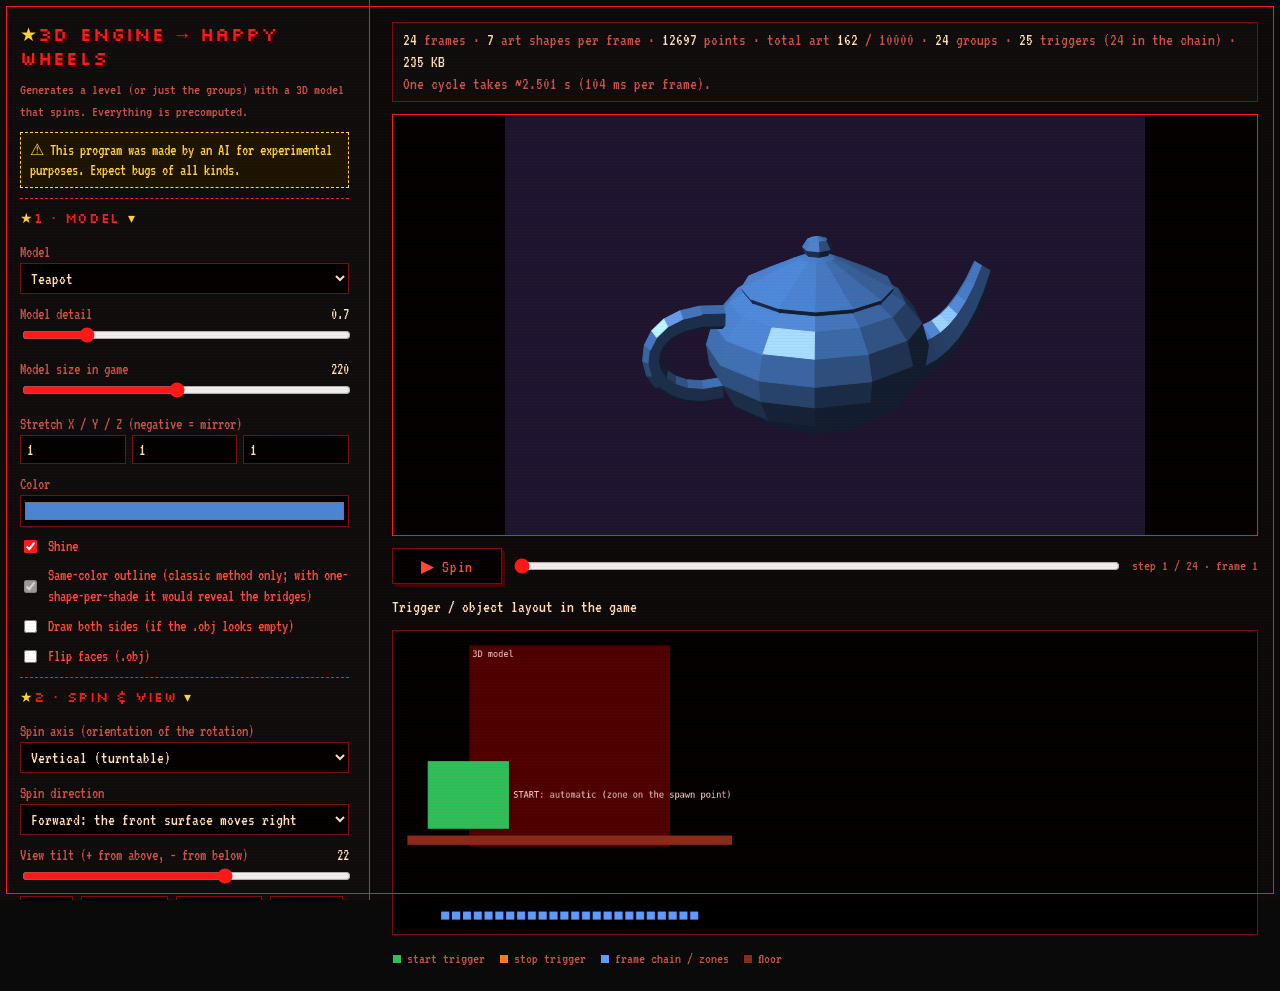
<file: hw3d.html>
<!doctype html>
<html lang="en"><head><meta charset="utf-8"><meta name="viewport" content="width=device-width,initial-scale=1">
<title>3D Engine for Happy Wheels</title>
<link rel="preconnect" href="https://fonts.googleapis.com"><link rel="preconnect" href="https://fonts.gstatic.com" crossorigin><link href="https://fonts.googleapis.com/css2?family=Silkscreen:wght@400;700&family=VT323&display=swap" rel="stylesheet">
<style>
:root{--bg:#0a0a0a;--pn:#0d0d0d;--tx:#ff4a3a;--mu:#c9544a;--ac:#ff1a1a;--bd:#7a0c0c;--hi:#ffe1b8;--yl:#ffd23f;--f:"VT323","Courier New",ui-monospace,monospace;--fh:"Silkscreen","VT323","Courier New",monospace}
*{box-sizing:border-box;border-radius:0}
::selection{background:var(--ac);color:#000}
*{scrollbar-width:thin;scrollbar-color:#b00 #120000}
::-webkit-scrollbar{width:12px;height:12px}::-webkit-scrollbar-track{background:#120000}::-webkit-scrollbar-thumb{background:#b00;border:2px solid #120000}
body::before{content:"";position:fixed;inset:6px;border:1px solid var(--ac);pointer-events:none;z-index:9998}
body::after{content:"";position:fixed;inset:0;pointer-events:none;z-index:9999;background:repeating-linear-gradient(0deg,rgba(255,0,0,.045) 0 1px,transparent 1px 3px)}
b,strong{font-weight:400;color:var(--hi)}
a{color:var(--yl)}a:hover{background:var(--yl);color:#000}
:focus-visible{outline:2px dashed var(--yl);outline-offset:2px}
input[type=range],input[type=checkbox],input[type=radio],progress{accent-color:var(--ac)}
select,input[type=number],input[type=text],input:not([type]),input[type=search],input[type=color]+x{font-family:var(--f);font-size:17px}
option{background:#000;color:var(--tx)}

body{margin:0;background:var(--bg);color:var(--tx);font:17px/1.3 var(--f);display:flex;min-height:100vh}
aside{width:370px;padding:22px 20px;background:var(--pn);border-right:1px solid var(--ac);overflow:auto;max-height:100vh;position:sticky;top:0}
main{flex:1;padding:22px;display:flex;flex-direction:column;gap:12px;min-width:0}
h1{font:400 19px/1.25 var(--fh);letter-spacing:.06em;margin:0 0 8px;color:var(--ac);text-shadow:2px 2px 0 #4a0000}
h1::before{content:"\2605 ";color:var(--yl);text-shadow:none}
h2{font:400 14px/1.2 var(--fh);margin:0;padding:11px 0 6px;color:var(--ac);letter-spacing:.05em;cursor:pointer}
h2::before{content:"\2605 ";color:var(--yl)}
details.sec{border-top:1px dashed var(--ac);margin-top:10px}
details.sec>summary{list-style:none}details.sec>summary::-webkit-details-marker{display:none}
details.sec>summary:hover h2{color:var(--hi)}
details.sec>summary h2::after{content:" \25BE";color:var(--yl)}
details.sec:not([open])>summary h2::after{content:" \25B8"}
label{display:block;margin-top:10px;font-size:16px;color:var(--mu)}label b{float:right}
input[type=range]{width:100%}
select,input[type=number],input[type=text]{width:100%;background:#000;color:var(--hi);border:1px solid var(--bd);padding:5px 6px}
select:hover,input[type=number]:hover,input[type=text]:hover,textarea:hover{border-color:var(--ac)}
input[type=color]{width:100%;height:32px;background:#000;border:1px solid var(--bd);padding:2px;cursor:pointer}
textarea{width:100%;height:64px;background:#000;color:var(--hi);border:1px solid var(--bd);padding:6px;font:15px/1.15 var(--f);resize:vertical}
.row{display:flex;gap:8px}.row>div{flex:1}.row3{display:flex;gap:6px}.row3>div{flex:1}
.chk{display:flex;align-items:center;gap:8px;margin-top:9px;font-size:16px;color:var(--tx)}
button{background:var(--ac);color:#000;border:1px solid var(--ac);padding:7px 12px;font:400 17px var(--f);letter-spacing:.04em;cursor:pointer;width:100%;margin-top:10px;box-shadow:3px 3px 0 #4a0000}
button:hover:not(:disabled){background:#000;color:var(--ac)}
button:active:not(:disabled){transform:translate(2px,2px);box-shadow:1px 1px 0 #4a0000}
button.s{background:#000;color:var(--tx);border:1px solid var(--bd)}
button.s:hover:not(:disabled){background:var(--bd);color:var(--hi);border-color:var(--ac)}
button.sm{width:auto;margin:0;padding:4px 9px;font-size:16px}
button:disabled{opacity:.4;cursor:default;box-shadow:none}
small{color:var(--mu);font-size:15px;line-height:1.25}
.tip{margin-top:8px;padding:7px 9px;border:1px solid var(--bd);border-left:4px solid var(--ac);background:#160000;font-size:16px;line-height:1.25}
.ai{margin-top:10px;padding:7px 9px;border:1px dashed var(--yl);background:#1a1400;color:var(--yl);font-size:16px;line-height:1.25}
.sub{display:none;margin-left:8px;padding-left:10px;border-left:2px dotted var(--ac)}
#stats{font-size:17px;color:var(--mu);line-height:1.3;border:1px solid var(--bd);padding:6px 10px;background:var(--pn)}#stats:empty{display:none}#stats b{color:var(--hi)}.warn{color:#ff8a8a}
#stage{display:flex;align-items:center;justify-content:center;background:#000;border:1px solid var(--ac);min-height:300px}
#stage canvas{max-width:100%;max-height:100%}
.ctl{display:flex;gap:10px;align-items:center}.ctl button{width:110px;margin:0}.ctl input{flex:1}
canvas.map{width:100%;background:#000;border:1px solid var(--bd)}
.leg span{display:inline-block;margin-right:14px;font-size:15px;color:var(--mu)}.leg i{display:inline-block;width:10px;height:10px;margin-right:5px;vertical-align:-1px;border:1px solid #000}
@media(max-width:760px){body{flex-direction:column}aside{width:auto;max-height:none;position:static}}
@media(prefers-reduced-motion:reduce){button:active:not(:disabled){transform:none}}

</style></head><body>
<aside>
<h1>3D Engine → Happy Wheels</h1>
<small>Generates a level (or just the groups) with a 3D model that spins. Everything is precomputed.</small>
<div class="ai">⚠ This program was made by an AI for experimental purposes. Expect bugs of all kinds.</div>

<details class="sec" open><summary><h2>1 · Model</h2></summary>
<label>Model</label>
<select id="model"><option value="tetera">Teapot</option><option value="cubo">Cube</option><option value="esfera">Faceted sphere</option><option value="toro">Torus (donut)</option><option value="obj">.obj file…</option></select>
<input id="obj" type="file" accept=".obj" style="display:none;margin-top:6px;color:var(--mu)">
<label>Model detail <b id="vD"></b></label><input id="detail" type="range" min="0.5" max="1.6" step="0.1" value="0.7">
<label>Model size in game <b id="vS"></b></label><input id="size" type="range" min="60" max="400" step="10" value="220">
<label>Stretch X / Y / Z (negative = mirror)</label>
<div class="row3"><div><input id="sx" type="number" step="0.1" value="1"></div><div><input id="sy" type="number" step="0.1" value="1"></div><div><input id="sz" type="number" step="0.1" value="1"></div></div>
<div class="row"><div><label>Color</label><input id="color" type="color" value="#4a86d6"></div></div>
<div class="chk"><input id="spec" type="checkbox" checked><span>Shine</span></div>
<div class="chk"><input id="outline" type="checkbox" checked><span>Same-color outline (classic method only; with one-shape-per-shade it would reveal the bridges)</span></div>
<div class="chk"><input id="two" type="checkbox"><span>Draw both sides (if the .obj looks empty)</span></div>
<div class="chk"><input id="flip" type="checkbox"><span>Flip faces (.obj)</span></div>
</details>

<details class="sec" open><summary><h2>2 · Spin &amp; view</h2></summary>
<label>Spin axis (orientation of the rotation)</label>
<select id="axisSel">
<option value="0,1,0">Vertical (turntable)</option>
<option value="1,0,0">Horizontal (tumbling forward/back)</option>
<option value="0,0,1">Facing you (rolling like a wheel)</option>
<option value="1,1,0">Diagonal ↗ (vertical + horizontal)</option>
<option value="-1,1,0">Diagonal ↖ (vertical + horizontal)</option>
<option value="0,1,1">Diagonal (vertical + roll)</option>
<option value="1,1,1">3D diagonal</option>
<option value="custom">Custom axis…</option></select>
<div id="customAxis" class="sub"><div class="row3"><div><label>x</label><input id="ax" type="number" step="0.1" value="0"></div><div><label>y</label><input id="ay" type="number" step="0.1" value="1"></div><div><label>z</label><input id="az" type="number" step="0.1" value="0"></div></div></div>
<label>Spin direction</label>
<select id="dirSel"><option value="1">Forward</option><option value="-1">Reverse</option></select>
<small id="dirNote"></small>
<label>View tilt (+ from above, − from below) <b id="vP"></b></label><input id="pitch" type="range" min="-90" max="90" step="1" value="22">
<div class="row"><button class="s sm" data-pitch="0" style="margin-top:6px">Front</button><button class="s sm" data-pitch="35" style="margin-top:6px">From above</button><button class="s sm" data-pitch="-35" style="margin-top:6px">From below</button><button class="s sm" data-pitch="90" style="margin-top:6px">Top view</button></div>
<label>Perspective (0 = none) <b id="vQ"></b></label><input id="persp" type="range" min="0" max="10" step="0.5" value="4">
<label>Starting orientation of the model (yaw / pitch / roll °)</label>
<div class="row3"><div><input id="yaw0" type="number" value="20"></div><div><input id="pitch0" type="number" value="0"></div><div><input id="roll0" type="number" value="0"></div></div>
<label>Frames per cycle <b id="vN"></b></label><input id="frames" type="range" min="8" max="72" step="1" value="24">
<label>Angle swept per cycle (°) <b id="vW"></b></label><input id="sweep" type="range" min="10" max="360" step="5" value="360">
<div class="chk"><input id="pingpong" type="checkbox"><span>Ping-pong (go and come back instead of jumping to the start)</span></div>
</details>

<details class="sec" open><summary><h2>3 · Playback (start / end)</h2></summary>
<label>Who moves the model</label>
<select id="mode">
<option value="timer">It spins by itself (timers)</option>
<option value="control">The player drives past it (position = frame)</option>
<option value="manual">Frames only, no triggers (I will wire my own)</option></select>

<div id="ctlOpts" class="sub">
<label>Arena width <b></b></label><input id="arena" type="number" value="360">
<label>Turns across the arena</label><input id="turnsAcross" type="number" step="0.5" min="0.5" value="1">
<div class="row"><div><label>Zone y offset</label><input id="zoneDY" type="number" value="-18"></div><div><label>Zone height</label><input id="zoneH" type="number" value="300"></div></div>
</div>

<div id="timerOpts" class="sub">
<label>Seconds per cycle <b id="vT"></b></label><input id="turnSec" type="range" min="0.5" max="30" step="0.5" value="2.5">
<label>Starts…</label>
<select id="sType"><option value="auto">Automatically when the level starts</option><option value="player">When the player enters a zone I place</option><option value="click">When the player clicks a button</option><option value="trigger">When another trigger of mine activates it</option></select>
<div id="sZone" class="sub"><small>Start trigger position relative to the model centre:</small>
<div class="row"><div><label>x</label><input id="sdx" type="number" value="0"></div><div><label>y</label><input id="sdy" type="number" value="72"></div></div>
<div class="row"><div><label>width</label><input id="sw" type="number" value="120"></div><div><label>height</label><input id="sh" type="number" value="100"></div></div>
<div class="chk"><input id="sBtn" type="checkbox" checked><span>Draw a play button (click type)</span></div>
<div class="chk"><input id="sAgain" type="checkbox"><span>Can be triggered again (restart)</span></div></div>
<label>Ends…</label>
<select id="eType"><option value="loop">Never (loops forever)</option><option value="once">After one cycle</option><option value="stop">When a stop trigger fires</option></select>
<div id="eAfterBox" class="sub"><label>After it ends</label><select id="eAfter"><option value="hold">Stay on the last frame</option><option value="reset">Go back to the first frame</option></select></div>
<div id="stopBox" class="sub"><label>Stop trigger fires when</label>
<select id="pType"><option value="player">The player enters a zone I place</option><option value="click">The player clicks a button</option><option value="trigger">Another trigger of mine activates it</option></select>
<div class="row"><div><label>x</label><input id="pdx" type="number" value="150"></div><div><label>y</label><input id="pdy" type="number" value="72"></div></div>
<div class="row"><div><label>width</label><input id="pw" type="number" value="120"></div><div><label>height</label><input id="ph" type="number" value="100"></div></div>
<div class="chk"><input id="pBtn" type="checkbox" checked><span>Draw a stop button (click type)</span></div>
<small>Uses the “Deactivate” trigger action (number in Advanced; unverified).</small></div>
</div>
</details>

<details class="sec"><summary><h2>4 · Scene (what else is added)</h2></summary>
<div class="row"><button class="s sm" id="presetDemo" style="margin-top:8px">Full demo level</button><button class="s sm" id="presetOnly" style="margin-top:8px">Only the 3D model</button></div>
<div class="chk"><input id="sFloor" type="checkbox" checked><span>Floor</span></div>
<div class="chk"><input id="sWalls" type="checkbox" checked><span>Side walls</span></div>
<div class="chk"><input id="sStripe" type="checkbox" checked><span>Yellow floor stripe</span></div>
<div class="chk"><input id="sBack" type="checkbox" checked><span>Viewer background panel behind the model</span></div>
<div class="chk"><input id="sTxt" type="checkbox" checked><span>Instruction text</span></div>
<input id="sTxtVal" type="text" value="" placeholder="auto text" style="margin-top:6px">
<div class="chk"><input id="labels" type="checkbox" checked><span>Small trigger labels (visible in game)</span></div>
<div class="chk"><input id="fore" type="checkbox"><span>Draw the model in front of the vehicle</span></div>
<div class="row"><div><label>Panel colour</label><input id="back" type="color" value="#1b1530"></div><div><label>Vehicle (new level)</label><select id="veh"><option value="1">Wheelchair</option><option value="2">Segway</option><option value="4">Shopping cart</option></select></div></div>
</details>

<details class="sec"><summary><h2>5 · Light</h2></summary>
<label>Light direction (horizontal) <b id="vLa"></b></label><input id="lightAz" type="range" min="-180" max="180" value="-36">
<label>Light height <b id="vLe"></b></label><input id="lightEl" type="range" min="-80" max="89" value="40">
<label>Ambient light <b id="vAm"></b></label><input id="ambient" type="range" min="0" max="0.8" step="0.02" value="0.22">
</details>

<details class="sec"><summary><h2>6 · Art optimization</h2></summary>
<select id="opt"><option value="mono">One art shape per shade (far fewer art shapes)</option><option value="faces">Classic (one art shape per face)</option></select>
<div id="monoOpts"><label>Shades (art per frame) <b id="vH"></b></label><input id="shades" type="range" min="2" max="16" value="8">
<label>Raster detail <b id="vR"></b></label><input id="rres" type="range" min="64" max="320" step="8" value="160">
<label>Point budget per frame <b id="vB"></b></label><input id="pbud" type="range" min="100" max="4000" step="50" value="600"></div>
</details>

<details class="sec" open><summary><h2>7 · Position &amp; level</h2></summary>
<label>Current level (optional) <b id="lvS"></b></label>
<textarea id="lvl" placeholder="Paste your level data here and the 3D model is added to it"></textarea>
<div class="row"><div><label>Model centre x</label><input id="cx" type="number" value="1000"></div><div><label>Model centre y</label><input id="cy" type="number" value="5268"></div></div>
</details>

<details class="sec"><summary><h2>Advanced</h2></summary>
<div class="row"><div><label>"Triggered by" player</label><input id="bp" type="number" value="1"></div><div><label>"Triggered by" click</label><input id="bk" type="number" value="6"></div></div>
<div class="row"><div><label>"Triggered by" trigger-only</label><input id="bt" type="number" value="5"></div><div><label>Zone repeat type</label><input id="rz" type="number" value="2"></div></div>
<div class="row"><div><label>Chain repeat type</label><input id="rch" type="number" value="2"></div><div><label>"Change opacity" action</label><input id="opa" type="number" value="1"></div></div>
<div class="row"><div><label>"Activate" action</label><input id="tra" type="number" value="0"></div><div><label>"Deactivate" action</label><input id="dea" type="number" value="1"></div></div>
</details>
<button id="copy">Copy level data</button>
<button id="dl" class="s">Download .txt</button>
</aside>
<main>
<div id="stats"></div>
<div id="stage"><canvas id="cv" width="640" height="420"></canvas></div>
<div class="ctl"><button id="play" class="s">▶ Spin</button><input id="fr" type="range" min="0" max="23" value="0"><small id="frl"></small></div>
<b style="font-size:17px">Trigger / object layout in the game</b>
<canvas id="map" class="map" width="1200" height="420"></canvas>
<div class="leg" id="mapLeg"></div>
</main>
<script>
/* HWCore: imagen -> level data de Happy Wheels (formas de arte sh t="4").
   Presupuesto = cantidad de formas de arte (el contador del juego cuenta 1 por forma). */
const HWCore = (function () {
  'use strict';

  function rng(seed) {
    let a = seed | 0;
    return function () {
      a = (a + 0x6D2B79F5) | 0;
      let t = Math.imul(a ^ (a >>> 15), 1 | a);
      t = (t + Math.imul(t ^ (t >>> 7), 61 | t)) ^ t;
      return ((t ^ (t >>> 14)) >>> 0) / 4294967296;
    };
  }

  // ---------- suavizado que respeta bordes ----------
  function bilateral(src, w, h, blur) {
    if (blur <= 0) return src;
    const r = Math.min(4, Math.max(1, Math.round(blur)));
    const sc2 = 2 * Math.pow(blur * 12, 2), ss2 = 2 * r * r * 0.5;
    const out = new Uint8ClampedArray(src.length);
    const wsp = new Float32Array((2 * r + 1) * (2 * r + 1));
    for (let dy = -r; dy <= r; dy++) for (let dx = -r; dx <= r; dx++)
      wsp[(dy + r) * (2 * r + 1) + dx + r] = Math.exp(-(dx * dx + dy * dy) / ss2);
    for (let y = 0; y < h; y++) for (let x = 0; x < w; x++) {
      const i = (y * w + x) * 4, R = src[i], G = src[i + 1], B = src[i + 2];
      let sr = 0, sg = 0, sb = 0, sw = 0;
      for (let dy = -r; dy <= r; dy++) {
        const yy = y + dy; if (yy < 0 || yy >= h) continue;
        for (let dx = -r; dx <= r; dx++) {
          const xx = x + dx; if (xx < 0 || xx >= w) continue;
          const j = (yy * w + xx) * 4;
          const dr = src[j] - R, dg = src[j + 1] - G, db = src[j + 2] - B;
          const k = wsp[(dy + r) * (2 * r + 1) + dx + r] * Math.exp(-(dr * dr + dg * dg + db * db) / sc2);
          sr += src[j] * k; sg += src[j + 1] * k; sb += src[j + 2] * k; sw += k;
        }
      }
      out[i] = sr / sw; out[i + 1] = sg / sw; out[i + 2] = sb / sw; out[i + 3] = 255;
    }
    return out;
  }

  // ---------- k-means ----------
  function quantize(rgba, w, h, K, blur, seed) {
    const src = bilateral(rgba, w, h, blur);
    const n = w * h, rand = rng(seed || 1);
    const step = Math.max(1, Math.floor(n / 30000));
    const S = []; for (let p = 0; p < n; p += step) S.push(p);
    const m = S.length;
    const cen = new Float64Array(K * 3);
    const d2 = new Float64Array(m).fill(Infinity);
    let first = S[Math.floor(rand() * m)];
    for (let k = 0; k < K; k++) {
      let pick = first;
      if (k > 0) {
        let tot = 0; for (let s = 0; s < m; s++) tot += d2[s];
        let r = rand() * tot, s = 0;
        for (; s < m - 1; s++) { r -= d2[s]; if (r <= 0) break; }
        pick = S[s];
      }
      for (let c = 0; c < 3; c++) cen[k * 3 + c] = src[pick * 4 + c];
      for (let s = 0; s < m; s++) {
        const p = S[s] * 4, a = src[p] - cen[k * 3], b = src[p + 1] - cen[k * 3 + 1], c = src[p + 2] - cen[k * 3 + 2];
        const d = a * a + b * b + c * c; if (d < d2[s]) d2[s] = d;
      }
    }
    const assign = (p) => {
      let best = 0, bd = Infinity;
      for (let k = 0; k < K; k++) {
        const a = src[p * 4] - cen[k * 3], b = src[p * 4 + 1] - cen[k * 3 + 1], c = src[p * 4 + 2] - cen[k * 3 + 2];
        const d = a * a + b * b + c * c; if (d < bd) { bd = d; best = k; }
      }
      return best;
    };
    for (let it = 0; it < 14; it++) {
      const sum = new Float64Array(K * 3), cnt = new Float64Array(K);
      for (let s = 0; s < m; s++) {
        const p = S[s], k = assign(p);
        sum[k * 3] += src[p * 4]; sum[k * 3 + 1] += src[p * 4 + 1]; sum[k * 3 + 2] += src[p * 4 + 2]; cnt[k]++;
      }
      for (let k = 0; k < K; k++) if (cnt[k] > 0) for (let c = 0; c < 3; c++) cen[k * 3 + c] = sum[k * 3 + c] / cnt[k];
    }
    const lab = new Uint8Array(n), cnt = new Float64Array(K);
    for (let p = 0; p < n; p++) { lab[p] = assign(p); cnt[lab[p]]++; }
    const order = Array.from({ length: K }, (_, i) => i).sort((a, b) => cnt[b] - cnt[a]);
    const remap = new Uint8Array(K); order.forEach((o, i) => (remap[o] = i));
    for (let p = 0; p < n; p++) lab[p] = remap[lab[p]];
    const pal = order.map((o) => [0, 1, 2].map((c) => Math.max(0, Math.min(255, Math.round(cen[o * 3 + c])))));
    return { labels: lab, pal };
  }

  // ---------- componentes conexas (4-conectividad) ----------
  function components(labels, w, h) {
    const n = w * h, id = new Int32Array(n).fill(-1), st = new Int32Array(n);
    const C = { id, lab: [], area: [], x0: [], y0: [], x1: [], y1: [] };
    let cnt = 0;
    for (let s = 0; s < n; s++) {
      if (id[s] >= 0) continue;
      const L = labels[s]; let sp = 0; st[sp++] = s; id[s] = cnt;
      let a = 0, mnx = w, mny = h, mxx = -1, mxy = -1;
      while (sp) {
        const p = st[--sp]; a++;
        const x = p % w, y = (p / w) | 0;
        if (x < mnx) mnx = x; if (x > mxx) mxx = x; if (y < mny) mny = y; if (y > mxy) mxy = y;
        if (x > 0 && id[p - 1] < 0 && labels[p - 1] === L) { id[p - 1] = cnt; st[sp++] = p - 1; }
        if (x < w - 1 && id[p + 1] < 0 && labels[p + 1] === L) { id[p + 1] = cnt; st[sp++] = p + 1; }
        if (y > 0 && id[p - w] < 0 && labels[p - w] === L) { id[p - w] = cnt; st[sp++] = p - w; }
        if (y < h - 1 && id[p + w] < 0 && labels[p + w] === L) { id[p + w] = cnt; st[sp++] = p + w; }
      }
      C.lab.push(L); C.area.push(a); C.x0.push(mnx); C.y0.push(mny); C.x1.push(mxx); C.y1.push(mxy);
      cnt++;
    }
    C.cnt = cnt;
    return C;
  }

  // reasigna componentes chicas al color vecino mas cercano
  function cleanSmall(labels, w, h, minA) {
    const n = w * h, C = components(labels, w, h);
    const small = new Uint8Array(n); let any = 0, all = 1;
    for (let p = 0; p < n; p++) { small[p] = C.area[C.id[p]] < minA ? 1 : 0; if (small[p]) any = 1; else all = 0; }
    if (!any || all) return labels;
    const out = labels.slice(), vis = new Uint8Array(n), q = new Int32Array(n);
    let qh = 0, qt = 0;
    for (let p = 0; p < n; p++) if (!small[p]) { vis[p] = 1; q[qt++] = p; }
    while (qh < qt) {
      const p = q[qh++], x = p % w, y = (p / w) | 0, L = out[p];
      const nb = [x > 0 ? p - 1 : -1, x < w - 1 ? p + 1 : -1, y > 0 ? p - w : -1, y < h - 1 ? p + w : -1];
      for (const t of nb) if (t >= 0 && !vis[t]) { vis[t] = 1; out[t] = L; q[qt++] = t; }
    }
    return out;
  }

  // ---------- contorno exterior (huecos rellenos) de una componente dilatada 1px ----------
  const DX = [1, 0, -1, 0], DY = [0, 1, 0, -1];
  function contour(C, i, w, h) {
    const bx0 = C.x0[i] - 2, by0 = C.y0[i] - 2;
    const bw = C.x1[i] - C.x0[i] + 5, bh = C.y1[i] - C.y0[i] + 5;
    const m = new Uint8Array(bw * bh), d = new Uint8Array(bw * bh);
    for (let y = C.y0[i]; y <= C.y1[i]; y++) for (let x = C.x0[i]; x <= C.x1[i]; x++)
      if (C.id[y * w + x] === i) m[(y - by0) * bw + (x - bx0)] = 1;
    for (let y = 1; y < bh - 1; y++) for (let x = 1; x < bw - 1; x++) {
      const gx = bx0 + x, gy = by0 + y;
      if (gx < 0 || gx >= w || gy < 0 || gy >= h) continue; // no salir de la imagen
      const o = y * bw + x;
      if (m[o] || m[o - 1] || m[o + 1] || m[o - bw] || m[o + bw] || m[o - bw - 1] || m[o - bw + 1] || m[o + bw - 1] || m[o + bw + 1]) d[o] = 1;
    }
    const W1 = bw + 1, head = new Int32Array(W1 * (bh + 1)).fill(-1);
    const ex = [], ey = [], ed = [], nx = [];
    const add = (vx, vy, dir) => { const k = vy * W1 + vx; ex.push(vx); ey.push(vy); ed.push(dir); nx.push(head[k]); head[k] = ex.length - 1; };
    for (let y = 1; y < bh - 1; y++) for (let x = 1; x < bw - 1; x++) {
      const o = y * bw + x; if (!d[o]) continue;
      if (!d[o - bw]) add(x, y, 0);
      if (!d[o + 1]) add(x + 1, y, 1);
      if (!d[o + bw]) add(x + 1, y + 1, 2);
      if (!d[o - 1]) add(x, y + 1, 3);
    }
    const used = new Uint8Array(ex.length);
    let best = null, bestA = 0;
    for (let s = 0; s < ex.length; s++) {
      if (used[s]) continue;
      const pts = []; let e = s, pd = -1, guard = 0;
      while (e >= 0 && !used[e] && guard++ < 5e6) {
        used[e] = 1;
        if (ed[e] !== pd) pts.push([bx0 + ex[e], by0 + ey[e]]);
        pd = ed[e];
        const vx = ex[e] + DX[pd], vy = ey[e] + DY[pd];
        let nxt = -1, bestRank = 9;
        for (let c = head[vy * W1 + vx]; c >= 0; c = nx[c]) {
          if (used[c]) continue;
          const rank = ed[c] === (pd + 3) % 4 ? 0 : ed[c] === pd ? 1 : 2; // preferir giro a la izquierda
          if (rank < bestRank) { bestRank = rank; nxt = c; }
        }
        e = nxt;
      }
      let a = 0;
      for (let k = 0; k < pts.length; k++) { const p = pts[k], q = pts[(k + 1) % pts.length]; a += p[0] * q[1] - q[0] * p[1]; }
      a = Math.abs(a) / 2;
      if (a > bestA) { bestA = a; best = pts; }
    }
    return best ? { pts: best, area: bestA } : null;
  }

  // ---------- Douglas-Peucker cerrado ----------
  function dpOpen(Q, eps) {
    const m = Q.length, keep = new Uint8Array(m); keep[0] = keep[m - 1] = 1;
    const st = [[0, m - 1]];
    while (st.length) {
      const [lo, hi] = st.pop(); if (hi - lo < 2) continue;
      const ax = Q[lo][0], ay = Q[lo][1], bx = Q[hi][0], by = Q[hi][1];
      const dx = bx - ax, dy = by - ay, L = Math.hypot(dx, dy);
      let md = -1, mi = -1;
      for (let k = lo + 1; k < hi; k++) {
        const d = L === 0 ? Math.hypot(Q[k][0] - ax, Q[k][1] - ay) : Math.abs(dx * (ay - Q[k][1]) - (ax - Q[k][0]) * dy) / L;
        if (d > md) { md = d; mi = k; }
      }
      if (md > eps) { keep[mi] = 1; st.push([lo, mi], [mi, hi]); }
    }
    const out = []; for (let k = 0; k < m; k++) if (keep[k]) out.push(Q[k]);
    return out;
  }
  function simplifyClosed(P, eps, maxPts) {
    let e = eps;
    for (let tries = 0; tries < 40; tries++) {
      let b = 0, bd = -1;
      for (let k = 1; k < P.length; k++) { const d = Math.hypot(P[k][0] - P[0][0], P[k][1] - P[0][1]); if (d > bd) { bd = d; b = k; } }
      if (b === 0) return P.slice(0, 3);
      const c1 = dpOpen(P.slice(0, b + 1), e), c2 = dpOpen(P.slice(b).concat([P[0]]), e);
      const out = c1.concat(c2.slice(1, -1));
      if (out.length <= maxPts) return out;
      e *= 1.3;
    }
    return P.slice(0, maxPts);
  }

  // ---------- construccion ----------
  function pointInPoly(x, y, P) {
    let ins = false;
    for (let i = 0, j = P.length - 1; i < P.length; j = i++) {
      const xi = P[i][0], yi = P[i][1], xj = P[j][0], yj = P[j][1];
      if ((yi > y) !== (yj > y) && x < ((xj - xi) * (y - yi)) / (yj - yi) + xi) ins = !ins;
    }
    return ins;
  }

  function build(labels, w, h, eps, maxPts) {
    const C = components(labels, w, h), polys = [];
    for (let i = 0; i < C.cnt; i++) {
      const c = contour(C, i, w, h); if (!c) continue;
      const pts = simplifyClosed(c.pts, eps, maxPts);
      if (pts.length < 3) continue;
      polys.push({ c: C.lab[i], comp: i, pts, area: c.area });
    }
    polys.sort((a, b) => b.area - a.area);
    // componentes del color base que ya cubre el rectangulo de fondo
    const interior = new Int32Array(C.cnt).fill(-1);
    for (let y = 1; y < h - 1; y++) for (let x = 1; x < w - 1; x++) {
      const p = y * w + x, k = C.id[p];
      if (C.lab[k] !== 0 || interior[k] >= 0) continue;
      if (C.id[p - 1] === k && C.id[p + 1] === k && C.id[p - w] === k && C.id[p + w] === k &&
          C.id[p - w - 1] === k && C.id[p - w + 1] === k && C.id[p + w - 1] === k && C.id[p + w + 1] === k) interior[k] = p;
    }
    const others = polys.filter((p) => p.c !== 0);
    const bb = others.map((p) => { let a = 1e9, b = 1e9, c = -1, d = -1; for (const q of p.pts) { if (q[0] < a) a = q[0]; if (q[0] > c) c = q[0]; if (q[1] < b) b = q[1]; if (q[1] > d) d = q[1]; } return [a, b, c, d]; });
    return polys.filter((p) => {
      if (p.c !== 0) return true;
      const ip = interior[p.comp]; if (ip < 0) return true;
      const px = (ip % w) + 0.5, py = ((ip / w) | 0) + 0.5;
      for (let k = 0; k < others.length; k++) {
        const b = bb[k]; if (px < b[0] || px > b[2] || py < b[1] || py > b[3]) continue;
        if (pointInPoly(px, py, others[k].pts)) return true;
      }
      return false;
    });
  }

  // biseccion del detalle para quedar <= target formas de arte
  function fit(labels0, w, h, target, maxPts) {
    const run = (t) => build(cleanSmall(labels0, w, h, 3 + (1 - t) * 100), w, h, 0.6 + (1 - t) * 1.2, maxPts);
    let best = run(0), bt = 0;
    if (best.length + 1 > target) return { polys: best, t: 0, ok: false };
    let lo = 0, hi = 1;
    const top = run(1);
    if (top.length + 1 <= target) return { polys: top, t: 1, ok: true };
    for (let k = 0; k < 8; k++) {
      const mid = (lo + hi) / 2, r = run(mid);
      if (r.length + 1 <= target) { best = r; bt = mid; lo = mid; } else hi = mid;
    }
    return { polys: best, t: bt, ok: true };
  }

  // ---------- salida XML ----------
  const pack = (c) => (c[0] << 16) | (c[1] << 8) | c[2];
  const r1 = (v) => Math.round(v * 10) / 10;
  function artXml(P, color, id, ox, oy) {
    let mnx = 1e12, mny = 1e12, mxx = -1e12, mxy = -1e12;
    const Q = P.map((p) => [r1(p[0]), r1(p[1])]);
    for (const q of Q) { mnx = Math.min(mnx, q[0]); mxx = Math.max(mxx, q[0]); mny = Math.min(mny, q[1]); mxy = Math.max(mxy, q[1]); }
    const cx = (mnx + mxx) / 2, cy = (mny + mxy) / 2;
    const vs = Q.map((q, i) => `v${i}="${r1(q[0] - cx)}_${r1(q[1] - cy)}"`).join(' ');
    return `<sh t="4" i="f" p0="${r1(ox + cx)}" p1="${r1(oy + cy)}" p2="${Math.max(2, Math.round(mxx - mnx))}" p3="${Math.max(2, Math.round(mxy - mny))}" p4="0" p5="f" p6="f" p7="1" p8="${color}" p9="-1" p10="100" p11="1"><v f="t" id="${id}" n="${Q.length}" ${vs}/></sh>`;
  }

  /* rgba: imagen YA reducida a w x h. o: {colors,target,blur,maxPts,viewW,viewH,x,y,idBase} */
  function convert(rgba, w, h, o) {
    const { labels, pal } = quantize(rgba, w, h, o.colors, o.blur, 1);
    const { polys, t, ok } = fit(labels, w, h, o.target, o.maxPts);
    const unit = Math.min(o.viewW / w, o.viewH / h), base = o.idBase || 0;
    const S = (pts) => pts.map((p) => [p[0] * unit, p[1] * unit]);
    const fw = w * unit, fh = h * unit;
    // si hay celda (cellW/cellH) la imagen se centra dentro de ella
    const X = o.x + (o.cellW ? (o.cellW - fw) / 2 : 0), Y = o.y + (o.cellH ? (o.cellH - fh) / 2 : 0);
    const shapes = [artXml(S([[0, 0], [w, 0], [w, h], [0, h]]), pack(pal[0]), base, X, Y)];
    polys.forEach((p, i) => shapes.push(artXml(S(p.pts), pack(pal[p.c]), base + i + 1, X, Y)));
    const gx = r1(X + fw / 2), gy = r1(Y + fh / 2);
    const group = `<g x="${gx}" y="${gy}" r="0" ox="${-gx}" oy="${-gy}" s="f" f="f" o="100" im="f" fr="f">\n${shapes.join('\n')}\n</g>`;
    const xml = `<levelXML>\n<info v="2.01" rv="1.99.2" x="${Math.max(50, Math.round(o.x - 150))}" y="${Math.round(o.y + fh + 100)}" c="1" f="f" h="f" bg="0" bgc="16777215" e="1"/>\n<groups>\n${group}\n</groups>\n</levelXML>\n`;
    return { xml, group, X, Y, polys, pal, w, h, t, ok, count: shapes.length, points: polys.reduce((a, p) => a + p.pts.length, 4), fw: Math.round(fw), fh: Math.round(fh), unit };
  }

  // ======================================================================
  // METHOD B: ONE ART SHAPE PER COLOR.
  // Every region of the same color (islands and holes included) becomes ONE polygon.
  // Separate loops are joined with zero-width bridges (the same edge walked out and back),
  // so the bridge has no area and cannot be seen. Art counter cost = number of colors.
  // ======================================================================
  function rgb2lab(r, g, b) {
    const f = (v) => { v /= 255; return v <= 0.04045 ? v / 12.92 : Math.pow((v + 0.055) / 1.055, 2.4); };
    const R = f(r), G = f(g), B = f(b);
    const X = (R * 0.4124564 + G * 0.3575761 + B * 0.1804375) / 0.95047, Y = R * 0.2126729 + G * 0.7151522 + B * 0.072175, Z = (B * 0.9503041 + G * 0.119192 + R * 0.0193339) / 1.08883;
    const t = (v) => (v > 0.008856 ? Math.cbrt(v) : 7.787 * v + 16 / 116), fx = t(X), fy = t(Y), fz = t(Z);
    return [116 * fy - 16, 500 * (fx - fy), 200 * (fy - fz)];
  }
  // k-means in Lab (perceptual). Returns labels sorted by frequency (0 = most common) and RGB palette.
  function quantizeLab(rgba, w, h, K, blur, seed) {
    const src = bilateral(rgba, w, h, blur), n = w * h, rand = rng(seed || 1);
    const lab = new Float32Array(n * 3);
    for (let p = 0; p < n; p++) { const L = rgb2lab(src[p * 4], src[p * 4 + 1], src[p * 4 + 2]); lab[p * 3] = L[0]; lab[p * 3 + 1] = L[1]; lab[p * 3 + 2] = L[2]; }
    const step = Math.max(1, Math.floor(n / 30000)), S = []; for (let p = 0; p < n; p += step) S.push(p);
    const m = S.length; K = Math.max(1, Math.min(K, m));
    const cen = new Float64Array(K * 3), d2 = new Float64Array(m).fill(Infinity);
    for (let k = 0; k < K; k++) {
      let pick = S[Math.floor(rand() * m)];
      if (k > 0) { let tot = 0; for (let s = 0; s < m; s++) tot += d2[s]; if (tot > 0) { let r = rand() * tot, s = 0; for (; s < m - 1; s++) { r -= d2[s]; if (r <= 0) break; } pick = S[s]; } }
      for (let c = 0; c < 3; c++) cen[k * 3 + c] = lab[pick * 3 + c];
      for (let s = 0; s < m; s++) { const p = S[s] * 3, a = lab[p] - cen[k * 3], b = lab[p + 1] - cen[k * 3 + 1], c = lab[p + 2] - cen[k * 3 + 2], d = a * a + b * b + c * c; if (d < d2[s]) d2[s] = d; }
    }
    const assign = (p) => { let best = 0, bd = Infinity; for (let k = 0; k < K; k++) { const a = lab[p * 3] - cen[k * 3], b = lab[p * 3 + 1] - cen[k * 3 + 1], c = lab[p * 3 + 2] - cen[k * 3 + 2], d = a * a + b * b + c * c; if (d < bd) { bd = d; best = k; } } return best; };
    for (let it = 0; it < 12; it++) {
      const sum = new Float64Array(K * 3), cnt = new Float64Array(K);
      for (let s = 0; s < m; s++) { const p = S[s], k = assign(p); sum[k * 3] += lab[p * 3]; sum[k * 3 + 1] += lab[p * 3 + 1]; sum[k * 3 + 2] += lab[p * 3 + 2]; cnt[k]++; }
      for (let k = 0; k < K; k++) if (cnt[k] > 0) for (let c = 0; c < 3; c++) cen[k * 3 + c] = sum[k * 3 + c] / cnt[k];
    }
    const lb = new Uint8Array(n), cnt = new Float64Array(K), rs = new Float64Array(K * 3);
    for (let p = 0; p < n; p++) { const k = assign(p); lb[p] = k; cnt[k]++; rs[k * 3] += src[p * 4]; rs[k * 3 + 1] += src[p * 4 + 1]; rs[k * 3 + 2] += src[p * 4 + 2]; }
    const order = Array.from({ length: K }, (_, i) => i).filter((i) => cnt[i] > 0).sort((a, b) => cnt[b] - cnt[a]);
    const remap = new Int16Array(K).fill(-1); order.forEach((o, i) => (remap[o] = i));
    for (let p = 0; p < n; p++) lb[p] = remap[lb[p]];
    return { labels: lb, pal: order.map((o) => [0, 1, 2].map((c) => clamp255(rs[o * 3 + c] / cnt[o]))) };
  }
  const clamp255 = (v) => Math.max(0, Math.min(255, Math.round(v)));

  function dilate(mask, w, h) { // 3x3 binary dilation
    const t = new Uint8Array(w * h), o = new Uint8Array(w * h);
    for (let y = 0; y < h; y++) for (let x = 0; x < w; x++) { const p = y * w + x; t[p] = mask[p] | (x > 0 ? mask[p - 1] : 0) | (x < w - 1 ? mask[p + 1] : 0); }
    for (let y = 0; y < h; y++) for (let x = 0; x < w; x++) { const p = y * w + x; o[p] = t[p] | (y > 0 ? t[p - w] : 0) | (y < h - 1 ? t[p + w] : 0); }
    return o;
  }
  // all boundary loops of a mask (outer loops and hole loops), every lattice vertex kept
  function traceLoops(mask, w, h) {
    const W1 = w + 1, head = new Int32Array(W1 * (h + 1)).fill(-1), ex = [], ey = [], ed = [], nx = [];
    const add = (vx, vy, d) => { const k = vy * W1 + vx; ex.push(vx); ey.push(vy); ed.push(d); nx.push(head[k]); head[k] = ex.length - 1; };
    for (let y = 0; y < h; y++) for (let x = 0; x < w; x++) {
      if (!mask[y * w + x]) continue;
      if (y === 0 || !mask[(y - 1) * w + x]) add(x, y, 0);
      if (x === w - 1 || !mask[y * w + x + 1]) add(x + 1, y, 1);
      if (y === h - 1 || !mask[(y + 1) * w + x]) add(x + 1, y + 1, 2);
      if (x === 0 || !mask[y * w + x - 1]) add(x, y + 1, 3);
    }
    const used = new Uint8Array(ex.length), loops = [];
    for (let s = 0; s < ex.length; s++) {
      if (used[s]) continue;
      const pts = []; let e = s, guard = 0;
      while (e >= 0 && !used[e] && guard++ < 1e7) {
        used[e] = 1; pts.push([ex[e], ey[e]]);
        const pd = ed[e], vx = ex[e] + DX[pd], vy = ey[e] + DY[pd];
        let nxt = -1, bestRank = 9;
        for (let c = head[vy * W1 + vx]; c >= 0; c = nx[c]) {
          if (used[c]) continue;
          const rank = ed[c] === (pd + 3) % 4 ? 0 : ed[c] === pd ? 1 : 2; // prefer left turn: diagonal pixels stay separate loops
          if (rank < bestRank) { bestRank = rank; nxt = c; }
        }
        e = nxt;
      }
      if (pts.length >= 4) loops.push(pts);
    }
    return loops;
  }
  function smoothLoop(P, it) {
    for (let t = 0; t < it; t++) {
      const n = P.length; if (n < 5) break; const Q = new Array(n);
      for (let i = 0; i < n; i++) { const a = P[(i + n - 1) % n], b = P[i], c = P[(i + 1) % n]; Q[i] = [(a[0] + 2 * b[0] + c[0]) / 4, (a[1] + 2 * b[1] + c[1]) / 4]; }
      P = Q;
    }
    return P;
  }
  const loopArea = (P) => { let a = 0; for (let i = 0; i < P.length; i++) { const p = P[i], q = P[(i + 1) % P.length]; a += p[0] * q[1] - q[0] * p[1]; } return a / 2; };

  // join loops into ONE polygon with zero-width bridges (nearest vertex among already joined loops)
  function joinLoops(loops) {
    if (loops.length === 1) return loops[0].slice();
    loops = loops.slice().sort((a, b) => Math.abs(loopArea(b)) - Math.abs(loopArea(a)));
    let tot = 0; loops.forEach((L) => (tot += L.length));
    const cell = Math.max(4, Math.sqrt((w_h_guess(loops)) / Math.max(50, tot)) * 3);
    const grid = new Map(), key = (cx, cy) => cx * 100003 + cy;
    const put = (li, vi) => { const p = loops[li][vi], k = key(Math.floor(p[0] / cell), Math.floor(p[1] / cell)); let a = grid.get(k); if (!a) grid.set(k, (a = [])); a.push(li, vi); };
    const attach = loops.map(() => new Map());
    const addLoop = (li) => { for (let vi = 0; vi < loops[li].length; vi++) put(li, vi); };
    addLoop(0);
    for (let li = 1; li < loops.length; li++) {
      const q = loops[li][0], qx = Math.floor(q[0] / cell), qy = Math.floor(q[1] / cell);
      let best = Infinity, bl = -1, bv = -1;
      for (let r = 0; r < 4000; r++) {
        for (let dx = -r; dx <= r; dx++) for (let dy = -r; dy <= r; dy++) {
          if (Math.max(Math.abs(dx), Math.abs(dy)) !== r) continue;
          const a = grid.get(key(qx + dx, qy + dy)); if (!a) continue;
          for (let i = 0; i < a.length; i += 2) { const p = loops[a[i]][a[i + 1]], d = (p[0] - q[0]) ** 2 + (p[1] - q[1]) ** 2; if (d < best) { best = d; bl = a[i]; bv = a[i + 1]; } }
        }
        if (bl >= 0 && r * cell > Math.sqrt(best)) break;
      }
      let list = attach[bl].get(bv); if (!list) attach[bl].set(bv, (list = []));
      list.push(li); addLoop(li);
    }
    const out = [];
    const emit = (li, start) => {
      const L = loops[li], n = L.length;
      for (let k = 0; k < n; k++) {
        const idx = (start + k) % n; out.push(L[idx]);
        const ch = attach[li].get(idx);
        if (ch) for (const c of ch) { emit(c, 0); out.push(loops[c][0]); out.push(L[idx]); }
      }
    };
    emit(0, 0);
    return out;
  }
  function w_h_guess(loops) { let mx = 0, my = 0; for (const L of loops) for (const p of L) { if (p[0] > mx) mx = p[0]; if (p[1] > my) my = p[1]; } return mx * my; }

  function buildMono(labels, w, h, eps, smooth, K, c0) {
    const shapes = [];
    for (let c = (c0 === undefined ? 1 : c0); c < K; c++) {
      const mask = new Uint8Array(w * h); let any = 0;
      for (let p = 0; p < w * h; p++) if (labels[p] === c) { mask[p] = 1; any = 1; }
      if (!any) continue;
      const loops = [];
      for (const L of traceLoops(dilate(mask, w, h), w, h)) {
        const P = simplifyClosed(smoothLoop(L, smooth), eps, 1e9);
        if (P.length >= 3 && Math.abs(loopArea(P)) > 0.3) loops.push(P);
      }
      if (loops.length) shapes.push({ c, pts: joinLoops(loops), loops: loops.length });
    }
    return shapes;
  }
  const monoPoints = (shapes) => 4 + shapes.reduce((a, s) => a + s.pts.length, 0);

  // bisection of detail so that total points <= budget
  function fitMono(labels0, w, h, budget, smooth, K, c0) {
    const run = (t) => buildMono(cleanSmall(labels0, w, h, 2 + (1 - t) * 60), w, h, 0.4 + (1 - t) * 2.2, smooth, K, c0);
    let best = run(0), bt = 0;
    if (monoPoints(best) > budget) return { shapes: best, t: 0, ok: false };
    const top = run(1);
    if (monoPoints(top) <= budget) return { shapes: top, t: 1, ok: true };
    let lo = 0, hi = 1;
    for (let k = 0; k < 8; k++) { const mid = (lo + hi) / 2, r = run(mid); if (monoPoints(r) <= budget) { best = r; bt = mid; lo = mid; } else hi = mid; }
    return { shapes: best, t: bt, ok: true };
  }

  /* o: {colors,pointBudget,blur,smooth,viewW,viewH,cellW,cellH,x,y,idBase} */
  function convertMono(rgba, w, h, o) {
    // o.cutAlpha: transparent pixels (alpha < 128) get no art at all (PNG without background)
    let src = rgba, voidN = 0;
    if (o.cutAlpha) {
      let r = 0, g = 0, b = 0, n = 0;
      for (let p = 0; p < w * h; p++) if (rgba[p * 4 + 3] >= 128) { r += rgba[p * 4]; g += rgba[p * 4 + 1]; b += rgba[p * 4 + 2]; n++; } else voidN++;
      if (voidN && n) { src = new Uint8ClampedArray(rgba); r = r / n | 0; g = g / n | 0; b = b / n | 0;
        for (let p = 0; p < w * h; p++) if (src[p * 4 + 3] < 128) { src[p * 4] = r; src[p * 4 + 1] = g; src[p * 4 + 2] = b; } src = Uint8ClampedArray.from(src); for (let p = 0; p < w * h; p++) src[p * 4 + 3] = 255; }
      else voidN = 0;
    }
    const Q = quantizeLab(src, w, h, o.colors, o.blur, 1), pal = Q.pal, K = pal.length, labels = Q.labels;
    if (voidN) for (let p = 0; p < w * h; p++) if (rgba[p * 4 + 3] < 128) labels[p] = K;   // label K = no art
    const { shapes, t, ok } = fitMono(labels, w, h, o.pointBudget, o.smooth, K, voidN ? 0 : 1);
    const unit = Math.min(o.viewW / w, o.viewH / h), base = o.idBase || 0, fw = w * unit, fh = h * unit;
    const X = o.x + (o.cellW ? (o.cellW - fw) / 2 : 0), Y = o.y + (o.cellH ? (o.cellH - fh) / 2 : 0);
    const S = (pts) => pts.map((p) => [p[0] * unit, p[1] * unit]);   // same array objects -> bridge vertices stay identical
    const xs = voidN ? [] : [artXml(S([[0, 0], [w, 0], [w, h], [0, h]]), pack(pal[0]), base, X, Y)], off = voidN ? 0 : 1;
    shapes.forEach((s, i) => xs.push(artXml(S(s.pts), pack(pal[s.c]), base + i + off, X, Y)));
    const gx = r1(X + fw / 2), gy = r1(Y + fh / 2);
    const group = `<g x="${gx}" y="${gy}" r="0" ox="${-gx}" oy="${-gy}" s="f" f="f" o="100" im="f" fr="f">\n${xs.join('\n')}\n</g>`;
    const polys = (voidN ? [] : [{ c: 0, pts: [[0, 0], [w, 0], [w, h], [0, h]] }]).concat(shapes);
    return { group, X, Y, polys, pal, w, h, t, ok, count: xs.length, cut: !!voidN, points: monoPoints(shapes), fw: Math.round(fw), fh: Math.round(fh), unit, mono: true, colors: K };
  }


  // ---------- video: one shared palette for all frames (no color flicker) ----------
  function buildPalette(frames, w, h, K, blur) {
    const big = new Uint8ClampedArray(frames.length * w * h * 4);
    frames.forEach((f, i) => big.set(f, i * w * h * 4));
    return quantizeLab(big, w, h * frames.length, K, blur, 1).pal;
  }
  function labelPal(rgba, w, h, pal, blur) {
    const src = bilateral(rgba, w, h, blur), n = w * h, pl = pal.map((c) => rgb2lab(c[0], c[1], c[2])), lb = new Uint8Array(n);
    for (let p = 0; p < n; p++) {
      const L = rgb2lab(src[p * 4], src[p * 4 + 1], src[p * 4 + 2]); let best = 0, bd = Infinity;
      for (let k = 0; k < pl.length; k++) { const a = L[0] - pl[k][0], b = L[1] - pl[k][1], c = L[2] - pl[k][2], d = a * a + b * b + c * c; if (d < bd) { bd = d; best = k; } }
      lb[p] = best;
    }
    return lb;
  }
  /* o: {pointBudget,blur,smooth,viewW,viewH,x,y,idBase}; returns art shapes as xml strings (no group wrapper) */
  function convertFramePal(rgba, w, h, pal, o) {
    const labels = labelPal(rgba, w, h, pal, o.blur), K = pal.length;
    const { shapes, ok } = fitMono(labels, w, h, o.pointBudget, o.smooth, K);
    const unit = o.unit || Math.min(o.viewW / w, o.viewH / h), base = o.idBase || 0, fw = w * unit, fh = h * unit, X = o.x, Y = o.y;
    const S = (pts) => pts.map((p) => [p[0] * unit, p[1] * unit]);
    const xs = [artXml(S([[0, 0], [w, 0], [w, h], [0, h]]), pack(pal[0]), base, X, Y)];
    shapes.forEach((s, i) => xs.push(artXml(S(s.pts), pack(pal[s.c]), base + i + 1, X, Y)));
    return { xs, ok, points: monoPoints(shapes), fw, fh, shapes, unit };
  }

  // ---------- nivel existente ----------
  function inspect(level) {
    const ids = [...level.matchAll(/<v\b[^>]*?\bid="(-?\d+)"/g)].map((m) => +m[1]);
    const info = /<info\b[^>]*>/.exec(level);
    const num = (k) => { const m = info && new RegExp('\\b' + k + '="(-?[\\d.]+)"').exec(info[0]); return m ? +m[1] : null; };
    return {
      valid: /<levelXML[\s>]/.test(level) && /<\/levelXML>/.test(level),
      idBase: ids.length ? Math.max(...ids) + 1 : 0,
      art: (level.match(/<sh\b[^>]*\bi="f"/g) || []).length,
      shapes: (level.match(/<sh\b/g) || []).length,
      x: num('x'), y: num('y'),
    };
  }

  // inserta los grupos conservando el resto del nivel; respeta el orden real de secciones
  // (info, shapes, specials, groups, joints, triggers)
  function merge(level, group) {
    const ind = group.split('\n').map((l) => '        ' + l).join('\n');
    if (/<\/groups>/.test(level)) return level.replace(/<\/groups>/, ind + '\n    </groups>');
    const blk = `    <groups>\n${ind}\n    </groups>\n`;
    for (const re of [/<\/specials>[ \t]*\n?/, /<specials\s*\/>[ \t]*\n?/, /<\/shapes>[ \t]*\n?/, /<info\b[^>]*\/>[ \t]*\n?/])
      if (re.test(level)) return level.replace(re, (m) => m.replace(/\n?$/, '\n') + blk);
    return level.replace(/<levelXML>/, '<levelXML>\n' + blk);
  }

  // nivel nuevo con uno o varios grupos
  function wrap(groups, x, y) {
    return `<levelXML>\n    <info v="2.01" rv="1.99.2" x="${Math.max(50, Math.round(x))}" y="${Math.round(y)}" c="1" f="f" h="f" bg="0" bgc="16777215" e="1"/>\n    <groups>\n${groups.split('\n').map((l) => '        ' + l).join('\n')}\n    </groups>\n</levelXML>\n`;
  }

  return { artXml, buildPalette, labelPal, convertFramePal, convert, convertMono, fitMono, quantizeLab, wrap, inspect, merge, quantize, build, fit, components, cleanSmall, simplifyClosed, dpOpen, pack, r1 };
})();
if (typeof module !== 'undefined') module.exports = HWCore;

</script>
<script>
/* HW3D: "motor 3D" precalculado para Happy Wheels.
   Renderiza N fotogramas del modelo girando (proyeccion, culling, orden de pintor, sombreado plano)
   como grupos de arte, y los muestra con triggers de opacidad:
   - modo "control": zonas en el piso; la posicion del jugador elige el fotograma.
   - modo "auto":    cadena de retrasos + temporizadores que ciclan los fotogramas solos. */
const HW3D = (function () {
  const CORE = (typeof HWCore !== 'undefined') ? HWCore : require('../core.js');
  'use strict';
  const V = {
    sub: (a, b) => [a[0] - b[0], a[1] - b[1], a[2] - b[2]],
    add: (a, b) => [a[0] + b[0], a[1] + b[1], a[2] + b[2]],
    mul: (a, k) => [a[0] * k, a[1] * k, a[2] * k],
    dot: (a, b) => a[0] * b[0] + a[1] * b[1] + a[2] * b[2],
    cross: (a, b) => [a[1] * b[2] - a[2] * b[1], a[2] * b[0] - a[0] * b[2], a[0] * b[1] - a[1] * b[0]],
    len: (a) => Math.hypot(a[0], a[1], a[2]),
    norm: (a) => { const l = Math.hypot(a[0], a[1], a[2]) || 1; return [a[0] / l, a[1] / l, a[2] / l]; },
  };

  // ------------------------------------------------------------------ geometria
  function newell(p) {
    let nx = 0, ny = 0, nz = 0;
    for (let i = 0; i < p.length; i++) {
      const a = p[i], b = p[(i + 1) % p.length];
      nx += (a[1] - b[1]) * (a[2] + b[2]); ny += (a[2] - b[2]) * (a[0] + b[0]); nz += (a[0] - b[0]) * (a[1] + b[1]);
    }
    return V.norm([nx, ny, nz]);
  }
  function dedupe(p) {
    const o = [];
    for (const q of p) { const l = o[o.length - 1]; if (!l || V.len(V.sub(q, l)) > 1e-6) o.push(q); }
    if (o.length > 1 && V.len(V.sub(o[0], o[o.length - 1])) < 1e-6) o.pop();
    return o;
  }
  // agrega una cara orientada hacia afuera respecto de 'ctr' (punto interior local)
  function addFace(M, pts, ctr, part) {
    let p = dedupe(pts); if (p.length < 3) return;
    const n = newell(p), m = V.mul(p.reduce((a, b) => V.add(a, b), [0, 0, 0]), 1 / p.length);
    if (ctr && V.dot(n, V.sub(m, ctr)) < 0) p = p.slice().reverse();
    M.faces.push({ p, part });
  }
  function revolve(M, prof, seg, part, y0) {
    const ring = (i, u) => { const a = (u / seg) * Math.PI * 2; return [prof[i][0] * Math.cos(a), prof[i][1], prof[i][0] * Math.sin(a)]; };
    for (let i = 0; i < prof.length - 1; i++) for (let u = 0; u < seg; u++)
      addFace(M, [ring(i, u), ring(i, u + 1), ring(i + 1, u + 1), ring(i + 1, u)], [0, (prof[i][1] + prof[i + 1][1]) / 2, 0], part);
  }
  function sweep(M, center, radius, seg, part) {
    const n = center.length, rings = [], cs = [];
    for (let i = 0; i < n; i++) {
      const t = V.norm(V.sub(center[Math.min(n - 1, i + 1)], center[Math.max(0, i - 1)]));
      const b = [0, 0, 1], nm = V.norm(V.cross(b, t)); const ring = [];
      for (let u = 0; u < seg; u++) { const a = (u / seg) * Math.PI * 2; ring.push(V.add(center[i], V.add(V.mul(nm, radius[i] * Math.cos(a)), V.mul(b, radius[i] * Math.sin(a))))); }
      rings.push(ring);
    }
    for (let i = 0; i < n - 1; i++) for (let u = 0; u < seg; u++) {
      const u2 = (u + 1) % seg;
      addFace(M, [rings[i][u], rings[i][u2], rings[i + 1][u2], rings[i + 1][u]], V.mul(V.add(center[i], center[i + 1]), 0.5), part);
    }
  }
  const bez = (P, t) => { const s = 1 - t; let o = [0, 0, 0]; const n = P.length - 1;
    const C = n === 2 ? [1, 2, 1] : [1, 3, 3, 1];
    P.forEach((p, i) => { o = V.add(o, V.mul(p, C[i] * Math.pow(s, n - i) * Math.pow(t, i))); }); return o; };
  function normalize(M) {
    let mn = [1e9, 1e9, 1e9], mx = [-1e9, -1e9, -1e9];
    M.faces.forEach((f) => f.p.forEach((q) => { for (let i = 0; i < 3; i++) { mn[i] = Math.min(mn[i], q[i]); mx[i] = Math.max(mx[i], q[i]); } }));
    const c = V.mul(V.add(mn, mx), 0.5); let r = 0;
    M.faces.forEach((f) => { f.p = f.p.map((q) => V.sub(q, c)); f.p.forEach((q) => (r = Math.max(r, V.len(q)))); });
    M.faces.forEach((f) => (f.p = f.p.map((q) => V.mul(q, 1 / r))));
    return M;
  }

  const MODELS = {
    cubo() {
      const M = { faces: [] }, s = 0.72;
      const P = (x, y, z) => [x * s, y * s, z * s];
      [[[-1, -1, 1], [1, -1, 1], [1, 1, 1], [-1, 1, 1]], [[1, -1, -1], [-1, -1, -1], [-1, 1, -1], [1, 1, -1]],
       [[-1, -1, -1], [-1, -1, 1], [-1, 1, 1], [-1, 1, -1]], [[1, -1, 1], [1, -1, -1], [1, 1, -1], [1, 1, 1]],
       [[-1, 1, 1], [1, 1, 1], [1, 1, -1], [-1, 1, -1]], [[-1, -1, -1], [1, -1, -1], [1, -1, 1], [-1, -1, 1]]]
        .forEach((q) => addFace(M, q.map((a) => P(...a)), [0, 0, 0], 0));
      return normalize(M);
    },
    esfera() { // icosaedro subdividido una vez (80 caras)
      const t = (1 + Math.sqrt(5)) / 2;
      let v = [[-1, t, 0], [1, t, 0], [-1, -t, 0], [1, -t, 0], [0, -1, t], [0, 1, t], [0, -1, -t], [0, 1, -t], [t, 0, -1], [t, 0, 1], [-t, 0, -1], [-t, 0, 1]].map(V.norm);
      let f = [[0, 11, 5], [0, 5, 1], [0, 1, 7], [0, 7, 10], [0, 10, 11], [1, 5, 9], [5, 11, 4], [11, 10, 2], [10, 7, 6], [7, 1, 8], [3, 9, 4], [3, 4, 2], [3, 2, 6], [3, 6, 8], [3, 8, 9], [4, 9, 5], [2, 4, 11], [6, 2, 10], [8, 6, 7], [9, 8, 1]];
      const cache = {}, mid = (a, b) => { const k = a < b ? a + '_' + b : b + '_' + a; if (cache[k] === undefined) { v.push(V.norm(V.mul(V.add(v[a], v[b]), 0.5))); cache[k] = v.length - 1; } return cache[k]; };
      const g = []; f.forEach(([a, b, c]) => { const ab = mid(a, b), bc = mid(b, c), ca = mid(c, a); g.push([a, ab, ca], [b, bc, ab], [c, ca, bc], [ab, bc, ca]); });
      const M = { faces: [] }; g.forEach((tr) => addFace(M, tr.map((i) => v[i]), [0, 0, 0], 0));
      return normalize(M);
    },
    toro(d = 1) {
      const M = { faces: [] }, U = Math.max(8, Math.round(22 * d)), W = Math.max(6, Math.round(11 * d)), R = 0.68, r = 0.32;
      const P = (u, w) => { const a = (u / U) * Math.PI * 2, b = (w / W) * Math.PI * 2;
        return [(R + r * Math.cos(b)) * Math.cos(a), r * Math.sin(b), (R + r * Math.cos(b)) * Math.sin(a)]; };
      for (let u = 0; u < U; u++) for (let w = 0; w < W; w++) {
        const a = ((u + 0.5) / U) * Math.PI * 2;
        addFace(M, [P(u, w), P(u + 1, w), P(u + 1, w + 1), P(u, w + 1)], [R * Math.cos(a), 0, R * Math.sin(a)], 0);
      }
      return normalize(M);
    },
    tetera(d = 1) {
      const M = { faces: [] }, S = Math.max(8, Math.round(18 * d)), SS = Math.max(6, Math.round(10 * d)), SH = Math.max(5, Math.round(8 * d));
      revolve(M, [[0, 0], [0.38, 0.02], [0.62, 0.08], [0.8, 0.2], [0.9, 0.36], [0.92, 0.5], [0.86, 0.65], [0.72, 0.78], [0.6, 0.84]], S, 0);
      revolve(M, [[0.6, 0.84], [0.62, 0.87], [0.46, 0.93], [0.28, 1.0], [0.14, 1.05], [0, 1.07]], S, 1);
      revolve(M, [[0, 1.07], [0.1, 1.08], [0.12, 1.12], [0.08, 1.17], [0, 1.19]], Math.max(6, Math.round(10 * d)), 2);
      const sp = [], spr = []; for (let i = 0; i <= 8; i++) { const t = i / 8; sp.push(bez([[0.78, 0.3, 0], [1.28, 0.3, 0], [1.52, 0.86, 0]], t)); spr.push(0.2 - 0.11 * t); }
      sweep(M, sp, spr, SS, 3);
      const hd = [], hr = []; for (let i = 0; i <= 12; i++) { const t = i / 12; hd.push(bez([[-0.8, 0.74, 0], [-1.6, 0.86, 0], [-1.55, 0.2, 0], [-0.84, 0.26, 0]], t)); hr.push(0.075); }
      sweep(M, hd, hr, SH, 4);
      M.faces.forEach((f) => (f.p = f.p.map((q) => [q[0], q[1] * 1.3, q[2]]))); // mas alta
      return normalize(M);
    },
  };

  function parseOBJ(text) {
    const vs = [], M = { faces: [] };
    for (const line of text.split(/\r?\n/)) {
      const t = line.trim().split(/\s+/);
      if (t[0] === 'v') vs.push([+t[1], +t[2], +t[3]]);
      else if (t[0] === 'f') {
        const idx = t.slice(1).map((s) => { const k = parseInt(s, 10); return k < 0 ? vs.length + k : k - 1; });
        if (idx.length >= 3 && idx.every((k) => vs[k])) M.faces.push({ p: idx.map((k) => vs[k]), part: 0 });
      }
    }
    if (!M.faces.length) throw new Error('The OBJ file has no faces');
    return normalize(M);
  }

  // ------------------------------------------------------------------ render
  const hex = (c) => (c[0] << 16) | (c[1] << 8) | c[2];
  const clamp = (v) => Math.max(0, Math.min(255, Math.round(v)));
  /* o: {frames,sweep,axis,dir,yaw0,pitch0,roll0,pitch,persp,scale:[sx,sy,sz],lightAz,lightEl,ambient,color,partColors,spec,flip,twoSided}
       -> {frames:[{polys:[{pts,color,z}]}],extent,closed} */
  const rodrigues = (v, a, t) => { const c = Math.cos(t), s = Math.sin(t), d = V.dot(a, v) * (1 - c), x = V.cross(a, v); return [v[0] * c + x[0] * s + a[0] * d, v[1] * c + x[1] * s + a[1] * d, v[2] * c + x[2] * s + a[2] * d]; };
  function renderFrames(model, o) {
    const RAD = Math.PI / 180, N = o.frames, pit = (o.pitch || 0) * RAD, cp = Math.cos(pit), sp = Math.sin(pit);
    const D = o.persp > 0 ? o.persp : 0;
    const az = (o.lightAz === undefined ? -36 : o.lightAz) * RAD, el = (o.lightEl === undefined ? 40 : o.lightEl) * RAD;
    const L = V.norm([Math.sin(az) * Math.cos(el), Math.sin(el), Math.cos(az) * Math.cos(el)]);
    const amb = o.ambient === undefined ? 0.22 : o.ambient;
    const axis = V.norm(o.axis && V.len(o.axis) > 1e-6 ? o.axis : [0, 1, 0]), dir = o.dir < 0 ? -1 : 1;
    const sweep = o.sweep || 360, closed = sweep >= 359.99;
    const S = o.scale || [1, 1, 1], mirror = S[0] * S[1] * S[2] < 0;
    const r0 = (q) => {  // model orientation: roll (z), pitch (x), yaw (y)
      let [x, y, z] = [q[0] * S[0], q[1] * S[1], q[2] * S[2]];
      const rz = (o.roll0 || 0) * RAD, rx = (o.pitch0 || 0) * RAD, ry = (o.yaw0 || 0) * RAD;
      [x, y] = [x * Math.cos(rz) - y * Math.sin(rz), x * Math.sin(rz) + y * Math.cos(rz)];
      [y, z] = [y * Math.cos(rx) - z * Math.sin(rx), y * Math.sin(rx) + z * Math.cos(rx)];
      [x, z] = [x * Math.cos(ry) + z * Math.sin(ry), -x * Math.sin(ry) + z * Math.cos(ry)];
      return [x, y, z];
    };
    const base = model.faces.map((f) => ({ p: f.p.map(r0), part: f.part }));
    const frames = []; let ext = 0;
    for (let k = 0; k < N; k++) {
      const th = dir * sweep * RAD * (closed ? k / N : (N > 1 ? k / (N - 1) : 0));
      const rot = (q) => { const r = Math.abs(th) > 1e-9 ? rodrigues(q, axis, th) : q; return [r[0], r[1] * cp - r[2] * sp, r[1] * sp + r[2] * cp]; };
      const out = [];
      for (const f of base) {
        let P = f.p.map(rot); if (o.flip !== mirror) P = P.slice().reverse();
        const n = newell(P), m = V.mul(P.reduce((a, b) => V.add(a, b), [0, 0, 0]), 1 / P.length);
        const toEye = D ? V.sub([0, 0, D], m) : [0, 0, 1];
        const facing = V.dot(n, toEye) > 0;
        if (!facing && !o.twoSided) continue;
        const nn = facing ? n : V.mul(n, -1);
        const diff = Math.max(0, V.dot(nn, L)), r = V.sub(V.mul(nn, 2 * V.dot(nn, L)), L);
        const spec = o.spec ? Math.pow(Math.max(0, r[2]), 24) * 0.55 : 0, ia = amb + (1.04 - amb) * diff;
        const bc = (o.partColors && o.partColors[f.part]) || o.color;
        const col = [clamp(bc[0] * ia + 255 * spec), clamp(bc[1] * ia + 255 * spec), clamp(bc[2] * ia + 255 * spec)];
        const pts = P.map((q) => { const sc = D ? D / (D - q[2]) : 1; return [q[0] * sc, -q[1] * sc]; });
        for (const q of pts) ext = Math.max(ext, Math.abs(q[0]), Math.abs(q[1]));
        out.push({ pts, z: m[2], color: col });
      }
      out.sort((a, b) => a.z - b.z);
      frames.push({ polys: out });
    }
    return { frames, extent: ext, closed };
  }

  // ---- "one art shape per shade" mode: rasterize each frame to a shade-label map and trace one polygon per shade ----
  function shadePalette(rf, K) {
    const pts = [];
    for (const fr of rf.frames) for (const q of fr.polys) { let a = 0; for (let i = 0; i < q.pts.length; i++) { const u = q.pts[i], v = q.pts[(i + 1) % q.pts.length]; a += u[0] * v[1] - v[0] * u[1]; } pts.push([q.color, Math.abs(a) / 2 + 1e-6]); }
    const uniq = new Map(); for (const [c, w] of pts) { const key = c.join(','); const e = uniq.get(key); if (e) e.w += w; else uniq.set(key, { c, w }); }
    const arr = [...uniq.values()]; K = Math.max(1, Math.min(K, arr.length));
    arr.sort((a, b) => b.w - a.w);
    let cen = [arr[0].c.slice()];
    while (cen.length < K) { let best = null, bd = -1; for (const e of arr) { const d = Math.min(...cen.map((c) => (c[0] - e.c[0]) ** 2 + (c[1] - e.c[1]) ** 2 + (c[2] - e.c[2]) ** 2)) * Math.sqrt(e.w); if (d > bd) { bd = d; best = e; } } cen.push(best.c.slice()); }
    for (let it = 0; it < 12; it++) {
      const sum = cen.map(() => [0, 0, 0, 0]);
      for (const e of arr) { let bi = 0, bd = 1e18; cen.forEach((c, i) => { const d = (c[0] - e.c[0]) ** 2 + (c[1] - e.c[1]) ** 2 + (c[2] - e.c[2]) ** 2; if (d < bd) { bd = d; bi = i; } }); const m = sum[bi]; m[0] += e.c[0] * e.w; m[1] += e.c[1] * e.w; m[2] += e.c[2] * e.w; m[3] += e.w; }
      cen = cen.map((c, i) => sum[i][3] ? [sum[i][0] / sum[i][3], sum[i][1] / sum[i][3], sum[i][2] / sum[i][3]] : c);
    }
    return cen.map((c) => c.map((v) => Math.round(v)));
  }
  function rasterFrame(fr, pal, ext, R) {
    const lab = new Uint8Array(R * R), k = R / (2 * ext);
    for (const q of fr.polys) {
      let bi = 0, bd = 1e18; pal.forEach((c, i) => { const d = (c[0] - q.color[0]) ** 2 + (c[1] - q.color[1]) ** 2 + (c[2] - q.color[2]) ** 2; if (d < bd) { bd = d; bi = i; } });
      const P = q.pts.map((t) => [(t[0] + ext) * k, (t[1] + ext) * k]), n = P.length;
      let y0 = 1e9, y1 = -1e9; for (const t of P) { y0 = Math.min(y0, t[1]); y1 = Math.max(y1, t[1]); }
      for (let y = Math.max(0, Math.floor(y0)); y <= Math.min(R - 1, Math.ceil(y1)); y++) {
        const yc = y + 0.5, xs = [];
        for (let i = 0; i < n; i++) { const a = P[i], b = P[(i + 1) % n]; if ((a[1] <= yc) !== (b[1] <= yc)) xs.push(a[0] + (yc - a[1]) / (b[1] - a[1]) * (b[0] - a[0])); }
        xs.sort((a, b) => a - b);
        for (let j = 0; j + 1 < xs.length; j += 2) for (let x = Math.max(0, Math.round(xs[j])); x < Math.min(R, Math.round(xs[j + 1])); x++) lab[y * R + x] = bi + 1;
      }
    }
    return lab;
  }
  /* returns {pal, frames:[{shapes:[{c,pts}]}], R, ext, points} ; shapes are in raster pixels (R x R covering [-ext,ext]) */
  function monoFrames(rf, o) {
    const pal = shadePalette(rf, o.shades), R = o.rasterRes, frames = []; let points = 0, ok = true;
    for (const fr of rf.frames) {
      const lab = rasterFrame(fr, pal, rf.extent || 1, R);
      const r = CORE.fitMono(lab, R, R, o.pointBudget, o.smooth, pal.length + 1);
      ok = ok && r.ok; frames.push({ shapes: r.shapes }); points += r.shapes.reduce((a, s) => a + s.pts.length, 0);
    }
    return { pal, frames, R, ext: rf.extent || 1, points, ok };
  }

  // ------------------------------------------------------------------ XML
  const r1 = (v) => Math.round(v * 10) / 10;
  function artXml(pts, color, outline, id) {
    const Q = pts.map((p) => [r1(p[0]), r1(p[1])]);
    let a = 1e9, b = 1e9, c = -1e9, d = -1e9; Q.forEach((q) => { a = Math.min(a, q[0]); c = Math.max(c, q[0]); b = Math.min(b, q[1]); d = Math.max(d, q[1]); });
    const w = Math.max(2, Math.round(c - a)), h = Math.max(2, Math.round(d - b)), cx = (a + c) / 2, cy = (b + d) / 2;
    return { cx, cy, w, h, vs: Q.map((q, i) => `v${i}="${r1(q[0] - cx)}_${r1(q[1] - cy)}"`).join(' '), n: Q.length, color, outline, id };
  }
  const esc = (s) => String(s).replace(/&/g, '&amp;').replace(/</g, '&lt;');

  /* p: level options. Returns {xml, pieces, art, lay, ...} */
  function build(model, p) {
    const N = p.frames, rf = renderFrames(model, p), scale = (p.size / 2) / (rf.extent || 1);
    const cx = p.cx, my = p.cy, floor = my + p.height;
    let id = p.idBase || 0, art = 0, faces = 0; const GB = p.groupBase || 0, TB = p.trigBase || 0;
    let mf = null; if (p.mono) mf = monoFrames(rf, { shades: p.shades || 8, rasterRes: p.rasterRes || 160, pointBudget: p.pointBudget || 600, smooth: p.smooth === undefined ? 1 : p.smooth });
    const shSh = (A) => `<sh t="4" i="f" p0="${r1(A.cx)}" p1="${r1(A.cy)}" p2="${A.w}" p3="${A.h}" p4="0" p5="f" p6="f" p7="1" p8="${A.color}" p9="${A.outline}" p10="100" p11="1"><v f="t" id="${A.id}" n="${A.n}" ${A.vs}/></sh>`;
    const groups = rf.frames.map((fr, k) => {
      const sh = [];
      if (mf) {
        const gk = (2 * mf.ext * scale) / mf.R;
        for (const s of mf.frames[k].shapes) {
          const pts = s.pts.map((t) => [cx + (t[0] - mf.R / 2) * gk, my + (t[1] - mf.R / 2) * gk]);
          const A = artXml(pts, hex(mf.pal[s.c - 1]), -1, id++);
          if (A.n >= 3) sh.push(shSh(A));
        }
      } else {
        for (const q of fr.polys) {
          const pts = q.pts.map((t) => [cx + t[0] * scale, my + t[1] * scale]);
          const A = artXml(pts, hex(q.color), p.outline ? hex(q.color) : -1, id++);
          if (A.n >= 3) sh.push(shSh(A));
        }
      }
      faces += sh.length; art += sh.length;
      return `<g x="${r1(cx)}" y="${r1(my)}" r="0" ox="${-r1(cx)}" oy="${-r1(my)}" s="f" f="${p.foreground ? 't' : 'f'}" o="${k === 0 ? 100 : 0}" im="f" fr="f">\n${sh.join('\n')}\n</g>`;
    });
    const gidx = (i) => GB + i;

    // ----- frame sequence of one cycle -----
    const pp = !!p.pingpong && N > 2, seq = Array.from({ length: N }, (_, i) => i);
    if (pp) for (let i = N - 2; i >= 1; i--) seq.push(i);
    const Lc = seq.length, closedCycle = rf.closed || pp;

    // ----- helpers -----
    const sc = p.scene || {}, shapes = [], specials = [], lay = [], trig = [];
    const rect = (x, y, w, h, col, inter) => shapes.push(`<sh t="0"${inter ? '' : ' i="f"'} p0="${r1(x)}" p1="${r1(y)}" p2="${Math.round(w)}" p3="${Math.round(h)}" p4="0" p5="t" p6="f" p7="1" p8="${col}" p9="-1" p10="100" p11="1"/>`);
    const txt = (x, y, s, size, col) => { if (p.labels) specials.push(`<sp t="16" p0="${r1(x)}" p1="${r1(y)}" p2="0" p3="${col}" p4="2" p5="${size}" p6="1" p8="100"><p7><![CDATA[${esc(s)}]]></p7></sp>`); };
    const OP = p.opAct === undefined ? 1 : p.opAct, TA = p.trigAct === undefined ? 0 : p.trigAct, DEA = p.deaAct === undefined ? 1 : p.deaAct;
    const gop = (i, o) => `<g i="${i}"><a i="${OP}" p0="${o}" p1="0"/></g>`, tact = (i) => `<t i="${i}"><a i="${TA}"/></t>`, tdea = (i) => `<t i="${i}"><a i="${DEA}"/></t>`;
    const T = (x, y, w, h, b, r, d, body, kind, label) => { trig.push(`<t x="${r1(x)}" y="${r1(y)}" w="${Math.round(w)}" h="${Math.round(h)}" a="0" b="${b}" t="1" r="${r}" sd="f" d="${d}">\n${body.join('\n')}\n</t>`); lay.push({ k: kind, x: x - w / 2, y: y - h / 2, w, h, l: label }); };
    const triShape = (x, y, s, dir) => artXml(dir > 0 ? [[x - s * .4, y - s * .6], [x + s * .6, y], [x - s * .4, y + s * .6]] : [[x - s * .6, y - s * .6], [x + s * .6, y - s * .6], [x + s * .6, y + s * .6], [x - s * .6, y + s * .6]], 0xffffff, -1, id++);
    const btnGroup = (x, y, w, h, col, icon) => {
      const sh = [`<sh t="0" i="f" p0="${r1(x)}" p1="${r1(y)}" p2="${Math.round(w)}" p3="${Math.round(h)}" p4="0" p5="t" p6="f" p7="1" p8="${col}" p9="-1" p10="100" p11="1"/>`, shSh(triShape(x, y, Math.min(w, h) * 0.5, icon === 'play' ? 1 : -1))];
      art += sh.length; groups.push(`<g x="${r1(x)}" y="${r1(y)}" r="0" ox="${-r1(x)}" oy="${-r1(y)}" s="f" f="f" o="100" im="f" fr="f">\n${sh.join('\n')}\n</g>`);
    };

    // ----- scene -----
    const WW = p.arenaW, wallH = 700, th = 300;
    if (sc.back) { rect(cx, my, p.size * 1.35, p.size * 1.35, p.backColor === undefined ? 0x1b1530 : p.backColor, false); art++; lay.push({ k: 'model', x: cx - p.size * .675, y: my - p.size * .675, w: p.size * 1.35, h: p.size * 1.35, l: '3D model' }); }
    else lay.push({ k: 'model', x: cx - p.size / 2, y: my - p.size / 2, w: p.size, h: p.size, l: '3D model' });
    if (sc.floor) {
      rect(cx, floor + th / 2, WW + 120, th, 0x3a2a63, true); lay.push({ k: 'floor', x: cx - WW / 2 - 60, y: floor, w: WW + 120, h: 14, l: 'floor' });
      if (sc.walls) { rect(cx - WW / 2 - 40, floor - wallH / 2 + 10, 40, wallH, 0x3a2a63, true); rect(cx + WW / 2 + 40, floor - wallH / 2 + 10, 40, wallH, 0x3a2a63, true); }
      if (sc.stripe) { rect(cx, floor - 3, WW, 6, 0xffc424, false); art++; }
    }
    if (sc.text) { specials.push(`<sp t="16" p0="${r1(cx - 130)}" p1="${r1(floor - 50)}" p2="0" p3="${0xece8f5}" p4="2" p5="12" p6="1" p8="100"><p7><![CDATA[${esc(sc.text)}]]></p7></sp>`); }

    // ----- triggers -----
    const mode = p.mode || 'timer', bPlayer = p.bPlayer === undefined ? 1 : p.bPlayer, bClick = p.bClick === undefined ? 6 : p.bClick, bTrig = p.bTimer === undefined ? 5 : p.bTimer;
    const spawn = p.spawn || [mode === 'control' ? cx - WW / 2 + 40 : cx - 150, floor - 60];
    let chainN = 0, timing = null;
    if (mode === 'control') {
      const Zn = Math.max(1, Math.round(Lc * (p.turnsAcross || 1))), zw = WW / Zn, zy = my + (p.zoneDY === undefined ? p.height - 150 : p.zoneDY), zh = p.zoneH || 300;
      for (let j = 0; j < Zn; j++) {
        const fr = seq[j % Lc], body = []; for (let i = 0; i < N; i++) body.push(gop(gidx(i), i === fr ? 100 : 0));
        T(cx - WW / 2 + zw * (j + 0.5), zy, Math.max(5, Math.ceil(zw)), zh, bPlayer, p.rZone === undefined ? 2 : p.rZone, 0, body, 'zone', 'zone ' + j);
      }
      txt(cx, zy + zh / 2 + 18, 'ROTATION ZONES: ' + Zn + ' (the player\'s x position picks the frame)', 9, 0x7aa8ff);
    } else if (mode === 'timer') {
      const st = p.start || {}, en = p.end || { type: 'loop' }, stp = p.stop || {};
      const hasStop = en.type === 'stop', TK = p.tickRate || 30;
      // ---- timing: derived here from the REAL number of steps (seq), never from the UI
      const wantDt = p.cycleSec ? p.cycleSec / Lc : (p.dt || 0.1), snap = p.snap !== false;
      const ticks = snap ? Math.max(1, Math.round(wantDt * TK)) : null;           // game delays are quantised to ticks
      const dtv = +(snap ? ticks / TK : Math.max(0.01, wantDt)).toFixed(4);
      timing = { want: wantDt * Lc, dt: dtv, ticks, cycle: +(dtv * Lc).toFixed(3), fps: +(1 / dtv).toFixed(2), steps: Lc };
      const iStart = TB, iStop = hasStop ? TB + 1 : -1, iChain = TB + 1 + (hasStop ? 1 : 0);
      const once = en.type === 'once', M = once && en.after !== 'reset' ? Math.max(1, Lc - 1) : Lc; chainN = M;   // once+hold: the last frame has no step, so the chain just ends
      const resetAll = () => { const b = []; for (let i = 0; i < N; i++) b.push(gop(gidx(i), i === seq[0] ? 100 : 0)); return b; };
      const zone = (z, dflt) => ({ x: cx + (z.dx === undefined ? dflt.dx : z.dx), y: my + (z.dy === undefined ? dflt.dy : z.dy), w: z.w || dflt.w, h: z.h || dflt.h });
      // start trigger
      const sz = zone(st, { dx: 0, dy: p.height - 60, w: 120, h: 100 }), startBody = [...resetAll(), tact(iChain)];
      let sb, sr = st.again ? 2 : 1, slab;
      if (st.type === 'auto') { sb = bPlayer; slab = 'START: automatic (zone on the spawn point)'; T(spawn[0], spawn[1], st.w || 260, st.h || 260, sb, 1, 0, startBody, 'start', slab); }
      else {
        sb = st.type === 'click' ? bClick : st.type === 'trigger' ? bTrig : bPlayer;
        slab = 'START: ' + (st.type === 'click' ? 'click' : st.type === 'trigger' ? 'activated by your trigger' : 'player enters');
        T(sz.x, sz.y, sz.w, sz.h, sb, sr, 0, startBody, 'start', slab);
        if (st.type === 'click' && st.button !== false) btnGroup(sz.x, sz.y, Math.min(sz.w, 140), Math.min(sz.h, 60), 0x2f9e4f, 'play');
        txt(sz.x, sz.y + sz.h / 2 + 14, slab, 9, 0x4fd27a);
      }
      // stop trigger
      if (hasStop) {
        const zz = zone(stp, { dx: 150, dy: p.height - 60, w: 120, h: 100 }), stopBody = [];
        for (let k = 0; k < M; k++) stopBody.push(tdea(iChain + k));
        if (en.after === 'reset') stopBody.push(...resetAll());
        const bb = stp.type === 'click' ? bClick : stp.type === 'trigger' ? bTrig : bPlayer, lbl = 'STOP: ' + (stp.type === 'click' ? 'click' : stp.type === 'trigger' ? 'activated by your trigger' : 'player enters');
        T(zz.x, zz.y, zz.w, zz.h, bb, 2, 0, stopBody, 'stop', lbl);
        if (stp.type === 'click' && stp.button !== false) btnGroup(zz.x, zz.y, Math.min(zz.w, 140), Math.min(zz.h, 60), 0xd8482f, 'stop');
        txt(zz.x, zz.y + zz.h / 2 + 14, lbl, 9, 0xff7a5c);
      }
      // chain
      const cols = Math.max(10, Math.floor(Math.max(p.size * 1.5, 480) / 16)), cy0 = floor + 110, left = cx - Math.min(cols, M) * 16 / 2;
      for (let k = 0; k < M; k++) {
        const cur = seq[k % Lc], to = seq[(k + 1) % Lc], body = [gop(gidx(to), 100), gop(gidx(cur), 0)];
        if (once) { if (k < M - 1) body.push(tact(iChain + k + 1)); }   // one cycle: the last step does not re-arm the chain
        else body.push(tact(iChain + (k + 1) % M));
        T(left + (k % cols) * 16 + 8, cy0 + Math.floor(k / cols) * 16 + 8, 12, 12, bTrig, p.rChain === undefined ? 2 : p.rChain, dtv, body, 'chain', 'step ' + k);
      }
      txt(cx, cy0 - 22, 'FRAME CHAIN: ' + M + ' timer triggers (do not move or delete)', 9, 0x7aa8ff);
    }

    const pieces = { shapes, specials, groups, trig };
    const base = `<levelXML>\n    <info v="2.01" rv="1.99.2" x="${r1(spawn[0])}" y="${r1(spawn[1])}" c="${p.vehicle || 1}" f="t" h="f" bg="0" bgc="1710618" e="1"/>\n</levelXML>\n`;
    const xml = mergeLevel(base, pieces);
    return { xml, rf, scale, art, facesPerFrame: Math.round(faces / N), pieces, triggers: trig.length, groups: groups.length, frameGroups: N, lay, chain: chainN, timing, seq, spawn, floor, cy: my, mono: mf, points: mf ? mf.points : 0 };
  }

  /* adds the pieces of a build() into an existing level, keeping its real section order */
  function inspectLevel(L) {
    const sec = (n) => { const m = new RegExp('<' + n + '\\b[^>]*>([\\s\\S]*?)</' + n + '>').exec(L); return m ? m[1] : ''; };
    const ids = [...L.matchAll(/<v\b[^>]*?\bid="(-?\d+)"/g)].map((m) => +m[1]);
    const info = /<info\b[^>]*>/.exec(L), num = (k) => { const m = info && new RegExp('\\b' + k + '="(-?[\\d.]+)"').exec(info[0]); return m ? +m[1] : null; };
    return { valid: /<levelXML[\s>]/.test(L) && /<\/levelXML>/.test(L), idBase: ids.length ? Math.max(...ids) + 1 : 0,
      groups: (sec('groups').match(/<g\s+x=/g) || []).length, trigs: (sec('triggers').match(/<t\s+x=/g) || []).length,
      art: (L.match(/<sh\b[^>]*\bi="f"/g) || []).length, x: num('x'), y: num('y') };
  }
  function mergeLevel(L, pc) {
    const ind = (arr) => arr.join('\n').split('\n').map((l) => '        ' + l).join('\n');
    const ORDER = ['shapes', 'specials', 'groups', 'joints', 'triggers'];
    const add = (name, arr) => {
      if (!arr.length) return;
      const body = ind(arr);
      if (new RegExp('</' + name + '>').test(L)) { L = L.replace(new RegExp('</' + name + '>'), () => body + '\n    </' + name + '>'); return; }
      const blk = `    <${name}>\n${body}\n    </${name}>\n`;
      L = L.replace(new RegExp('<' + name + '\\s*/>[ \\t]*\\n?'), () => blk);
      if (L.includes(blk)) return;
      const prev = ORDER.slice(0, ORDER.indexOf(name)).reverse();
      for (const q of prev.map((n) => new RegExp('</' + n + '>[ \\t]*\\n?')).concat([/<info\b[^>]*\/>[ \t]*\n?/])) {
        if (q.test(L)) { L = L.replace(q, (m) => m.replace(/\n?$/, '\n') + blk); return; }
      }
      L = L.replace(/<levelXML>/, '<levelXML>\n' + blk);
    };
    ORDER.forEach((n) => { if (n !== 'joints') add(n, pc[n === 'triggers' ? 'trig' : n]); });
    return L;
  }

  return { MODELS, parseOBJ, renderFrames, build, inspectLevel, mergeLevel };
})();
if (typeof module !== 'undefined') module.exports = HW3D;

</script>
<script>
const $=id=>document.getElementById(id);
let cur=null,objModel=null,last=null,timer=null,anim=null,wasDemo=true;
const num=id=>+$(id).value,chk=id=>$(id).checked,hexRGB=h=>[1,3,5].map(i=>parseInt(h.substr(i,2),16));
const SL=[['frames','vN'],['detail','vD'],['size','vS'],['pitch','vP'],['persp','vQ'],['sweep','vW'],['turnSec','vT'],['shades','vH'],['rres','vR'],['pbud','vB'],['lightAz','vLa'],['lightEl','vLe'],['ambient','vAm']];
function axisVec(){const v=$('axisSel').value;return v==='custom'?[num('ax'),num('ay'),num('az')]:v.split(',').map(Number)}
function dirText(sign){
  const a=HW3D_norm(axisVec()),v=[a[1]*sign,-a[0]*sign];
  if(Math.hypot(v[0],v[1])<0.25)return sign*(a[2]>=0?1:-1)>0?'counterclockwise (seen from the front)':'clockwise (seen from the front)';
  const ang=Math.atan2(v[1],v[0])*180/Math.PI,names=['right','up-right','up','up-left','left','down-left','down','down-right'];
  return 'the front surface moves '+names[((Math.round(ang/45)%8)+8)%8];
}
function HW3D_norm(a){const l=Math.hypot(a[0],a[1],a[2])||1;return[a[0]/l,a[1]/l,a[2]/l]}
function labels(){
  SL.forEach(([a,b])=>$(b).textContent=$(a).value);
  const m=$('mode').value,st=$('sType').value,et=$('eType').value;
  const show=(id,on)=>$(id).style.display=on?'block':'none';
  show('ctlOpts',m==='control');show('timerOpts',m==='timer');show('customAxis',$('axisSel').value==='custom');
  show('sZone',m==='timer'&&st!=='auto');show('eAfterBox',m==='timer'&&et!=='loop');show('stopBox',m==='timer'&&et==='stop');
  show('monoOpts',$('opt').value==='mono');$('obj').style.display=$('model').value==='obj'?'block':'none';
  const o=$('dirSel').options;o[0].textContent='Forward: '+dirText(1);o[1].textContent='Reverse: '+dirText(-1);
  $('dirNote').textContent='';
}
function params(){
  const m=$('mode').value,size=num('size'),height=Math.round(size*0.6);
  const p={frames:num('frames'),sweep:num('sweep'),pingpong:chk('pingpong'),axis:axisVec(),dir:num('dirSel'),pitch:num('pitch'),yaw0:num('yaw0'),pitch0:num('pitch0'),roll0:num('roll0'),
    persp:num('persp')>0?num('persp')+1.5:0,scale:[num('sx')||1,num('sy')||1,num('sz')||1],color:hexRGB($('color').value),spec:chk('spec'),flip:chk('flip'),twoSided:chk('two'),outline:chk('outline'),
    lightAz:num('lightAz'),lightEl:num('lightEl'),ambient:num('ambient'),size,height,cx:num('cx'),cy:num('cy'),arenaW:num('arena'),foreground:chk('fore'),vehicle:num('veh'),
    mono:$('opt').value==='mono',shades:num('shades'),rasterRes:num('rres'),pointBudget:num('pbud'),smooth:1,backColor:parseInt($('back').value.slice(1),16),
    mode:m,labels:chk('labels'),opAct:num('opa'),trigAct:num('tra'),deaAct:num('dea'),bPlayer:num('bp'),bClick:num('bk'),bTimer:num('bt'),rZone:num('rz'),rChain:num('rch'),
    turnsAcross:num('turnsAcross'),zoneDY:num('zoneDY'),zoneH:num('zoneH'),
    scene:{floor:chk('sFloor'),walls:chk('sWalls'),stripe:chk('sStripe'),back:chk('sBack'),text:chk('sTxt')?($('sTxtVal').value||(m==='control'?'Move the vehicle left and right to rotate the model':'3D model')):''},
    start:{type:$('sType').value,dx:num('sdx'),dy:num('sdy'),w:num('sw'),h:num('sh'),button:chk('sBtn'),again:chk('sAgain')},
    end:{type:$('eType').value,after:$('eAfter').value},
    stop:{type:$('pType').value,dx:num('pdx'),dy:num('pdy'),w:num('pw'),h:num('ph'),button:chk('pBtn')}};
  p.cycleSec=num('turnSec');p.snap=false;
  if(cur){p.idBase=cur.idBase;p.groupBase=cur.groups;p.trigBase=cur.trigs;if(cur.x!=null&&cur.y!=null)p.spawn=[cur.x,cur.y]}
  return p;
}
function run(){
  labels();let model;
  try{model=$('model').value==='obj'?objModel:HW3D.MODELS[$('model').value](num('detail'))}catch(e){model=null}
  if(!model){$('stats').innerHTML='<span class="warn">Choose an .obj file.</span>';return}
  const p=params();$('outline').disabled=p.mono;const r=HW3D.build(model,p);
  r.out=cur?HW3D.mergeLevel($('lvl').value,r.pieces):r.xml;last={r,p,model};
  const L=r.seq.length;$('fr').max=L-1;if(+$('fr').value>L-1)$('fr').value=0;
  const kb=Math.round(r.out.length/1024),art=(cur?cur.art:0)+r.art,over=art>10000;
  $('stats').innerHTML=`<b>${p.frames}</b> frames · <b>${r.facesPerFrame}</b> ${p.mono?'art shapes':'faces'} per frame${p.mono?' · <b>'+r.points+'</b> points':''} · total art <b>${art}</b> / 10000${cur?' (incl. your level)':''} · <b>${r.groups}</b> groups · <b>${r.triggers}</b> triggers${r.chain?' ('+r.chain+' in the chain)':''} · <b>${kb>=1024?(kb/1024).toFixed(2)+' MB':kb+' KB'}</b>`+
    (over?'<br><span class="warn">Over the art limit: lower the frames, shades or detail.</span>':'')+
    (kb>900?'<br><span class="warn">Very large file: if the game freezes on import, lower the frames or detail.</span>':'')+
    (p.mode==='timer'&&p.end.type==='stop'?'<br><span class="warn">Stop uses the "Deactivate" action (Advanced). If it does nothing, change that number.</span>':'')+
    (p.mode==='control'?`<br>Each zone is ${(p.arenaW/Math.max(1,Math.round(r.seq.length*p.turnsAcross))).toFixed(1)} units wide.`:'')+
    (r.timing?`<br>One cycle takes ~${r.timing.cycle} s (${(r.timing.dt*1000).toFixed(0)} ms per frame).`:'')+
    (!cur&&!p.scene.floor?'<br><span class="warn">New level without floor: the player will fall. Tick Floor or paste your level.</span>':'');
  draw();drawMap();
}
function draw(){
  if(!last)return;const {r,p}=last,i=+$('fr').value,k=r.seq[Math.min(i,r.seq.length-1)],cv=$('cv'),W=cv.width,H=cv.height,g=cv.getContext('2d');
  g.fillStyle='#'+('000000'+p.backColor.toString(16)).slice(-6);g.fillRect(0,0,W,H);
  const s=Math.min(W,H)/2/(r.rf.extent||1)*0.9;
  for(const q of r.rf.frames[k].polys){g.fillStyle=g.strokeStyle=`rgb(${q.color})`;g.beginPath();q.pts.forEach((t,j)=>j?g.lineTo(W/2+t[0]*s,H/2+t[1]*s):g.moveTo(W/2+t[0]*s,H/2+t[1]*s));g.closePath();g.fill();if(p.outline)g.stroke()}
  $('frl').textContent=`step ${i+1} / ${r.seq.length} · frame ${k+1}`;
}
function drawMap(){
  const cv=$('map'),g=cv.getContext('2d');if(!last)return;
  const L=last.r.lay;let x0=1e9,y0=1e9,x1=-1e9,y1=-1e9;L.forEach(o=>{x0=Math.min(x0,o.x);y0=Math.min(y0,o.y);x1=Math.max(x1,o.x+o.w);y1=Math.max(y1,o.y+o.h)});
  const pad=20,s=Math.min((cv.width-pad*2)/(x1-x0),(cv.height-pad*2)/(y1-y0),3);cv.height=Math.round((y1-y0)*s+pad*2);
  const col={model:'#e6000055',start:'#2fbf5a',stop:'#ff7a1a',chain:'#5f9bff',zone:'#5f9bff88',floor:'#8a2a1a'};
  g.fillStyle='#000';g.fillRect(0,0,cv.width,cv.height);g.font='12px monospace';
  L.forEach(o=>{g.fillStyle=col[o.k]||'#888';const X=pad+(o.x-x0)*s,Y=pad+(o.y-y0)*s;g.fillRect(X,Y,Math.max(2,o.w*s),Math.max(2,o.h*s));
    if(['model','start','stop'].includes(o.k)){g.fillStyle='#ffd9d2';g.fillText(o.l,X+(o.k==='model'?4:o.w*s+6),Y+(o.k==='model'?16:Math.max(12,o.h*s/2+4)))}});
  $('mapLeg').innerHTML='<span><i style="background:#2fbf5a"></i>start trigger</span><span><i style="background:#ff7a1a"></i>stop trigger</span><span><i style="background:#5f9bff"></i>frame chain / zones</span><span><i style="background:#8a2a1a"></i>floor</span>';
}
function debounce(){clearTimeout(timer);labels();timer=setTimeout(run,200)}
['opt','shades','rres','pbud','model','mode','frames','detail','size','pitch','persp','color','back','spec','outline','fore','arena','veh','turnSec','bp','bk','bt','rz','rch','yaw0','pitch0','roll0','opa','tra','dea','cx','cy','two','flip','sx','sy','sz','axisSel','ax','ay','az','dirSel','sweep','pingpong','sType','sdx','sdy','sw','sh','sBtn','sAgain','eType','eAfter','pType','pdx','pdy','pw','ph','pBtn','sFloor','sWalls','sStripe','sBack','sTxt','sTxtVal','labels','lightAz','lightEl','ambient','turnsAcross','zoneDY','zoneH'].forEach(i=>$(i).addEventListener('input',debounce));
document.querySelectorAll('[data-pitch]').forEach(b=>b.onclick=()=>{$('pitch').value=b.dataset.pitch;debounce()});
function preset(demo){['sFloor','sWalls','sStripe','sBack','sTxt'].forEach(i=>$(i).checked=demo);debounce()}
$('presetDemo').onclick=()=>preset(true);$('presetOnly').onclick=()=>preset(false);
$('fr').addEventListener('input',draw);
$('play').onclick=()=>{if(anim){clearInterval(anim);anim=null;$('play').textContent='▶ Spin';return}
  $('play').textContent='❚❚ Pause';const step=()=>{const n=last?last.r.seq.length:1;$('fr').value=(+$('fr').value+1)%n;draw()};
  anim=setInterval(step,Math.max(40,last&&last.r.timing?last.r.timing.dt*1000:90))};
$('obj').onchange=e=>{const f=e.target.files[0];if(!f)return;const rd=new FileReader();
  rd.onload=()=>{try{objModel=HW3D.parseOBJ(rd.result);run()}catch(err){objModel=null;$('stats').innerHTML='<span class="warn">'+err.message+'</span>'}};rd.readAsText(f)};
$('copy').onclick=async()=>{if(!last)return;const x=last.r.out;
  try{await navigator.clipboard.writeText(x)}catch(_){const t=document.createElement('textarea');t.value=x;document.body.appendChild(t);t.select();document.execCommand('copy');t.remove()}
  $('copy').textContent='Copied!';setTimeout(()=>$('copy').textContent='Copy level data',1500)};
$('dl').onclick=()=>{if(!last)return;const a=document.createElement('a');a.href=URL.createObjectURL(new Blob([last.r.out],{type:'text/plain'}));a.download='model3d_levelxml.txt';a.click()};
$('lvl').addEventListener('input',()=>{clearTimeout(timer);timer=setTimeout(()=>{
  const v=$('lvl').value.trim();
  if(!v){cur=null;$('lvS').textContent='';return run()}
  const i=HW3D.inspectLevel(v);
  if(!i.valid){cur=null;$('lvS').textContent='not valid';return run()}
  cur=i;$('lvS').textContent=i.art+' art';
  if(i.x!=null&&i.y!=null){$('cx').value=Math.round(i.x+300);$('cy').value=Math.round(i.y+60-Math.round(num('size')*0.6))}
  if(wasDemo){['sFloor','sWalls','sStripe','sBack','sTxt'].forEach(k=>$(k).checked=false);wasDemo=false}
  run()},300)});
run();
</script></body></html>
</file>
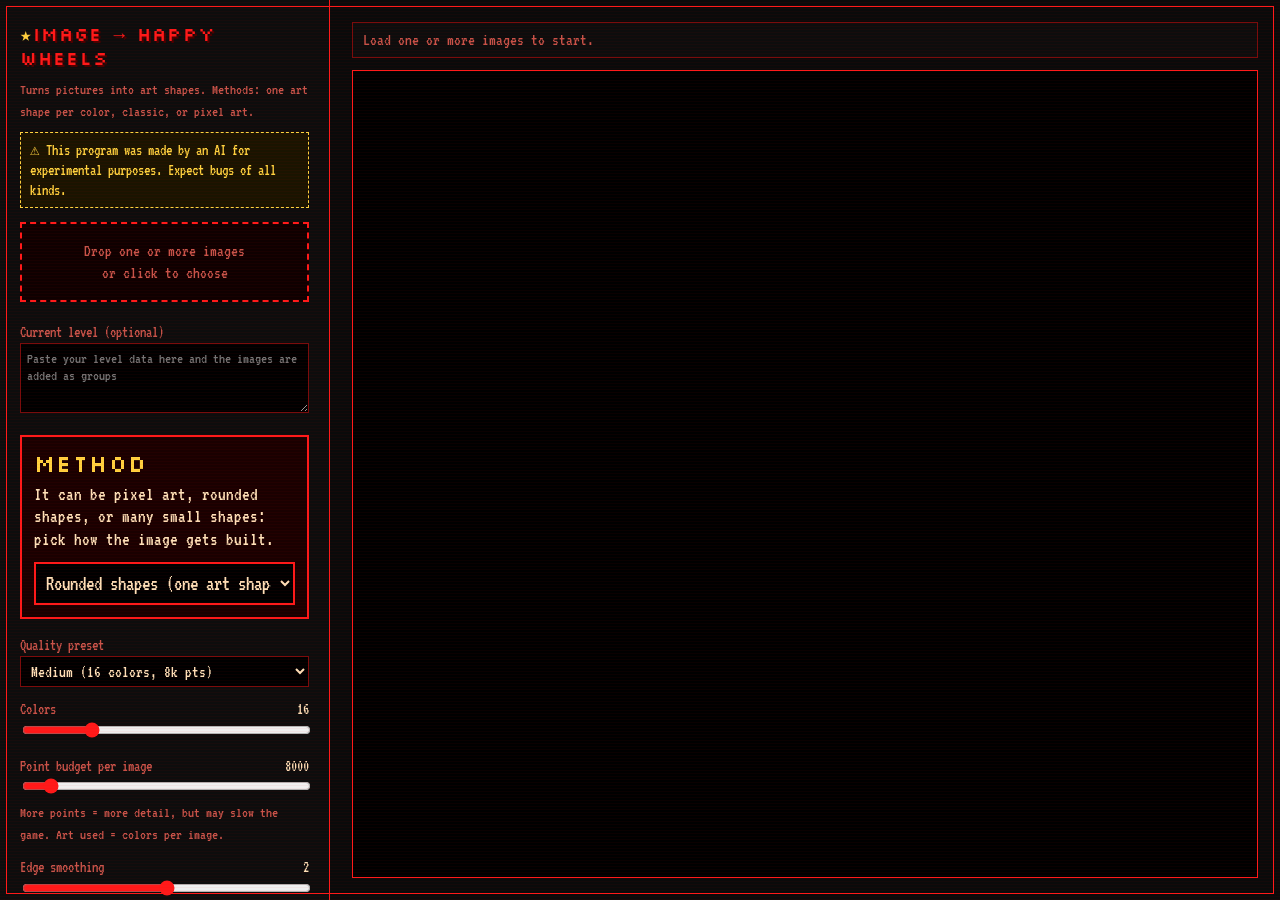
<file: img2hw.html>
<!doctype html>
<html lang="en"><head><meta charset="utf-8"><meta name="viewport" content="width=device-width,initial-scale=1">
<title>Image to Happy Wheels</title>
<link rel="preconnect" href="https://fonts.googleapis.com"><link rel="preconnect" href="https://fonts.gstatic.com" crossorigin><link href="https://fonts.googleapis.com/css2?family=Silkscreen:wght@400;700&family=VT323&display=swap" rel="stylesheet">
<style>
:root{--bg:#0a0a0a;--pn:#0d0d0d;--tx:#ff4a3a;--mu:#c9544a;--ac:#ff1a1a;--bd:#7a0c0c;--hi:#ffe1b8;--yl:#ffd23f;--f:"VT323","Courier New",ui-monospace,monospace;--fh:"Silkscreen","VT323","Courier New",monospace}
*{box-sizing:border-box;border-radius:0}
::selection{background:var(--ac);color:#000}
*{scrollbar-width:thin;scrollbar-color:#b00 #120000}
::-webkit-scrollbar{width:12px;height:12px}::-webkit-scrollbar-track{background:#120000}::-webkit-scrollbar-thumb{background:#b00;border:2px solid #120000}
body::before{content:"";position:fixed;inset:6px;border:1px solid var(--ac);pointer-events:none;z-index:9998}
body::after{content:"";position:fixed;inset:0;pointer-events:none;z-index:9999;background:repeating-linear-gradient(0deg,rgba(255,0,0,.045) 0 1px,transparent 1px 3px)}
b,strong{font-weight:400;color:var(--hi)}
a{color:var(--yl)}a:hover{background:var(--yl);color:#000}
:focus-visible{outline:2px dashed var(--yl);outline-offset:2px}
input[type=range],input[type=checkbox],input[type=radio],progress{accent-color:var(--ac)}
select,input[type=number],input[type=text],input:not([type]),input[type=search],input[type=color]+x{font-family:var(--f);font-size:17px}
option{background:#000;color:var(--tx)}

body{margin:0;background:var(--bg);color:var(--tx);font:17px/1.3 var(--f);display:flex;min-height:100vh}
aside{width:330px;padding:22px 20px;background:var(--pn);border-right:1px solid var(--ac);overflow:auto;max-height:100vh;position:sticky;top:0}
main{flex:1;padding:22px;display:flex;flex-direction:column;gap:12px;min-width:0}
h1{font:400 19px/1.25 var(--fh);letter-spacing:.06em;margin:0 0 8px;color:var(--ac);text-shadow:2px 2px 0 #4a0000}
h1::before{content:"\2605 ";color:var(--yl);text-shadow:none}
.ai{margin:10px 0 14px;padding:7px 9px;border:1px dashed var(--yl);background:#1a1400;color:var(--yl);font-size:16px;line-height:1.25}
select{width:100%;background:#000;color:var(--hi);border:1px solid var(--bd);padding:5px 6px}
select:hover,input[type=number]:hover,textarea:hover{border-color:var(--ac)}
#drop{border:2px dashed var(--ac);padding:16px 14px;text-align:center;color:var(--mu);cursor:pointer;background:#0f0000}
#drop:hover{background:#1c0000;color:var(--hi)}
#drop.on{border-style:solid;color:var(--hi);background:#220000}
#list{display:flex;flex-direction:column;gap:4px;margin-top:8px;max-height:170px;overflow:auto}
#list div{display:flex;align-items:center;gap:8px;background:#000;border:1px dotted var(--bd);padding:3px 6px;font-size:15px}
#list img{width:34px;height:24px;object-fit:cover;border:1px solid var(--bd);image-rendering:pixelated}
#list span{flex:1;overflow:hidden;text-overflow:ellipsis;white-space:nowrap}
#list a{cursor:pointer;color:var(--mu);padding:0 4px}#list a:hover{background:transparent;color:#ff8a8a}
label{display:block;margin-top:12px;font-size:16px;color:var(--mu)}label b{float:right}
input[type=range]{width:100%}
input[type=number]{width:100%;background:#000;color:var(--hi);border:1px solid var(--bd);padding:4px 6px}
input[type=color]{background:#000;border:1px solid var(--bd);padding:2px;cursor:pointer}
textarea{width:100%;height:70px;background:#000;color:var(--hi);border:1px solid var(--bd);padding:6px;font:15px/1.15 var(--f);resize:vertical}
.row{display:flex;gap:8px}.row>div{flex:1}
button{background:var(--ac);color:#000;border:1px solid var(--ac);padding:8px 14px;font:400 17px var(--f);letter-spacing:.04em;cursor:pointer;width:100%;margin-top:10px;box-shadow:3px 3px 0 #4a0000}
button:hover{background:#000;color:var(--ac)}
button:active{transform:translate(2px,2px);box-shadow:1px 1px 0 #4a0000}
button.s{background:#000;color:var(--tx);border:1px solid var(--bd)}
button.s:hover{background:var(--bd);color:var(--hi);border-color:var(--ac)}
#stats{font-size:17px;color:var(--mu);line-height:1.3;border:1px solid var(--bd);padding:6px 10px;background:var(--pn)}#stats b{color:var(--hi)}
.warn{color:#ff8a8a}
#stage{flex:1;display:flex;align-items:center;justify-content:center;background:#000;border:1px solid var(--ac);min-height:300px;overflow:auto}
canvas{max-width:100%;max-height:100%}
small{color:var(--mu);font-size:15px;line-height:1.25}
@media(max-width:760px){body{flex-direction:column}aside{width:auto;max-height:none;position:static}}
@media(prefers-reduced-motion:reduce){button:active{transform:none}}

</style></head><body>
<aside>
<h1>Image → Happy Wheels</h1>
<small>Turns pictures into art shapes. Methods: one art shape per color, classic, or pixel art.</small>
<div class="ai">⚠ This program was made by an AI for experimental purposes. Expect bugs of all kinds.</div>
<div id="drop">Drop one or more images<br>or click to choose</div>
<input id="file" type="file" accept="image/*" multiple hidden>
<div id="list"></div>
<button id="clear" class="s" style="margin-top:6px;padding:6px;display:none">Remove all</button>
<label>Current level (optional) <b id="lvS"></b></label>
<textarea id="lvl" placeholder="Paste your level data here and the images are added as groups"></textarea>
<div id="methodBox" style="margin:16px 0;padding:12px;border:2px solid var(--ac);background:#1a0000">
<div style="font:400 24px/1.2 var(--fh);color:var(--yl);letter-spacing:.06em">METHOD</div>
<div style="font-size:19px;line-height:1.2;color:var(--hi);margin:6px 0 10px">It can be pixel art, rounded shapes, or many small shapes: pick how the image gets built.</div>
<select id="method" style="font-size:21px;padding:8px 6px;border:2px solid var(--ac)"><option value="mono">Rounded shapes (one art shape per color)</option><option value="classic">Classic (many small shapes, few points each)</option><option value="pixel">Pixel art (real pixels, one shape per color)</option></select></div>
<div id="monoOpts"><label>Quality preset</label>
<select id="preset"><option value="">Custom</option><option value="low">Low (12 colors, 4k pts)</option><option value="med" selected>Medium (16 colors, 8k pts)</option><option value="high">High (24 colors, 20k pts)</option><option value="ultra">Ultra (40 colors, 50k pts)</option><option value="max">Max (64 colors, 100k pts)</option></select></div>
<label>Colors <b id="vC"></b></label><input id="colors" type="range" min="2" max="64" value="16">
<div id="monoOpts2"><label>Point budget per image <b id="vP"></b></label><input id="budget" type="range" min="500" max="100000" step="500" value="8000">
<small>More points = more detail, but may slow the game. Art used = colors per image.</small>
<label>Edge smoothing <b id="vS"></b></label><input id="smooth" type="range" min="0" max="4" step="1" value="2"></div>
<div id="pixOpts" style="display:none"><label>Size preset (pixels on the longest side)</label>
<select id="ppreset"><option value="">Custom</option><option value="16">16 px</option><option value="24">24 px</option><option value="32">32 px</option><option value="48">48 px</option><option value="64" selected>64 px</option><option value="96">96 px</option><option value="128">128 px</option><option value="192">192 px</option><option value="256">256 px</option></select>
<label>Pixels on the longest side <b id="vPR"></b></label><input id="pres" type="range" min="8" max="320" step="1" value="64">
<small>The other side follows the image proportions. This is the real number of pixels the image will have; the size in game is set below.</small>
<label>Resampling</label><select id="pSamp"><option value="avg">Average (smooth downscale)</option><option value="nearest">Nearest (sharp pixels)</option></select>
<div class="chk" style="display:flex;gap:8px;align-items:center;margin-top:10px"><input id="pSplit" type="checkbox"><span style="font-size:16px">More than one shape per color</span></div>
<div id="pSplitOpts" style="display:none"><label>Max shapes per color <b id="vPS"></b></label><input id="pShapes" type="range" min="2" max="100" value="10"><small>Each separate region of a color becomes its own shape, largest first. Regions beyond the limit are merged into one extra shape.</small></div>
<small>Colors: use the Colors slider above. Pixel art draws the biggest color first and the others on top, so touching pixels of one color share a single outline.</small></div>
<div id="clsOpts" style="display:none"><label>Art shapes per image (approx.) <b id="vT"></b></label><input id="target" type="range" min="20" max="1500" value="250"></div>
<div id="blurOpts"><label>Noise smoothing <b id="vB"></b></label><input id="blur" type="range" min="0" max="8" step="1" value="3"></div>
<div id="resOpts"><label>Analysis resolution (longest side) <b id="vR"></b></label><input id="res" type="range" min="64" max="640" step="8" value="192"></div>
<label>Size of each image (max width × height)</label>
<div class="row"><div><input id="vw" type="number" value="640"></div><div><input id="vh" type="number" value="360"></div></div>
<small>The camera shows about 640×360.</small>
<label>Transparent areas (PNG / WebP)</label>
<div class="chk" style="display:flex;gap:8px;align-items:center;margin-top:6px"><input id="cut" type="checkbox" checked><span style="font-size:16px">No background: transparent areas get no art</span></div>
<small>Only with the one-shape-per-color and pixel art methods. Otherwise (or unchecked) they are filled with:</small>
<input id="bg" type="color" value="#ffffff" style="width:100%;height:32px">
<div class="row"><button class="s" type="button" id="bgW" style="margin-top:6px;padding:5px">White</button><button class="s" type="button" id="bgK" style="margin-top:6px;padding:5px">Black</button><button class="s" type="button" id="bgA" style="margin-top:6px;padding:5px">Auto</button></div>
<small>Auto picks black or white, whichever contrasts with the image.</small>
<label>Gap between images / images per row (0 = auto)</label>
<div class="row"><div><input id="gap" type="number" value="40"></div><div><input id="perRow" type="number" value="0" min="0"></div></div>
<label>Position of the first image (x, y)</label>
<div class="row"><div><input id="px" type="number" value="300"></div><div><input id="py" type="number" value="4800"></div></div>
<div id="maxOpts"><label>Max points per shape <b id="vM"></b></label><input id="maxPts" type="range" min="20" max="100" value="100">
<small>100 is the game limit without mods (classic method only).</small></div>
<button id="copy">Copy level data</button>
<button id="dl" class="s">Download .txt</button>
</aside>
<main><div id="stats">Load one or more images to start.</div><div id="stage"><canvas id="cv" width="640" height="360"></canvas></div></main>
<script>
/* HWCore: imagen -> level data de Happy Wheels (formas de arte sh t="4").
   Presupuesto = cantidad de formas de arte (el contador del juego cuenta 1 por forma). */
const HWCore = (function () {
  'use strict';

  function rng(seed) {
    let a = seed | 0;
    return function () {
      a = (a + 0x6D2B79F5) | 0;
      let t = Math.imul(a ^ (a >>> 15), 1 | a);
      t = (t + Math.imul(t ^ (t >>> 7), 61 | t)) ^ t;
      return ((t ^ (t >>> 14)) >>> 0) / 4294967296;
    };
  }

  // ---------- suavizado que respeta bordes ----------
  function bilateral(src, w, h, blur) {
    if (blur <= 0) return src;
    const r = Math.min(4, Math.max(1, Math.round(blur)));
    const sc2 = 2 * Math.pow(blur * 12, 2), ss2 = 2 * r * r * 0.5;
    const out = new Uint8ClampedArray(src.length);
    const wsp = new Float32Array((2 * r + 1) * (2 * r + 1));
    for (let dy = -r; dy <= r; dy++) for (let dx = -r; dx <= r; dx++)
      wsp[(dy + r) * (2 * r + 1) + dx + r] = Math.exp(-(dx * dx + dy * dy) / ss2);
    for (let y = 0; y < h; y++) for (let x = 0; x < w; x++) {
      const i = (y * w + x) * 4, R = src[i], G = src[i + 1], B = src[i + 2];
      let sr = 0, sg = 0, sb = 0, sw = 0;
      for (let dy = -r; dy <= r; dy++) {
        const yy = y + dy; if (yy < 0 || yy >= h) continue;
        for (let dx = -r; dx <= r; dx++) {
          const xx = x + dx; if (xx < 0 || xx >= w) continue;
          const j = (yy * w + xx) * 4;
          const dr = src[j] - R, dg = src[j + 1] - G, db = src[j + 2] - B;
          const k = wsp[(dy + r) * (2 * r + 1) + dx + r] * Math.exp(-(dr * dr + dg * dg + db * db) / sc2);
          sr += src[j] * k; sg += src[j + 1] * k; sb += src[j + 2] * k; sw += k;
        }
      }
      out[i] = sr / sw; out[i + 1] = sg / sw; out[i + 2] = sb / sw; out[i + 3] = 255;
    }
    return out;
  }

  // ---------- k-means ----------
  function quantize(rgba, w, h, K, blur, seed) {
    const src = bilateral(rgba, w, h, blur);
    const n = w * h, rand = rng(seed || 1);
    const step = Math.max(1, Math.floor(n / 30000));
    const S = []; for (let p = 0; p < n; p += step) S.push(p);
    const m = S.length;
    const cen = new Float64Array(K * 3);
    const d2 = new Float64Array(m).fill(Infinity);
    let first = S[Math.floor(rand() * m)];
    for (let k = 0; k < K; k++) {
      let pick = first;
      if (k > 0) {
        let tot = 0; for (let s = 0; s < m; s++) tot += d2[s];
        let r = rand() * tot, s = 0;
        for (; s < m - 1; s++) { r -= d2[s]; if (r <= 0) break; }
        pick = S[s];
      }
      for (let c = 0; c < 3; c++) cen[k * 3 + c] = src[pick * 4 + c];
      for (let s = 0; s < m; s++) {
        const p = S[s] * 4, a = src[p] - cen[k * 3], b = src[p + 1] - cen[k * 3 + 1], c = src[p + 2] - cen[k * 3 + 2];
        const d = a * a + b * b + c * c; if (d < d2[s]) d2[s] = d;
      }
    }
    const assign = (p) => {
      let best = 0, bd = Infinity;
      for (let k = 0; k < K; k++) {
        const a = src[p * 4] - cen[k * 3], b = src[p * 4 + 1] - cen[k * 3 + 1], c = src[p * 4 + 2] - cen[k * 3 + 2];
        const d = a * a + b * b + c * c; if (d < bd) { bd = d; best = k; }
      }
      return best;
    };
    for (let it = 0; it < 14; it++) {
      const sum = new Float64Array(K * 3), cnt = new Float64Array(K);
      for (let s = 0; s < m; s++) {
        const p = S[s], k = assign(p);
        sum[k * 3] += src[p * 4]; sum[k * 3 + 1] += src[p * 4 + 1]; sum[k * 3 + 2] += src[p * 4 + 2]; cnt[k]++;
      }
      for (let k = 0; k < K; k++) if (cnt[k] > 0) for (let c = 0; c < 3; c++) cen[k * 3 + c] = sum[k * 3 + c] / cnt[k];
    }
    const lab = new Uint8Array(n), cnt = new Float64Array(K);
    for (let p = 0; p < n; p++) { lab[p] = assign(p); cnt[lab[p]]++; }
    const order = Array.from({ length: K }, (_, i) => i).sort((a, b) => cnt[b] - cnt[a]);
    const remap = new Uint8Array(K); order.forEach((o, i) => (remap[o] = i));
    for (let p = 0; p < n; p++) lab[p] = remap[lab[p]];
    const pal = order.map((o) => [0, 1, 2].map((c) => Math.max(0, Math.min(255, Math.round(cen[o * 3 + c])))));
    return { labels: lab, pal };
  }

  // ---------- componentes conexas (4-conectividad) ----------
  function components(labels, w, h) {
    const n = w * h, id = new Int32Array(n).fill(-1), st = new Int32Array(n);
    const C = { id, lab: [], area: [], x0: [], y0: [], x1: [], y1: [] };
    let cnt = 0;
    for (let s = 0; s < n; s++) {
      if (id[s] >= 0) continue;
      const L = labels[s]; let sp = 0; st[sp++] = s; id[s] = cnt;
      let a = 0, mnx = w, mny = h, mxx = -1, mxy = -1;
      while (sp) {
        const p = st[--sp]; a++;
        const x = p % w, y = (p / w) | 0;
        if (x < mnx) mnx = x; if (x > mxx) mxx = x; if (y < mny) mny = y; if (y > mxy) mxy = y;
        if (x > 0 && id[p - 1] < 0 && labels[p - 1] === L) { id[p - 1] = cnt; st[sp++] = p - 1; }
        if (x < w - 1 && id[p + 1] < 0 && labels[p + 1] === L) { id[p + 1] = cnt; st[sp++] = p + 1; }
        if (y > 0 && id[p - w] < 0 && labels[p - w] === L) { id[p - w] = cnt; st[sp++] = p - w; }
        if (y < h - 1 && id[p + w] < 0 && labels[p + w] === L) { id[p + w] = cnt; st[sp++] = p + w; }
      }
      C.lab.push(L); C.area.push(a); C.x0.push(mnx); C.y0.push(mny); C.x1.push(mxx); C.y1.push(mxy);
      cnt++;
    }
    C.cnt = cnt;
    return C;
  }

  // reasigna componentes chicas al color vecino mas cercano
  function cleanSmall(labels, w, h, minA) {
    const n = w * h, C = components(labels, w, h);
    const small = new Uint8Array(n); let any = 0, all = 1;
    for (let p = 0; p < n; p++) { small[p] = C.area[C.id[p]] < minA ? 1 : 0; if (small[p]) any = 1; else all = 0; }
    if (!any || all) return labels;
    const out = labels.slice(), vis = new Uint8Array(n), q = new Int32Array(n);
    let qh = 0, qt = 0;
    for (let p = 0; p < n; p++) if (!small[p]) { vis[p] = 1; q[qt++] = p; }
    while (qh < qt) {
      const p = q[qh++], x = p % w, y = (p / w) | 0, L = out[p];
      const nb = [x > 0 ? p - 1 : -1, x < w - 1 ? p + 1 : -1, y > 0 ? p - w : -1, y < h - 1 ? p + w : -1];
      for (const t of nb) if (t >= 0 && !vis[t]) { vis[t] = 1; out[t] = L; q[qt++] = t; }
    }
    return out;
  }

  // ---------- contorno exterior (huecos rellenos) de una componente dilatada 1px ----------
  const DX = [1, 0, -1, 0], DY = [0, 1, 0, -1];
  function contour(C, i, w, h) {
    const bx0 = C.x0[i] - 2, by0 = C.y0[i] - 2;
    const bw = C.x1[i] - C.x0[i] + 5, bh = C.y1[i] - C.y0[i] + 5;
    const m = new Uint8Array(bw * bh), d = new Uint8Array(bw * bh);
    for (let y = C.y0[i]; y <= C.y1[i]; y++) for (let x = C.x0[i]; x <= C.x1[i]; x++)
      if (C.id[y * w + x] === i) m[(y - by0) * bw + (x - bx0)] = 1;
    for (let y = 1; y < bh - 1; y++) for (let x = 1; x < bw - 1; x++) {
      const gx = bx0 + x, gy = by0 + y;
      if (gx < 0 || gx >= w || gy < 0 || gy >= h) continue; // no salir de la imagen
      const o = y * bw + x;
      if (m[o] || m[o - 1] || m[o + 1] || m[o - bw] || m[o + bw] || m[o - bw - 1] || m[o - bw + 1] || m[o + bw - 1] || m[o + bw + 1]) d[o] = 1;
    }
    const W1 = bw + 1, head = new Int32Array(W1 * (bh + 1)).fill(-1);
    const ex = [], ey = [], ed = [], nx = [];
    const add = (vx, vy, dir) => { const k = vy * W1 + vx; ex.push(vx); ey.push(vy); ed.push(dir); nx.push(head[k]); head[k] = ex.length - 1; };
    for (let y = 1; y < bh - 1; y++) for (let x = 1; x < bw - 1; x++) {
      const o = y * bw + x; if (!d[o]) continue;
      if (!d[o - bw]) add(x, y, 0);
      if (!d[o + 1]) add(x + 1, y, 1);
      if (!d[o + bw]) add(x + 1, y + 1, 2);
      if (!d[o - 1]) add(x, y + 1, 3);
    }
    const used = new Uint8Array(ex.length);
    let best = null, bestA = 0;
    for (let s = 0; s < ex.length; s++) {
      if (used[s]) continue;
      const pts = []; let e = s, pd = -1, guard = 0;
      while (e >= 0 && !used[e] && guard++ < 5e6) {
        used[e] = 1;
        if (ed[e] !== pd) pts.push([bx0 + ex[e], by0 + ey[e]]);
        pd = ed[e];
        const vx = ex[e] + DX[pd], vy = ey[e] + DY[pd];
        let nxt = -1, bestRank = 9;
        for (let c = head[vy * W1 + vx]; c >= 0; c = nx[c]) {
          if (used[c]) continue;
          const rank = ed[c] === (pd + 3) % 4 ? 0 : ed[c] === pd ? 1 : 2; // preferir giro a la izquierda
          if (rank < bestRank) { bestRank = rank; nxt = c; }
        }
        e = nxt;
      }
      let a = 0;
      for (let k = 0; k < pts.length; k++) { const p = pts[k], q = pts[(k + 1) % pts.length]; a += p[0] * q[1] - q[0] * p[1]; }
      a = Math.abs(a) / 2;
      if (a > bestA) { bestA = a; best = pts; }
    }
    return best ? { pts: best, area: bestA } : null;
  }

  // ---------- Douglas-Peucker cerrado ----------
  function dpOpen(Q, eps) {
    const m = Q.length, keep = new Uint8Array(m); keep[0] = keep[m - 1] = 1;
    const st = [[0, m - 1]];
    while (st.length) {
      const [lo, hi] = st.pop(); if (hi - lo < 2) continue;
      const ax = Q[lo][0], ay = Q[lo][1], bx = Q[hi][0], by = Q[hi][1];
      const dx = bx - ax, dy = by - ay, L = Math.hypot(dx, dy);
      let md = -1, mi = -1;
      for (let k = lo + 1; k < hi; k++) {
        const d = L === 0 ? Math.hypot(Q[k][0] - ax, Q[k][1] - ay) : Math.abs(dx * (ay - Q[k][1]) - (ax - Q[k][0]) * dy) / L;
        if (d > md) { md = d; mi = k; }
      }
      if (md > eps) { keep[mi] = 1; st.push([lo, mi], [mi, hi]); }
    }
    const out = []; for (let k = 0; k < m; k++) if (keep[k]) out.push(Q[k]);
    return out;
  }
  function simplifyClosed(P, eps, maxPts) {
    let e = eps;
    for (let tries = 0; tries < 40; tries++) {
      let b = 0, bd = -1;
      for (let k = 1; k < P.length; k++) { const d = Math.hypot(P[k][0] - P[0][0], P[k][1] - P[0][1]); if (d > bd) { bd = d; b = k; } }
      if (b === 0) return P.slice(0, 3);
      const c1 = dpOpen(P.slice(0, b + 1), e), c2 = dpOpen(P.slice(b).concat([P[0]]), e);
      const out = c1.concat(c2.slice(1, -1));
      if (out.length <= maxPts) return out;
      e *= 1.3;
    }
    return P.slice(0, maxPts);
  }

  // ---------- construccion ----------
  function pointInPoly(x, y, P) {
    let ins = false;
    for (let i = 0, j = P.length - 1; i < P.length; j = i++) {
      const xi = P[i][0], yi = P[i][1], xj = P[j][0], yj = P[j][1];
      if ((yi > y) !== (yj > y) && x < ((xj - xi) * (y - yi)) / (yj - yi) + xi) ins = !ins;
    }
    return ins;
  }

  function build(labels, w, h, eps, maxPts) {
    const C = components(labels, w, h), polys = [];
    for (let i = 0; i < C.cnt; i++) {
      const c = contour(C, i, w, h); if (!c) continue;
      const pts = simplifyClosed(c.pts, eps, maxPts);
      if (pts.length < 3) continue;
      polys.push({ c: C.lab[i], comp: i, pts, area: c.area });
    }
    polys.sort((a, b) => b.area - a.area);
    // componentes del color base que ya cubre el rectangulo de fondo
    const interior = new Int32Array(C.cnt).fill(-1);
    for (let y = 1; y < h - 1; y++) for (let x = 1; x < w - 1; x++) {
      const p = y * w + x, k = C.id[p];
      if (C.lab[k] !== 0 || interior[k] >= 0) continue;
      if (C.id[p - 1] === k && C.id[p + 1] === k && C.id[p - w] === k && C.id[p + w] === k &&
          C.id[p - w - 1] === k && C.id[p - w + 1] === k && C.id[p + w - 1] === k && C.id[p + w + 1] === k) interior[k] = p;
    }
    const others = polys.filter((p) => p.c !== 0);
    const bb = others.map((p) => { let a = 1e9, b = 1e9, c = -1, d = -1; for (const q of p.pts) { if (q[0] < a) a = q[0]; if (q[0] > c) c = q[0]; if (q[1] < b) b = q[1]; if (q[1] > d) d = q[1]; } return [a, b, c, d]; });
    return polys.filter((p) => {
      if (p.c !== 0) return true;
      const ip = interior[p.comp]; if (ip < 0) return true;
      const px = (ip % w) + 0.5, py = ((ip / w) | 0) + 0.5;
      for (let k = 0; k < others.length; k++) {
        const b = bb[k]; if (px < b[0] || px > b[2] || py < b[1] || py > b[3]) continue;
        if (pointInPoly(px, py, others[k].pts)) return true;
      }
      return false;
    });
  }

  // biseccion del detalle para quedar <= target formas de arte
  function fit(labels0, w, h, target, maxPts) {
    const run = (t) => build(cleanSmall(labels0, w, h, 3 + (1 - t) * 100), w, h, 0.6 + (1 - t) * 1.2, maxPts);
    let best = run(0), bt = 0;
    if (best.length + 1 > target) return { polys: best, t: 0, ok: false };
    let lo = 0, hi = 1;
    const top = run(1);
    if (top.length + 1 <= target) return { polys: top, t: 1, ok: true };
    for (let k = 0; k < 8; k++) {
      const mid = (lo + hi) / 2, r = run(mid);
      if (r.length + 1 <= target) { best = r; bt = mid; lo = mid; } else hi = mid;
    }
    return { polys: best, t: bt, ok: true };
  }

  // ---------- salida XML ----------
  const pack = (c) => (c[0] << 16) | (c[1] << 8) | c[2];
  const r1 = (v) => Math.round(v * 10) / 10;
  function artXml(P, color, id, ox, oy) {
    let mnx = 1e12, mny = 1e12, mxx = -1e12, mxy = -1e12;
    const Q = P.map((p) => [r1(p[0]), r1(p[1])]);
    for (const q of Q) { mnx = Math.min(mnx, q[0]); mxx = Math.max(mxx, q[0]); mny = Math.min(mny, q[1]); mxy = Math.max(mxy, q[1]); }
    const cx = (mnx + mxx) / 2, cy = (mny + mxy) / 2;
    const vs = Q.map((q, i) => `v${i}="${r1(q[0] - cx)}_${r1(q[1] - cy)}"`).join(' ');
    return `<sh t="4" i="f" p0="${r1(ox + cx)}" p1="${r1(oy + cy)}" p2="${Math.max(2, Math.round(mxx - mnx))}" p3="${Math.max(2, Math.round(mxy - mny))}" p4="0" p5="f" p6="f" p7="1" p8="${color}" p9="-1" p10="100" p11="1"><v f="t" id="${id}" n="${Q.length}" ${vs}/></sh>`;
  }

  /* rgba: imagen YA reducida a w x h. o: {colors,target,blur,maxPts,viewW,viewH,x,y,idBase} */
  function convert(rgba, w, h, o) {
    const { labels, pal } = quantize(rgba, w, h, o.colors, o.blur, 1);
    const { polys, t, ok } = fit(labels, w, h, o.target, o.maxPts);
    const unit = Math.min(o.viewW / w, o.viewH / h), base = o.idBase || 0;
    const S = (pts) => pts.map((p) => [p[0] * unit, p[1] * unit]);
    const fw = w * unit, fh = h * unit;
    // si hay celda (cellW/cellH) la imagen se centra dentro de ella
    const X = o.x + (o.cellW ? (o.cellW - fw) / 2 : 0), Y = o.y + (o.cellH ? (o.cellH - fh) / 2 : 0);
    const shapes = [artXml(S([[0, 0], [w, 0], [w, h], [0, h]]), pack(pal[0]), base, X, Y)];
    polys.forEach((p, i) => shapes.push(artXml(S(p.pts), pack(pal[p.c]), base + i + 1, X, Y)));
    const gx = r1(X + fw / 2), gy = r1(Y + fh / 2);
    const group = `<g x="${gx}" y="${gy}" r="0" ox="${-gx}" oy="${-gy}" s="f" f="f" o="100" im="f" fr="f">\n${shapes.join('\n')}\n</g>`;
    const xml = `<levelXML>\n<info v="2.01" rv="1.99.2" x="${Math.max(50, Math.round(o.x - 150))}" y="${Math.round(o.y + fh + 100)}" c="1" f="f" h="f" bg="0" bgc="16777215" e="1"/>\n<groups>\n${group}\n</groups>\n</levelXML>\n`;
    return { xml, group, X, Y, polys, pal, w, h, t, ok, count: shapes.length, points: polys.reduce((a, p) => a + p.pts.length, 4), fw: Math.round(fw), fh: Math.round(fh), unit };
  }

  // ======================================================================
  // METHOD B: ONE ART SHAPE PER COLOR.
  // Every region of the same color (islands and holes included) becomes ONE polygon.
  // Separate loops are joined with zero-width bridges (the same edge walked out and back),
  // so the bridge has no area and cannot be seen. Art counter cost = number of colors.
  // ======================================================================
  function rgb2lab(r, g, b) {
    const f = (v) => { v /= 255; return v <= 0.04045 ? v / 12.92 : Math.pow((v + 0.055) / 1.055, 2.4); };
    const R = f(r), G = f(g), B = f(b);
    const X = (R * 0.4124564 + G * 0.3575761 + B * 0.1804375) / 0.95047, Y = R * 0.2126729 + G * 0.7151522 + B * 0.072175, Z = (B * 0.9503041 + G * 0.119192 + R * 0.0193339) / 1.08883;
    const t = (v) => (v > 0.008856 ? Math.cbrt(v) : 7.787 * v + 16 / 116), fx = t(X), fy = t(Y), fz = t(Z);
    return [116 * fy - 16, 500 * (fx - fy), 200 * (fy - fz)];
  }
  // k-means in Lab (perceptual). Returns labels sorted by frequency (0 = most common) and RGB palette.
  function quantizeLab(rgba, w, h, K, blur, seed) {
    const src = bilateral(rgba, w, h, blur), n = w * h, rand = rng(seed || 1);
    const lab = new Float32Array(n * 3);
    for (let p = 0; p < n; p++) { const L = rgb2lab(src[p * 4], src[p * 4 + 1], src[p * 4 + 2]); lab[p * 3] = L[0]; lab[p * 3 + 1] = L[1]; lab[p * 3 + 2] = L[2]; }
    const step = Math.max(1, Math.floor(n / 30000)), S = []; for (let p = 0; p < n; p += step) S.push(p);
    const m = S.length; K = Math.max(1, Math.min(K, m));
    const cen = new Float64Array(K * 3), d2 = new Float64Array(m).fill(Infinity);
    for (let k = 0; k < K; k++) {
      let pick = S[Math.floor(rand() * m)];
      if (k > 0) { let tot = 0; for (let s = 0; s < m; s++) tot += d2[s]; if (tot > 0) { let r = rand() * tot, s = 0; for (; s < m - 1; s++) { r -= d2[s]; if (r <= 0) break; } pick = S[s]; } }
      for (let c = 0; c < 3; c++) cen[k * 3 + c] = lab[pick * 3 + c];
      for (let s = 0; s < m; s++) { const p = S[s] * 3, a = lab[p] - cen[k * 3], b = lab[p + 1] - cen[k * 3 + 1], c = lab[p + 2] - cen[k * 3 + 2], d = a * a + b * b + c * c; if (d < d2[s]) d2[s] = d; }
    }
    const assign = (p) => { let best = 0, bd = Infinity; for (let k = 0; k < K; k++) { const a = lab[p * 3] - cen[k * 3], b = lab[p * 3 + 1] - cen[k * 3 + 1], c = lab[p * 3 + 2] - cen[k * 3 + 2], d = a * a + b * b + c * c; if (d < bd) { bd = d; best = k; } } return best; };
    for (let it = 0; it < 12; it++) {
      const sum = new Float64Array(K * 3), cnt = new Float64Array(K);
      for (let s = 0; s < m; s++) { const p = S[s], k = assign(p); sum[k * 3] += lab[p * 3]; sum[k * 3 + 1] += lab[p * 3 + 1]; sum[k * 3 + 2] += lab[p * 3 + 2]; cnt[k]++; }
      for (let k = 0; k < K; k++) if (cnt[k] > 0) for (let c = 0; c < 3; c++) cen[k * 3 + c] = sum[k * 3 + c] / cnt[k];
    }
    const lb = new Uint8Array(n), cnt = new Float64Array(K), rs = new Float64Array(K * 3);
    for (let p = 0; p < n; p++) { const k = assign(p); lb[p] = k; cnt[k]++; rs[k * 3] += src[p * 4]; rs[k * 3 + 1] += src[p * 4 + 1]; rs[k * 3 + 2] += src[p * 4 + 2]; }
    const order = Array.from({ length: K }, (_, i) => i).filter((i) => cnt[i] > 0).sort((a, b) => cnt[b] - cnt[a]);
    const remap = new Int16Array(K).fill(-1); order.forEach((o, i) => (remap[o] = i));
    for (let p = 0; p < n; p++) lb[p] = remap[lb[p]];
    return { labels: lb, pal: order.map((o) => [0, 1, 2].map((c) => clamp255(rs[o * 3 + c] / cnt[o]))) };
  }
  const clamp255 = (v) => Math.max(0, Math.min(255, Math.round(v)));

  function dilate(mask, w, h) { // 3x3 binary dilation
    const t = new Uint8Array(w * h), o = new Uint8Array(w * h);
    for (let y = 0; y < h; y++) for (let x = 0; x < w; x++) { const p = y * w + x; t[p] = mask[p] | (x > 0 ? mask[p - 1] : 0) | (x < w - 1 ? mask[p + 1] : 0); }
    for (let y = 0; y < h; y++) for (let x = 0; x < w; x++) { const p = y * w + x; o[p] = t[p] | (y > 0 ? t[p - w] : 0) | (y < h - 1 ? t[p + w] : 0); }
    return o;
  }
  // all boundary loops of a mask (outer loops and hole loops), every lattice vertex kept
  function traceLoops(mask, w, h) {
    const W1 = w + 1, head = new Int32Array(W1 * (h + 1)).fill(-1), ex = [], ey = [], ed = [], nx = [];
    const add = (vx, vy, d) => { const k = vy * W1 + vx; ex.push(vx); ey.push(vy); ed.push(d); nx.push(head[k]); head[k] = ex.length - 1; };
    for (let y = 0; y < h; y++) for (let x = 0; x < w; x++) {
      if (!mask[y * w + x]) continue;
      if (y === 0 || !mask[(y - 1) * w + x]) add(x, y, 0);
      if (x === w - 1 || !mask[y * w + x + 1]) add(x + 1, y, 1);
      if (y === h - 1 || !mask[(y + 1) * w + x]) add(x + 1, y + 1, 2);
      if (x === 0 || !mask[y * w + x - 1]) add(x, y + 1, 3);
    }
    const used = new Uint8Array(ex.length), loops = [];
    for (let s = 0; s < ex.length; s++) {
      if (used[s]) continue;
      const pts = []; let e = s, guard = 0;
      while (e >= 0 && !used[e] && guard++ < 1e7) {
        used[e] = 1; pts.push([ex[e], ey[e]]);
        const pd = ed[e], vx = ex[e] + DX[pd], vy = ey[e] + DY[pd];
        let nxt = -1, bestRank = 9;
        for (let c = head[vy * W1 + vx]; c >= 0; c = nx[c]) {
          if (used[c]) continue;
          const rank = ed[c] === (pd + 3) % 4 ? 0 : ed[c] === pd ? 1 : 2; // prefer left turn: diagonal pixels stay separate loops
          if (rank < bestRank) { bestRank = rank; nxt = c; }
        }
        e = nxt;
      }
      if (pts.length >= 4) loops.push(pts);
    }
    return loops;
  }
  function smoothLoop(P, it) {
    for (let t = 0; t < it; t++) {
      const n = P.length; if (n < 5) break; const Q = new Array(n);
      for (let i = 0; i < n; i++) { const a = P[(i + n - 1) % n], b = P[i], c = P[(i + 1) % n]; Q[i] = [(a[0] + 2 * b[0] + c[0]) / 4, (a[1] + 2 * b[1] + c[1]) / 4]; }
      P = Q;
    }
    return P;
  }
  const loopArea = (P) => { let a = 0; for (let i = 0; i < P.length; i++) { const p = P[i], q = P[(i + 1) % P.length]; a += p[0] * q[1] - q[0] * p[1]; } return a / 2; };

  // join loops into ONE polygon with zero-width bridges (nearest vertex among already joined loops)
  function joinLoops(loops) {
    if (loops.length === 1) return loops[0].slice();
    loops = loops.slice().sort((a, b) => Math.abs(loopArea(b)) - Math.abs(loopArea(a)));
    let tot = 0; loops.forEach((L) => (tot += L.length));
    const cell = Math.max(4, Math.sqrt((w_h_guess(loops)) / Math.max(50, tot)) * 3);
    const grid = new Map(), key = (cx, cy) => cx * 100003 + cy;
    const put = (li, vi) => { const p = loops[li][vi], k = key(Math.floor(p[0] / cell), Math.floor(p[1] / cell)); let a = grid.get(k); if (!a) grid.set(k, (a = [])); a.push(li, vi); };
    const attach = loops.map(() => new Map());
    const addLoop = (li) => { for (let vi = 0; vi < loops[li].length; vi++) put(li, vi); };
    addLoop(0);
    for (let li = 1; li < loops.length; li++) {
      const q = loops[li][0], qx = Math.floor(q[0] / cell), qy = Math.floor(q[1] / cell);
      let best = Infinity, bl = -1, bv = -1;
      for (let r = 0; r < 4000; r++) {
        for (let dx = -r; dx <= r; dx++) for (let dy = -r; dy <= r; dy++) {
          if (Math.max(Math.abs(dx), Math.abs(dy)) !== r) continue;
          const a = grid.get(key(qx + dx, qy + dy)); if (!a) continue;
          for (let i = 0; i < a.length; i += 2) { const p = loops[a[i]][a[i + 1]], d = (p[0] - q[0]) ** 2 + (p[1] - q[1]) ** 2; if (d < best) { best = d; bl = a[i]; bv = a[i + 1]; } }
        }
        if (bl >= 0 && r * cell > Math.sqrt(best)) break;
      }
      let list = attach[bl].get(bv); if (!list) attach[bl].set(bv, (list = []));
      list.push(li); addLoop(li);
    }
    const out = [];
    const emit = (li, start) => {
      const L = loops[li], n = L.length;
      for (let k = 0; k < n; k++) {
        const idx = (start + k) % n; out.push(L[idx]);
        const ch = attach[li].get(idx);
        if (ch) for (const c of ch) { emit(c, 0); out.push(loops[c][0]); out.push(L[idx]); }
      }
    };
    emit(0, 0);
    return out;
  }
  function w_h_guess(loops) { let mx = 0, my = 0; for (const L of loops) for (const p of L) { if (p[0] > mx) mx = p[0]; if (p[1] > my) my = p[1]; } return mx * my; }

  function buildMono(labels, w, h, eps, smooth, K, c0) {
    const shapes = [];
    for (let c = (c0 === undefined ? 1 : c0); c < K; c++) {
      const mask = new Uint8Array(w * h); let any = 0;
      for (let p = 0; p < w * h; p++) if (labels[p] === c) { mask[p] = 1; any = 1; }
      if (!any) continue;
      const loops = [];
      for (const L of traceLoops(dilate(mask, w, h), w, h)) {
        const P = simplifyClosed(smoothLoop(L, smooth), eps, 1e9);
        if (P.length >= 3 && Math.abs(loopArea(P)) > 0.3) loops.push(P);
      }
      if (loops.length) shapes.push({ c, pts: joinLoops(loops), loops: loops.length });
    }
    return shapes;
  }
  const monoPoints = (shapes) => 4 + shapes.reduce((a, s) => a + s.pts.length, 0);

  // bisection of detail so that total points <= budget
  function fitMono(labels0, w, h, budget, smooth, K, c0) {
    const run = (t) => buildMono(cleanSmall(labels0, w, h, 2 + (1 - t) * 60), w, h, 0.4 + (1 - t) * 2.2, smooth, K, c0);
    let best = run(0), bt = 0;
    if (monoPoints(best) > budget) return { shapes: best, t: 0, ok: false };
    const top = run(1);
    if (monoPoints(top) <= budget) return { shapes: top, t: 1, ok: true };
    let lo = 0, hi = 1;
    for (let k = 0; k < 8; k++) { const mid = (lo + hi) / 2, r = run(mid); if (monoPoints(r) <= budget) { best = r; bt = mid; lo = mid; } else hi = mid; }
    return { shapes: best, t: bt, ok: true };
  }

  /* o: {colors,pointBudget,blur,smooth,viewW,viewH,cellW,cellH,x,y,idBase} */
  function convertMono(rgba, w, h, o) {
    // o.cutAlpha: transparent pixels (alpha < 128) get no art at all (PNG without background)
    let src = rgba, voidN = 0;
    if (o.cutAlpha) {
      let r = 0, g = 0, b = 0, n = 0;
      for (let p = 0; p < w * h; p++) if (rgba[p * 4 + 3] >= 128) { r += rgba[p * 4]; g += rgba[p * 4 + 1]; b += rgba[p * 4 + 2]; n++; } else voidN++;
      if (voidN && n) { src = new Uint8ClampedArray(rgba); r = r / n | 0; g = g / n | 0; b = b / n | 0;
        for (let p = 0; p < w * h; p++) if (src[p * 4 + 3] < 128) { src[p * 4] = r; src[p * 4 + 1] = g; src[p * 4 + 2] = b; } src = Uint8ClampedArray.from(src); for (let p = 0; p < w * h; p++) src[p * 4 + 3] = 255; }
      else voidN = 0;
    }
    const Q = quantizeLab(src, w, h, o.colors, o.blur, 1), pal = Q.pal, K = pal.length, labels = Q.labels;
    if (voidN) for (let p = 0; p < w * h; p++) if (rgba[p * 4 + 3] < 128) labels[p] = K;   // label K = no art
    const { shapes, t, ok } = fitMono(labels, w, h, o.pointBudget, o.smooth, K, voidN ? 0 : 1);
    const unit = Math.min(o.viewW / w, o.viewH / h), base = o.idBase || 0, fw = w * unit, fh = h * unit;
    const X = o.x + (o.cellW ? (o.cellW - fw) / 2 : 0), Y = o.y + (o.cellH ? (o.cellH - fh) / 2 : 0);
    const S = (pts) => pts.map((p) => [p[0] * unit, p[1] * unit]);   // same array objects -> bridge vertices stay identical
    const xs = voidN ? [] : [artXml(S([[0, 0], [w, 0], [w, h], [0, h]]), pack(pal[0]), base, X, Y)], off = voidN ? 0 : 1;
    shapes.forEach((s, i) => xs.push(artXml(S(s.pts), pack(pal[s.c]), base + i + off, X, Y)));
    const gx = r1(X + fw / 2), gy = r1(Y + fh / 2);
    const group = `<g x="${gx}" y="${gy}" r="0" ox="${-gx}" oy="${-gy}" s="f" f="f" o="100" im="f" fr="f">\n${xs.join('\n')}\n</g>`;
    const polys = (voidN ? [] : [{ c: 0, pts: [[0, 0], [w, 0], [w, h], [0, h]] }]).concat(shapes);
    return { group, X, Y, polys, pal, w, h, t, ok, count: xs.length, cut: !!voidN, points: monoPoints(shapes), fw: Math.round(fw), fh: Math.round(fh), unit, mono: true, colors: K };
  }


  // ---------- video: one shared palette for all frames (no color flicker) ----------
  function buildPalette(frames, w, h, K, blur) {
    const big = new Uint8ClampedArray(frames.length * w * h * 4);
    frames.forEach((f, i) => big.set(f, i * w * h * 4));
    return quantizeLab(big, w, h * frames.length, K, blur, 1).pal;
  }
  function labelPal(rgba, w, h, pal, blur) {
    const src = bilateral(rgba, w, h, blur), n = w * h, pl = pal.map((c) => rgb2lab(c[0], c[1], c[2])), lb = new Uint8Array(n);
    for (let p = 0; p < n; p++) {
      const L = rgb2lab(src[p * 4], src[p * 4 + 1], src[p * 4 + 2]); let best = 0, bd = Infinity;
      for (let k = 0; k < pl.length; k++) { const a = L[0] - pl[k][0], b = L[1] - pl[k][1], c = L[2] - pl[k][2], d = a * a + b * b + c * c; if (d < bd) { bd = d; best = k; } }
      lb[p] = best;
    }
    return lb;
  }
  /* o: {pointBudget,blur,smooth,viewW,viewH,x,y,idBase}; returns art shapes as xml strings (no group wrapper) */
  function convertFramePal(rgba, w, h, pal, o) {
    const labels = labelPal(rgba, w, h, pal, o.blur), K = pal.length;
    const { shapes, ok } = fitMono(labels, w, h, o.pointBudget, o.smooth, K);
    const unit = o.unit || Math.min(o.viewW / w, o.viewH / h), base = o.idBase || 0, fw = w * unit, fh = h * unit, X = o.x, Y = o.y;
    const S = (pts) => pts.map((p) => [p[0] * unit, p[1] * unit]);
    const xs = [artXml(S([[0, 0], [w, 0], [w, h], [0, h]]), pack(pal[0]), base, X, Y)];
    shapes.forEach((s, i) => xs.push(artXml(S(s.pts), pack(pal[s.c]), base + i + 1, X, Y)));
    return { xs, ok, points: monoPoints(shapes), fw, fh, shapes, unit };
  }

  // ---------- pixel art: real pixels, one shape per color (or several) ----------
  const dropCollinear = (P) => { let Q = P, ch = true; while (ch && Q.length > 3) { ch = false; const R2 = []; for (let i = 0; i < Q.length; i++) { const a = Q[(i + Q.length - 1) % Q.length], b = Q[i], c = Q[(i + 1) % Q.length]; if ((b[0] - a[0]) * (c[1] - b[1]) - (b[1] - a[1]) * (c[0] - b[0]) === 0) ch = true; else R2.push(b); } Q = R2; } return Q; };
  function pixComps(mask, w, h) { // 4-connected regions of a mask, as lists of pixel indices
    const seen = new Uint8Array(w * h), out = [];
    for (let s0 = 0; s0 < w * h; s0++) {
      if (!mask[s0] || seen[s0]) continue; const px = [s0], st = [s0]; seen[s0] = 1;
      while (st.length) { const p = st.pop(), x = p % w, y = (p / w) | 0; for (const [dx, dy] of [[1, 0], [-1, 0], [0, 1], [0, -1]]) { const nx = x + dx, ny = y + dy; if (nx < 0 || ny < 0 || nx >= w || ny >= h) continue; const q = ny * w + nx; if (mask[q] && !seen[q]) { seen[q] = 1; px.push(q); st.push(q); } } }
      out.push(px);
    }
    return out;
  }
  /* rgba is the image already reduced to its real w x h pixels. o: {colors,cutAlpha,split,perColor,viewW,viewH,cellW,cellH,x,y,idBase} */
  function convertPixel(rgba, w, h, o) {
    let src = rgba, voidN = 0;
    if (o.cutAlpha) {
      let r = 0, g = 0, b = 0, n = 0;
      for (let p = 0; p < w * h; p++) if (rgba[p * 4 + 3] >= 128) { r += rgba[p * 4]; g += rgba[p * 4 + 1]; b += rgba[p * 4 + 2]; n++; } else voidN++;
      if (voidN && n) { src = new Uint8ClampedArray(rgba); r = r / n | 0; g = g / n | 0; b = b / n | 0; for (let p = 0; p < w * h; p++) { if (src[p * 4 + 3] < 128) { src[p * 4] = r; src[p * 4 + 1] = g; src[p * 4 + 2] = b; } src[p * 4 + 3] = 255; } } else voidN = 0;
    }
    const Q = quantizeLab(src, w, h, o.colors, 0, 1), K0 = Q.pal.length, cnt = new Array(K0).fill(0);
    for (let p = 0; p < w * h; p++) cnt[Q.labels[p]]++;
    const order = [...Array(K0).keys()].filter((i) => cnt[i] > 0).sort((a, b) => cnt[b] - cnt[a]), rank = new Array(K0).fill(-1); order.forEach((c, i) => (rank[c] = i));
    const pal = order.map((c) => Q.pal[c]), K = pal.length, labels = new Int32Array(w * h);
    for (let p = 0; p < w * h; p++) labels[p] = voidN && rgba[p * 4 + 3] < 128 ? K : rank[Q.labels[p]];
    // Painter's order, biggest color first. Shape c = every pixel of color c AND of the colors painted after it:
    // touching pixels become ONE outline (a 2x1 block is 4 points), and there are no seams or needless holes.
    const mk = (mask) => { const loops = traceLoops(mask, w, h).map(dropCollinear).filter((L) => L.length >= 3); return loops.length ? joinLoops(loops) : null; };
    const shapes = [], per = o.split ? Math.max(2, o.perColor | 0) : 1;
    for (let c = 0; c < K; c++) {
      const S = new Uint8Array(w * h); for (let p = 0; p < w * h; p++) S[p] = labels[p] >= c && labels[p] < K ? 1 : 0;
      if (per === 1) { const pts = mk(S); if (pts) shapes.push({ c, pts }); continue; }
      const comps = pixComps(S, w, h).filter((px) => px.some((p) => labels[p] === c)).sort((a, b) => b.length - a.length), rest = new Uint8Array(w * h); let restN = 0;
      comps.forEach((px, i) => {
        if (i < per - 1 || comps.length <= per) { const m = new Uint8Array(w * h); px.forEach((p) => (m[p] = 1)); const pts = mk(m); if (pts) shapes.push({ c, pts }); }
        else { px.forEach((p) => (rest[p] = 1)); restN++; }
      });
      if (restN) { const pts = mk(rest); if (pts) shapes.push({ c, pts }); }
    }
    const unit = Math.min(o.viewW / w, o.viewH / h), base = o.idBase || 0, fw = w * unit, fh = h * unit;
    const X = o.x + (o.cellW ? (o.cellW - fw) / 2 : 0), Y = o.y + (o.cellH ? (o.cellH - fh) / 2 : 0);
    const S = (pts) => pts.map((p) => [p[0] * unit, p[1] * unit]);
    const xs = shapes.map((s, i) => artXml(S(s.pts), pack(pal[s.c]), base + i, X, Y));
    const gx = r1(X + fw / 2), gy = r1(Y + fh / 2);
    const group = `<g x="${gx}" y="${gy}" r="0" ox="${-gx}" oy="${-gy}" s="f" f="f" o="100" im="f" fr="f">\n${xs.join('\n')}\n</g>`;
    return { group, X, Y, polys: shapes, pal, w, h, t: 1, ok: true, count: xs.length, cut: !!voidN, points: shapes.reduce((a, s) => a + s.pts.length, 0), fw: Math.round(fw), fh: Math.round(fh), unit, mono: true, colors: K };
  }

  // ---------- nivel existente ----------
  function inspect(level) {
    const ids = [...level.matchAll(/<v\b[^>]*?\bid="(-?\d+)"/g)].map((m) => +m[1]);
    const info = /<info\b[^>]*>/.exec(level);
    const num = (k) => { const m = info && new RegExp('\\b' + k + '="(-?[\\d.]+)"').exec(info[0]); return m ? +m[1] : null; };
    return {
      valid: /<levelXML[\s>]/.test(level) && /<\/levelXML>/.test(level),
      idBase: ids.length ? Math.max(...ids) + 1 : 0,
      art: (level.match(/<sh\b[^>]*\bi="f"/g) || []).length,
      shapes: (level.match(/<sh\b/g) || []).length,
      x: num('x'), y: num('y'),
    };
  }

  // inserta los grupos conservando el resto del nivel; respeta el orden real de secciones
  // (info, shapes, specials, groups, joints, triggers)
  function merge(level, group) {
    const ind = group.split('\n').map((l) => '        ' + l).join('\n');
    if (/<\/groups>/.test(level)) return level.replace(/<\/groups>/, ind + '\n    </groups>');
    const blk = `    <groups>\n${ind}\n    </groups>\n`;
    for (const re of [/<\/specials>[ \t]*\n?/, /<specials\s*\/>[ \t]*\n?/, /<\/shapes>[ \t]*\n?/, /<info\b[^>]*\/>[ \t]*\n?/])
      if (re.test(level)) return level.replace(re, (m) => m.replace(/\n?$/, '\n') + blk);
    return level.replace(/<levelXML>/, '<levelXML>\n' + blk);
  }

  // nivel nuevo con uno o varios grupos
  function wrap(groups, x, y) {
    return `<levelXML>\n    <info v="2.01" rv="1.99.2" x="${Math.max(50, Math.round(x))}" y="${Math.round(y)}" c="1" f="f" h="f" bg="0" bgc="16777215" e="1"/>\n    <groups>\n${groups.split('\n').map((l) => '        ' + l).join('\n')}\n    </groups>\n</levelXML>\n`;
  }

  return { artXml, buildPalette, labelPal, convertFramePal, convert, convertMono, convertPixel, fitMono, quantizeLab, wrap, inspect, merge, quantize, build, fit, components, cleanSmall, simplifyClosed, dpOpen, pack, r1 };
})();
if (typeof module !== 'undefined') module.exports = HWCore;

</script>
<script>
const $=id=>document.getElementById(id);
let items=[],last=null,timer=null,cur=null,runId=0;
const sliders=[['target','vT'],['colors','vC'],['blur','vB'],['res','vR'],['maxPts','vM'],['budget','vP'],['smooth','vS'],['pres','vPR'],['pShapes','vPS']];
const PRESETS={low:[72,12,4000,2,3],med:[108,16,8000,2,3],high:[144,24,20000,1,2],ultra:[216,40,50000,1,1],max:[288,64,100000,1,1]};
function applyPreset(){const p=PRESETS[$('preset').value];if(!p)return;
  $('res').value=Math.round(p[0]*16/9/8)*8;$('colors').value=p[1];$('budget').value=p[2];$('smooth').value=p[3];$('blur').value=p[4]}
const labels=()=>{sliders.forEach(([a,b])=>$(b).textContent=$(a).value);const m=$('method').value,mo=m==='mono',px=m==='pixel';
  $('monoOpts').style.display=$('monoOpts2').style.display=mo?'block':'none';$('clsOpts').style.display=m==='classic'?'block':'none';$('pixOpts').style.display=px?'block':'none';
  ['blurOpts','resOpts','maxOpts'].forEach(i=>$(i).style.display=px?'none':'block');$('pSplitOpts').style.display=$('pSplit').checked?'block':'none'};
const num=id=>+$(id).value;

function addFiles(files){
  const fs=[...files].filter(f=>f.type.startsWith('image/')||/\.(png|jpe?g|gif|webp|bmp|avif)$/i.test(f.name||''));if(!fs.length)return;
  let pending=fs.length;
  fs.forEach(f=>{const im=new Image();
    im.onload=()=>{items.push({name:f.name||'image',im,url:im.src});if(--pending===0)added()};
    im.onerror=()=>{if(--pending===0)added()};
    im.src=URL.createObjectURL(f)});
}
function added(){
  items.sort((a,b)=>a.name.localeCompare(b.name,undefined,{numeric:true}));
  renderList();run();
}
function renderList(){
  const L=$('list');L.innerHTML='';
  items.forEach((it,i)=>{const d=document.createElement('div');
    d.innerHTML=`<img src="${it.url}"><span>${i+1}. ${it.name.replace(/</g,'&lt;')}</span><a title="Remove">✕</a>`;
    d.querySelector('a').onclick=()=>{items.splice(i,1);renderList();run()};L.appendChild(d)});
  $('drop').classList.toggle('on',items.length>0);
  $('drop').innerHTML=items.length?`${items.length} image${items.length>1?'s':''} · drop more to add`:'Drop one or more images<br>or click to choose';
  $('clear').style.display=items.length?'block':'none';
}
function layout(n){
  const vw=num('vw'),vh=num('vh'),gap=num('gap'),px=num('px'),py=num('py');
  const pX=vw+gap,pY=vh+gap;
  let cols=num('perRow')>0?Math.floor(num('perRow')):Math.max(1,Math.floor((19900-px+gap)/pX));
  cols=Math.max(1,Math.min(cols,n));
  return{vw,vh,gap,px,py,pX,pY,cols,rows:Math.ceil(n/cols)};
}
function shrinkTo(src,w,h,smooth){ // reduce an image to exactly w x h pixels (halving steps = a good area average)
  let c=document.createElement('canvas');c.width=src.width;c.height=src.height;c.getContext('2d').drawImage(src,0,0);
  if(smooth)while(c.width/2>=w&&c.height/2>=h){const n=document.createElement('canvas');n.width=Math.max(w,Math.floor(c.width/2));n.height=Math.max(h,Math.floor(c.height/2));const ng=n.getContext('2d');ng.imageSmoothingQuality='high';ng.drawImage(c,0,0,n.width,n.height);c=n}
  const o=document.createElement('canvas');o.width=w;o.height=h;const og=o.getContext('2d',{willReadFrequently:true});og.imageSmoothingEnabled=smooth;og.imageSmoothingQuality='high';og.drawImage(c,0,0,w,h);return o}
async function run(){
  labels();const id=++runId;
  if(!items.length){last=null;$('stats').textContent='Load one or more images to start.';return}
  const mode=$('method').value,n=items.length,Lo=layout(n),R=mode==='pixel'?num('pres'):num('res'),mn=mode==='pixel'?1:8,t0=performance.now();
  let idBase=cur?cur.idBase:0;const res=[],groups=[];
  for(let i=0;i<n;i++){
    $('stats').textContent=`Processing ${i+1}/${n}…`;
    await new Promise(r=>setTimeout(r,15));if(id!==runId)return;
    const src=items[i].im,s=R/Math.max(src.width,src.height);
    const w=Math.max(mn,Math.round(src.width*s)),h=Math.max(mn,Math.round(src.height*s));
    const c=document.createElement('canvas');c.width=w;c.height=h;
    const g=c.getContext('2d',{willReadFrequently:true});const cut=$('cut').checked&&mode!=='classic';if(!cut){g.fillStyle=$('bg').value;g.fillRect(0,0,w,h)}
    if(mode==='pixel')g.drawImage(shrinkTo(src,w,h,$('pSamp').value!=='nearest'),0,0);else g.drawImage(src,0,0,w,h);
    const mono=mode==='mono',px_=g.getImageData(0,0,w,h).data;
    const r=(mode==='pixel'?HWCore.convertPixel:mono?HWCore.convertMono:HWCore.convert)(px_,w,h,{split:$('pSplit').checked,perColor:num('pShapes'),
      colors:num('colors'),target:num('target'),blur:num('blur'),maxPts:num('maxPts'),pointBudget:num('budget'),smooth:num('smooth'),cutAlpha:cut,
      viewW:Lo.vw,viewH:Lo.vh,cellW:Lo.vw,cellH:Lo.vh,
      x:Lo.px+(i%Lo.cols)*Lo.pX,y:Lo.py+Math.floor(i/Lo.cols)*Lo.pY,idBase});
    idBase+=r.count;res.push(r);groups.push(r.group);
  }
  const all=groups.join('\n');
  const out=cur?HWCore.merge($('lvl').value,all):HWCore.wrap(all,Lo.px-150,Lo.py+Lo.vh+100);
  last={out,res};draw(res,Lo);
  const totalCount=res.reduce((a,r)=>a+r.count,0),totalPts=res.reduce((a,r)=>a+r.points,0);
  const art=(cur?cur.art:0)+totalCount;
  const wTot=Lo.cols*Lo.pX-Lo.gap,hTot=Lo.rows*Lo.pY-Lo.gap;
  const bad=Lo.px+wTot>20000||Lo.py+hTot>9900;
  const kb=out.length/1048576;
  $('stats').innerHTML=`<b>${n}</b> image${n>1?'s':''} · <b>${totalCount}</b> art shapes total (${Math.round(totalCount/n)} per image) · <b>${totalPts}</b> points · ${Lo.cols}×${Lo.rows} (cols×rows) · ${wTot}×${hTot} in game ${mode==='pixel'?' · '+res.slice(0,3).map(r=>r.w+'×'+r.h+' px').join(', ')+(res.length>3?'…':''):''} · ${kb.toFixed(2)} MB · ${((performance.now()-t0)/1000).toFixed(1)} s`+
    (cur?`<br>Added to the pasted level · total art approx. <b>${art}</b> / 10000`:'')+
    (art>10000?'<br><span class="warn">Over the 10000 art limit: lower colors or the number of images.</span>':'')+
    (totalPts>60000?'<br><span class="warn">Many points: the game may lag or freeze on import. Lower the point budget if it does.</span>':'')+
    (res.some(r=>!r.ok)?'<br><span class="warn">An image misses its target: raise the budget/shapes or lower the colors.</span>':'')+
    (bad?'<br><span class="warn">Goes outside the stage (20000×10000): shrink the size or gap, or use more rows.</span>':'');
}
function draw(res,Lo){
  const cv=$('cv'),wTot=Lo.cols*Lo.pX-Lo.gap,hTot=Lo.rows*Lo.pY-Lo.gap;
  const S=Math.min(3,1600/wTot);cv.width=Math.max(1,Math.round(wTot*S));cv.height=Math.max(1,Math.round(hTot*S));
  const g=cv.getContext('2d'),col=c=>`rgb(${c[0]},${c[1]},${c[2]})`;
  g.fillStyle='#000';g.fillRect(0,0,cv.width,cv.height);
  res.forEach(r=>{
    const ox=(r.X-Lo.px)*S,oy=(r.Y-Lo.py)*S,k=r.unit*S;
    if(!r.mono){g.fillStyle=col(r.pal[0]);g.fillRect(ox,oy,r.w*k,r.h*k)}
    for(const p of r.polys){g.fillStyle=col(r.pal[p.c]);g.beginPath();
      p.pts.forEach((q,i)=>i?g.lineTo(ox+q[0]*k,oy+q[1]*k):g.moveTo(ox+q[0]*k,oy+q[1]*k));g.closePath();g.fill('nonzero')}
  });
}
function debounce(){clearTimeout(timer);labels();timer=setTimeout(run,400)}
['pres','pSamp','pSplit','pShapes','cut','bg','method','budget','smooth','target','colors','blur','res','maxPts','vw','vh','px','py','gap','perRow'].forEach(i=>$(i).addEventListener('input',debounce));
$('drop').onclick=()=>$('file').click();
$('file').onchange=e=>{addFiles(e.target.files);e.target.value=''};
$('clear').onclick=()=>{items=[];renderList();run()};
document.addEventListener('dragover',e=>e.preventDefault());
document.addEventListener('drop',e=>{e.preventDefault();addFiles(e.dataTransfer.files)});
document.addEventListener('paste',e=>{if(e.target.id==='lvl')return;addFiles(e.clipboardData.files)});
$('copy').onclick=async()=>{if(!last)return;
  try{await navigator.clipboard.writeText(last.out)}catch(_){const t=document.createElement('textarea');t.value=last.out;document.body.appendChild(t);t.select();document.execCommand('copy');t.remove()}
  $('copy').textContent='Copied!';setTimeout(()=>$('copy').textContent='Copy level data',1500)};
$('dl').onclick=()=>{if(!last)return;const a=document.createElement('a');
  a.href=URL.createObjectURL(new Blob([last.out],{type:'text/plain'}));a.download='images_levelxml.txt';a.click()};
function lvlChange(){
  const v=$('lvl').value.trim();
  if(!v){cur=null;$('lvS').textContent='';return run()}
  const i=HWCore.inspect(v);
  if(!i.valid){cur=null;$('lvS').textContent='not valid';return run()}
  cur=i;$('lvS').textContent=i.art+' art, '+i.shapes+' shapes';
  if(i.x!=null&&i.y!=null){$('px').value=Math.max(50,Math.round(i.x-100));$('py').value=Math.max(50,Math.round(i.y-num('vh')-80))}
  run();
}
$('lvl').addEventListener('input',()=>{clearTimeout(timer);timer=setTimeout(lvlChange,300)});
$('preset').addEventListener('input',()=>{applyPreset();debounce()});
['colors','budget','smooth','blur','res'].forEach(i=>$(i).addEventListener('input',()=>{$('preset').value=''}));
$('ppreset').addEventListener('input',()=>{if($('ppreset').value)$('pres').value=$('ppreset').value;labels();debounce()});$('pres').addEventListener('input',()=>{$('ppreset').value=''});
applyPreset();labels();
$('bgW').onclick=()=>{$('bg').value='#ffffff';debounce()};$('bgK').onclick=()=>{$('bg').value='#000000';debounce()};
$('bgA').onclick=()=>{autoBg();debounce()};
function autoBg(){let n=0,sum=0;for(const it of items){const c=document.createElement('canvas');c.width=c.height=32;const g=c.getContext('2d',{willReadFrequently:true});g.drawImage(it.im,0,0,32,32);const d=g.getImageData(0,0,32,32).data;for(let i=0;i<d.length;i+=4)if(d[i+3]>200){sum+=.3*d[i]+.59*d[i+1]+.11*d[i+2];n++}}$('bg').value=(n&&sum/n>128)?'#000000':'#ffffff'}
document.addEventListener('paste',e=>{const fs=[...(e.clipboardData&&e.clipboardData.files||[])];if(fs.length){addFiles(fs);e.preventDefault()}});

</script></body></html>
</file>
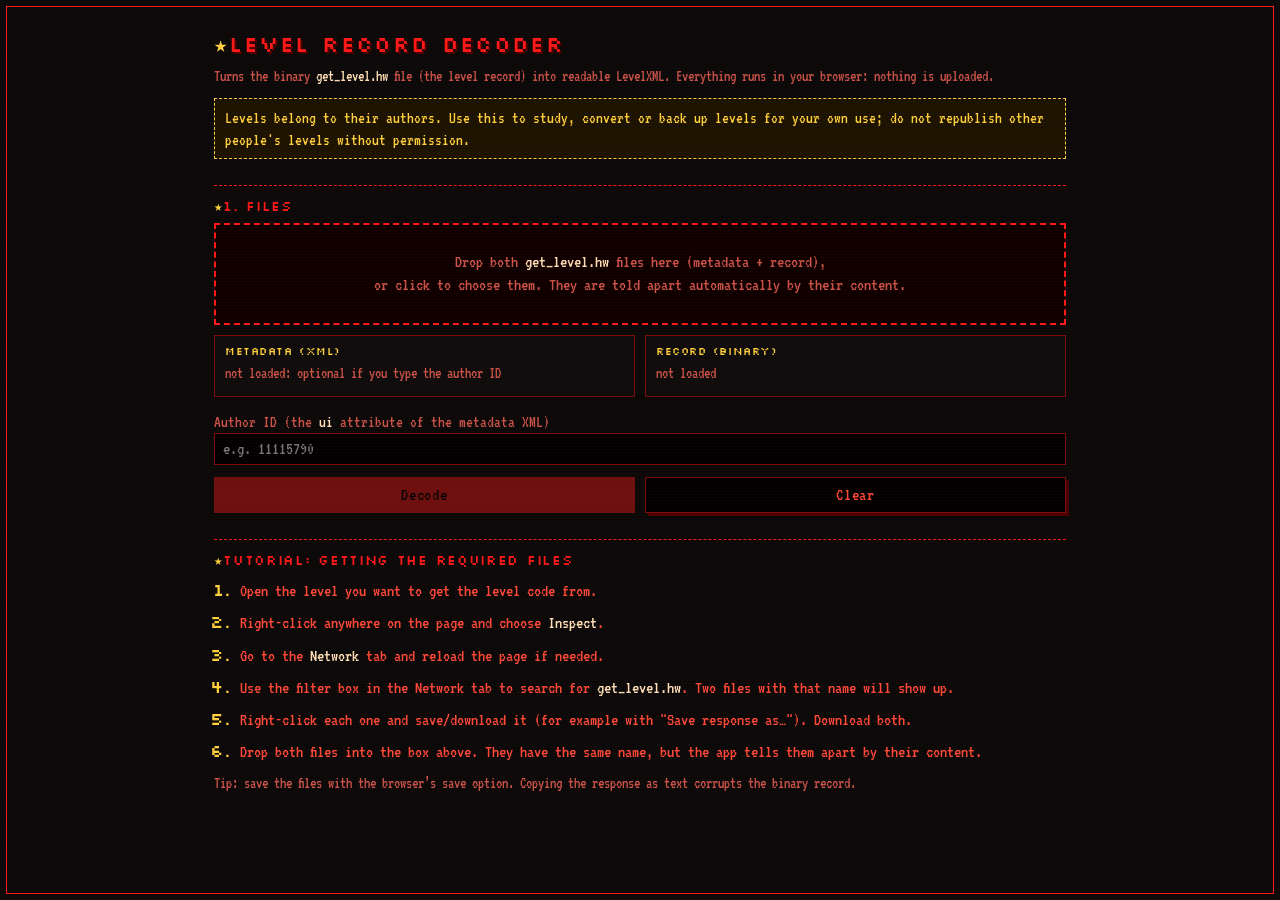
<file: level_decoder.html>
<!DOCTYPE html>
<html lang="en"><head><meta charset="utf-8"><meta name="viewport" content="width=device-width,initial-scale=1">
<title>Happy Wheels · Level Record Decoder</title>
<link rel="preconnect" href="https://fonts.googleapis.com"><link rel="preconnect" href="https://fonts.gstatic.com" crossorigin><link href="https://fonts.googleapis.com/css2?family=Silkscreen:wght@400;700&family=VT323&display=swap" rel="stylesheet">
<style>
:root{--bg:#0a0a0a;--pn:#0d0d0d;--tx:#ff4a3a;--mu:#c9544a;--ac:#ff1a1a;--bd:#7a0c0c;--hi:#ffe1b8;--yl:#ffd23f;--f:"VT323","Courier New",ui-monospace,monospace;--fh:"Silkscreen","VT323","Courier New",monospace}
*{box-sizing:border-box;border-radius:0}
::selection{background:var(--ac);color:#000}
*{scrollbar-width:thin;scrollbar-color:#b00 #120000}
::-webkit-scrollbar{width:12px;height:12px}::-webkit-scrollbar-track{background:#120000}::-webkit-scrollbar-thumb{background:#b00;border:2px solid #120000}
body::before{content:"";position:fixed;inset:6px;border:1px solid var(--ac);pointer-events:none;z-index:9998}
body::after{content:"";position:fixed;inset:0;pointer-events:none;z-index:9999;background:repeating-linear-gradient(0deg,rgba(255,0,0,.045) 0 1px,transparent 1px 3px)}
b,strong{font-weight:400;color:var(--hi)}
a{color:var(--yl)}a:hover{background:var(--yl);color:#000}
:focus-visible{outline:2px dashed var(--yl);outline-offset:2px}

body{margin:0;background:var(--bg);color:var(--tx);font:18px/1.3 var(--f);min-height:100vh}
.wrap{max-width:900px;margin:0 auto;padding:30px 24px 50px}
h1{font:400 22px/1.25 var(--fh);letter-spacing:.06em;margin:0 0 8px;color:var(--ac);text-shadow:2px 2px 0 #4a0000}
h1::before{content:"\2605 ";color:var(--yl);text-shadow:none}
h2{font:400 14px/1.2 var(--fh);margin:26px 0 8px;padding-top:12px;border-top:1px dashed var(--ac);color:var(--ac);letter-spacing:.05em}
h2::before{content:"\2605 ";color:var(--yl)}
p{margin:6px 0}small,.mu{color:var(--mu);font-size:16px}
.ai{margin:12px 0;padding:8px 10px;border:1px dashed var(--yl);background:#1a1400;color:var(--yl);font-size:17px;line-height:1.25}
#drop{border:2px dashed var(--ac);padding:26px 14px;text-align:center;color:var(--mu);cursor:pointer;background:#0f0000}
#drop:hover,#drop.over{background:#1c0000;color:var(--hi)}
.files{display:grid;grid-template-columns:1fr 1fr;gap:10px;margin-top:10px}
.slot{border:1px solid var(--bd);background:var(--pn);padding:8px 10px;min-height:62px}
.slot b{display:block;font:400 11px var(--fh);color:var(--yl);letter-spacing:.05em;margin-bottom:4px}
.slot.ok{border-color:var(--ac)}.slot span{word-break:break-all}
label{display:block;margin-top:14px;color:var(--mu);font-size:17px}
input[type=text]{width:100%;background:#000;color:var(--hi);border:1px solid var(--bd);padding:6px 8px;font:18px var(--f)}
input[type=text]:hover{border-color:var(--ac)}
.row{display:flex;gap:10px;flex-wrap:wrap}.row>*{flex:1;min-width:180px}
button{background:var(--ac);color:#000;border:1px solid var(--ac);padding:8px 14px;font:400 18px var(--f);letter-spacing:.04em;cursor:pointer;margin-top:12px;box-shadow:3px 3px 0 #4a0000}
button:hover:not(:disabled){background:#000;color:var(--ac)}
button:active:not(:disabled){transform:translate(2px,2px);box-shadow:1px 1px 0 #4a0000}
button.s{background:#000;color:var(--tx);border:1px solid var(--bd)}
button.s:hover:not(:disabled){background:var(--bd);color:var(--hi);border-color:var(--ac)}
button:disabled{opacity:.4;cursor:default;box-shadow:none}
#status{margin-top:12px;border:1px solid var(--bd);background:var(--pn);padding:8px 12px;line-height:1.35}
#status.err{border-color:#ff5a4d;color:#ff8a8a}#status.good{border-color:#2fbf5a;color:#7dffa0}
.tut{margin:8px 0;padding-left:26px;line-height:1.4}.tut li{margin:5px 0}.tut li::marker{color:var(--yl);font-family:var(--fh)}
#out{display:none}
@media(max-width:640px){.files{grid-template-columns:1fr}}
@media(prefers-reduced-motion:reduce){button:active:not(:disabled){transform:none}}

</style></head><body><div class="wrap">
<h1>Level Record Decoder</h1>
<p class="mu">Turns the binary <b>get_level.hw</b> file (the level record) into readable LevelXML. Everything runs in your browser: nothing is uploaded.</p>
<div class="ai">Levels belong to their authors. Use this to study, convert or back up levels for your own use; do not republish other people's levels without permission.</div>

<h2>1. Files</h2>
<div id="drop" tabindex="0" role="button" aria-label="Choose files">Drop both <b>get_level.hw</b> files here (metadata + record),<br>or click to choose them. They are told apart automatically by their content.</div>
<input id="file" type="file" multiple hidden>
<div class="files">
  <div class="slot" id="slotMeta"><b>METADATA (XML)</b><span class="mu">not loaded: optional if you type the author ID</span></div>
  <div class="slot" id="slotRec"><b>RECORD (BINARY)</b><span class="mu">not loaded</span></div>
</div>
<label>Author ID (the <b>ui</b> attribute of the metadata XML)
  <input id="uid" type="text" inputmode="numeric" placeholder="e.g. 11115790" autocomplete="off"></label>
<div class="row"><button id="go" disabled>Decode</button><button id="reset" class="s">Clear</button></div>
<div id="status" style="display:none"></div>

<div id="out">
<h2>2. LevelXML</h2>
<div class="row"><button id="dl">Download .xml</button><button id="cp" class="s">Copy to clipboard</button></div>
</div>

<h2>Tutorial: getting the required files</h2>
<ol class="tut">
<li>Open the level you want to get the level code from.</li>
<li>Right-click anywhere on the page and choose <b>Inspect</b>.</li>
<li>Go to the <b>Network</b> tab and reload the page if needed.</li>
<li>Use the filter box in the Network tab to search for <b>get_level.hw</b>. Two files with that name will show up.</li>
<li>Right-click each one and save/download it (for example with "Save response as&hellip;"). Download both.</li>
<li>Drop both files into the box above. They have the same name, but the app tells them apart by their content.</li>
</ol>
<p class="mu">Tip: save the files with the browser&rsquo;s save option. Copying the response as text corrupts the binary record.</p>
</div>
<script>
const PIHEX="[base64]";
function makeBlowfish(PIHEX){
  const W=[];for(let i=0;i<PIHEX.length;i+=8)W.push(parseInt(PIHEX.slice(i,i+8),16)|0);
  const P0=W.slice(0,18),S0=[0,1,2,3].map(k=>W.slice(18+k*256,18+(k+1)*256));
  return function(keyBytes){
    const P=P0.slice(),S=S0.map(a=>a.slice());
    function F(x){return (((S[0][x>>>24]+S[1][(x>>>16)&255])|0)^S[2][(x>>>8)&255])+S[3][x&255]|0}
    function enc(l,r){for(let i=0;i<16;i+=2){l^=P[i];r^=F(l);r^=P[i+1];l^=F(r)}l^=P[16];r^=P[17];return [r|0,l|0]}
    function dec(l,r){for(let i=17;i>1;i-=2){l^=P[i];r^=F(l);r^=P[i-1];l^=F(r)}l^=P[1];r^=P[0];return [r|0,l|0]}
    let j=0;for(let i=0;i<18;i++){let d=0;for(let k=0;k<4;k++){d=(d<<8)|keyBytes[j];j=(j+1)%keyBytes.length}P[i]^=d}
    let l=0,r=0;
    for(let i=0;i<18;i+=2){[l,r]=enc(l,r);P[i]=l;P[i+1]=r}
    for(let k=0;k<4;k++)for(let i=0;i<256;i+=2){[l,r]=enc(l,r);S[k][i]=l;S[k][i+1]=r}
    return {enc,dec};
  }
}
function bfCbcDecrypt(bf,data,iv){
  const out=new Uint8Array(data.length);let pl=((iv[0]<<24)|(iv[1]<<16)|(iv[2]<<8)|iv[3])|0,pr=((iv[4]<<24)|(iv[5]<<16)|(iv[6]<<8)|iv[7])|0;
  const dv=new DataView(data.buffer,data.byteOffset,data.byteLength),ov=new DataView(out.buffer);
  for(let o=0;o<data.length;o+=8){const cl=dv.getInt32(o),cr=dv.getInt32(o+4);const [l,r]=bf.dec(cl,cr);ov.setInt32(o,l^pl);ov.setInt32(o+4,r^pr);pl=cl;pr=cr}
  return out;
}


const $=id=>document.getElementById(id);
let meta=null,rec=null,fullXML='',outName='level.xml';
const enc=new TextEncoder(),IV=enc.encode('abcd1234');
const mkBF=makeBlowfish(PIHEX);
function say(t,cls){const s=$('status');s.style.display='block';s.className=cls||'';s.textContent=t}
function fmt(n){return n>1048576?(n/1048576).toFixed(2)+' MB':n>1024?(n/1024).toFixed(1)+' KB':n+' B'}
function refresh(){
  $('go').disabled=!(rec&&/^\d+$/.test($('uid').value.trim()));
  $('slotMeta').classList.toggle('ok',!!meta);$('slotRec').classList.toggle('ok',!!rec);
}
function setSlot(el,name,extra){el.querySelector('span').className='';el.querySelector('span').textContent=name+(extra?'  ·  '+extra:'')}
async function addFiles(list){
  for(const f of list){
    const buf=new Uint8Array(await f.arrayBuffer());
    const head=new TextDecoder().decode(buf.slice(0,200)).trimStart();
    if(head.startsWith('<?xml')||head.startsWith('<lvs')){
      const txt=new TextDecoder().decode(buf);
      const d=new DOMParser().parseFromString(txt,'text/xml');const lv=d.querySelector('lv');
      if(!lv){say('This XML does not contain a level (<lv>).','err');continue}
      meta={id:lv.getAttribute('id'),name:lv.getAttribute('ln'),author:lv.getAttribute('un'),ui:lv.getAttribute('ui')};
      setSlot($('slotMeta'),f.name,'"'+meta.name+'" by '+meta.author+' (ui '+meta.ui+')');
      if(meta.ui)$('uid').value=meta.ui;
    }else{
      rec={name:f.name,data:buf};setSlot($('slotRec'),f.name,fmt(buf.length));
    }
  }
  refresh();
  if(!rec)say('The record file (the big binary one) is missing.','');
  else if(!/^\d+$/.test($('uid').value.trim()))say('The author ID is missing: load the metadata XML or type it in.','');
  else{say('Ready. Press Decode.','')}
}
async function inflate(u8){
  if(typeof DecompressionStream==='undefined')throw new Error('Your browser does not support DecompressionStream; use a recent Chrome, Edge, Firefox or Safari.');
  const ds=new DecompressionStream('deflate');const w=ds.writable.getWriter();w.write(u8);w.close();
  return new Uint8Array(await new Response(ds.readable).arrayBuffer());
}
async function decode(){
  const uid=$('uid').value.trim();
  try{
    say('Decoding…','');await new Promise(r=>setTimeout(r,30));
    const d=rec.data;
    if(d.length%8!==0)throw new Error('The size ('+d.length+' bytes) is not a multiple of 8: the file looks incomplete or is not a record. Save it with the browser\'s save option in the Network tab, do not copy it as text.');
    const bf=mkBF(enc.encode('eatshit'+uid));
    const out=bfCbcDecrypt(bf,d,IV);
    const pad=out[out.length-1];
    let ok=pad>=1&&pad<=8;for(let i=0;ok&&i<pad;i++)if(out[out.length-1-i]!==pad)ok=false;
    if(!ok)throw new Error('Invalid padding: the author ID ('+uid+') does not match this level, or the file is damaged. Use the ui attribute from the XML of that same level.');
    const raw=await inflate(out.subarray(0,out.length-pad));
    fullXML=new TextDecoder().decode(raw);
    if(!fullXML.trimStart().startsWith('<levelXML'))throw new Error('Decrypted, but the content does not start with <levelXML>.');
    const v=(fullXML.match(/<info[^>]*\sv="([^"]*)"/)||[])[1];
    const base=(meta?meta.name+'_'+meta.id:(rec.name.replace(/\.[^.]*$/,'')||'level')).replace(/[^\w\-. ]+/g,'_').trim()||'level';
    outName=base+'.xml';
    $('out').style.display='block';
    say('✔ Done'+(meta?': "'+meta.name+'" by '+meta.author:'')+'. LevelXML size: '+fmt(raw.length)+(v?', editor version '+v:'')+'. Use the buttons below to download or copy it.','good');
  }catch(e){$('out').style.display='none';fullXML='';say('✖ '+e.message,'err')}
}
$('drop').onclick=()=>$('file').click();
$('drop').onkeydown=e=>{if(e.key==='Enter'||e.key===' '){e.preventDefault();$('file').click()}};
$('file').onchange=e=>{addFiles([...e.target.files]);e.target.value=''};
['dragenter','dragover'].forEach(n=>$('drop').addEventListener(n,e=>{e.preventDefault();$('drop').classList.add('over')}));
['dragleave','drop'].forEach(n=>$('drop').addEventListener(n,e=>{e.preventDefault();$('drop').classList.remove('over')}));
$('drop').addEventListener('drop',e=>addFiles([...e.dataTransfer.files]));
$('uid').oninput=refresh;
$('go').onclick=decode;
$('reset').onclick=()=>{meta=rec=null;fullXML='';$('uid').value='';$('out').style.display='none';$('status').style.display='none';
  $('slotMeta').querySelector('span').className='mu';$('slotMeta').querySelector('span').textContent='not loaded: optional if you type the author ID';
  $('slotRec').querySelector('span').className='mu';$('slotRec').querySelector('span').textContent='not loaded';refresh()};
$('dl').onclick=()=>{const b=new Blob([fullXML],{type:'application/xml'});const a=document.createElement('a');a.href=URL.createObjectURL(b);a.download=outName;document.body.appendChild(a);a.click();a.remove();setTimeout(()=>URL.revokeObjectURL(a.href),2000)};
$('cp').onclick=async()=>{try{await navigator.clipboard.writeText(fullXML);say('Copied ('+fmt(fullXML.length)+').','good')}catch(e){say('Could not copy (file too large or permission denied). Use Download.','err')}};
refresh();
</script></body></html>
</file>
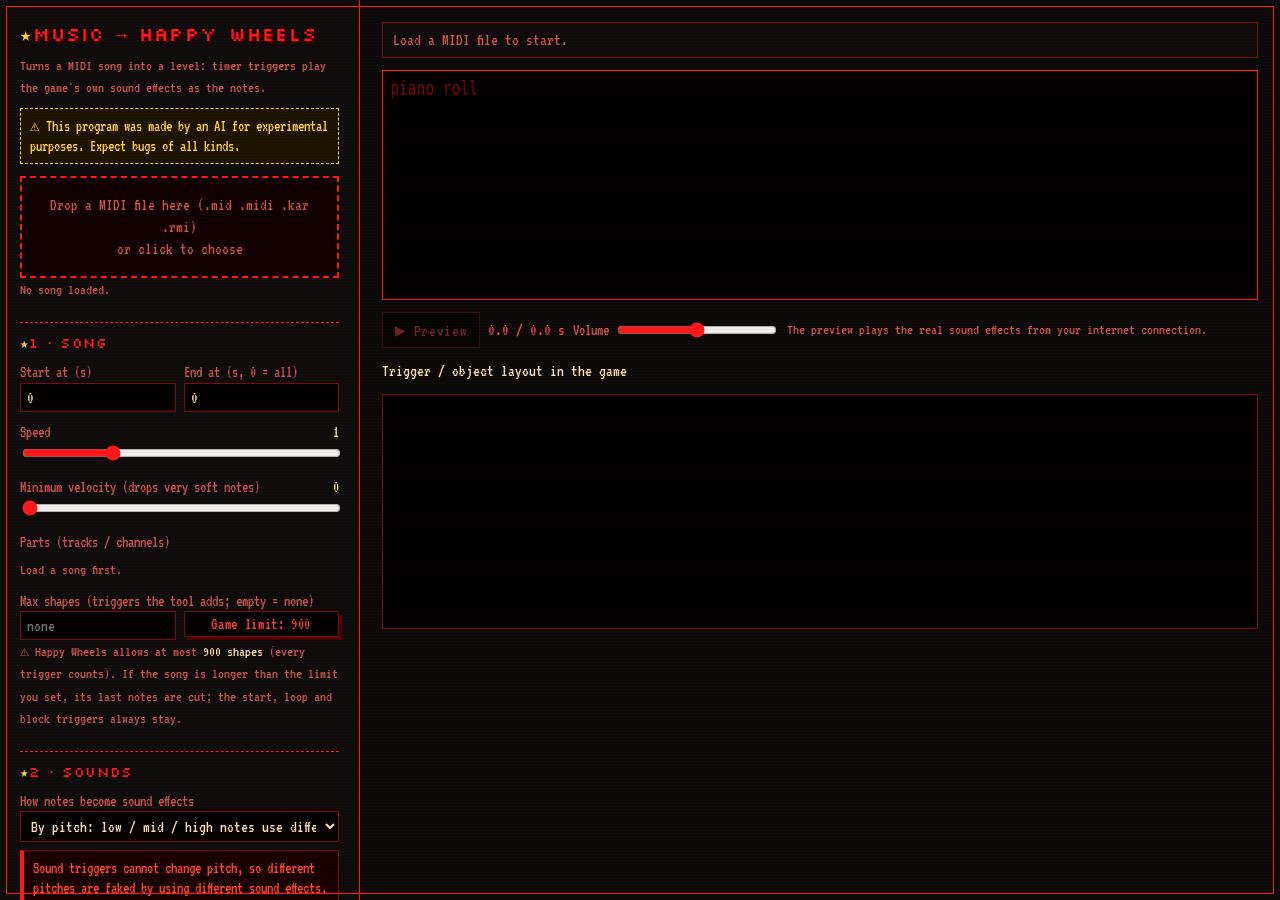
<file: music.html>
<!doctype html>
<html lang="en"><head><meta charset="utf-8"><meta name="viewport" content="width=device-width,initial-scale=1">
<title>Music Player for Happy Wheels</title>
<link rel="preconnect" href="https://fonts.googleapis.com"><link rel="preconnect" href="https://fonts.gstatic.com" crossorigin><link href="https://fonts.googleapis.com/css2?family=Silkscreen:wght@400;700&family=VT323&display=swap" rel="stylesheet">
<style>

:root{--bg:#0a0a0a;--pn:#0d0d0d;--tx:#ff4a3a;--mu:#c9544a;--ac:#ff1a1a;--bd:#7a0c0c;--hi:#ffe1b8;--yl:#ffd23f;--f:"VT323","Courier New",ui-monospace,monospace;--fh:"Silkscreen","VT323","Courier New",monospace}
*{box-sizing:border-box;border-radius:0}
::selection{background:var(--ac);color:#000}
*{scrollbar-width:thin;scrollbar-color:#b00 #120000}
::-webkit-scrollbar{width:12px;height:12px}::-webkit-scrollbar-track{background:#120000}::-webkit-scrollbar-thumb{background:#b00;border:2px solid #120000}
body::before{content:"";position:fixed;inset:6px;border:1px solid var(--ac);pointer-events:none;z-index:9998}
body::after{content:"";position:fixed;inset:0;pointer-events:none;z-index:9999;background:repeating-linear-gradient(0deg,rgba(255,0,0,.045) 0 1px,transparent 1px 3px)}
b,strong{font-weight:400;color:var(--hi)}
a{color:var(--yl)}a:hover{background:var(--yl);color:#000}
:focus-visible{outline:2px dashed var(--yl);outline-offset:2px}
input[type=range],input[type=checkbox],input[type=radio],progress{accent-color:var(--ac)}
select,input[type=number],input[type=text],input:not([type]),input[type=search],input[type=color]+x{font-family:var(--f);font-size:17px}
option{background:#000;color:var(--tx)}

body{margin:0;background:var(--bg);color:var(--tx);font:17px/1.3 var(--f);display:flex;min-height:100vh}
aside{width:360px;padding:22px 20px;background:var(--pn);border-right:1px solid var(--ac);overflow:auto;max-height:100vh;position:sticky;top:0}
main{flex:1;padding:22px;display:flex;flex-direction:column;gap:12px;min-width:0}
h1{font:400 19px/1.25 var(--fh);letter-spacing:.06em;margin:0 0 8px;color:var(--ac);text-shadow:2px 2px 0 #4a0000}
h1::before{content:"\2605 ";color:var(--yl);text-shadow:none}
h2{font:400 14px/1.2 var(--fh);margin:22px 0 0;padding-top:12px;border-top:1px dashed var(--ac);color:var(--ac);letter-spacing:.05em}
h2::before{content:"\2605 ";color:var(--yl)}
label{display:block;margin-top:10px;font-size:16px;color:var(--mu)}label b{float:right}
input[type=range]{width:100%}
select,input[type=number],input[type=text]{width:100%;background:#000;color:var(--hi);border:1px solid var(--bd);padding:5px 6px}
select:hover,input[type=number]:hover,input[type=text]:hover,textarea:hover{border-color:var(--ac)}
textarea{width:100%;height:60px;background:#000;color:var(--hi);border:1px solid var(--bd);padding:6px;font:15px/1.15 var(--f);resize:vertical}
.row{display:flex;gap:8px}.row>div{flex:1}
.chk{display:flex;align-items:center;gap:8px;margin-top:9px;font-size:16px}
button{background:var(--ac);color:#000;border:1px solid var(--ac);padding:7px 12px;font:400 17px var(--f);letter-spacing:.04em;cursor:pointer;width:100%;margin-top:10px;box-shadow:3px 3px 0 #4a0000}
button:hover:not(:disabled){background:#000;color:var(--ac)}
button:active:not(:disabled){transform:translate(2px,2px);box-shadow:1px 1px 0 #4a0000}
button.s{background:#000;color:var(--tx);border:1px solid var(--bd)}
button.s:hover:not(:disabled){background:var(--bd);color:var(--hi);border-color:var(--ac)}
button.sm{width:auto;margin:0;padding:4px 9px;font-size:16px}
button:disabled{opacity:.4;cursor:default;box-shadow:none}
small{color:var(--mu);font-size:15px;line-height:1.25}
.ai{margin-top:10px;padding:7px 9px;border:1px dashed var(--yl);background:#1a1400;color:var(--yl);font-size:16px;line-height:1.25}
.tip{margin-top:8px;padding:7px 9px;border:1px solid var(--bd);border-left:4px solid var(--ac);background:#160000;font-size:16px;line-height:1.25;color:var(--tx)}
#drop{border:2px dashed var(--ac);padding:16px 14px;text-align:center;color:var(--mu);cursor:pointer;margin-top:12px;background:#0f0000}
#drop:hover{background:#1c0000;color:var(--hi)}
#drop.on{border-style:solid;color:var(--hi);background:#220000}
#stats{font-size:17px;color:var(--mu);line-height:1.3;border:1px solid var(--bd);padding:6px 10px;background:var(--pn)}#stats b{color:var(--hi)}.warn{color:#ff8a8a}
#stage{display:flex;align-items:center;justify-content:center;background:#000;border:1px solid var(--ac);min-height:260px;padding:8px}
#stage canvas{max-width:100%;max-height:52vh}
.ctl{display:flex;gap:8px;align-items:center;flex-wrap:wrap}.ctl input[type=range]{flex:1;min-width:160px}
canvas.tl{width:100%;height:64px;background:#000;border:1px solid var(--bd);cursor:ew-resize;touch-action:none}
canvas.map{width:100%;background:#000;border:1px solid var(--bd)}
#sfPick{max-height:190px;overflow:auto;margin-top:6px;border:1px solid var(--bd);background:#000}
#sfPick div{display:flex;justify-content:space-between;gap:8px;padding:3px 8px;font-size:16px;cursor:pointer;border-bottom:1px dotted #4a0000}
#sfPick div:hover{background:#2a0000;color:var(--hi)}#sfPick div.on{background:var(--ac);color:#000}#sfPick div.on small{color:#000}#sfPick small{font-size:14px;color:var(--mu)}#sfPick .grp{position:sticky;top:0;background:#2a0000;color:var(--yl);font:400 11px var(--fh);letter-spacing:.05em;cursor:default;padding:5px 8px}#sfPick .grp:hover{background:#2a0000;color:var(--yl)}
#sfxList{display:flex;flex-direction:column;gap:5px;margin-top:8px;max-height:260px;overflow:auto}
#sfxList>div{display:grid;grid-template-columns:62px 1fr auto auto auto;gap:5px;align-items:center;background:#000;border:1px dotted var(--bd);padding:4px}
#sfxList input{padding:2px 5px;font-size:15px}
#sfxList small{font-size:14px}
.leg span{display:inline-block;margin-right:14px;font-size:15px;color:var(--mu)}.leg i{display:inline-block;width:10px;height:10px;margin-right:5px;vertical-align:-1px;border:1px solid #000}
progress{width:100%;height:12px;margin-top:8px;background:#200}
details>summary{color:var(--yl)}
@media(max-width:860px){body{flex-direction:column}aside{width:auto;max-height:none;position:static}}
@media(prefers-reduced-motion:reduce){button:active:not(:disabled){transform:none}}


#roll{width:100%;height:230px;background:#000;border:1px solid var(--ac);display:block}
.mrow{display:grid;grid-template-columns:1fr auto;gap:6px;align-items:center;margin-top:6px;background:#000;border:1px dotted var(--bd);padding:4px 6px}
.mrow>span{font-size:16px;overflow:hidden;text-overflow:ellipsis;white-space:nowrap}
.mrow small{font-size:14px}
.mrow button{margin:0;padding:3px 8px;font-size:15px;box-shadow:none;width:auto;max-width:170px;overflow:hidden;text-overflow:ellipsis;white-space:nowrap}
.plist{max-height:230px;overflow:auto;margin-top:6px}
.prow{display:grid;grid-template-columns:auto 1fr auto;gap:8px;align-items:center;padding:3px 6px;border-bottom:1px dotted #4a0000;background:#000}
.prow small{font-size:14px}
.sub{display:none;margin-left:8px;padding-left:10px;border-left:2px solid var(--bd)}
#modal{position:fixed;inset:0;background:rgba(0,0,0,.82);z-index:10000;display:none;align-items:center;justify-content:center}
#modal .box{width:min(560px,94vw);max-height:84vh;background:var(--pn);border:2px solid var(--ac);padding:14px;display:flex;flex-direction:column;box-shadow:6px 6px 0 #4a0000}
#modal .lst{overflow:auto;margin-top:8px;border:1px solid var(--bd);background:#000;flex:1;min-height:200px}
#modal .lst div{display:flex;justify-content:space-between;gap:8px;padding:3px 8px;cursor:pointer;border-bottom:1px dotted #4a0000;font-size:17px}
#modal .lst div:hover{background:#2a0000;color:var(--hi)}#modal .lst div.on{background:var(--ac);color:#000}#modal .lst div.on small{color:#000}
#modal .lst .grp{position:sticky;top:0;background:#2a0000;color:var(--yl);font:400 11px var(--fh);cursor:default}
.leg b{color:var(--hi)}
</style></head><body>
<aside>
<h1>Music → Happy Wheels</h1>
<small>Turns a MIDI song into a level: timer triggers play the game's own sound effects as the notes.</small>
<div class="ai">⚠ This program was made by an AI for experimental purposes. Expect bugs of all kinds.</div>

<div id="drop">Drop a MIDI file here (.mid .midi .kar .rmi)<br>or click to choose</div>
<input id="file" type="file" accept=".mid,.midi,.kar,.rmi,audio/midi,audio/x-midi" hidden>
<div id="songInfo"><small>No song loaded.</small></div>

<h2>1 · Song</h2>
<div class="row"><div><label>Start at (s)</label><input id="tStart" type="number" min="0" step="0.5" value="0"></div><div><label>End at (s, 0 = all)</label><input id="tEnd" type="number" min="0" step="0.5" value="0"></div></div>
<label>Speed <b id="vSp"></b></label><input id="speed" type="range" min="0.25" max="3" step="0.05" value="1">
<label>Minimum velocity (drops very soft notes) <b id="vMv"></b></label><input id="minVel" type="range" min="0" max="100" value="0">
<label>Parts (tracks / channels)</label>
<div id="parts" class="plist"><small>Load a song first.</small></div>

<label>Max shapes (triggers the tool adds; empty = none)</label>
<div class="row"><div><input id="maxShapes" type="number" min="0" step="1" placeholder="none"></div><div><button class="s sm" id="set900" style="width:100%">Game limit: 900</button></div></div>
<small>⚠ Happy Wheels allows at most <b>900 shapes</b> (every trigger counts). If the song is longer than the limit you set, its last notes are cut; the start, loop and block triggers always stay.</small>
<h2>2 · Sounds</h2>
<label>How notes become sound effects</label>
<select id="mapMode">
<option value="one">One sound effect for every note</option>
<option value="pitch" selected>By pitch: low / mid / high notes use different sounds (default)</option>
<option value="track">By part: each track or instrument has its own sound</option>
<option value="note">Per note: pick a sound for every note that appears</option>
</select>
<div class="tip">Sound triggers cannot change pitch, so different pitches are faked by using different sound effects. The sounds are not tuned notes.</div>
<div id="mapUI"></div>
<div class="chk"><input id="velVol" type="checkbox"><span>Use note velocity as sound volume (v)</span></div>

<h2>3 · Playback</h2>
<label>Starts</label>
<select id="sType"><option value="auto">Automatically when the level starts</option><option value="trigger">When another trigger of mine activates it (a loose trigger)</option><option value="click">When the player clicks a button</option></select>
<label>When the song ends</label>
<select id="eType"><option value="loop">Loop forever</option><option value="none">Nothing</option></select>
<div id="gapBox" class="sub"><label>Pause before looping (s)</label><input id="gap" type="number" min="0" step="0.1" value="0.5"></div>

<h2>4 · Scene</h2>
<div class="row"><button class="s sm" id="presetFull" style="margin-top:8px">Level with platform</button><button class="s sm" id="presetLoose" style="margin-top:8px">Only the triggers</button></div>
<div class="chk"><input id="sFloor" type="checkbox" checked><span>Platform (floor)</span></div>
<div class="chk"><input id="sWalls" type="checkbox" checked><span>Side walls</span></div>
<div class="chk"><input id="sStripe" type="checkbox" checked><span>Red floor stripe</span></div>
<div class="chk"><input id="sTxt" type="checkbox" checked><span>Text</span></div>
<input id="sTxtVal" type="text" value="" placeholder="auto text" style="margin-top:6px">
<div class="chk"><input id="labels" type="checkbox" checked><span>Small trigger labels (visible in game)</span></div>
<div class="row"><div><label>Vehicle (new level)</label><select id="veh"><option value="1">Wheelchair</option><option value="2">Segway</option><option value="4">Shopping cart</option></select></div></div>

<h2>5 · Level</h2>
<label>Current level (optional) <b id="lvS"></b></label>
<textarea id="lvl" placeholder="Paste your level data here and the music triggers are added to it"></textarea>
<div class="row"><div><label>Centre x</label><input id="cx" type="number" value="1000"></div><div><label>Floor y</label><input id="cy" type="number" value="5300"></div></div>

<h2>Advanced</h2>
<label>Time resolution (ms): notes closer than this share one trigger <b id="vRes"></b></label><input id="res" type="range" min="10" max="200" step="1" value="33">
<div class="row"><div><label>Max sounds at once (0 = all)</label><input id="poly" type="number" min="0" value="0"></div><div><label>Max notes (0 = all)</label><input id="maxNotes" type="number" min="0" value="0"></div></div>
<label>Block length (s): the song is split in chained blocks <b id="vSeg"></b></label><input id="seg" type="range" min="5" max="30" step="1" value="25">
<small>A trigger delay can be 30 s at most, so a long song needs one timer trigger per block.</small>
<label>Loop method</label>
<select id="loopMethod"><option value="S">The start trigger restarts itself (a timer chain re-fires it)</option><option value="P">Through a hidden extra trigger</option></select>
<div class="chk"><input id="share" type="checkbox" checked><span>Share identical sound triggers (far fewer triggers)</span></div>
<small>One trigger per distinct sound + volume, fired by every moment that needs it (the technique of the Bad Apple level). With velocity as volume, velocities snap to 2 dB steps. When on, the option below is ignored.</small>
<div class="chk"><input id="direct" type="checkbox"><span>Sound triggers carry their own delay (about half the triggers)</span></div>
<small>⚠ If the song plays wrong or the game lags, turn it off.</small>
<div class="row"><div><label>Trigger-only "triggered by"</label><input id="bt" type="number" value="5"></div><div><label>Player contact</label><input id="bp" type="number" value="1"></div></div>
<div class="row"><div><label>Click</label><input id="bk" type="number" value="6"></div><div><label>Repeat type</label><input id="rt" type="number" value="2"></div></div>
<div class="row"><div><label>"Activate" action</label><input id="tra" type="number" value="0"></div><div><label>Sound trigger type</label><input id="tsn" type="number" value="2"></div></div>
<div class="row"><div><label>Volume (v)</label><input id="vol" type="number" step="0.1" value="1"></div><div><label>Sound ID offset</label><input id="sOff" type="number" value="0"></div></div>
<button id="copy" disabled>Copy level data</button>
<button id="dl" class="s" disabled>Download .txt</button>
</aside>
<main>
<div id="stats">Load a MIDI file to start.</div>
<canvas id="roll" width="1200" height="230"></canvas>
<div class="ctl"><button id="play" class="s" style="width:auto;margin:0" disabled>▶ Preview</button><span id="ptime">0.0 / 0.0 s</span>
<label style="margin:0;display:flex;gap:6px;align-items:center">Volume <input id="pvol" type="range" min="0" max="1" step="0.05" value="0.5" style="width:120px"></label>
<small>The preview plays the real sound effects from your internet connection.</small></div>
<b style="color:var(--hi)">Trigger / object layout in the game</b>
<canvas id="map" class="map" width="1200" height="320"></canvas>
<div class="leg" id="mapLeg"></div>
</main>
<div id="modal"><div class="box"><b>Pick a sound effect</b><input id="mq" type="text" placeholder="search…" style="margin-top:8px"><div class="lst" id="mlst"></div>
<div class="row"><button class="s" id="mclose">Close</button></div></div></div>
<script>
/* HWMusic: MIDI -> Happy Wheels level triggers (sound triggers fired by delayed timer triggers) */
const HWMusic = (function () {
  const GM = ('Acoustic Grand Piano,Bright Acoustic Piano,Electric Grand Piano,Honky-tonk Piano,Electric Piano 1,Electric Piano 2,Harpsichord,Clavinet,Celesta,Glockenspiel,Music Box,Vibraphone,Marimba,Xylophone,Tubular Bells,Dulcimer,Drawbar Organ,Percussive Organ,Rock Organ,Church Organ,Reed Organ,Accordion,Harmonica,Tango Accordion,Nylon Guitar,Steel Guitar,Jazz Guitar,Clean Guitar,Muted Guitar,Overdriven Guitar,Distortion Guitar,Guitar Harmonics,Acoustic Bass,Finger Bass,Pick Bass,Fretless Bass,Slap Bass 1,Slap Bass 2,Synth Bass 1,Synth Bass 2,Violin,Viola,Cello,Contrabass,Tremolo Strings,Pizzicato Strings,Orchestral Harp,Timpani,String Ensemble 1,String Ensemble 2,Synth Strings 1,Synth Strings 2,Choir Aahs,Voice Oohs,Synth Voice,Orchestra Hit,Trumpet,Trombone,Tuba,Muted Trumpet,French Horn,Brass Section,Synth Brass 1,Synth Brass 2,Soprano Sax,Alto Sax,Tenor Sax,Baritone Sax,Oboe,English Horn,Bassoon,Clarinet,Piccolo,Flute,Recorder,Pan Flute,Blown Bottle,Shakuhachi,Whistle,Ocarina,Square Lead,Saw Lead,Calliope Lead,Chiff Lead,Charang Lead,Voice Lead,Fifths Lead,Bass+Lead,New Age Pad,Warm Pad,Polysynth Pad,Choir Pad,Bowed Pad,Metallic Pad,Halo Pad,Sweep Pad,Rain FX,Soundtrack FX,Crystal FX,Atmosphere FX,Brightness FX,Goblins FX,Echoes FX,Sci-fi FX,Sitar,Banjo,Shamisen,Koto,Kalimba,Bagpipe,Fiddle,Shanai,Tinkle Bell,Agogo,Steel Drums,Woodblock,Taiko Drum,Melodic Tom,Synth Drum,Reverse Cymbal,Guitar Fret Noise,Breath Noise,Seashore,Bird Tweet,Telephone Ring,Helicopter,Applause,Gunshot').split(',');
  const DRUM_GROUP = { 35: 'kick', 36: 'kick', 37: 'snare', 38: 'snare', 39: 'snare', 40: 'snare', 41: 'tom', 43: 'tom', 45: 'tom', 47: 'tom', 48: 'tom', 50: 'tom', 42: 'hat', 44: 'hat', 46: 'hat', 49: 'cym', 51: 'cym', 52: 'cym', 53: 'cym', 55: 'cym', 57: 'cym', 59: 'cym' };
  const NN = ['C', 'C#', 'D', 'D#', 'E', 'F', 'F#', 'G', 'G#', 'A', 'A#', 'B'];
  const noteName = (n) => NN[n % 12] + (Math.floor(n / 12) - 1);

  // ------------------------------------------------------------------ MIDI parser
  function parseMidi(input) {
    let u = input instanceof Uint8Array ? input : new Uint8Array(input);
    const s4 = (o) => String.fromCharCode(u[o], u[o + 1], u[o + 2], u[o + 3]);
    if (s4(0) === 'RIFF') {                                  // .rmi: RIFF wrapper around a normal MIDI file
      let o = 12, found = -1;
      while (o + 8 <= u.length) { const sz = u[o + 4] | u[o + 5] << 8 | u[o + 6] << 16 | u[o + 7] << 24; if (s4(o) === 'data') { found = o + 8; break; } o += 8 + sz + (sz & 1); }
      if (found < 0) throw new Error('RIFF file without MIDI data');
      u = u.subarray(found);
    }
    if (u.length < 14 || s4(0) !== 'MThd') throw new Error('Not a MIDI file (no MThd header)');
    const u16 = (o) => u[o] << 8 | u[o + 1], u32 = (o) => ((u[o] << 24) | (u[o + 1] << 16) | (u[o + 2] << 8) | u[o + 3]) >>> 0;
    const hl = u32(4), format = u16(8), ntr = u16(10), div = u16(12);
    const smpte = !!(div & 0x8000), ppq = smpte ? 0 : div;
    const spt = smpte ? 1 / (((256 - (div >> 8)) & 0xff) * (div & 0xff) || 1) : 0;
    let o = 8 + hl; const tempos = [{ tick: 0, mpq: 500000 }], tracksRaw = [];
    for (let ti = 0; ti < ntr && o + 8 <= u.length; ti++) {
      if (s4(o) !== 'MTrk') { o += 8 + u32(o + 4); ti--; continue; }
      const len = u32(o + 4), end = Math.min(u.length, o + 8 + len); let p = o + 8, tick = 0, run = 0, name = '';
      const ons = new Map(), notes = [], progs = {}; let maxTick = 0;
      const vlq = () => { let v = 0, c, k = 0; do { c = u[p++]; v = (v << 7) | (c & 0x7f); } while (c & 0x80 && p < end && ++k < 4); return v; };
      while (p < end) {
        tick += vlq(); let st = u[p];
        if (st < 0x80) st = run; else { p++; if (st < 0xf0) run = st; }
        if (st === 0xff) {
          const type = u[p++], l = vlq();
          if (type === 0x51 && l === 3) tempos.push({ tick, mpq: u[p] << 16 | u[p + 1] << 8 | u[p + 2] });
          else if (type === 0x03 && !name) name = String.fromCharCode(...u.subarray(p, p + l)).replace(/[^\x20-\x7e]/g, '').trim();
          p += l; if (type === 0x2f) break;
        } else if (st === 0xf0 || st === 0xf7) { p += vlq(); }
        else {
          const hi = st & 0xf0, ch = st & 15;
          if (hi === 0xc0 || hi === 0xd0) { const a = u[p++]; if (hi === 0xc0 && !(ch in progs)) progs[ch] = a; }
          else {
            const a = u[p++], b = u[p++];
            if (hi === 0x90 && b > 0) { const k = ch * 128 + a; if (!ons.has(k)) ons.set(k, []); ons.get(k).push([tick, b]); }
            else if (hi === 0x80 || (hi === 0x90 && b === 0)) { const q = ons.get(ch * 128 + a); if (q && q.length) { const [t0, v] = q.shift(); notes.push({ t0, t1: tick, n: a, v, ch }); } }
          }
        }
        if (tick > maxTick) maxTick = tick;
      }
      ons.forEach((q, k) => q.forEach(([t0, v]) => notes.push({ t0, t1: maxTick, n: k & 127, v, ch: k >> 7 })));
      tracksRaw.push({ name, notes, progs }); o = end;
    }
    // tempo map -> seconds
    tempos.sort((a, b) => a.tick - b.tick);
    const cum = [0]; for (let i = 1; i < tempos.length; i++) cum[i] = cum[i - 1] + (tempos[i].tick - tempos[i - 1].tick) * tempos[i - 1].mpq / 1e6 / (ppq || 1);
    const t2s = (t) => { if (smpte) return t * spt; let lo = 0, hi = tempos.length - 1; while (lo < hi) { const m = (lo + hi + 1) >> 1; if (tempos[m].tick <= t) lo = m; else hi = m - 1; } return cum[lo] + (t - tempos[lo].tick) * tempos[lo].mpq / 1e6 / ppq; };
    const parts = []; let dur = 0;
    tracksRaw.forEach((tr, ti) => {
      const byCh = {}; tr.notes.forEach((n) => (byCh[n.ch] = byCh[n.ch] || []).push(n));
      Object.keys(byCh).map(Number).sort((a, b) => a - b).forEach((ch) => {
        const drum = ch === 9, prog = tr.progs[ch] || 0;
        const notes = byCh[ch].map((n) => ({ t: t2s(n.t0), d: Math.max(0, t2s(n.t1) - t2s(n.t0)), n: n.n, v: n.v })).sort((a, b) => a.t - b.t || a.n - b.n);
        notes.forEach((n) => { dur = Math.max(dur, n.t + n.d); });
        const label = drum ? 'Drums' : (tr.name || GM[prog] || 'Track ' + ti);
        parts.push({ id: 't' + ti + 'c' + ch, track: ti, ch, drum, program: prog, name: label, inst: drum ? 'Percussion' : GM[prog], notes });
      });
    });
    return { format, ppq, duration: dur, parts, tempoChanges: tempos.length - 1 };
  }

  // ------------------------------------------------------------------ note -> sound assignment
  /* M: {mode:'one'|'pitch'|'track'|'note', one, bands:[ids], edges:[note thresholds], tracks:{partId:id}, drums:{kick,snare,hat,tom,cym,other}, notes:{key:id}} */
  const noteKey = (part, n) => (part.drum ? 'd' : '') + n;
  function bandEdges(parts, nb, how) {
    const all = []; parts.forEach((p) => { if (!p.drum) p.notes.forEach((n) => all.push(n.n)); });
    if (!all.length) parts.forEach((p) => p.notes.forEach((n) => all.push(n.n)));
    if (!all.length) return [];
    all.sort((a, b) => a - b); const e = [];
    for (let i = 1; i < nb; i++) e.push(how === 'range' ? Math.round(all[0] + (all[all.length - 1] - all[0]) * i / nb) : all[Math.min(all.length - 1, Math.floor(all.length * i / nb))]);
    return e;
  }
  function soundFor(part, n, M) {
    switch (M.mode) {
      case 'pitch': { const e = M.edges || [], B = M.bands || []; let b = 0; while (b < e.length && n >= e[b]) b++; const v = B[Math.min(b, B.length - 1)]; return v === undefined ? M.one : v; }
      case 'track': { if (part.drum) { const v = (M.drums || {})[DRUM_GROUP[n] || 'other']; return v === undefined ? M.one : v; } const v = (M.tracks || {})[part.id]; return v === undefined ? M.one : v; }
      case 'note': { const v = (M.notes || {})[noteKey(part, n)]; return v === undefined ? M.one : v; }
      default: return M.one;
    }
  }
  /* P: {enabled:{partId:bool}, start, end, speed, minVel, res(ms), poly, maxNotes} -> {events:[{t,id,vel,pid,n}], dropped, duration} */
  function makeEvents(parts, M, P) {
    const speed = P.speed || 1, res = Math.max(0.001, (P.res === undefined ? 33 : P.res) / 1000), minVel = P.minVel || 0;
    const a = P.start || 0, z = P.end > 0 ? P.end : Infinity; const ev = [];
    for (const part of parts) {
      if (P.enabled && P.enabled[part.id] === false) continue;
      for (const n of part.notes) {
        const t = n.t / speed; if (t < a - 1e-9 || t > z + 1e-9 || n.v < minVel) continue;
        const id = soundFor(part, n.n, M); if (id === undefined || id === null || id < 0) continue;
        ev.push({ t, id, vel: n.v, pid: part.id, n: n.n });
      }
    }
    if (!ev.length) return { events: [], dropped: 0, duration: 0, raw: 0 };
    ev.sort((x, y) => x.t - y.t);
    const t0 = P.keepSilence ? a : ev[0].t, raw = ev.length;
    ev.forEach((e) => { e.t = +(Math.round((e.t - t0) / res) * res).toFixed(4); });
    // merge duplicates (same slot + same sound), then cap polyphony per slot
    const out = []; let i = 0;
    while (i < ev.length) {
      let j = i; while (j < ev.length && ev[j].t === ev[i].t) j++;
      const m = new Map(); for (let k = i; k < j; k++) { const e = ev[k], q = m.get(e.id); if (!q || e.vel > q.vel) m.set(e.id, e); }
      let g = [...m.values()]; if (P.poly > 0 && g.length > P.poly) g = g.sort((x, y) => y.vel - x.vel || y.n - x.n).slice(0, P.poly);
      g.sort((x, y) => x.id - y.id); out.push(...g); i = j;
    }
    let events = out, dropped = raw - out.length;
    if (P.maxNotes > 0 && events.length > P.maxNotes) { dropped += events.length - P.maxNotes; events = events.slice(0, P.maxNotes); }
    const duration = events.reduce((m, e) => Math.max(m, e.t), 0);
    return { events, dropped, duration, raw };
  }

  // ------------------------------------------------------------------ XML
  const r1 = (v) => Math.round(v * 10) / 10, esc = (s) => String(s).replace(/&/g, '&amp;').replace(/</g, '&lt;');
  const dnum = (x) => +x.toFixed(3);
  function artXml(pts, color, id) {
    const Q = pts.map((p) => [r1(p[0]), r1(p[1])]); let a = 1e9, b = 1e9, c = -1e9, d = -1e9;
    Q.forEach((q) => { a = Math.min(a, q[0]); c = Math.max(c, q[0]); b = Math.min(b, q[1]); d = Math.max(d, q[1]); });
    const w = Math.max(2, Math.round(c - a)), h = Math.max(2, Math.round(d - b)), cx = (a + c) / 2, cy = (b + d) / 2;
    return `<sh t="4" i="f" p0="${r1(cx)}" p1="${r1(cy)}" p2="${w}" p3="${h}" p4="0" p5="f" p6="f" p7="1" p8="${color}" p9="-1" p10="100" p11="1"><v f="t" id="${id}" n="${Q.length}" ${Q.map((q, i) => `v${i}="${r1(q[0] - cx)}_${r1(q[1] - cy)}"`).join(' ')}/></sh>`;
  }
  /* p: see page. events: output of makeEvents */
  /* sound volume: velocity (or fixed) -> v. With shared triggers the velocity snaps to a 2 dB ladder (like the Bad Apple level), so identical sounds can be reused */
  function volOf(e, p) {
    let v = p.velVol ? Math.max(0.1, Math.min(1, e.vel / 127)) : (p.volume === undefined ? 1 : p.volume);
    if (p.share && p.velVol) v = Math.pow(10, -Math.round(-20 * Math.log10(v) / 2) * 2 / 20);
    return Math.round(v * 10000) / 10000;
  }
  function build(events, p) {
    const TB = p.trigBase || 0, TA = p.trigAct === undefined ? 0 : p.trigAct;
    const bT = p.bTimer === undefined ? 5 : p.bTimer, bP = p.bPlayer === undefined ? 1 : p.bPlayer, bC = p.bClick === undefined ? 6 : p.bClick;
    const rT = p.rTimer === undefined ? 2 : p.rTimer, sc = p.scene || {}, st = p.start || { type: 'auto' }, en = p.end || { type: 'loop', gap: 0.5 };
    const cx = p.cx, fy = p.cy, WW = p.platformW || 520;
    const shapes = [], specials = [], groups = [], lay = [], trig = [];
    let art = 0, id = p.idBase || 0;
    const rect = (x, y, w, h, col, inter) => { shapes.push(`<sh t="0"${inter ? '' : ' i="f"'} p0="${r1(x)}" p1="${r1(y)}" p2="${Math.round(w)}" p3="${Math.round(h)}" p4="0" p5="t" p6="f" p7="1" p8="${col}" p9="-1" p10="100" p11="1"/>`); if (!inter) art++; };
    const txt = (x, y, s, size, col) => specials.push(`<sp t="16" p0="${r1(x)}" p1="${r1(y)}" p2="0" p3="${col}" p4="2" p5="${size}" p6="1" p8="100"><p7><![CDATA[${esc(s)}]]></p7></sp>`);
    const label = (x, y, s, size, col) => { if (p.labels) txt(x, y, s, size || 9, col || 0x9a93b0); };
    const tact = (i) => `<t i="${i + TB}"><a i="${TA}"/></t>`;

    // ----- segments / indices (relative to TB) -----
    const slots = []; for (const e of events) { if (!slots.length || slots[slots.length - 1].t !== e.t) slots.push({ t: e.t, ev: [] }); slots[slots.length - 1].ev.push(e); }
    const lastT = slots.length ? slots[slots.length - 1].t : 0, loop = en.type === 'loop' && slots.length > 0;
    const useP = p.loopMethod === 'P', B0 = useP ? 2 : 1, dP = p.playDelay === undefined ? 0.1 : p.playDelay;           // P waits a moment, so the loop trigger has finished firing before it is activated again
    const endT = lastT + Math.max(0.05, en.gap === undefined ? 0.5 : en.gap), fireE = Math.max(lastT + 0.01, endT - dP);
    const L = Math.min(30, p.seg > 0 ? p.seg : 30), segOf = (t) => (L === Infinity ? 0 : Math.floor(t / L + 1e-9));
    let J = slots.length ? segOf(lastT) + 1 : 1; const jE = loop ? segOf(fireE) : -1; if (loop) J = Math.max(J, jE + 1);
    const share = !!p.share, direct = !!p.direct && !share;
    let ix = B0; const iR = []; for (let j = 1; j < J; j++) iR[j] = ix++;
    const iE = loop ? ix++ : -1;
    const slotIdx = [], soundIdx = [];
    const leaf = new Map(), leafList = [];
    if (share) {   // one trigger per distinct (sound, volume), fired by every time slot that needs it
      slots.forEach((s, k) => { slotIdx[k] = ix++; });
      slots.forEach((s, k) => { soundIdx[k] = [...new Set(s.ev.map((e) => { const key = e.id + '|' + volOf(e, p); if (!leaf.has(key)) { leaf.set(key, ix++); leafList.push({ i: leaf.get(key), e }); } return leaf.get(key); }))]; });
    } else slots.forEach((s, k) => { if (!direct) slotIdx[k] = ix++; soundIdx[k] = s.ev.map(() => ix++); });
    const total = ix, tri = new Array(total);
    const segTargets = Array.from({ length: J }, () => []);
    slots.forEach((s, k) => { const j = segOf(s.t); if (direct) soundIdx[k].forEach((q) => segTargets[j].push(q)); else segTargets[j].push(slotIdx[k]); });

    // ----- scene (platform etc.) -----
    const th = 300, wallH = 700, spawn = p.spawn || [cx - 150, fy - 60];
    if (sc.floor) {
      rect(cx, fy + th / 2, WW + 120, th, 0x5a1414, true); lay.push({ k: 'floor', x: cx - WW / 2 - 60, y: fy, w: WW + 120, h: 14, l: 'platform' });
      if (sc.walls) { rect(cx - WW / 2 - 40, fy - wallH / 2 + 10, 40, wallH, 0x5a1414, true); rect(cx + WW / 2 + 40, fy - wallH / 2 + 10, 40, wallH, 0x5a1414, true); }
      if (sc.stripe) rect(cx, fy - 3, WW, 6, 0xff2a2a, false);
    }
    if (sc.text) txt(cx - 150, fy - 70, sc.text, 12, 0xffe1b8);

    // ----- grid for the machinery -----
    const cols = p.cols || 60, pitch = 16, gx0 = cx - Math.min(cols, Math.max(1, total - B0)) * pitch / 2, gy0 = fy + (sc.floor ? th + 60 : 120);
    const cell = (i) => { const k = i - B0; return [gx0 + (k % cols) * pitch + 8, gy0 + 90 + Math.floor(k / cols) * pitch + 8]; };
    const mk = (i, x, y, w, h, b, t, r, d, body, extra) => {
      tri[i] = t === 1
        ? `<t x="${r1(x)}" y="${r1(y)}" w="${Math.round(w)}" h="${Math.round(h)}" a="0" b="${b}" t="1" r="${r}" sd="f" d="${dnum(d)}">\n${body.join('\n')}\n</t>`
        : `<t x="${r1(x)}" y="${r1(y)}" w="${Math.round(w)}" h="${Math.round(h)}" a="0" b="${b}" t="${p.tSound || 2}" r="${r}" sd="f" s="${extra.s}" d="${dnum(d)}" l="${p.sndL === undefined ? 1 : p.sndL}" p="${p.sndP === undefined ? 0 : p.sndP}" v="${extra.v}"/>`;
    };

    // start trigger S (index 0) -> activates P (index 1)
    let sx, sy, sw = 120, sh = 100, sb, sr = 1, slab;
    if (st.type === 'auto') { sx = spawn[0]; sy = spawn[1]; sw = st.w || 260; sh = st.h || 260; sb = bP; slab = 'START: automatic (zone on the spawn point)'; }
    else if (st.type === 'click') { sx = cx + (st.dx || 0); sy = fy - 45 + (st.dy || 0); sw = 90; sh = 50; sb = bC; slab = 'START: click the button'; }
    else { sx = cx + (st.dx === undefined ? -150 : st.dx); sy = fy + (sc.floor ? 160 : 40) + (st.dy || 0); sw = 40; sh = 40; sb = bT; sr = 2; slab = 'START: not connected. Activate it from one of your triggers'; }
    lay.push({ k: 'start', x: sx - sw / 2, y: sy - sh / 2, w: sw, h: sh, l: slab });
    label(sx, sy + sh / 2 + 12, slab, 9, 0xff6a4a);
    if (st.type === 'click' && st.button !== false) {
      rect(sx, sy, 90, 50, 0xc81414, false);
      shapes.push(artXml([[sx - 12, sy - 16], [sx + 18, sy], [sx - 12, sy + 16]], 0xffffff, id++)); art++;
    }
    // player trigger P (index 1): the real "start playing" action
    const body = (j) => { const b = []; if (j + 1 < J) b.push(tact(iR[j + 1])); if (loop && jE === j) b.push(tact(iE)); segTargets[j].forEach((t) => b.push(tact(t))); return b; };
    if (useP) { mk(0, sx, sy, sw, sh, sb, 1, sr, 0, [tact(1)]); mk(1, gx0 + 8, gy0 + 40, 12, 12, bT, 1, 2, dP, body(0)); }
    else mk(0, sx, sy, sw, sh, sb, 1, loop || st.type === 'trigger' ? 2 : sr, dP, body(0));   // the start trigger itself carries the first block and is re-fired by the loop trigger
    for (let j = 1; j < J; j++) { const [x, y] = cell(iR[j]); mk(iR[j], x, y, 12, 12, bT, 1, rT, L, body(j)); }
    if (loop) { const [x, y] = cell(iE); mk(iE, x, y, 12, 12, bT, 1, rT, Math.max(0, fireE - (L === Infinity ? 0 : jE * L)), [tact(0)].slice(0, 0).concat(useP ? [tact(1)] : [tact(0)])); }
    slots.forEach((s, k) => {
      const j = segOf(s.t), rel = Math.max(0, s.t - (L === Infinity ? 0 : j * L));
      if (!direct) { const [x, y] = cell(slotIdx[k]); mk(slotIdx[k], x, y, 12, 12, bT, 1, rT, rel, soundIdx[k].map(tact)); }
      if (!share) s.ev.forEach((e, q) => { const [x, y] = cell(soundIdx[k][q]); mk(soundIdx[k][q], x, y, 12, 12, bT, 2, rT, direct ? rel : 0, null, { s: e.id + (p.sOff || 0), v: volOf(e, p) }); });
    });
    leafList.forEach(({ i, e }) => { const [x, y] = cell(i); mk(i, x, y, 12, 12, bT, 2, rT, 0, null, { s: e.id + (p.sOff || 0), v: volOf(e, p) }); });
    for (let i = 0; i < total; i++) trig.push(tri[i]);
    const rows = Math.max(1, Math.ceil((total - B0) / cols));
    lay.push({ k: 'grid', x: gx0, y: gy0 + 90, w: Math.min(cols, Math.max(1, total - B0)) * pitch, h: rows * pitch, l: 'trigger machinery (' + total + ' triggers)' });
    label(cx, gy0 + 62, 'MUSIC TRIGGERS: ' + total + ' (do not move or delete)', 9, 0xff6a4a);

    const pieces = { shapes, specials, groups, trig };
    const base = `<levelXML>\n    <info v="2.01" rv="1.99.2" x="${r1(spawn[0])}" y="${r1(spawn[1])}" c="${p.vehicle || 1}" f="t" h="f" bg="0" bgc="1710618" e="1"/>\n</levelXML>\n`;
    const xml = mergeLevel(base, pieces);
    return { xml, pieces, triggers: trig.length, slots: slots.length, sounds: events.length, relays: J - 1, segments: J, duration: loop ? endT : lastT, loop, art, lay, spawn, floor: fy, cols, direct };
  }

  /* number of triggers build() would create (same index plan, no XML) */
  function countTriggers(events, p) {
    const en = p.end || { type: 'loop', gap: 0.5 };
    let nSlots = 0, lastT = 0, prev = null; for (const e of events) { if (prev === null || e.t !== prev) nSlots++; prev = e.t; lastT = e.t; }
    const loop = en.type === 'loop' && nSlots > 0, endT = lastT + Math.max(0.05, en.gap === undefined ? 0.5 : en.gap), fireE = Math.max(lastT + 0.01, endT - (p.playDelay === undefined ? 0.1 : p.playDelay));
    const B0 = p.loopMethod === 'P' ? 2 : 1;
    const L = Math.min(30, p.seg > 0 ? p.seg : 30), segOf = (t) => (L === Infinity ? 0 : Math.floor(t / L + 1e-9));
    let J = nSlots ? segOf(lastT) + 1 : 1; if (loop) J = Math.max(J, segOf(fireE) + 1);
    if (p.share) return B0 + (J - 1) + (loop ? 1 : 0) + nSlots + new Set(events.map((e) => e.id + '|' + volOf(e, p))).size;
    return B0 + (J - 1) + (loop ? 1 : 0) + (p.direct ? 0 : nSlots) + events.length;
  }
  /* keeps the longest prefix of the song whose trigger count (start/play/relays/loop included) fits max */
  function fitTriggers(events, p, max) {
    if (!(max > 0) || countTriggers(events, p) <= max) return { events, cut: 0, fixed: countTriggers([], p) };
    let lo = 0, hi = events.length;                       // largest k with count(events[0..k]) <= max
    while (lo < hi) { const m = (lo + hi + 1) >> 1; if (countTriggers(events.slice(0, m), p) <= max) lo = m; else hi = m - 1; }
    return { events: events.slice(0, lo), cut: events.length - lo, fixed: countTriggers([], p) };
  }
  // ------------------------------------------------------------------ merge into an existing level
  function inspectLevel(L) {
    const sec = (n) => { const m = new RegExp('<' + n + '\\b[^>]*>([\\s\\S]*?)</' + n + '>').exec(L); return m ? m[1] : ''; };
    const ids = [...L.matchAll(/<v\b[^>]*?\bid="(-?\d+)"/g)].map((m) => +m[1]);
    const info = /<info\b[^>]*>/.exec(L), num = (k) => { const m = info && new RegExp('\\b' + k + '="(-?[\\d.]+)"').exec(info[0]); return m ? +m[1] : null; };
    return { valid: /<levelXML[\s>]/.test(L) && /<\/levelXML>/.test(L), idBase: ids.length ? Math.max(...ids) + 1 : 0,
      groups: (sec('groups').match(/<g\s+x=/g) || []).length, trigs: (sec('triggers').match(/<t\s+x=/g) || []).length,
      art: (L.match(/<sh\b[^>]*\bi="f"/g) || []).length, x: num('x'), y: num('y') };
  }
  function mergeLevel(L, pc) {
    const ind = (arr) => arr.join('\n').split('\n').map((l) => '        ' + l).join('\n');
    const ORDER = ['shapes', 'specials', 'groups', 'joints', 'triggers'];
    const add = (name, arr) => {
      if (!arr.length) return;
      const body = ind(arr);
      if (new RegExp('</' + name + '>').test(L)) { L = L.replace(new RegExp('</' + name + '>'), () => body + '\n    </' + name + '>'); return; }
      const blk = `    <${name}>\n${body}\n    </${name}>\n`;
      L = L.replace(new RegExp('<' + name + '\\s*/>[ \\t]*\\n?'), () => blk);
      if (L.includes(blk)) return;
      const prev = ORDER.slice(0, ORDER.indexOf(name)).reverse();
      for (const q of prev.map((n) => new RegExp('</' + n + '>[ \\t]*\\n?')).concat([/<info\b[^>]*\/>[ \t]*\n?/])) {
        if (q.test(L)) { L = L.replace(q, (m) => m.replace(/\n?$/, '\n') + blk); return; }
      }
      L = L.replace(/<levelXML>/, '<levelXML>\n' + blk);
    };
    ORDER.forEach((n) => { if (n !== 'joints') add(n, pc[n === 'triggers' ? 'trig' : n]); });
    return L;
  }
  return { countTriggers, fitTriggers, parseMidi, makeEvents, bandEdges, soundFor, noteKey, noteName, build, inspectLevel, mergeLevel, GM, DRUM_GROUP };
})();
if (typeof module !== 'undefined') module.exports = HWMusic;

</script>
<script>
const SOUNDS=[{"id":255,"g":"Air","n":"air jump","d":"(Vehicle jumping) (Segway, shopping cart and mower)","u":"https://static.wikia.nocookie.net/happywheels/images/f/fd/Air_jump.mp3","v":1},{"id":274,"g":"Air","n":"heavy woosh","d":"(Wrecking Ball when it passes)","u":"https://static.wikia.nocookie.net/happywheels/images/4/41/Heavy_woosh.mp3","v":1},{"id":288,"g":"Air","n":"swish 1","d":"(Unused)","u":"https://static.wikia.nocookie.net/happywheels/images/2/2b/Swish_1.mp3","v":1},{"id":289,"g":"Air","n":"swish 2","d":"(Placing cursor over an option in the title screen)","u":"https://static.wikia.nocookie.net/happywheels/images/7/77/Swish_2.mp3","v":1},{"id":0,"g":"Character voices","n":"wg voice 1","d":"(\"Questioning\" Grunt)","u":"https://static.wikia.nocookie.net/happywheels/images/f/f2/Wg_voice_1.mp3","v":1},{"id":1,"g":"Character voices","n":"wg voice 2","d":"(Grunt)","u":"https://static.wikia.nocookie.net/happywheels/images/0/02/Wg_voice_2.mp3","v":1},{"id":2,"g":"Character voices","n":"wg voice 3","d":"(Scream)","u":"https://static.wikia.nocookie.net/happywheels/images/1/10/Wg_voice_3.mp3","v":1},{"id":3,"g":"Character voices","n":"wg voice 4","d":"(Partial scream)","u":"https://static.wikia.nocookie.net/happywheels/images/3/38/Wg_voice_4.mp3","v":1},{"id":4,"g":"Character voices","n":"wg voice 5","d":"[(Aaaarh!) Partial scream]","u":"https://static.wikia.nocookie.net/happywheels/images/6/66/Wg_voice_5.mp3","v":1},{"id":5,"g":"Character voices","n":"wg voice 6","d":"[(Weeehr!) Partial scream]","u":"https://static.wikia.nocookie.net/happywheels/images/c/c5/Wg_voice_6.mp3","v":1},{"id":6,"g":"Character voices","n":"wg voice 7","d":"(Scream)","u":"https://static.wikia.nocookie.net/happywheels/images/4/45/Wg_voice_7.mp3","v":1},{"id":7,"g":"Character voices","n":"wg voice 8","d":"[(G'oh!) cry]","u":"https://static.wikia.nocookie.net/happywheels/images/2/26/Wg_voice_8.mp3","v":1},{"id":8,"g":"Character voices","n":"wg voice 9","d":"[(Oh, my leg!) Scream]","u":"https://static.wikia.nocookie.net/happywheels/images/3/33/Wg_voice_9.mp3","v":1},{"id":9,"g":"Character voices","n":"wg voice 10","d":"[(Ugh!) Grunt]","u":"https://static.wikia.nocookie.net/happywheels/images/4/4f/Wg_voice_10.mp3","v":1},{"id":10,"g":"Character voices","n":"wg voice 11","d":"(Pelvis destroyed)","u":"https://static.wikia.nocookie.net/happywheels/images/4/42/Wg_voice_11.mp3","v":1},{"id":11,"g":"Character voices","n":"wg voice 12","d":"(Ripped in half)","u":"https://static.wikia.nocookie.net/happywheels/images/8/85/Wg_voice_12.mp3","v":1},{"id":12,"g":"Character voices","n":"wg voice 13","d":"[(Save me!) Scream]","u":"https://static.wikia.nocookie.net/happywheels/images/d/dc/Wg_voice_13.mp3","v":1},{"id":13,"g":"Character voices","n":"sg voice 1","d":"(Ow!)","u":"https://static.wikia.nocookie.net/happywheels/images/3/3e/Sg_voice_1.mp3","v":1},{"id":14,"g":"Character voices","n":"sg voice 2","d":"(Grunt)","u":"https://static.wikia.nocookie.net/happywheels/images/5/5f/Sg_voice_2.mp3","v":1},{"id":15,"g":"Character voices","n":"sg voice 3","d":"(Grunt)","u":"https://static.wikia.nocookie.net/happywheels/images/9/98/Sg_voice_3.mp3","v":1},{"id":16,"g":"Character voices","n":"sg voice 4","d":"(Grunt)","u":"https://static.wikia.nocookie.net/happywheels/images/6/61/Sg_voice_4.mp3","v":1},{"id":17,"g":"Character voices","n":"sg voice 5","d":"(Augh!)","u":"https://static.wikia.nocookie.net/happywheels/images/d/d0/Sg_voice_5.mp3","v":1},{"id":18,"g":"Character voices","n":"sg voice 6","d":"(Partial scream)","u":"https://static.wikia.nocookie.net/happywheels/images/f/f9/Sg_voice_6.mp3","v":1},{"id":19,"g":"Character voices","n":"sg voice 7","d":"(Scream)","u":"https://static.wikia.nocookie.net/happywheels/images/e/e7/Sg_voice_7.mp3","v":1},{"id":20,"g":"Character voices","n":"sg voice 8","d":"(Hit)","u":"https://static.wikia.nocookie.net/happywheels/images/a/af/Sg_voice_8.mp3","v":1},{"id":21,"g":"Character voices","n":"sg voice 9","d":"[(Wooooo!) Joint breaks off]","u":"https://static.wikia.nocookie.net/happywheels/images/f/fa/Sg_voice_9.mp3","v":1},{"id":22,"g":"Character voices","n":"sg voice 10","d":"[(Uuuuurgh!) Joint breaks off]","u":"https://static.wikia.nocookie.net/happywheels/images/f/f8/Sg_voice_10.mp3","v":1},{"id":23,"g":"Character voices","n":"sg voice 11","d":"[(Eeeeeeh-aah!) Pelvis destroyed]","u":"https://static.wikia.nocookie.net/happywheels/images/5/5d/Sg_voice_11.mp3","v":1},{"id":24,"g":"Character voices","n":"sg voice 12","d":"[(Aaaaaaaaaaah!) Ripped in half]","u":"https://static.wikia.nocookie.net/happywheels/images/3/33/Sg_voice_12.mp3","v":1},{"id":25,"g":"Character voices","n":"sg voice 13","d":"[(Ooooh!) Grunt]","u":"https://static.wikia.nocookie.net/happywheels/images/c/cf/Sg_voice_13.mp3","v":1},{"id":26,"g":"Character voices","n":"id voice 1","d":"(Grunt)","u":"https://static.wikia.nocookie.net/happywheels/images/d/d1/Id_voice_1.mp3","v":1},{"id":27,"g":"Character voices","n":"id voice 2","d":"(Grunt)","u":"https://static.wikia.nocookie.net/happywheels/images/0/0b/Id_voice_2.mp3","v":1},{"id":28,"g":"Character voices","n":"id voice 3","d":"(Partial scream)","u":"https://static.wikia.nocookie.net/happywheels/images/4/4d/Id_voice_3.mp3","v":1},{"id":29,"g":"Character voices","n":"id voice 4","d":"(Partial scream)","u":"https://static.wikia.nocookie.net/happywheels/images/4/48/Id_voice_4.mp3","v":1},{"id":30,"g":"Character voices","n":"id voice 5","d":"(Pain)","u":"https://static.wikia.nocookie.net/happywheels/images/4/44/Id_voice_5.mp3","v":1},{"id":31,"g":"Character voices","n":"id voice 6","d":"(Pain)","u":"https://static.wikia.nocookie.net/happywheels/images/9/9b/Id_voice_6.mp3","v":1},{"id":32,"g":"Character voices","n":"id voice 7","d":"(Scream)","u":"https://static.wikia.nocookie.net/happywheels/images/8/89/Id_voice_7.mp3","v":1},{"id":33,"g":"Character voices","n":"id voice 8","d":"(Ow!)","u":"https://static.wikia.nocookie.net/happywheels/images/3/33/Id_voice_8.mp3","v":1},{"id":34,"g":"Character voices","n":"id voice 9","d":"(Ah!)","u":"https://static.wikia.nocookie.net/happywheels/images/6/60/Id_voice_9.mp3","v":1},{"id":35,"g":"Character voices","n":"id voice 10","d":"(Severe pain)","u":"https://static.wikia.nocookie.net/happywheels/images/5/50/Id_voice_10.mp3","v":1},{"id":36,"g":"Character voices","n":"id voice 11","d":"[(Oooooh!) Pelvis destroyed]","u":"https://static.wikia.nocookie.net/happywheels/images/f/f3/Id_voice_11.mp3","v":1},{"id":37,"g":"Character voices","n":"id voice 12","d":"[(Oh, God!) Ripped in half]","u":"https://static.wikia.nocookie.net/happywheels/images/f/f4/Id_voice_12.mp3","v":1},{"id":38,"g":"Character voices","n":"id voice 13","d":"[(Aaah!) Scream]","u":"https://static.wikia.nocookie.net/happywheels/images/5/5e/Id_voice_13.mp3","v":1},{"id":39,"g":"Character voices","n":"id voice 14","d":"[(Damn it!) Irresponsible Son dies]","u":"https://static.wikia.nocookie.net/happywheels/images/d/d6/Id_voice_14.mp3","v":1},{"id":40,"g":"Character voices","n":"son voice 1","d":"(Pain)","u":"https://static.wikia.nocookie.net/happywheels/images/0/0e/Son_voice_1.mp3","v":1},{"id":41,"g":"Character voices","n":"son voice 2","d":"(Pain)","u":"https://static.wikia.nocookie.net/happywheels/images/3/34/Son_voice_2.mp3","v":1},{"id":42,"g":"Character voices","n":"son voice 3","d":"(Grunt)","u":"https://static.wikia.nocookie.net/happywheels/images/1/1c/Son_voice_3.mp3","v":1},{"id":43,"g":"Character voices","n":"son voice 4","d":"(Pain)","u":"https://static.wikia.nocookie.net/happywheels/images/2/2a/Son_voice_4.mp3","v":1},{"id":44,"g":"Character voices","n":"son voice 5","d":"[(AUGH!) Pain]","u":"https://static.wikia.nocookie.net/happywheels/images/2/2d/Son_voice_5.mp3","v":1},{"id":45,"g":"Character voices","n":"son voice 6","d":"(Grunt)","u":"https://static.wikia.nocookie.net/happywheels/images/5/50/Son_voice_6.mp3","v":1},{"id":46,"g":"Character voices","n":"son voice 7","d":"(Severe pain)","u":"https://static.wikia.nocookie.net/happywheels/images/e/e7/Son_voice_7.mp3","v":1},{"id":47,"g":"Character voices","n":"son voice 8","d":"(cry)","u":"https://static.wikia.nocookie.net/happywheels/images/b/b0/Son_voice_8.mp3","v":1},{"id":48,"g":"Character voices","n":"son voice 9","d":"(Severe pain)","u":"https://static.wikia.nocookie.net/happywheels/images/b/b4/Son_voice_9.mp3","v":1},{"id":49,"g":"Character voices","n":"son voice 10","d":"[(OWW!) Severe pain)]","u":"https://static.wikia.nocookie.net/happywheels/images/f/f6/Son_voice_10.mp3","v":1},{"id":50,"g":"Character voices","n":"son voice 11","d":"[(Choke) Pelvis destroyed]","u":"https://static.wikia.nocookie.net/happywheels/images/c/c5/Son_voice_11.mp3","v":1},{"id":51,"g":"Character voices","n":"son voice 12","d":"[(AAAAAAAAAAAH!) Ripped in half]","u":"https://static.wikia.nocookie.net/happywheels/images/7/77/Son_voice_12.mp3","v":1},{"id":52,"g":"Character voices","n":"son voice 13","d":"[(OOOOH!) Severe pain]","u":"https://static.wikia.nocookie.net/happywheels/images/a/a8/Son_voice_13.mp3","v":1},{"id":53,"g":"Character voices","n":"es voice 1","d":"(Mhh!)","u":"https://static.wikia.nocookie.net/happywheels/images/9/9f/Es_voice_1.mp3","v":1},{"id":54,"g":"Character voices","n":"es voice 2","d":"(Ehh!)","u":"https://static.wikia.nocookie.net/happywheels/images/e/e6/Es_voice_2.mp3","v":1},{"id":55,"g":"Character voices","n":"es voice 3","d":"(Pain)","u":"https://static.wikia.nocookie.net/happywheels/images/d/dc/Es_voice_3.mp3","v":1},{"id":56,"g":"Character voices","n":"es voice 4","d":"(Grunt)","u":"https://static.wikia.nocookie.net/happywheels/images/1/15/Es_voice_4.mp3","v":1},{"id":57,"g":"Character voices","n":"es voice 5","d":"(Grunt)","u":"https://static.wikia.nocookie.net/happywheels/images/5/5b/Es_voice_5.mp3","v":1},{"id":58,"g":"Character voices","n":"es voice 6","d":"(Pain)","u":"https://static.wikia.nocookie.net/happywheels/images/e/ec/Es_voice_6.mp3","v":1},{"id":59,"g":"Character voices","n":"es voice 7","d":"[(OOOOOOOHHHHH!) Scream]","u":"https://static.wikia.nocookie.net/happywheels/images/f/f7/Es_voice_7.mp3","v":1},{"id":60,"g":"Character voices","n":"es voice 8","d":"(Scream)","u":"https://static.wikia.nocookie.net/happywheels/images/3/32/Es_voice_8.mp3","v":1},{"id":61,"g":"Character voices","n":"es voice 9","d":"(Scream)","u":"https://static.wikia.nocookie.net/happywheels/images/b/b1/Es_voice_9.mp3","v":1},{"id":62,"g":"Character voices","n":"es voice 10","d":"[(OOOOOOOWWWWWWWW !) Scream]","u":"https://static.wikia.nocookie.net/happywheels/images/9/96/Es_voice_10.mp3","v":1},{"id":63,"g":"Character voices","n":"es voice 11","d":"(Pelvis destroyed)","u":"https://static.wikia.nocookie.net/happywheels/images/3/36/Es_voice_11.mp3","v":1},{"id":64,"g":"Character voices","n":"es voice 12","d":"(Ripped in half)","u":"https://static.wikia.nocookie.net/happywheels/images/5/56/Es_voice_12.mp3","v":1},{"id":65,"g":"Character voices","n":"es voice 13","d":"(Eh-heh!)","u":"https://static.wikia.nocookie.net/happywheels/images/2/27/Es_voice_13.mp3","v":1},{"id":66,"g":"Character voices","n":"mo1 voice 1","d":"(Pain)","u":"https://static.wikia.nocookie.net/happywheels/images/6/6c/Mo1_voice_1.mp3","v":1},{"id":67,"g":"Character voices","n":"mo1 voice 2","d":"(\"Gasping\" Pain)","u":"https://static.wikia.nocookie.net/happywheels/images/d/de/Mo1_voice_2.mp3","v":1},{"id":68,"g":"Character voices","n":"mo1 voice 3","d":"(Pain)","u":"https://static.wikia.nocookie.net/happywheels/images/2/2b/Mo1_voice_3.mp3","v":1},{"id":69,"g":"Character voices","n":"mo1 voice 4","d":"(No!)","u":"https://static.wikia.nocookie.net/happywheels/images/b/be/Mo1_voice_4.mp3","v":1},{"id":70,"g":"Character voices","n":"mo1 voice 5","d":"(Pain)","u":"https://static.wikia.nocookie.net/happywheels/images/d/dd/Mo1_voice_5.mp3","v":1},{"id":71,"g":"Character voices","n":"mo1 voice 6","d":"(Grunt)","u":"https://static.wikia.nocookie.net/happywheels/images/2/22/Mo1_voice_6.mp3","v":1},{"id":72,"g":"Character voices","n":"mo1 voice 7","d":"[(Aaaah!) Scream]","u":"https://static.wikia.nocookie.net/happywheels/images/2/2d/Mo1_voice_7.mp3","v":1},{"id":73,"g":"Character voices","n":"mo1 voice 8","d":"[(Meehaha!) cry]","u":"https://static.wikia.nocookie.net/happywheels/images/6/6b/Mo1_voice_8.mp3","v":1},{"id":74,"g":"Character voices","n":"mo1 voice 9","d":"[(Ooooh, hoo-hoo!) Severe pain]","u":"https://static.wikia.nocookie.net/happywheels/images/a/a5/Mo1_voice_9.mp3","v":1},{"id":75,"g":"Character voices","n":"mo1 voice 10","d":"[(Ah-huh!) Severe pain]","u":"https://static.wikia.nocookie.net/happywheels/images/a/a0/Mo1_voice_10.mp3","v":1},{"id":76,"g":"Character voices","n":"mo1 voice 11","d":"[(Weeeeeheh!) (Pelvis destroyed)]","u":"https://static.wikia.nocookie.net/happywheels/images/c/ce/Mo1_voice_11.mp3","v":1},{"id":77,"g":"Character voices","n":"mo1 voice 12","d":"[(Beeehh-aaah!) Ripped in half]","u":"https://static.wikia.nocookie.net/happywheels/images/a/a1/Mo1_voice_12.mp3","v":1},{"id":78,"g":"Character voices","n":"mo1 voice 13","d":"[(Behh!) Grunt]","u":"https://static.wikia.nocookie.net/happywheels/images/5/58/Mo1_voice_13.mp3","v":1},{"id":79,"g":"Character voices","n":"mo2 voice 1","d":"(Aahg!)","u":"https://static.wikia.nocookie.net/happywheels/images/3/33/Mo2_voice_1.mp3","v":1},{"id":80,"g":"Character voices","n":"mo2 voice 2","d":"(Oof!)","u":"https://static.wikia.nocookie.net/happywheels/images/e/e6/Mo2_voice_2.mp3","v":1},{"id":81,"g":"Character voices","n":"mo2 voice 3","d":"(Ugh!)","u":"https://static.wikia.nocookie.net/happywheels/images/d/d5/Mo2_voice_3.mp3","v":1},{"id":82,"g":"Character voices","n":"mo2 voice 4","d":"(Ha!)","u":"https://static.wikia.nocookie.net/happywheels/images/3/36/Mo2_voice_4.mp3","v":1},{"id":83,"g":"Character voices","n":"mo2 voice 5","d":"(Pain)","u":"https://static.wikia.nocookie.net/happywheels/images/a/af/Mo2_voice_5.mp3","v":1},{"id":84,"g":"Character voices","n":"mo2 voice 6","d":"(Ow!)","u":"https://static.wikia.nocookie.net/happywheels/images/a/a4/Mo2_voice_6.mp3","v":1},{"id":85,"g":"Character voices","n":"mo2 voice 7","d":"(OooooH!)","u":"https://static.wikia.nocookie.net/happywheels/images/c/cd/Mo2_voice_7.mp3","v":1},{"id":86,"g":"Character voices","n":"mo2 voice 8","d":"(Scream)","u":"https://static.wikia.nocookie.net/happywheels/images/0/06/Mo2_voice_8.mp3","v":1},{"id":87,"g":"Character voices","n":"mo2 voice 9","d":"(Severe pain)","u":"https://static.wikia.nocookie.net/happywheels/images/1/1e/Mo2_voice_9.mp3","v":1},{"id":88,"g":"Character voices","n":"mo2 voice 10","d":"(Severe pain)","u":"https://static.wikia.nocookie.net/happywheels/images/b/bb/Mo2_voice_10.mp3","v":1},{"id":89,"g":"Character voices","n":"mo2 voice 11","d":"[(NOOOOOO!) Pelvis destroyed]","u":"https://static.wikia.nocookie.net/happywheels/images/a/ae/Mo2_voice_11.mp3","v":1},{"id":90,"g":"Character voices","n":"mo2 voice 12","d":"[(OH, GOD!) Ripped in half]","u":"https://static.wikia.nocookie.net/happywheels/images/3/33/Mo2_voice_12.mp3","v":1},{"id":91,"g":"Character voices","n":"mo2 voice 13","d":"(Severe pain)","u":"https://static.wikia.nocookie.net/happywheels/images/b/b9/Mo2_voice_13.mp3","v":1},{"id":92,"g":"Character voices","n":"mo2 voice 14","d":"(WHYYYY???!) (Moped Guy dies)","u":"https://static.wikia.nocookie.net/happywheels/images/1/1e/Mo2_voice_14.mp3","v":1},{"id":93,"g":"Character voices","n":"lm voice 1","d":"(AUH!)","u":"https://static.wikia.nocookie.net/happywheels/images/f/f5/Lm_voice_1.mp3","v":1},{"id":94,"g":"Character voices","n":"lm voice 2","d":"(DURISH!)","u":"https://static.wikia.nocookie.net/happywheels/images/1/18/Lm_voice_2.mp3","v":1},{"id":95,"g":"Character voices","n":"lm voice 3","d":"(OH!)","u":"https://static.wikia.nocookie.net/happywheels/images/b/b6/Lm_voice_3.mp3","v":1},{"id":96,"g":"Character voices","n":"lm voice 4","d":"(JUH!)","u":"https://static.wikia.nocookie.net/happywheels/images/d/d2/Lm_voice_4.mp3","v":1},{"id":97,"g":"Character voices","n":"lm voice 5","d":"(OW!)","u":"https://static.wikia.nocookie.net/happywheels/images/a/ad/Lm_voice_5.mp3","v":1},{"id":98,"g":"Character voices","n":"lm voice 6","d":"(AHUH!)","u":"https://static.wikia.nocookie.net/happywheels/images/0/0b/Lm_voice_6.mp3","v":1},{"id":99,"g":"Character voices","n":"lm voice 7","d":"(YEOOOW!)","u":"https://static.wikia.nocookie.net/happywheels/images/4/4e/Lm_voice_7.mp3","v":1},{"id":100,"g":"Character voices","n":"lm voice 8","d":"(OOOOWWW!)","u":"https://static.wikia.nocookie.net/happywheels/images/e/eb/Lm_voice_8.mp3","v":1},{"id":101,"g":"Character voices","n":"lm voice 9","d":"(OH GOD!)","u":"https://static.wikia.nocookie.net/happywheels/images/7/73/Lm_voice_9.mp3","v":1},{"id":102,"g":"Character voices","n":"lm voice 10","d":"(WUOHOHOHOHO!)","u":"https://static.wikia.nocookie.net/happywheels/images/3/3a/Lm_voice_10.mp3","v":1},{"id":103,"g":"Character voices","n":"lm voice 11","d":"[(NNNOOOOOO!!!!) Pelvis destroyed]","u":"https://static.wikia.nocookie.net/happywheels/images/f/f9/Lm_voice_11.mp3","v":1},{"id":104,"g":"Character voices","n":"lm voice 12","d":"[(DUaaaAAaaaaAARRH!) Ripped in half]","u":"https://static.wikia.nocookie.net/happywheels/images/b/b2/Lm_voice_12.mp3","v":1},{"id":105,"g":"Character voices","n":"lm voice 13","d":"(AHHaaAAH!)","u":"https://static.wikia.nocookie.net/happywheels/images/f/f8/Lm_voice_13.mp3","v":1},{"id":106,"g":"Character voices","n":"sc voice 1","d":"(Ho!) (worried way)","u":"https://static.wikia.nocookie.net/happywheels/images/6/6f/Sc_voice_1.mp3","v":1},{"id":107,"g":"Character voices","n":"sc voice 2","d":"(Ho!)","u":"https://static.wikia.nocookie.net/happywheels/images/b/bd/Sc_voice_2.mp3","v":1},{"id":108,"g":"Character voices","n":"sc voice 3","d":"(Ow!)","u":"https://static.wikia.nocookie.net/happywheels/images/9/99/Sc_voice_3.mp3","v":1},{"id":109,"g":"Character voices","n":"sc voice 4","d":"(Oh!)","u":"https://static.wikia.nocookie.net/happywheels/images/2/2b/Sc_voice_4.mp3","v":1},{"id":110,"g":"Character voices","n":"sc voice 5","d":"(OW!)","u":"https://static.wikia.nocookie.net/happywheels/images/0/09/Sc_voice_5.mp3","v":1},{"id":111,"g":"Character voices","n":"sc voice 6","d":"(Clears throat)","u":"https://static.wikia.nocookie.net/happywheels/images/7/75/Sc_voice_6.mp3","v":1},{"id":112,"g":"Character voices","n":"sc voice 7","d":"(Ho!)","u":"https://static.wikia.nocookie.net/happywheels/images/8/85/Sc_voice_7.mp3","v":1},{"id":113,"g":"Character voices","n":"sc voice 8","d":"(Ooh!)","u":"https://static.wikia.nocookie.net/happywheels/images/a/a0/Sc_voice_8.mp3","v":1},{"id":114,"g":"Character voices","n":"sc voice 9","d":"(Ruuh!)","u":"https://static.wikia.nocookie.net/happywheels/images/d/d2/Sc_voice_9.mp3","v":1},{"id":115,"g":"Character voices","n":"sc voice 10","d":"(Aaah!)","u":"https://static.wikia.nocookie.net/happywheels/images/1/1e/Sc_voice_10.mp3","v":1},{"id":116,"g":"Character voices","n":"sc voice 11","d":"[(Vomiting) Pelvis destroyed]","u":"https://static.wikia.nocookie.net/happywheels/images/6/6f/Sc_voice_11.mp3","v":1},{"id":117,"g":"Character voices","n":"sc voice 12","d":"[(Hooohoooohohohohooo!) Ripped in half]","u":"https://static.wikia.nocookie.net/happywheels/images/4/45/Sc_voice_12.mp3","v":1},{"id":118,"g":"Character voices","n":"sc voice 13","d":"(Clearing throat sound)","u":"https://static.wikia.nocookie.net/happywheels/images/c/ca/Sc_voice_13.mp3","v":1},{"id":119,"g":"Character voices","n":"sc voice 14","d":"(Ho, ho, ho!) (Happy, Elf 1's death)","u":"https://static.wikia.nocookie.net/happywheels/images/2/2d/Sc_voice_14.mp3","v":1},{"id":120,"g":"Character voices","n":"sc voice 15","d":"(HO HO HO!) (Happy, Elf 2's death)","u":"https://static.wikia.nocookie.net/happywheels/images/a/a1/Sc_voice_15.mp3","v":1},{"id":121,"g":"Character voices","n":"elf voice 1","d":"(cry)","u":"https://static.wikia.nocookie.net/happywheels/images/0/05/Elf_voice_1.mp3","v":1},{"id":122,"g":"Character voices","n":"elf voice 2","d":"(cry)","u":"https://static.wikia.nocookie.net/happywheels/images/e/ea/Elf_voice_2.mp3","v":1},{"id":123,"g":"Character voices","n":"elf voice 3","d":"(cry)","u":"https://static.wikia.nocookie.net/happywheels/images/3/35/Elf_voice_3.mp3","v":1},{"id":124,"g":"Character voices","n":"elf voice 4","d":"(cry)","u":"https://static.wikia.nocookie.net/happywheels/images/8/8e/Elf_voice_4.mp3","v":1},{"id":125,"g":"Character voices","n":"elf voice 5","d":"(scream)","u":"https://static.wikia.nocookie.net/happywheels/images/d/dc/Elf_voice_5.mp3","v":1},{"id":126,"g":"Character voices","n":"elf voice 6","d":"(UGH!)","u":"https://static.wikia.nocookie.net/happywheels/images/5/5e/Elf_voice_6.mp3","v":1},{"id":127,"g":"Character voices","n":"elf voice 7","d":"(severe pain)","u":"https://static.wikia.nocookie.net/happywheels/images/3/39/Elf_voice_7.mp3","v":1},{"id":128,"g":"Character voices","n":"elf voice 8","d":"(\"Questioning\" cry)","u":"https://static.wikia.nocookie.net/happywheels/images/0/0f/Elf_voice_8.mp3","v":1},{"id":129,"g":"Character voices","n":"elf voice 9","d":"(No!)","u":"https://static.wikia.nocookie.net/happywheels/images/c/cc/Elf_voice_9.mp3","v":1},{"id":130,"g":"Character voices","n":"elf voice 10","d":"(severe pain)","u":"https://static.wikia.nocookie.net/happywheels/images/9/92/Elf_voice_10.mp3","v":1},{"id":131,"g":"Character voices","n":"elf voice 11","d":"[(Oh, God!) Pelvis destroyed]","u":"https://static.wikia.nocookie.net/happywheels/images/b/b7/Elf_voice_11.mp3","v":1},{"id":132,"g":"Character voices","n":"elf voice 12","d":"(ripped in half)","u":"https://static.wikia.nocookie.net/happywheels/images/2/22/Elf_voice_12.mp3","v":1},{"id":133,"g":"Character voices","n":"elf voice 13","d":"(severe pain)","u":"https://static.wikia.nocookie.net/happywheels/images/0/02/Elf_voice_13.mp3","v":1},{"id":134,"g":"Character voices","n":"pm voice 1","d":"(Gaahg!)","u":"https://static.wikia.nocookie.net/happywheels/images/3/34/Pm_voice_1.mp3","v":1},{"id":135,"g":"Character voices","n":"pm voice 2","d":"(Ow, my foot!)","u":"https://static.wikia.nocookie.net/happywheels/images/b/b4/Pm_voice_2.mp3","v":1},{"id":136,"g":"Character voices","n":"pm voice 3","d":"(Ow, my ar-hrm!)","u":"https://static.wikia.nocookie.net/happywheels/images/8/89/Pm_voice_3.mp3","v":1},{"id":137,"g":"Character voices","n":"pm voice 4","d":"(Dammit!)","u":"https://static.wikia.nocookie.net/happywheels/images/f/f3/Pm_voice_4.mp3","v":1},{"id":138,"g":"Character voices","n":"pm voice 5","d":"(Ooooooh!)","u":"https://static.wikia.nocookie.net/happywheels/images/1/15/Pm_voice_5.mp3","v":1},{"id":139,"g":"Character voices","n":"pm voice 6","d":"(Noooo!)","u":"https://static.wikia.nocookie.net/happywheels/images/e/ef/Pm_voice_6.mp3","v":1},{"id":140,"g":"Character voices","n":"pm voice 7","d":"(Woo-ha-ha!)","u":"https://static.wikia.nocookie.net/happywheels/images/b/ba/Pm_voice_7.mp3","v":1},{"id":141,"g":"Character voices","n":"pm voice 8","d":"(Oh, no-ho!)","u":"https://static.wikia.nocookie.net/happywheels/images/5/51/Pm_voice_8.mp3","v":1},{"id":142,"g":"Character voices","n":"pm voice 9","d":"(Severe pain)","u":"https://static.wikia.nocookie.net/happywheels/images/f/fd/Pm_voice_9.mp3","v":1},{"id":143,"g":"Character voices","n":"pm voice 10","d":"(Severe pain)","u":"https://static.wikia.nocookie.net/happywheels/images/2/22/Pm_voice_10.mp3","v":1},{"id":144,"g":"Character voices","n":"pm voice 11","d":"[(Aaaaaaaaaaaaaaaaaargh!) Pelvis destroyed]","u":"https://static.wikia.nocookie.net/happywheels/images/7/71/Pm_voice_11.mp3","v":1},{"id":145,"g":"Character voices","n":"pm voice 12","d":"[(Ooooooh, huh-ho!) Ripped in half]","u":"https://static.wikia.nocookie.net/happywheels/images/b/b4/Pm_voice_12.mp3","v":1},{"id":146,"g":"Character voices","n":"pm voice 13","d":"(Oh, my god!)","u":"https://static.wikia.nocookie.net/happywheels/images/5/5c/Pm_voice_13.mp3","v":1},{"id":293,"g":"Character voices","n":"girl voice 1","d":"[(MHH!) Pain]","u":"https://static.wikia.nocookie.net/happywheels/images/a/a2/Girl_voice_1.mp3","v":1},{"id":294,"g":"Character voices","n":"girl voice 2","d":"[(EHH!) Pain]","u":"https://static.wikia.nocookie.net/happywheels/images/f/f9/Girl_voice_2.mp3","v":1},{"id":295,"g":"Character voices","n":"girl voice 3","d":"(Pain)","u":"https://static.wikia.nocookie.net/happywheels/images/8/86/Girl_voice_3.mp3","v":1},{"id":296,"g":"Character voices","n":"girl voice 4","d":"(Pain)","u":"https://static.wikia.nocookie.net/happywheels/images/4/44/Girl_voice_4.mp3","v":1},{"id":297,"g":"Character voices","n":"girl voice 5","d":"(Pain)","u":"https://static.wikia.nocookie.net/happywheels/images/2/22/Girl_voice_5.mp3","v":1},{"id":298,"g":"Character voices","n":"girl voice 6","d":"(Pain)","u":"https://static.wikia.nocookie.net/happywheels/images/7/7f/Girl_voice_6.mp3","v":1},{"id":299,"g":"Character voices","n":"girl voice 7","d":"[(OOOOOOOHHHHH!) Severe pain]","u":"https://static.wikia.nocookie.net/happywheels/images/3/3b/Girl_voice_7.mp3","v":1},{"id":300,"g":"Character voices","n":"girl voice 8","d":"(Severe pain)","u":"https://static.wikia.nocookie.net/happywheels/images/5/55/Girl_voice_8.mp3","v":1},{"id":301,"g":"Character voices","n":"girl voice 9","d":"(Severe pain)","u":"https://static.wikia.nocookie.net/happywheels/images/3/31/Girl_voice_9.mp3","v":1},{"id":302,"g":"Character voices","n":"girl voice 10","d":"[(OOOOOOOWWWWWWWW !) Severe pain]","u":"https://static.wikia.nocookie.net/happywheels/images/9/91/Girl_voice_10.mp3","v":1},{"id":303,"g":"Character voices","n":"girl voice 11","d":"(Pelvis destroyed)","u":"https://static.wikia.nocookie.net/happywheels/images/d/df/Girl_voice_11.mp3","v":1},{"id":304,"g":"Character voices","n":"girl voice 12","d":"(Ripped in half)","u":"https://static.wikia.nocookie.net/happywheels/images/2/2d/Girl_voice_12.mp3","v":1},{"id":305,"g":"Character voices","n":"girl voice 13","d":"(Eh-HEH!)","u":"https://static.wikia.nocookie.net/happywheels/images/2/25/Girl_voice_13.mp3","v":1},{"id":308,"g":"Character voices","n":"hm voice 1","d":"(Ugh Ah!)","u":"https://static.wikia.nocookie.net/happywheels/images/7/77/Hm_voice_1.mp3","v":1},{"id":309,"g":"Character voices","n":"hm voice 2","d":"(Uuugh!)","u":"https://static.wikia.nocookie.net/happywheels/images/5/50/Hm_voice_2.mp3","v":1},{"id":310,"g":"Character voices","n":"hm voice 3","d":"(Grunt)","u":"https://static.wikia.nocookie.net/happywheels/images/c/ca/Hm_voice_3.mp3","v":1},{"id":311,"g":"Character voices","n":"hm voice 4","d":"(Naw!)","u":"https://static.wikia.nocookie.net/happywheels/images/0/0e/Hm_voice_4.mp3","v":1},{"id":312,"g":"Character voices","n":"hm voice 5","d":"(Nooooooo!)","u":"https://static.wikia.nocookie.net/happywheels/images/4/4b/Hm_voice_5.mp3","v":1},{"id":313,"g":"Character voices","n":"hm voice 6","d":"(Ooh no!)","u":"https://static.wikia.nocookie.net/happywheels/images/1/18/Hm_voice_6.mp3","v":1},{"id":314,"g":"Character voices","n":"hm voice 7","d":"(Don't watch!)","u":"https://static.wikia.nocookie.net/happywheels/images/f/f0/Hm_voice_7.mp3","v":1},{"id":315,"g":"Character voices","n":"hm voice 8","d":"(Baaaaaagh!)","u":"https://static.wikia.nocookie.net/happywheels/images/2/20/Hm_voice_8.mp3","v":1},{"id":316,"g":"Character voices","n":"hm voice 9","d":"(Severe pain)","u":"https://static.wikia.nocookie.net/happywheels/images/7/70/Hm_voice_9.mp3","v":1},{"id":317,"g":"Character voices","n":"hm voice 10","d":"(Severe pain)","u":"https://static.wikia.nocookie.net/happywheels/images/3/3f/Hm_voice_10.mp3","v":1},{"id":318,"g":"Character voices","n":"hm voice 11","d":"[(It blew my butt apart!) Pelvis destroyed]","u":"https://static.wikia.nocookie.net/happywheels/images/2/29/Hm_voice_11.mp3","v":1},{"id":319,"g":"Character voices","n":"hm voice 12","d":"[(WaaaaaaaaaaaaaAAAAAAAAAGH!) ripped in half]","u":"https://static.wikia.nocookie.net/happywheels/images/c/ca/Hm_voice_12.mp3","v":1},{"id":320,"g":"Character voices","n":"hm voice 13","d":"(No!)","u":"https://static.wikia.nocookie.net/happywheels/images/f/fc/Hm_voice_13.mp3","v":1},{"id":321,"g":"Character voices","n":"hm voice 14","d":"(Help!) (Propellers broken, dismounting autogyro)","u":"https://static.wikia.nocookie.net/happywheels/images/e/e3/Hm_voice_14.mp3","v":1},{"id":264,"g":"Electronic","n":"beep on","d":"(Homing Mine detecting a character or NPC)","u":"https://static.wikia.nocookie.net/happywheels/images/8/8e/Beep_on.mp3","v":1},{"id":265,"g":"Electronic","n":"beep off","d":"(Homing Mine losing visual with a character or NPC)","u":"https://static.wikia.nocookie.net/happywheels/images/1/17/Beep_off.mp3","v":1},{"id":279,"g":"Electronic","n":"ping","d":"(Pressing F in the Level Editor)","u":"https://static.wikia.nocookie.net/happywheels/images/2/2c/Ping.mp3","v":1},{"id":282,"g":"Electronic","n":"rapid beep","d":"(Homing Mine delay after touching a character or NPC)","u":"https://static.wikia.nocookie.net/happywheels/images/b/b3/Rapid_beep.mp3","v":1},{"id":286,"g":"Electronic","n":"select 1","d":"(Select character menu related)","u":"https://static.wikia.nocookie.net/happywheels/images/c/c4/Select_1.mp3","v":1},{"id":287,"g":"Electronic","n":"select 2","d":"(Unused)","u":"https://static.wikia.nocookie.net/happywheels/images/d/de/Select_2.mp3","v":1},{"id":202,"g":"Gore","n":"stab 1","d":"(Related to blade weapons or the propeller blades on the autogyro stabbing a character or food item)","u":"https://happywheels.fandom.com/wiki/Special:FilePath/Stab_1.mp3","v":1},{"id":203,"g":"Gore","n":"stab 2","d":"","u":"https://happywheels.fandom.com/wiki/Special:FilePath/Stab_2.mp3","v":1},{"id":204,"g":"Gore","n":"stab 3","d":"","u":"https://happywheels.fandom.com/wiki/Special:FilePath/Stab_3.mp3","v":1},{"id":205,"g":"Gore","n":"stab 4","d":"(Harpoon stabbing character or food item)","u":"https://happywheels.fandom.com/wiki/Special:FilePath/Stab_4.mp3","v":1},{"id":206,"g":"Gore","n":"stab 5","d":"","u":"https://happywheels.fandom.com/wiki/Special:FilePath/Stab_5.mp3","v":1},{"id":207,"g":"Gore","n":"stab 6","d":"(Harpoon stabbing a fixed object)","u":"https://happywheels.fandom.com/wiki/Special:FilePath/Stab_6.mp3","v":1},{"id":208,"g":"Gore","n":"stab 7","d":"","u":"https://happywheels.fandom.com/wiki/Special:FilePath/Stab_7.mp3","v":1},{"id":209,"g":"Gore","n":"stab 8","d":"(Spike set , broken glass shard , or broken propeller blade on the autogyro stabbing a character or food item)","u":"https://happywheels.fandom.com/wiki/Special:FilePath/Stab_8.mp3","v":1},{"id":210,"g":"Gore","n":"stab 9","d":"","u":"https://happywheels.fandom.com/wiki/Special:FilePath/Stab_9.mp3","v":1},{"id":211,"g":"Gore","n":"stab 10","d":"","u":"https://happywheels.fandom.com/wiki/Special:FilePath/Stab_10.mp3","v":1},{"id":212,"g":"Gore","n":"stab 11","d":"(Unused)","u":"https://happywheels.fandom.com/wiki/Special:FilePath/Stab_11.mp3","v":1},{"id":213,"g":"Gore","n":"stab 12","d":"","u":"https://happywheels.fandom.com/wiki/Special:FilePath/Stab_12.mp3","v":1},{"id":214,"g":"Gore","n":"stab 13","d":"","u":"https://happywheels.fandom.com/wiki/Special:FilePath/Stab_13.mp3","v":1},{"id":215,"g":"Gore","n":"bone snap 1","d":"(Related to pieces falling off of a character) (Lower legs, forearms, and feet)","u":"https://happywheels.fandom.com/wiki/Special:FilePath/Bone_snap_1.mp3","v":1},{"id":216,"g":"Gore","n":"bone snap 2","d":"","u":"https://happywheels.fandom.com/wiki/Special:FilePath/Bone_snap_2.mp3","v":1},{"id":217,"g":"Gore","n":"bone snap 3","d":"","u":"https://happywheels.fandom.com/wiki/Special:FilePath/Bone_snap_3.mp3","v":1},{"id":218,"g":"Gore","n":"bone snap 4","d":"","u":"https://happywheels.fandom.com/wiki/Special:FilePath/Bone_snap_4.mp3","v":1},{"id":219,"g":"Gore","n":"burst 1","d":"(Related to explosion of character/intestine-area) (torso destroyed)","u":"https://happywheels.fandom.com/wiki/Special:FilePath/Burst_1.mp3","v":1},{"id":220,"g":"Gore","n":"burst 2","d":"(head destroyed)","u":"https://happywheels.fandom.com/wiki/Special:FilePath/Burst_2.mp3","v":1},{"id":221,"g":"Gore","n":"burst 3","d":"(pelvis destroyed)","u":"https://happywheels.fandom.com/wiki/Special:FilePath/Burst_3.mp3","v":1},{"id":222,"g":"Gore","n":"tear 1","d":"(Related to tearing limbs off) (Spine)","u":"https://happywheels.fandom.com/wiki/Special:FilePath/Tear_1.mp3","v":1},{"id":223,"g":"Gore","n":"tear 2","d":"(Arm or leg tendons)","u":"https://happywheels.fandom.com/wiki/Special:FilePath/Tear_2.mp3","v":1},{"id":224,"g":"Gore","n":"limb rip 1","d":"(Ripped in half)","u":"https://happywheels.fandom.com/wiki/Special:FilePath/Limb_rip_1.mp3","v":1},{"id":225,"g":"Gore","n":"limb rip 2","d":"(Upper arm breaking)","u":"https://happywheels.fandom.com/wiki/Special:FilePath/Limb_rip_2.mp3","v":1},{"id":226,"g":"Gore","n":"limb rip 3","d":"(Right upper leg)","u":"https://happywheels.fandom.com/wiki/Special:FilePath/Limb_rip_3.mp3","v":1},{"id":227,"g":"Gore","n":"limb rip 4","d":"(Left upper leg)","u":"https://happywheels.fandom.com/wiki/Special:FilePath/Limb_rip_4.mp3","v":1},{"id":228,"g":"Gore","n":"limb rip 5","d":"(Head coming off)","u":"https://happywheels.fandom.com/wiki/Special:FilePath/Limb_rip_5.mp3","v":1},{"id":229,"g":"Gore","n":"splat 1","d":"(food item)","u":"https://happywheels.fandom.com/wiki/Special:FilePath/Splat_1.mp3","v":1},{"id":230,"g":"Gore","n":"splat 2","d":"","u":"https://happywheels.fandom.com/wiki/Special:FilePath/Splat_2.mp3","v":1},{"id":231,"g":"Gore","n":"splat 3","d":"","u":"https://happywheels.fandom.com/wiki/Special:FilePath/Splat_3.mp3","v":1},{"id":168,"g":"Impacts","n":"metal impact 1","d":"(Generic noises used for anything metal-related) (metal part of a vehicle)","u":"https://happywheels.fandom.com/wiki/Special:FilePath/Metal_impact_1.mp3","v":1},{"id":169,"g":"Impacts","n":"metal impact 2","d":"(Shopping cart's, lawnmower's, and minecart's wheels)","u":"https://happywheels.fandom.com/wiki/Special:FilePath/Metal_impact_2.mp3","v":1},{"id":170,"g":"Impacts","n":"metal impact 3","d":"(Irresponsible Dad's booster seat that Irresponsible Son sits on)","u":"https://happywheels.fandom.com/wiki/Special:FilePath/Metal_impact_3.mp3","v":1},{"id":171,"g":"Impacts","n":"plastic impact 1","d":"(Boombox and Television)","u":"https://happywheels.fandom.com/wiki/Special:FilePath/Plastic_impact_1.mp3","v":1},{"id":172,"g":"Impacts","n":"metal impact 4","d":"","u":"https://happywheels.fandom.com/wiki/Special:FilePath/Metal_impact_4.mp3","v":1},{"id":173,"g":"Impacts","n":"metal impact 5","d":"","u":"https://happywheels.fandom.com/wiki/Special:FilePath/Metal_impact_5.mp3","v":1},{"id":174,"g":"Impacts","n":"metal impact 6","d":"","u":"https://happywheels.fandom.com/wiki/Special:FilePath/Metal_impact_6.mp3","v":1},{"id":175,"g":"Impacts","n":"wood impact 1","d":"(Related to wood) (Log and Santa's sleigh)","u":"https://happywheels.fandom.com/wiki/Special:FilePath/Wood_impact_1.mp3","v":1},{"id":176,"g":"Impacts","n":"wood impact 2","d":"","u":"https://happywheels.fandom.com/wiki/Special:FilePath/Wood_impact_2.mp3","v":1},{"id":177,"g":"Impacts","n":"metal impact 7","d":"","u":"https://happywheels.fandom.com/wiki/Special:FilePath/Metal_impact_7.mp3","v":1},{"id":178,"g":"Impacts","n":"metal impact 8","d":"","u":"https://happywheels.fandom.com/wiki/Special:FilePath/Metal_impact_8.mp3","v":1},{"id":179,"g":"Impacts","n":"porcelain impact 1","d":"(Toilet)","u":"https://happywheels.fandom.com/wiki/Special:FilePath/Porcelain_impact_1.mp3","v":1},{"id":180,"g":"Impacts","n":"porcelain impact 2","d":"","u":"https://happywheels.fandom.com/wiki/Special:FilePath/Porcelain_impact_2.mp3","v":1},{"id":181,"g":"Impacts","n":"metal impact 9","d":"(Trash can)","u":"https://happywheels.fandom.com/wiki/Special:FilePath/Metal_impact_9.mp3","v":1},{"id":182,"g":"Impacts","n":"metal impact 10","d":"","u":"https://happywheels.fandom.com/wiki/Special:FilePath/Metal_impact_10.mp3","v":1},{"id":183,"g":"Impacts","n":"plastic impact 2","d":"","u":"https://happywheels.fandom.com/wiki/Special:FilePath/Plastic_impact_2.mp3","v":1},{"id":184,"g":"Impacts","n":"metal impact 11","d":"(Van)","u":"https://happywheels.fandom.com/wiki/Special:FilePath/Metal_impact_11.mp3","v":1},{"id":185,"g":"Impacts","n":"metal impact 12","d":"(Unused)","u":"https://happywheels.fandom.com/wiki/Special:FilePath/Metal_impact_12.mp3","v":1},{"id":186,"g":"Impacts","n":"metal impact 13","d":"","u":"https://happywheels.fandom.com/wiki/Special:FilePath/Metal_impact_13.mp3","v":1},{"id":187,"g":"Impacts","n":"metal impact 14","d":"(i-beam)","u":"https://happywheels.fandom.com/wiki/Special:FilePath/Metal_impact_14.mp3","v":1},{"id":188,"g":"Impacts","n":"metal impact 15","d":"","u":"https://happywheels.fandom.com/wiki/Special:FilePath/Metal_impact_15.mp3","v":1},{"id":189,"g":"Impacts","n":"wood impact 3","d":"","u":"https://happywheels.fandom.com/wiki/Special:FilePath/Wood_impact_3.mp3","v":1},{"id":190,"g":"Impacts","n":"wood impact 4","d":"","u":"https://happywheels.fandom.com/wiki/Special:FilePath/Wood_impact_4.mp3","v":1},{"id":191,"g":"Impacts","n":"wood impact 5","d":"","u":"https://happywheels.fandom.com/wiki/Special:FilePath/Wood_impact_5.mp3","v":1},{"id":192,"g":"Impacts","n":"metal impact 16","d":"(Snow runners of Santa's sleigh)","u":"https://happywheels.fandom.com/wiki/Special:FilePath/Metal_impact_16.mp3","v":1},{"id":193,"g":"Impacts","n":"metal impact 17","d":"","u":"https://happywheels.fandom.com/wiki/Special:FilePath/Metal_impact_17.mp3","v":1},{"id":194,"g":"Impacts","n":"rubber impact 1","d":"(Unused)","u":"https://happywheels.fandom.com/wiki/Special:FilePath/Rubber_impact_1.mp3","v":1},{"id":195,"g":"Impacts","n":"rubber impact 2","d":"(Wheels from the wheelchair, segway, bike, shopping cart, lawnmower, minecart, trailer bike, and autogyro)","u":"https://happywheels.fandom.com/wiki/Special:FilePath/Rubber_impact_2.mp3","v":1},{"id":196,"g":"Impacts","n":"rubber impact 3","d":"","u":"https://happywheels.fandom.com/wiki/Special:FilePath/Rubber_impact_3.mp3","v":1},{"id":197,"g":"Impacts","n":"rubber impact 4","d":"","u":"https://happywheels.fandom.com/wiki/Special:FilePath/Rubber_impact_4.mp3","v":1},{"id":198,"g":"Impacts","n":"glass impact 1","d":"(Glass Panel)","u":"https://happywheels.fandom.com/wiki/Special:FilePath/Glass_impact_1.mp3","v":1},{"id":199,"g":"Impacts","n":"glass impact 2","d":"","u":"https://happywheels.fandom.com/wiki/Special:FilePath/Glass_impact_2.mp3","v":1},{"id":200,"g":"Impacts","n":"heavy impact 1","d":"(Meteor)","u":"https://happywheels.fandom.com/wiki/Special:FilePath/Heavy_impact_1.mp3","v":1},{"id":201,"g":"Impacts","n":"heavy impact 2","d":"(Wrecking Ball)","u":"https://happywheels.fandom.com/wiki/Special:FilePath/Heavy_impact_2.mp3","v":1},{"id":306,"g":"Impacts","n":"wood impact 6","d":"(Irresponsible Mom's basket)","u":"https://happywheels.fandom.com/wiki/Special:FilePath/Wood_impact_6.mp3","v":1},{"id":322,"g":"Impacts","n":"metal impact 18","d":"(Propellers on the autogyro)","u":"https://happywheels.fandom.com/wiki/Special:FilePath/Metal_impact_18.mp3","v":1},{"id":323,"g":"Impacts","n":"metal impact 19","d":"","u":"https://happywheels.fandom.com/wiki/Special:FilePath/Metal_impact_19.mp3","v":1},{"id":324,"g":"Impacts","n":"metal impact 20","d":"","u":"https://happywheels.fandom.com/wiki/Special:FilePath/Metal_impact_20.mp3","v":1},{"id":256,"g":"Miscellaneous","n":"cannon fire","d":"(Generic noise used for cannon firing)","u":"https://happywheels.fandom.com/wiki/Special:FilePath/Cannon_fire.mp3","v":1},{"id":257,"g":"Miscellaneous","n":"arrow fire 1","d":"(Related to arrow guns)","u":"https://happywheels.fandom.com/wiki/Special:FilePath/Arrow_fire_1.mp3","v":1},{"id":258,"g":"Miscellaneous","n":"arrow fire 2","d":"","u":"https://happywheels.fandom.com/wiki/Special:FilePath/Arrow_fire_2.mp3","v":1},{"id":259,"g":"Miscellaneous","n":"arrow hit 1","d":"(Arrow hitting a character or food item)","u":"https://happywheels.fandom.com/wiki/Special:FilePath/Arrow_hit_1.mp3","v":1},{"id":260,"g":"Miscellaneous","n":"arrow hit 2","d":"","u":"https://happywheels.fandom.com/wiki/Special:FilePath/Arrow_hit_2.mp3","v":1},{"id":261,"g":"Miscellaneous","n":"arrow hit 3","d":"","u":"https://happywheels.fandom.com/wiki/Special:FilePath/Arrow_hit_3.mp3","v":1},{"id":262,"g":"Miscellaneous","n":"arrow hit 4","d":"(Arrow hitting an object that can't be stabbed)","u":"https://happywheels.fandom.com/wiki/Special:FilePath/Arrow_hit_4.mp3","v":1},{"id":263,"g":"Miscellaneous","n":"arrow hit 5","d":"","u":"https://happywheels.fandom.com/wiki/Special:FilePath/Arrow_hit_5.mp3","v":1},{"id":266,"g":"Miscellaneous","n":"button hit 1","d":"(Generic noises used for button clicking on the main menu) (Clicking on a specific option)","u":"https://happywheels.fandom.com/wiki/Special:FilePath/Button_hit_1.mp3","v":1},{"id":267,"g":"Miscellaneous","n":"button hit 2","d":"(Clicking on a level or replay in the user level browser , and when an error message pops up if a level or replay can not be loaded)","u":"https://happywheels.fandom.com/wiki/Special:FilePath/Button_hit_2.mp3","v":1},{"id":268,"g":"Miscellaneous","n":"explosion","d":"(Generic noise used for landmines , homing mines, jets and Wheelchair Guy's fuel tank when they explode)","u":"https://happywheels.fandom.com/wiki/Special:FilePath/Explosion.mp3","v":1},{"id":269,"g":"Miscellaneous","n":"footsteps 1","d":"(elf footsteps)","u":"https://happywheels.fandom.com/wiki/Special:FilePath/Footsteps_1.mp3","v":1},{"id":270,"g":"Miscellaneous","n":"footsteps 2","d":"","u":"https://happywheels.fandom.com/wiki/Special:FilePath/Footsteps_2.mp3","v":1},{"id":271,"g":"Miscellaneous","n":"footsteps 3","d":"","u":"https://happywheels.fandom.com/wiki/Special:FilePath/Footsteps_3.mp3","v":1},{"id":272,"g":"Miscellaneous","n":"footsteps 4","d":"","u":"https://happywheels.fandom.com/wiki/Special:FilePath/Footsteps_4.mp3","v":1},{"id":273,"g":"Miscellaneous","n":"harpoon fire","d":"(Harpoon Gun firing)","u":"https://happywheels.fandom.com/wiki/Special:FilePath/Harpoon_fire.mp3","v":1},{"id":275,"g":"Miscellaneous","n":"jet 1","d":"(Noises for jets) (Small jet)","u":"https://happywheels.fandom.com/wiki/Special:FilePath/Jet_1.mp3","v":1},{"id":276,"g":"Miscellaneous","n":"jet 2","d":"(Medium jet)","u":"https://happywheels.fandom.com/wiki/Special:FilePath/Jet_2.mp3","v":1},{"id":277,"g":"Miscellaneous","n":"jet 3","d":"(Large jet)","u":"https://happywheels.fandom.com/wiki/Special:FilePath/Jet_3.mp3","v":1},{"id":278,"g":"Miscellaneous","n":"long drum","d":"(Opening sound-effect on the character select menu)","u":"https://happywheels.fandom.com/wiki/Special:FilePath/Long_drum.mp3","v":1},{"id":280,"g":"Miscellaneous","n":"pogo 1","d":"(Pogostick Man's pogo related) (Impeller shaft from the pogostick pushing)","u":"https://happywheels.fandom.com/wiki/Special:FilePath/Pogo_1.mp3","v":1},{"id":281,"g":"Miscellaneous","n":"pogo 2","d":"(Impeller shaft pushing backwards)","u":"https://happywheels.fandom.com/wiki/Special:FilePath/Pogo_2.mp3","v":1},{"id":283,"g":"Miscellaneous","n":"saw 1","d":"(Lawnmower saw hitting a \"non-mowable\" object)","u":"https://happywheels.fandom.com/wiki/Special:FilePath/Saw_1.mp3","v":1},{"id":284,"g":"Miscellaneous","n":"saw 2","d":"","u":"https://happywheels.fandom.com/wiki/Special:FilePath/Saw_2.mp3","v":1},{"id":285,"g":"Miscellaneous","n":"saw 3","d":"","u":"https://happywheels.fandom.com/wiki/Special:FilePath/Saw_3.mp3","v":1},{"id":290,"g":"Miscellaneous","n":"switch on","d":"(Minecart attaching to a rail)","u":"https://happywheels.fandom.com/wiki/Special:FilePath/Switch_on.mp3","v":1},{"id":291,"g":"Miscellaneous","n":"switch off","d":"(unused)","u":"https://happywheels.fandom.com/wiki/Special:FilePath/Switch_off.mp3","v":1},{"id":292,"g":"Miscellaneous","n":"spring box","d":"(Spring platform and paddle platform)","u":"https://happywheels.fandom.com/wiki/Special:FilePath/Spring_box.mp3","v":1},{"id":241,"g":"Shatters","n":"shatter 1","d":"(All of these are related to glass shatters (glass panels, the van's window, etc.)) (Small glass panel breaking, medium glass shard, television screen and bottle broken)","u":"https://happywheels.fandom.com/wiki/Special:FilePath/Shatter_1.mp3","v":1},{"id":242,"g":"Shatters","n":"shatter 2","d":"","u":"https://happywheels.fandom.com/wiki/Special:FilePath/Shatter_2.mp3","v":1},{"id":243,"g":"Shatters","n":"shatter 3","d":"(Medium glass panel breaking and large glass shard breaking)","u":"https://happywheels.fandom.com/wiki/Special:FilePath/Shatter_3.mp3","v":1},{"id":244,"g":"Shatters","n":"shatter 4","d":"","u":"https://happywheels.fandom.com/wiki/Special:FilePath/Shatter_4.mp3","v":1},{"id":245,"g":"Shatters","n":"shatter 5","d":"(Television breaking)","u":"https://happywheels.fandom.com/wiki/Special:FilePath/Shatter_5.mp3","v":1},{"id":246,"g":"Shatters","n":"shatter 6","d":"","u":"https://happywheels.fandom.com/wiki/Special:FilePath/Shatter_6.mp3","v":1},{"id":247,"g":"Shatters","n":"shatter 7","d":"(Large glass panel breaking)","u":"https://happywheels.fandom.com/wiki/Special:FilePath/shatter_7.mp3","v":1},{"id":248,"g":"Shatters","n":"shatter 8","d":"","u":"https://happywheels.fandom.com/wiki/Special:FilePath/Shatter_8.mp3","v":1},{"id":147,"g":"Smashes","n":"metal smash 1","d":"(Bike and trailer bike)","u":"https://happywheels.fandom.com/wiki/Special:FilePath/Metal_smash_1.mp3","v":1},{"id":148,"g":"Smashes","n":"debris smash 1","d":"(Boombox slightly broken)","u":"https://happywheels.fandom.com/wiki/Special:FilePath/Debris_smash_1.mp3","v":1},{"id":149,"g":"Smashes","n":"debris smash 2","d":"(Boombox broken in half)","u":"https://happywheels.fandom.com/wiki/Special:FilePath/Debris_smash_2.mp3","v":1},{"id":150,"g":"Smashes","n":"debris smash 3","d":"","u":"https://happywheels.fandom.com/wiki/Special:FilePath/Debris_smash_3.mp3","v":1},{"id":151,"g":"Smashes","n":"debris smash 4","d":"(Wheelchair Guy's jet and Effective Shopper's basket)","u":"https://happywheels.fandom.com/wiki/Special:FilePath/Debris_smash_4.mp3","v":1},{"id":152,"g":"Smashes","n":"metal smash 2","d":"(Wheelchair)","u":"https://happywheels.fandom.com/wiki/Special:FilePath/Metal_smash_2.mp3","v":1},{"id":153,"g":"Smashes","n":"metal smash 3","d":"(Snow runners on Santa's sleigh)","u":"https://happywheels.fandom.com/wiki/Special:FilePath/Metal_smash_3.mp3","v":1},{"id":154,"g":"Smashes","n":"wet smash 1","d":"(Part of a toilet)","u":"https://happywheels.fandom.com/wiki/Special:FilePath/Wet_smash_1.mp3","v":1},{"id":155,"g":"Smashes","n":"wet smash 2","d":"","u":"https://happywheels.fandom.com/wiki/Special:FilePath/Wet_smash_2.mp3","v":1},{"id":156,"g":"Smashes","n":"wet smash 3","d":"","u":"https://happywheels.fandom.com/wiki/Special:FilePath/Wet_smash_3.mp3","v":1},{"id":157,"g":"Smashes","n":"debris smash 5","d":"(Trash can crushed)","u":"https://happywheels.fandom.com/wiki/Special:FilePath/Debris_smash_5.mp3","v":1},{"id":158,"g":"Smashes","n":"debris smash 6","d":"","u":"https://happywheels.fandom.com/wiki/Special:FilePath/Debris_smash_6.mp3","v":1},{"id":159,"g":"Smashes","n":"wood smash 1","d":"(Table)","u":"https://happywheels.fandom.com/wiki/Special:FilePath/Wood_smash_1.mp3","v":1},{"id":160,"g":"Smashes","n":"metal smash 4","d":"(Paddle Platform)","u":"https://happywheels.fandom.com/wiki/Special:FilePath/Metal_smash_4.mp3","v":1},{"id":161,"g":"Smashes","n":"debris smash 7","d":"(Pogostick destroyed)","u":"https://happywheels.fandom.com/wiki/Special:FilePath/Debris_smash_7.mp3","v":1},{"id":162,"g":"Smashes","n":"wood smash 2","d":"(Log)","u":"https://happywheels.fandom.com/wiki/Special:FilePath/Wood_smash_2.mp3","v":1},{"id":163,"g":"Smashes","n":"heavy smash 1","d":"(Motorized shopping cart, moped, lawnmower seat, and minecart destroyed)","u":"https://happywheels.fandom.com/wiki/Special:FilePath/Heavy_smash_1.mp3","v":1},{"id":164,"g":"Smashes","n":"heavy smash 2","d":"(Lawnmower's engine and autogyro destroyed)","u":"https://happywheels.fandom.com/wiki/Special:FilePath/Heavy_smash_2.mp3","v":1},{"id":165,"g":"Smashes","n":"heavy smash 3","d":"(Lawnmower broken in half)","u":"https://happywheels.fandom.com/wiki/Special:FilePath/Heavy_smash_3.mp3","v":1},{"id":166,"g":"Smashes","n":"heavy smash 4","d":"(Santa's sleigh destroyed)","u":"https://happywheels.fandom.com/wiki/Special:FilePath/Heavy_smash_4.mp3","v":1},{"id":167,"g":"Smashes","n":"heavy smash 5","d":"(Van)","u":"https://happywheels.fandom.com/wiki/Special:FilePath/Heavy_smash_5.mp3","v":1},{"id":307,"g":"Smashes","n":"wood smash 3","d":"(Irresponsible Mom's basket)","u":"https://happywheels.fandom.com/wiki/Special:FilePath/Wood_smash_3.mp3","v":1},{"id":325,"g":"Smashes","n":"heavy smash 6","d":"(Propellers on the autogyro)","u":"https://happywheels.fandom.com/wiki/Special:FilePath/Heavy_smash_6.mp3","v":1},{"id":232,"g":"Snaps","n":"wood snap 1","d":"(Related to wood snapping) (Arrow breaking)","u":"https://happywheels.fandom.com/wiki/Special:FilePath/Wood_snap_1.mp3","v":1},{"id":233,"g":"Snaps","n":"wood snap 2","d":"","u":"https://happywheels.fandom.com/wiki/Special:FilePath/Wood_snap_2.mp3","v":1},{"id":234,"g":"Snaps","n":"wood snap 3","d":"(Table top surface and chair breaking)","u":"https://happywheels.fandom.com/wiki/Special:FilePath/Wood_snap_3.mp3","v":1},{"id":235,"g":"Snaps","n":"wood snap 4","d":"(The part on Santa's sleigh that holds the bell strap breaking, Autogyro's legs/wheels breaking off.)","u":"https://happywheels.fandom.com/wiki/Special:FilePath/Wood_snap_4.mp3","v":1},{"id":236,"g":"Snaps","n":"chain snap 1","d":"(Related to a chain snapping)","u":"https://happywheels.fandom.com/wiki/Special:FilePath/Chain_snap_1.mp3","v":1},{"id":237,"g":"Snaps","n":"chain snap 2","d":"","u":"https://happywheels.fandom.com/wiki/Special:FilePath/Chain_snap_2.mp3","v":1},{"id":238,"g":"Snaps","n":"chain snap 3","d":"","u":"https://happywheels.fandom.com/wiki/Special:FilePath/Chain_snap_3.mp3","v":1},{"id":239,"g":"Snaps","n":"strap snap 1","d":"(Santa's strap and Irresponsible Mom's trailer bike detached)","u":"https://happywheels.fandom.com/wiki/Special:FilePath/Strap_snap_1.mp3","v":1},{"id":240,"g":"Snaps","n":"strap snap 2","d":"","u":"https://happywheels.fandom.com/wiki/Special:FilePath/Strap_snap_2.mp3","v":1},{"id":249,"g":"Thuds","n":"thud 1","d":"(Shapes colliding with a fixed object) (Shapes with a density of 0.199-0.971)","u":"https://happywheels.fandom.com/wiki/Special:FilePath/Thud_1.mp3","v":1},{"id":250,"g":"Thuds","n":"thud 2","d":"(Shapes with a very low density)","u":"https://happywheels.fandom.com/wiki/Special:FilePath/Thud_2.mp3","v":1},{"id":251,"g":"Thuds","n":"thud 3","d":"(Shapes with a low density)","u":"https://happywheels.fandom.com/wiki/Special:FilePath/Thud_3.mp3","v":1},{"id":252,"g":"Thuds","n":"thud 4","d":"(Shapes with a medium or higher density)","u":"https://happywheels.fandom.com/wiki/Special:FilePath/Thud_4.mp3","v":1},{"id":253,"g":"Thuds","n":"thud 5","d":"(Character colliding with an object)","u":"https://happywheels.fandom.com/wiki/Special:FilePath/Thud_5.mp3","v":1},{"id":254,"g":"Thuds","n":"thud 6","d":"","u":"https://happywheels.fandom.com/wiki/Special:FilePath/Thud_6.mp3","v":1}];
const $=id=>document.getElementById(id),num=id=>+$(id).value,chk=id=>$(id).checked;
const SBY={},SNM={};SOUNDS.forEach(s=>{SBY[s.id]=s;SNM[s.n]=s.id});
const sname=id=>SBY[id]?SBY[id].n:'sound '+id;
const PAL=['thud 4','long drum','pogo 1','ping','select 1','beep on'].map(n=>SNM[n]);
const DRUMDEF={kick:SNM['thud 1'],snare:SNM['wood snap 1'],hat:SNM['select 1'],tom:SNM['long drum'],cym:SNM['shatter 1'],other:SNM['switch on']};
const DRUMNAME={kick:'Kick',snare:'Snare',hat:'Hi-hat',tom:'Toms',cym:'Cymbals',other:'Other percussion'};
let song=null,cur=null,last=null,timer=null,wasFull=true,evRes=null;
const MS={mode:'pitch',one:SNM['ping'],nb:3,how:'count',bands:PAL.slice(1,5),tracks:{},drums:Object.assign({},DRUMDEF),notes:{}};
const enabled={};

/* ---------- audio (preview + picker) ---------- */
const audioCache={};let active=0;
function playSound(id,vol){const x=SBY[id];if(!x||!x.u)return;let a=audioCache[id];if(!a){a=audioCache[id]=new Audio(x.u);a.preload='auto'}
  if(active>24)return;const b=a.cloneNode();b.volume=vol===undefined?+$('pvol').value:vol;active++;b.onended=b.onerror=()=>{active--};b.play().catch(()=>{active--})}

/* ---------- sound picker ---------- */
let pickCb=null,pickId=null;
function openPicker(id,cb){pickCb=cb;pickId=id;$('mq').value='';renderPicker();$('modal').style.display='flex';$('mq').focus()}
function renderPicker(){const q=$('mq').value.toLowerCase(),L=$('mlst');L.innerHTML='';let g='';
  SOUNDS.slice().sort((a,b)=>a.g<b.g?-1:a.g>b.g?1:a.id-b.id).forEach(s=>{
    if(q&&!(s.n+' '+s.g+' '+s.id).toLowerCase().includes(q))return;
    if(s.g!==g){g=s.g;const h=document.createElement('div');h.className='grp';h.textContent=g;L.appendChild(h)}
    const d=document.createElement('div');if(s.id===pickId)d.className='on';
    d.innerHTML=`<span>${s.n}</span><small>ID ${s.id}${s.u?' ♪':''}</small>`;
    d.onclick=()=>{playSound(s.id,0.7);pickId=s.id;pickCb&&pickCb(s.id);$('modal').style.display='none'};L.appendChild(d)})}
$('mq').addEventListener('input',renderPicker);$('mclose').onclick=()=>$('modal').style.display='none';
$('modal').addEventListener('click',e=>{if(e.target.id==='modal')$('modal').style.display='none'});
function sndBtn(get,set){const b=document.createElement('button');b.className='s';const upd=()=>{b.textContent='♪ '+sname(get())};upd();
  b.onclick=()=>openPicker(get(),id=>{set(id);upd();deb()});b.title='Click to choose a sound (it plays when picked)';return b}
function row(label,sub,btn){const d=document.createElement('div');d.className='mrow';const s=document.createElement('span');s.innerHTML=label+(sub?` <small>${sub}</small>`:'');d.appendChild(s);d.appendChild(btn);
  const p=document.createElement('button');p.className='s';p.textContent='▶';p.style.padding='3px 7px';p.onclick=()=>playSound(btn._id?btn._id():0,0.7);return d}

/* ---------- song loading ---------- */
function activeParts(){return song?song.parts.filter(p=>enabled[p.id]!==false):[]}
async function loadFile(f){
  if(!f)return;
  try{
    const s=HWMusic.parseMidi(await f.arrayBuffer());
    if(!s.parts.length)throw new Error('The file has no notes');
    song=s;song.name=f.name;s.parts.forEach(p=>{enabled[p.id]=true});
    s.parts.filter(p=>!p.drum).forEach((p,i)=>{MS.tracks[p.id]=PAL[(i+1)%PAL.length]});
    $('tStart').value=0;$('tEnd').value=0;
    $('drop').classList.add('on');$('drop').innerHTML=f.name.replace(/</g,'&lt;')+'<br><small>drop another to replace</small>';
    renderParts();renderMap();$('play').disabled=false;run();
  }catch(e){$('stats').innerHTML='<span class="warn">Could not read that file: '+String(e.message||e).replace(/</g,'&lt;')+'</span>'}
}
function renderParts(){const L=$('parts');L.innerHTML='';
  song.parts.forEach(p=>{const d=document.createElement('div');d.className='prow';
    const c=document.createElement('input');c.type='checkbox';c.checked=enabled[p.id]!==false;c.onchange=()=>{enabled[p.id]=c.checked;renderMap();deb()};
    const nm=document.createElement('span');nm.innerHTML=`${p.name.replace(/</g,'&lt;')} <small>${p.drum?'percussion':(p.inst||'')}</small>`;
    const n=document.createElement('small');n.textContent=p.notes.length+' notes';d.append(c,nm,n);L.appendChild(d)});
  $('songInfo').innerHTML=`<small>${song.parts.length} parts · ${song.parts.reduce((a,p)=>a+p.notes.length,0)} notes · ${song.duration.toFixed(1)} s · ${song.tempoChanges} tempo change(s)</small>`}

/* ---------- mapping UI ---------- */
function renderMap(){
  const U=$('mapUI');U.innerHTML='';const m=MS.mode=$('mapMode').value,ps=activeParts();
  const add=(label,sub,get,set)=>{const b=sndBtn(get,set);const r=document.createElement('div');r.className='mrow';const s=document.createElement('span');s.innerHTML=label+(sub?` <small>${sub}</small>`:'');r.append(s,b);U.appendChild(r)};
  if(m==='one'){add('Every note','',()=>MS.one,v=>MS.one=v);return}
  if(!song){U.innerHTML='<small>Load a song to set this up.</small>';return}
  if(m==='pitch'){
    const o=document.createElement('div');o.className='row';
    o.innerHTML=`<div><label>Number of bands</label><select id="nb">${[2,3,4,5,6,7,8].map(n=>`<option${n===MS.nb?' selected':''}>${n}</option>`).join('')}</select></div><div><label>Split by</label><select id="how"><option value="count"${MS.how==='count'?' selected':''}>Same number of notes</option><option value="range"${MS.how==='range'?' selected':''}>Same pitch range</option></select></div>`;
    U.appendChild(o);o.querySelector('#nb').onchange=e=>{MS.nb=+e.target.value;renderMap();deb()};o.querySelector('#how').onchange=e=>{MS.how=e.target.value;renderMap();deb()};
    const e=HWMusic.bandEdges(ps,MS.nb,MS.how),lo=[];let a=0;
    while(MS.bands.length<MS.nb)MS.bands.push(PAL[MS.bands.length%PAL.length]);
    for(let i=0;i<MS.nb;i++){const from=i?HWMusic.noteName(e[i-1]):'lowest',to=i<MS.nb-1?'below '+HWMusic.noteName(e[i]):'highest';
      const idx=i;add(`Band ${i+1}`,`${from} → ${to}`,()=>MS.bands[idx],v=>MS.bands[idx]=v)}
    return}
  if(m==='track'){
    ps.filter(p=>!p.drum).forEach(p=>add(p.name.replace(/</g,'&lt;'),(p.inst||'')+' · '+p.notes.length+' notes',()=>MS.tracks[p.id]===undefined?MS.one:MS.tracks[p.id],v=>MS.tracks[p.id]=v));
    if(ps.some(p=>p.drum)){const h=document.createElement('small');h.textContent='Percussion:';h.style.display='block';h.style.marginTop='8px';U.appendChild(h);
      Object.keys(DRUMNAME).forEach(k=>add(DRUMNAME[k],'',()=>MS.drums[k],v=>MS.drums[k]=v))}
    return}
  if(m==='note'){
    const cnt={};ps.forEach(p=>p.notes.forEach(n=>{const k=HWMusic.noteKey(p,n.n);cnt[k]=(cnt[k]||0)+1}));
    const keys=Object.keys(cnt).sort((a,b)=>(a[0]==='d')-(b[0]==='d')||parseInt(a.replace('d',''))-parseInt(b.replace('d','')));
    const bt=document.createElement('div');bt.className='row';
    bt.innerHTML='<div><button class="s sm" id="fillBands" style="width:100%">Fill from pitch bands</button></div><div><button class="s sm" id="fillOne" style="width:100%">Set all to one sound</button></div>';U.appendChild(bt);
    bt.querySelector('#fillBands').onclick=()=>{const e=HWMusic.bandEdges(ps,MS.nb,MS.how);keys.forEach(k=>{const n=parseInt(k.replace('d',''));MS.notes[k]=k[0]==='d'?(MS.drums[HWMusic.DRUM_GROUP[n]||'other']):HWMusic.soundFor({drum:false},n,{mode:'pitch',edges:e,bands:MS.bands.slice(0,MS.nb),one:MS.one})});renderMap();deb()};
    bt.querySelector('#fillOne').onclick=()=>{keys.forEach(k=>MS.notes[k]=MS.one);renderMap();deb()};
    keys.forEach(k=>{const n=parseInt(k.replace('d',''));add(k[0]==='d'?'Drum '+n:HWMusic.noteName(n),cnt[k]+' notes',()=>MS.notes[k]===undefined?MS.one:MS.notes[k],v=>MS.notes[k]=v)})}
}

/* ---------- build ---------- */
function mapObj(){const ps=activeParts();return {mode:MS.mode,one:MS.one,bands:MS.bands.slice(0,MS.nb),edges:HWMusic.bandEdges(ps,MS.nb,MS.how),tracks:MS.tracks,drums:MS.drums,notes:MS.notes}}
function params(){
  const full=chk('sFloor');
  const p={cx:num('cx'),cy:num('cy'),labels:chk('labels'),vehicle:num('veh'),seg:num('seg'),loopMethod:$('loopMethod').value,direct:chk('direct'),share:chk('share'),velVol:chk('velVol'),
    bTimer:num('bt'),bPlayer:num('bp'),bClick:num('bk'),rTimer:num('rt'),trigAct:num('tra'),tSound:num('tsn'),volume:num('vol'),sOff:num('sOff'),
    scene:{floor:full,walls:chk('sWalls'),stripe:chk('sStripe'),text:chk('sTxt')?($('sTxtVal').value||({auto:'Music starts on its own',click:'Click the red button to play the music',trigger:'Music: start it with your own trigger'})[$('sType').value]):''},
    start:{type:$('sType').value},end:{type:$('eType').value,gap:num('gap')}};
  if(cur){p.idBase=cur.idBase;p.trigBase=cur.trigs;if(cur.x!=null&&cur.y!=null)p.spawn=[cur.x,cur.y]}
  return p}
function run(){
  labels();
  if(!song){$('stats').textContent='Load a MIDI file to start.';return}
  const P={enabled,start:num('tStart'),end:num('tEnd'),speed:num('speed'),minVel:num('minVel'),res:num('res'),poly:num('poly'),maxNotes:num('maxNotes')};
  const ev=HWMusic.makeEvents(song.parts,mapObj(),P);evRes=ev;
  if(!ev.events.length){last=null;$('copy').disabled=$('dl').disabled=true;$('stats').innerHTML='<span class="warn">No notes to play with these settings (check the parts, start/end and sounds).</span>';draw();drawMap();return}
  const p=params(),ms=Math.floor(+$('maxShapes').value)||0,fit=HWMusic.fitTriggers(ev.events,p,ms);
  ev.all=ev.events;ev.events=fit.events;ev.cutN=fit.cut;ev.fixed=fit.fixed;ev.duration=fit.events.reduce((m,e)=>Math.max(m,e.t),0);
  if(!ev.events.length){last=null;$('copy').disabled=$('dl').disabled=true;$('stats').innerHTML=`<span class="warn">Max shapes (${ms}) is too low: the start/loop triggers plus a single note already need ${HWMusic.countTriggers([ev.all[0]],p)}.</span>`;draw();drawMap();return}
  const r=HWMusic.build(ev.events,p);
  r.out=cur?HWMusic.mergeLevel($('lvl').value,r.pieces):r.xml;last={r,p,ev};
  $('copy').disabled=$('dl').disabled=false;
  const kb=Math.round(r.out.length/1024),tot=r.triggers+(cur?cur.trigs:0);
  $('stats').innerHTML=`<b>${ev.events.length}</b> sounds in <b>${r.slots}</b> time slots · <b>${r.triggers}</b> triggers${r.segments>1?` (${r.segments} blocks)`:''} · song <b>${r.duration.toFixed(1)} s</b>${r.loop?' (with loop pause)':''} · <b>${kb>=1024?(kb/1024).toFixed(2)+' MB':kb+' KB'}</b>`+
   (r.art?` · art ${(cur?cur.art:0)+r.art}`:'')+
   (ev.dropped?`<br>${ev.dropped} notes merged or dropped (same sound in the same instant, or limits).`:'')+(ev.cutN?`<br><span class="warn">Cut by Max shapes: ${ev.cutN} of ${ev.all.length} sounds removed from the end. Only the first ${ev.events.length} are kept (${ev.duration.toFixed(1)} s of ${ev.all[ev.all.length-1].t.toFixed(1)} s). ${HWMusic.countTriggers([],p)} structural triggers stay.</span>`:'')+
   (tot>900?`<br><span class="warn">⚠ ${tot} shapes${cur?' (including your level\'s '+cur.trigs+' triggers)':''}: Happy Wheels allows at most 900. Set "Max shapes" (button: Game limit: 900) to cut the end of the song, or use fewer parts / a bigger time resolution.</span>`:'')+
   (p.direct?'<br><small>⚠ "Sound triggers carry their own delay" is on. If the song plays wrong or lags, turn it off in Advanced.</small>':'')+
   (!cur&&!p.scene.floor?'<br><span class="warn">New level without a platform: the player will fall. Tick Platform or paste your level.</span>':'');
  draw();drawMap();
}
function labels(){
  [['speed','vSp'],['minVel','vMv'],['res','vRes'],['seg','vSeg']].forEach(([a,b])=>$(b).textContent=$(a).value);
  $('gapBox').style.display=$('eType').value==='loop'?'block':'none';
}
const deb=()=>{clearTimeout(timer);timer=setTimeout(()=>{if(!playing)run();else run()},200)};

/* ---------- piano roll + preview playback ---------- */
let playing=false,pt=0,raf=0,pi=0,pLast=0;
const hue=id=>Math.round((id*47)%360);
function draw(){
  const cv=$('roll'),g=cv.getContext('2d'),W=cv.width,H=cv.height;g.fillStyle='#000';g.fillRect(0,0,W,H);
  if(!evRes||!evRes.events.length){g.fillStyle='#7a0c0c';g.font='20px VT323,monospace';g.fillText('piano roll',10,24);return}
  const E=evRes.events,T=Math.max(0.5,evRes.duration+(last&&last.r.loop?num('gap'):0.2));let lo=127,hi=0;E.forEach(e=>{lo=Math.min(lo,e.n);hi=Math.max(hi,e.n)});if(hi===lo)hi=lo+1;
  g.strokeStyle='#2a0000';g.lineWidth=1;for(let s=0;s<T;s+=Math.max(1,Math.round(T/12))){const x=Math.round(s/T*W)+.5;g.beginPath();g.moveTo(x,0);g.lineTo(x,H);g.stroke()}
  (evRes.all||E).forEach(e=>{lo=Math.min(lo,e.n);hi=Math.max(hi,e.n)});if(hi===lo)hi=lo+1;
  const Tall=Math.max(T,((evRes.all||E).slice(-1)[0]||{t:0}).t+0.2);
  (evRes.all||E).forEach((e,i)=>{const kept=i<E.length,x=e.t/Tall*W,y=H-8-(e.n-lo)/(hi-lo)*(H-20);g.fillStyle=kept?`hsl(${hue(e.id)},85%,58%)`:'#3a3a3a';g.fillRect(x,y-2,Math.max(2,W/Tall*0.06),4)});
  /*g.fillRect(x,y-2,Math.max(2,W/T*0.06),4)*/;
  const x=pt/Tall*W;g.fillStyle='#ffd23f';g.fillRect(x,0,2,H);$('ptime').textContent=pt.toFixed(1)+' / '+T.toFixed(1)+' s';
}
function stopPlay(){playing=false;cancelAnimationFrame(raf);$('play').textContent='▶ Preview'}
function startPlay(){
  if(!evRes||!evRes.events.length)return;playing=true;pt=0;pi=0;pLast=performance.now();$('play').textContent='❚❚ Stop';
  const E=evRes.events,loop=$('eType').value==='loop',T=evRes.duration+(loop?num('gap'):0.2);
  const tick=now=>{if(!playing)return;pt+=(now-pLast)/1000;pLast=now;
    while(pi<E.length&&E[pi].t<=pt){playSound(E[pi].id);pi++}
    if(pt>=T){if(loop){pt=0;pi=0}else{stopPlay();draw();return}}
    draw();raf=requestAnimationFrame(tick)};raf=requestAnimationFrame(tick)}
$('play').onclick=()=>playing?(stopPlay(),draw()):startPlay();

/* ---------- layout map ---------- */
function drawMap(){
  const cv=$('map'),g=cv.getContext('2d');if(!last)return;const L=last.r.lay;
  let x0=1e9,y0=1e9,x1=-1e9,y1=-1e9;L.forEach(o=>{x0=Math.min(x0,o.x);y0=Math.min(y0,o.y);x1=Math.max(x1,o.x+o.w);y1=Math.max(y1,o.y+o.h)});
  const pad=20,s=Math.min((cv.width-pad*2)/(x1-x0),3);cv.height=Math.max(120,Math.round((y1-y0)*s+pad*2));
  const col={start:'#2f9e4f',floor:'#7a0c0c',grid:'#4a63d8aa'};
  g.fillStyle='#000';g.fillRect(0,0,cv.width,cv.height);g.font='16px VT323,monospace';
  L.forEach(o=>{g.fillStyle=col[o.k]||'#888';const X=pad+(o.x-x0)*s,Y=pad+(o.y-y0)*s;g.fillRect(X,Y,Math.max(3,o.w*s),Math.max(3,o.h*s));g.fillStyle='#ffe1b8';g.fillText(o.l,X+(o.k==='start'?o.w*s+6:4),Y+(o.k==='grid'?14:Math.max(12,o.h*s/2+4)))});
  $('mapLeg').innerHTML='<span>● <b>green</b> start trigger</span><span>● <b>blue</b> blocks of note triggers (do not move)</span><span>● <b>dark red</b> platform</span>';
}

/* ---------- wiring ---------- */
['tStart','tEnd','speed','minVel','mapMode','velVol','sType','eType','gap','sFloor','sWalls','sStripe','sTxt','sTxtVal','labels','veh','cx','cy','res','poly','maxNotes','maxShapes','seg','loopMethod','direct','share','bt','bp','bk','rt','tra','tsn','vol','sOff'].forEach(i=>$(i).addEventListener('input',()=>{if(i==='mapMode')renderMap();deb()}));
$('mapMode').addEventListener('change',renderMap);
$('set900').onclick=()=>{$('maxShapes').value=Math.max(1,900-(cur?cur.trigs:0));deb()};
$('presetFull').onclick=()=>{['sFloor','sWalls','sStripe','sTxt'].forEach(i=>$(i).checked=true);deb()};
$('presetLoose').onclick=()=>{['sFloor','sWalls','sStripe','sTxt'].forEach(i=>$(i).checked=false);deb()};
$('drop').onclick=()=>$('file').click();$('file').onchange=e=>loadFile(e.target.files[0]);
document.addEventListener('dragover',e=>e.preventDefault());document.addEventListener('drop',e=>{e.preventDefault();const f=[...e.dataTransfer.files].find(f=>/\.(mid|midi|kar|rmi)$/i.test(f.name)||/midi/.test(f.type))||e.dataTransfer.files[0];loadFile(f)});
$('copy').onclick=async()=>{if(!last)return;const x=last.r.out;try{await navigator.clipboard.writeText(x)}catch(_){const t=document.createElement('textarea');t.value=x;document.body.appendChild(t);t.select();document.execCommand('copy');t.remove()}
  $('copy').textContent='Copied!';setTimeout(()=>$('copy').textContent='Copy level data',1500)};
$('dl').onclick=()=>{if(!last)return;const a=document.createElement('a');a.href=URL.createObjectURL(new Blob([last.r.out],{type:'text/plain'}));a.download='music_levelxml.txt';a.click()};
$('lvl').addEventListener('input',()=>{clearTimeout(timer);timer=setTimeout(()=>{
  const v=$('lvl').value.trim();
  if(!v){cur=null;$('lvS').textContent='';return run()}
  const i=HWMusic.inspectLevel(v);
  if(!i.valid){cur=null;$('lvS').textContent='not valid';return run()}
  cur=i;$('lvS').textContent=i.art+' art · '+i.trigs+' triggers';
  if(i.x!=null&&i.y!=null){$('cx').value=Math.round(i.x+300);$('cy').value=Math.round(i.y+300)}
  if(wasFull){['sFloor','sWalls','sStripe','sTxt'].forEach(k=>$(k).checked=false);wasFull=false}
  run()},300)});
renderMap();labels();draw();
</script></body></html>
</file>
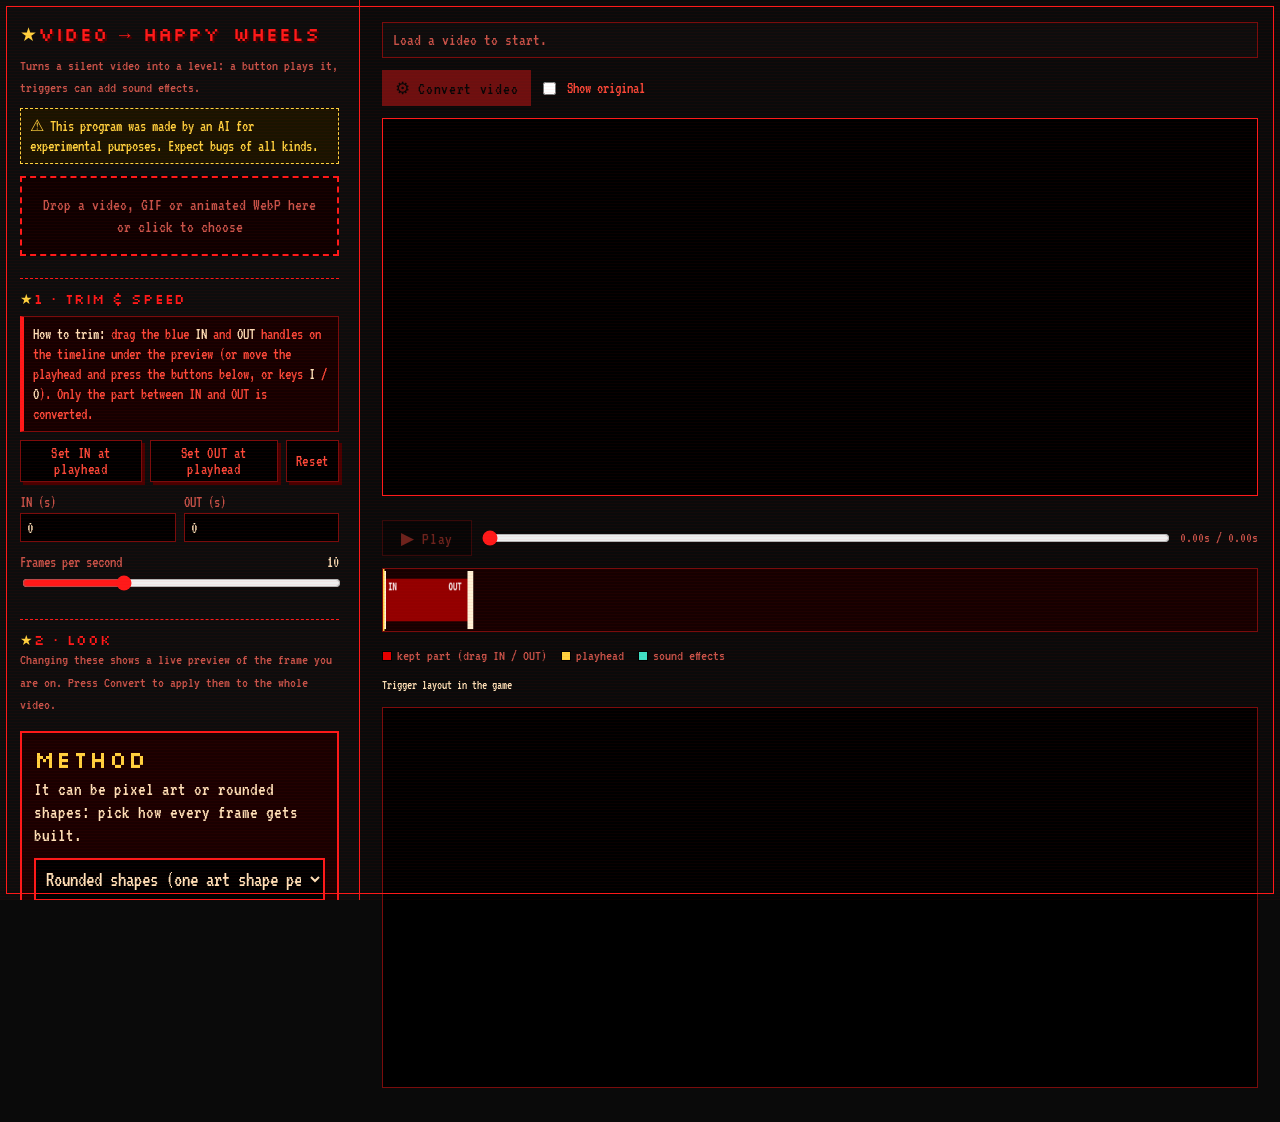
<file: video.html>
<!doctype html>
<html lang="en"><head><meta charset="utf-8"><meta name="viewport" content="width=device-width,initial-scale=1">
<title>Video Player for Happy Wheels</title>
<link rel="preconnect" href="https://fonts.googleapis.com"><link rel="preconnect" href="https://fonts.gstatic.com" crossorigin><link href="https://fonts.googleapis.com/css2?family=Silkscreen:wght@400;700&family=VT323&display=swap" rel="stylesheet">
<style>
:root{--bg:#0a0a0a;--pn:#0d0d0d;--tx:#ff4a3a;--mu:#c9544a;--ac:#ff1a1a;--bd:#7a0c0c;--hi:#ffe1b8;--yl:#ffd23f;--f:"VT323","Courier New",ui-monospace,monospace;--fh:"Silkscreen","VT323","Courier New",monospace}
*{box-sizing:border-box;border-radius:0}
::selection{background:var(--ac);color:#000}
*{scrollbar-width:thin;scrollbar-color:#b00 #120000}
::-webkit-scrollbar{width:12px;height:12px}::-webkit-scrollbar-track{background:#120000}::-webkit-scrollbar-thumb{background:#b00;border:2px solid #120000}
body::before{content:"";position:fixed;inset:6px;border:1px solid var(--ac);pointer-events:none;z-index:9998}
body::after{content:"";position:fixed;inset:0;pointer-events:none;z-index:9999;background:repeating-linear-gradient(0deg,rgba(255,0,0,.045) 0 1px,transparent 1px 3px)}
b,strong{font-weight:400;color:var(--hi)}
a{color:var(--yl)}a:hover{background:var(--yl);color:#000}
:focus-visible{outline:2px dashed var(--yl);outline-offset:2px}
input[type=range],input[type=checkbox],input[type=radio],progress{accent-color:var(--ac)}
select,input[type=number],input[type=text],input:not([type]),input[type=search],input[type=color]+x{font-family:var(--f);font-size:17px}
option{background:#000;color:var(--tx)}

body{margin:0;background:var(--bg);color:var(--tx);font:17px/1.3 var(--f);display:flex;min-height:100vh}
aside{width:360px;padding:22px 20px;background:var(--pn);border-right:1px solid var(--ac);overflow:auto;max-height:100vh;position:sticky;top:0}
main{flex:1;padding:22px;display:flex;flex-direction:column;gap:12px;min-width:0}
h1{font:400 19px/1.25 var(--fh);letter-spacing:.06em;margin:0 0 8px;color:var(--ac);text-shadow:2px 2px 0 #4a0000}
h1::before{content:"\2605 ";color:var(--yl);text-shadow:none}
h2{font:400 14px/1.2 var(--fh);margin:22px 0 0;padding-top:12px;border-top:1px dashed var(--ac);color:var(--ac);letter-spacing:.05em}
h2::before{content:"\2605 ";color:var(--yl)}
label{display:block;margin-top:10px;font-size:16px;color:var(--mu)}label b{float:right}
input[type=range]{width:100%}
select,input[type=number],input[type=text]{width:100%;background:#000;color:var(--hi);border:1px solid var(--bd);padding:5px 6px}
select:hover,input[type=number]:hover,input[type=text]:hover,textarea:hover{border-color:var(--ac)}
textarea{width:100%;height:60px;background:#000;color:var(--hi);border:1px solid var(--bd);padding:6px;font:15px/1.15 var(--f);resize:vertical}
.row{display:flex;gap:8px}.row>div{flex:1}
.chk{display:flex;align-items:center;gap:8px;margin-top:9px;font-size:16px}
button{background:var(--ac);color:#000;border:1px solid var(--ac);padding:7px 12px;font:400 17px var(--f);letter-spacing:.04em;cursor:pointer;width:100%;margin-top:10px;box-shadow:3px 3px 0 #4a0000}
button:hover:not(:disabled){background:#000;color:var(--ac)}
button:active:not(:disabled){transform:translate(2px,2px);box-shadow:1px 1px 0 #4a0000}
button.s{background:#000;color:var(--tx);border:1px solid var(--bd)}
button.s:hover:not(:disabled){background:var(--bd);color:var(--hi);border-color:var(--ac)}
button.sm{width:auto;margin:0;padding:4px 9px;font-size:16px}
button:disabled{opacity:.4;cursor:default;box-shadow:none}
small{color:var(--mu);font-size:15px;line-height:1.25}
.ai{margin-top:10px;padding:7px 9px;border:1px dashed var(--yl);background:#1a1400;color:var(--yl);font-size:16px;line-height:1.25}
.tip{margin-top:8px;padding:7px 9px;border:1px solid var(--bd);border-left:4px solid var(--ac);background:#160000;font-size:16px;line-height:1.25;color:var(--tx)}
#drop{border:2px dashed var(--ac);padding:16px 14px;text-align:center;color:var(--mu);cursor:pointer;margin-top:12px;background:#0f0000}
#drop:hover{background:#1c0000;color:var(--hi)}
#drop.on{border-style:solid;color:var(--hi);background:#220000}
#stats{font-size:17px;color:var(--mu);line-height:1.3;border:1px solid var(--bd);padding:6px 10px;background:var(--pn)}#stats b{color:var(--hi)}.warn{color:#ff8a8a}
#stage{display:flex;align-items:center;justify-content:center;background:#000;border:1px solid var(--ac);min-height:260px;padding:8px}
#stage canvas{max-width:100%;max-height:52vh}
.ctl{display:flex;gap:8px;align-items:center;flex-wrap:wrap}.ctl input[type=range]{flex:1;min-width:160px}
canvas.tl{width:100%;height:64px;background:#000;border:1px solid var(--bd);cursor:ew-resize;touch-action:none}
canvas.map{width:100%;background:#000;border:1px solid var(--bd)}
#sfPick{max-height:190px;overflow:auto;margin-top:6px;border:1px solid var(--bd);background:#000}
#sfPick div{display:flex;justify-content:space-between;gap:8px;padding:3px 8px;font-size:16px;cursor:pointer;border-bottom:1px dotted #4a0000}
#sfPick div:hover{background:#2a0000;color:var(--hi)}#sfPick div.on{background:var(--ac);color:#000}#sfPick div.on small{color:#000}#sfPick small{font-size:14px;color:var(--mu)}#sfPick .grp{position:sticky;top:0;background:#2a0000;color:var(--yl);font:400 11px var(--fh);letter-spacing:.05em;cursor:default;padding:5px 8px}#sfPick .grp:hover{background:#2a0000;color:var(--yl)}
#sfxList{display:flex;flex-direction:column;gap:5px;margin-top:8px;max-height:260px;overflow:auto}
#sfxList>div{display:grid;grid-template-columns:62px 1fr auto auto auto;gap:5px;align-items:center;background:#000;border:1px dotted var(--bd);padding:4px}
#sfxList input{padding:2px 5px;font-size:15px}
#sfxList small{font-size:14px}
.leg span{display:inline-block;margin-right:14px;font-size:15px;color:var(--mu)}.leg i{display:inline-block;width:10px;height:10px;margin-right:5px;vertical-align:-1px;border:1px solid #000}
progress{width:100%;height:12px;margin-top:8px;background:#200}
details>summary{color:var(--yl)}
@media(max-width:860px){body{flex-direction:column}aside{width:auto;max-height:none;position:static}}
@media(prefers-reduced-motion:reduce){button:active:not(:disabled){transform:none}}

</style></head><body>
<aside>
<h1>Video → Happy Wheels</h1>
<small>Turns a silent video into a level: a button plays it, triggers can add sound effects.</small>
<div class="ai">⚠ This program was made by an AI for experimental purposes. Expect bugs of all kinds.</div>
<div id="drop">Drop a video, GIF or animated WebP here<br>or click to choose</div>
<input id="file" type="file" accept="video/*,image/gif,image/webp,.gif,.webp" hidden>

<h2>1 · Trim &amp; speed</h2>
<div class="tip"><b>How to trim:</b> drag the blue <b>IN</b> and <b>OUT</b> handles on the timeline under the preview (or move the playhead and press the buttons below, or keys <b>I</b> / <b>O</b>). Only the part between IN and OUT is converted.</div>
<div class="row"><button id="setS" class="s sm" style="margin-top:8px">Set IN at playhead</button><button id="setE" class="s sm" style="margin-top:8px">Set OUT at playhead</button><button id="resetT" class="s sm" style="margin-top:8px">Reset</button></div>
<div class="row"><div><label>IN (s)</label><input id="ts" type="number" min="0" step="0.05" value="0"></div><div><label>OUT (s)</label><input id="te" type="number" min="0" step="0.05" value="0"></div></div>
<label>Frames per second <b id="vF"></b></label><input id="fps" type="range" min="1" max="30" value="10">
<small id="clipInfo"></small>

<h2>2 · Look</h2>
<small>Changing these shows a live preview of the frame you are on. Press Convert to apply them to the whole video.</small>
<div id="methodBox" style="margin:16px 0;padding:12px;border:2px solid var(--ac);background:#1a0000">
<div style="font:400 24px/1.2 var(--fh);color:var(--yl);letter-spacing:.06em">METHOD</div>
<div style="font-size:19px;line-height:1.2;color:var(--hi);margin:6px 0 10px">It can be pixel art or rounded shapes: pick how every frame gets built.</div>
<select id="method" style="font-size:21px;padding:8px 6px;border:2px solid var(--ac)"><option value="mono">Rounded shapes (one art shape per color)</option><option value="pixel">Pixel art (real pixels, one shape per color)</option></select></div>
<div id="pixOpts" style="display:none"><label>Size preset (pixels on the longest side)</label>
<select id="ppreset"><option value="">Custom</option><option value="16">16 px</option><option value="24">24 px</option><option value="32">32 px</option><option value="48">48 px</option><option value="64" selected>64 px</option><option value="96">96 px</option><option value="128">128 px</option><option value="192">192 px</option><option value="256">256 px</option></select>
<label>Pixels on the longest side <b id="vPR"></b></label><input id="pres" type="range" min="8" max="320" step="1" value="64">
<small>The other side follows the video proportions. This is the real number of pixels of every frame.</small>
<label>Resampling</label><select id="pSamp"><option value="avg">Average (smooth downscale)</option><option value="nearest">Nearest (sharp pixels)</option></select>
<div style="display:flex;gap:8px;align-items:center;margin-top:10px"><input id="pSplit" type="checkbox"><span>More than one shape per color</span></div>
<div id="pSplitOpts" style="display:none"><label>Max shapes per color <b id="vPS"></b></label><input id="pShapes" type="range" min="2" max="100" value="10"><small>Each separate region of a color becomes its own shape, largest first. The rest are merged into one extra shape. This uses more art per frame.</small></div></div>
<label>Colors <b id="vC"></b></label><input id="colors" type="range" min="2" max="16" value="8">
<div id="resOpts"><label>Analysis resolution (longest side) <b id="vR"></b></label><input id="res" type="range" min="48" max="320" step="8" value="128"></div>
<div id="budOpts"><label>Point budget per frame <b id="vB"></b></label><input id="budget" type="range" min="200" max="6000" step="100" value="1200"></div>
<div id="smOpts"><label>Edge smoothing <b id="vS"></b></label><input id="smooth" type="range" min="0" max="4" value="2"></div>
<div id="blurOpts"><label>Noise smoothing <b id="vN"></b></label><input id="blur" type="range" min="0" max="8" value="3"></div>
<label>Size in game (max width × height)</label>
<div class="row"><div><input id="vw" type="number" value="400"></div><div><input id="vh" type="number" value="225"></div></div>
<small>The camera shows about 640×360 (the video, the button and the floor must fit). Art used ≈ (colors − 1) × frames.</small>
<label>Background behind the video</label>
<select id="bgMode"><option value="shape" selected>One rectangle, placed first, not grouped</option><option value="none">None (the level background shows through)</option><option value="inside">A rectangle inside every frame (uses 1 extra art per frame)</option></select>
<small style="color:#ffb86b">The most common color of the video (usually the background, e.g. black) gets no art. If you want it painted, try the options above. If a rectangle ends up in front of the video in the game, go back to "None".</small>

<h2>3 · Playback</h2>
<label>Start</label>
<select id="startMode"><option value="button">Button (click it to play)</option><option value="loose">Loose trigger (you decide when it fires)</option></select>
<div id="looseOpts" style="display:none"><label>Loose trigger is activated by</label>
<select id="looseB"><option value="1">Player enters it</option><option value="6">Mouse click on it</option><option value="5">Another trigger only</option></select></div>
<label>When the video ends</label>
<select id="endMode"><option value="restart">Show a restart button</option><option value="none">Nothing (stay on last frame)</option><option value="loop">Loop forever</option></select>
<div class="chk"><input id="labels" type="checkbox" checked><span>Small text labels under the floor (frame chain / sound triggers)</span></div>
<div class="chk"><input id="floor" type="checkbox" checked><span>Add floor + spawn (new levels only)</span></div>

<h2>4 · Sound effects</h2>
<small>Move the playhead to a frame, click a sound to select it (it plays), then press Add. Each one becomes a sound trigger that fires at that frame. ⚠ Every sound ID was checked by hand in the game, but another game version could play a different sound: always listen to it after importing.</small>
<label>Sound</label>
<input id="sfind" type="text" placeholder="Search sounds (e.g. glass, thud, scream, wg voice)…">
<div id="sfPick"></div>
<div class="row"><button id="listen" class="s" disabled>▶ Listen</button><button id="addSfx">♪ Add at playhead</button></div>
<small id="sfNote"></small>
<div id="sfxList"></div>
<div class="chk"><input id="hear" type="checkbox" checked><span>Play the sounds during the preview</span></div>


<h2>5 · Level &amp; position</h2>
<label>Current level (optional) <b id="lvS"></b></label>
<textarea id="lvl" placeholder="Paste your level data here and the video is added to it"></textarea>
<div class="row"><div><label>Video x (left)</label><input id="px" type="number" value="300"></div><div><label>Video y (top)</label><input id="py" type="number" value="4600"></div></div>

<details style="margin-top:12px;font-size:13px;color:var(--mu)"><summary style="cursor:pointer">Advanced options</summary>
<div class="row"><div><label>"Click" trigger value</label><input id="bClick" type="number" value="6"></div><div><label>"Trigger-only" value</label><input id="bTrig" type="number" value="5"></div></div>
<div class="row"><div><label>Chain repeat type</label><input id="rChain" type="number" value="2"></div><div><label>Button repeat type</label><input id="rBtn" type="number" value="2"></div></div>
<div class="row"><div><label>"Change opacity" action</label><input id="opa" type="number" value="1"></div><div><label>"Activate" action</label><input id="tra" type="number" value="0"></div></div>
<label>"Deactivate" action (optional)</label><input id="dea" type="number" placeholder="empty = off">
<small>If you know the action number that turns a trigger off, put it here: the play button then cannot be clicked again while the video plays.</small>
<label>Sound ID offset</label><input id="sOff" type="number" value="0"><small>Only if sounds play shifted by one in the game.</small>
<div class="row"><div><label>Sound trigger type (t)</label><input id="sndT" type="number" value="2"></div><div><label>Sound volume (v)</label><input id="sndV" type="number" step="0.1" value="1"></div></div>
<div class="row"><div><label>Button width</label><input id="bw" type="number" value="120"></div><div><label>Button height</label><input id="bh" type="number" value="50"></div></div>
<div class="row"><div><label>Loose zone width</label><input id="lw" type="number" value="100"></div><div><label>Loose zone height</label><input id="lh" type="number" value="100"></div></div>
</details>
<button id="copy">Copy level data</button>
<button id="dl" class="s">Download .txt</button>
</aside>
<main>
<div id="stats">Load a video to start.</div>
<div class="ctl"><button id="conv" style="width:auto;margin:0" disabled>⚙ Convert video</button><button id="cancel" class="s" style="width:auto;margin:0;display:none">Cancel</button>
<div class="chk" style="margin:0"><input id="orig" type="checkbox"><span>Show original</span></div><small id="stale"></small></div>
<progress id="prog" value="0" max="1" style="display:none"></progress>
<div id="stage"><canvas id="cv" width="640" height="360"></canvas></div>
<small id="liveNote"></small>
<div class="ctl"><button id="play" class="s" style="width:90px;margin:0" disabled>▶ Play</button><input id="scrub" type="range" min="0" max="1000" value="0"><small id="tl"></small></div>
<canvas id="tline" class="tl" width="1200" height="64"></canvas>
<div class="leg"><span><i style="background:#e60000"></i>kept part (drag IN / OUT)</span><span><i style="background:#ffd23f"></i>playhead</span><span><i style="background:#3fe0c5"></i>sound effects</span></div>
<b style="font-size:13px">Trigger layout in the game</b>
<canvas id="map" class="map" width="1200" height="520"></canvas>
<div class="leg" id="mapLeg"></div>
</main>
<script>
/* HWCore: imagen -> level data de Happy Wheels (formas de arte sh t="4").
   Presupuesto = cantidad de formas de arte (el contador del juego cuenta 1 por forma). */
const HWCore = (function () {
  'use strict';

  function rng(seed) {
    let a = seed | 0;
    return function () {
      a = (a + 0x6D2B79F5) | 0;
      let t = Math.imul(a ^ (a >>> 15), 1 | a);
      t = (t + Math.imul(t ^ (t >>> 7), 61 | t)) ^ t;
      return ((t ^ (t >>> 14)) >>> 0) / 4294967296;
    };
  }

  // ---------- suavizado que respeta bordes ----------
  function bilateral(src, w, h, blur) {
    if (blur <= 0) return src;
    const r = Math.min(4, Math.max(1, Math.round(blur)));
    const sc2 = 2 * Math.pow(blur * 12, 2), ss2 = 2 * r * r * 0.5;
    const out = new Uint8ClampedArray(src.length);
    const wsp = new Float32Array((2 * r + 1) * (2 * r + 1));
    for (let dy = -r; dy <= r; dy++) for (let dx = -r; dx <= r; dx++)
      wsp[(dy + r) * (2 * r + 1) + dx + r] = Math.exp(-(dx * dx + dy * dy) / ss2);
    for (let y = 0; y < h; y++) for (let x = 0; x < w; x++) {
      const i = (y * w + x) * 4, R = src[i], G = src[i + 1], B = src[i + 2];
      let sr = 0, sg = 0, sb = 0, sw = 0;
      for (let dy = -r; dy <= r; dy++) {
        const yy = y + dy; if (yy < 0 || yy >= h) continue;
        for (let dx = -r; dx <= r; dx++) {
          const xx = x + dx; if (xx < 0 || xx >= w) continue;
          const j = (yy * w + xx) * 4;
          const dr = src[j] - R, dg = src[j + 1] - G, db = src[j + 2] - B;
          const k = wsp[(dy + r) * (2 * r + 1) + dx + r] * Math.exp(-(dr * dr + dg * dg + db * db) / sc2);
          sr += src[j] * k; sg += src[j + 1] * k; sb += src[j + 2] * k; sw += k;
        }
      }
      out[i] = sr / sw; out[i + 1] = sg / sw; out[i + 2] = sb / sw; out[i + 3] = 255;
    }
    return out;
  }

  // ---------- k-means ----------
  function quantize(rgba, w, h, K, blur, seed) {
    const src = bilateral(rgba, w, h, blur);
    const n = w * h, rand = rng(seed || 1);
    const step = Math.max(1, Math.floor(n / 30000));
    const S = []; for (let p = 0; p < n; p += step) S.push(p);
    const m = S.length;
    const cen = new Float64Array(K * 3);
    const d2 = new Float64Array(m).fill(Infinity);
    let first = S[Math.floor(rand() * m)];
    for (let k = 0; k < K; k++) {
      let pick = first;
      if (k > 0) {
        let tot = 0; for (let s = 0; s < m; s++) tot += d2[s];
        let r = rand() * tot, s = 0;
        for (; s < m - 1; s++) { r -= d2[s]; if (r <= 0) break; }
        pick = S[s];
      }
      for (let c = 0; c < 3; c++) cen[k * 3 + c] = src[pick * 4 + c];
      for (let s = 0; s < m; s++) {
        const p = S[s] * 4, a = src[p] - cen[k * 3], b = src[p + 1] - cen[k * 3 + 1], c = src[p + 2] - cen[k * 3 + 2];
        const d = a * a + b * b + c * c; if (d < d2[s]) d2[s] = d;
      }
    }
    const assign = (p) => {
      let best = 0, bd = Infinity;
      for (let k = 0; k < K; k++) {
        const a = src[p * 4] - cen[k * 3], b = src[p * 4 + 1] - cen[k * 3 + 1], c = src[p * 4 + 2] - cen[k * 3 + 2];
        const d = a * a + b * b + c * c; if (d < bd) { bd = d; best = k; }
      }
      return best;
    };
    for (let it = 0; it < 14; it++) {
      const sum = new Float64Array(K * 3), cnt = new Float64Array(K);
      for (let s = 0; s < m; s++) {
        const p = S[s], k = assign(p);
        sum[k * 3] += src[p * 4]; sum[k * 3 + 1] += src[p * 4 + 1]; sum[k * 3 + 2] += src[p * 4 + 2]; cnt[k]++;
      }
      for (let k = 0; k < K; k++) if (cnt[k] > 0) for (let c = 0; c < 3; c++) cen[k * 3 + c] = sum[k * 3 + c] / cnt[k];
    }
    const lab = new Uint8Array(n), cnt = new Float64Array(K);
    for (let p = 0; p < n; p++) { lab[p] = assign(p); cnt[lab[p]]++; }
    const order = Array.from({ length: K }, (_, i) => i).sort((a, b) => cnt[b] - cnt[a]);
    const remap = new Uint8Array(K); order.forEach((o, i) => (remap[o] = i));
    for (let p = 0; p < n; p++) lab[p] = remap[lab[p]];
    const pal = order.map((o) => [0, 1, 2].map((c) => Math.max(0, Math.min(255, Math.round(cen[o * 3 + c])))));
    return { labels: lab, pal };
  }

  // ---------- componentes conexas (4-conectividad) ----------
  function components(labels, w, h) {
    const n = w * h, id = new Int32Array(n).fill(-1), st = new Int32Array(n);
    const C = { id, lab: [], area: [], x0: [], y0: [], x1: [], y1: [] };
    let cnt = 0;
    for (let s = 0; s < n; s++) {
      if (id[s] >= 0) continue;
      const L = labels[s]; let sp = 0; st[sp++] = s; id[s] = cnt;
      let a = 0, mnx = w, mny = h, mxx = -1, mxy = -1;
      while (sp) {
        const p = st[--sp]; a++;
        const x = p % w, y = (p / w) | 0;
        if (x < mnx) mnx = x; if (x > mxx) mxx = x; if (y < mny) mny = y; if (y > mxy) mxy = y;
        if (x > 0 && id[p - 1] < 0 && labels[p - 1] === L) { id[p - 1] = cnt; st[sp++] = p - 1; }
        if (x < w - 1 && id[p + 1] < 0 && labels[p + 1] === L) { id[p + 1] = cnt; st[sp++] = p + 1; }
        if (y > 0 && id[p - w] < 0 && labels[p - w] === L) { id[p - w] = cnt; st[sp++] = p - w; }
        if (y < h - 1 && id[p + w] < 0 && labels[p + w] === L) { id[p + w] = cnt; st[sp++] = p + w; }
      }
      C.lab.push(L); C.area.push(a); C.x0.push(mnx); C.y0.push(mny); C.x1.push(mxx); C.y1.push(mxy);
      cnt++;
    }
    C.cnt = cnt;
    return C;
  }

  // reasigna componentes chicas al color vecino mas cercano
  function cleanSmall(labels, w, h, minA) {
    const n = w * h, C = components(labels, w, h);
    const small = new Uint8Array(n); let any = 0, all = 1;
    for (let p = 0; p < n; p++) { small[p] = C.area[C.id[p]] < minA ? 1 : 0; if (small[p]) any = 1; else all = 0; }
    if (!any || all) return labels;
    const out = labels.slice(), vis = new Uint8Array(n), q = new Int32Array(n);
    let qh = 0, qt = 0;
    for (let p = 0; p < n; p++) if (!small[p]) { vis[p] = 1; q[qt++] = p; }
    while (qh < qt) {
      const p = q[qh++], x = p % w, y = (p / w) | 0, L = out[p];
      const nb = [x > 0 ? p - 1 : -1, x < w - 1 ? p + 1 : -1, y > 0 ? p - w : -1, y < h - 1 ? p + w : -1];
      for (const t of nb) if (t >= 0 && !vis[t]) { vis[t] = 1; out[t] = L; q[qt++] = t; }
    }
    return out;
  }

  // ---------- contorno exterior (huecos rellenos) de una componente dilatada 1px ----------
  const DX = [1, 0, -1, 0], DY = [0, 1, 0, -1];
  function contour(C, i, w, h) {
    const bx0 = C.x0[i] - 2, by0 = C.y0[i] - 2;
    const bw = C.x1[i] - C.x0[i] + 5, bh = C.y1[i] - C.y0[i] + 5;
    const m = new Uint8Array(bw * bh), d = new Uint8Array(bw * bh);
    for (let y = C.y0[i]; y <= C.y1[i]; y++) for (let x = C.x0[i]; x <= C.x1[i]; x++)
      if (C.id[y * w + x] === i) m[(y - by0) * bw + (x - bx0)] = 1;
    for (let y = 1; y < bh - 1; y++) for (let x = 1; x < bw - 1; x++) {
      const gx = bx0 + x, gy = by0 + y;
      if (gx < 0 || gx >= w || gy < 0 || gy >= h) continue; // no salir de la imagen
      const o = y * bw + x;
      if (m[o] || m[o - 1] || m[o + 1] || m[o - bw] || m[o + bw] || m[o - bw - 1] || m[o - bw + 1] || m[o + bw - 1] || m[o + bw + 1]) d[o] = 1;
    }
    const W1 = bw + 1, head = new Int32Array(W1 * (bh + 1)).fill(-1);
    const ex = [], ey = [], ed = [], nx = [];
    const add = (vx, vy, dir) => { const k = vy * W1 + vx; ex.push(vx); ey.push(vy); ed.push(dir); nx.push(head[k]); head[k] = ex.length - 1; };
    for (let y = 1; y < bh - 1; y++) for (let x = 1; x < bw - 1; x++) {
      const o = y * bw + x; if (!d[o]) continue;
      if (!d[o - bw]) add(x, y, 0);
      if (!d[o + 1]) add(x + 1, y, 1);
      if (!d[o + bw]) add(x + 1, y + 1, 2);
      if (!d[o - 1]) add(x, y + 1, 3);
    }
    const used = new Uint8Array(ex.length);
    let best = null, bestA = 0;
    for (let s = 0; s < ex.length; s++) {
      if (used[s]) continue;
      const pts = []; let e = s, pd = -1, guard = 0;
      while (e >= 0 && !used[e] && guard++ < 5e6) {
        used[e] = 1;
        if (ed[e] !== pd) pts.push([bx0 + ex[e], by0 + ey[e]]);
        pd = ed[e];
        const vx = ex[e] + DX[pd], vy = ey[e] + DY[pd];
        let nxt = -1, bestRank = 9;
        for (let c = head[vy * W1 + vx]; c >= 0; c = nx[c]) {
          if (used[c]) continue;
          const rank = ed[c] === (pd + 3) % 4 ? 0 : ed[c] === pd ? 1 : 2; // preferir giro a la izquierda
          if (rank < bestRank) { bestRank = rank; nxt = c; }
        }
        e = nxt;
      }
      let a = 0;
      for (let k = 0; k < pts.length; k++) { const p = pts[k], q = pts[(k + 1) % pts.length]; a += p[0] * q[1] - q[0] * p[1]; }
      a = Math.abs(a) / 2;
      if (a > bestA) { bestA = a; best = pts; }
    }
    return best ? { pts: best, area: bestA } : null;
  }

  // ---------- Douglas-Peucker cerrado ----------
  function dpOpen(Q, eps) {
    const m = Q.length, keep = new Uint8Array(m); keep[0] = keep[m - 1] = 1;
    const st = [[0, m - 1]];
    while (st.length) {
      const [lo, hi] = st.pop(); if (hi - lo < 2) continue;
      const ax = Q[lo][0], ay = Q[lo][1], bx = Q[hi][0], by = Q[hi][1];
      const dx = bx - ax, dy = by - ay, L = Math.hypot(dx, dy);
      let md = -1, mi = -1;
      for (let k = lo + 1; k < hi; k++) {
        const d = L === 0 ? Math.hypot(Q[k][0] - ax, Q[k][1] - ay) : Math.abs(dx * (ay - Q[k][1]) - (ax - Q[k][0]) * dy) / L;
        if (d > md) { md = d; mi = k; }
      }
      if (md > eps) { keep[mi] = 1; st.push([lo, mi], [mi, hi]); }
    }
    const out = []; for (let k = 0; k < m; k++) if (keep[k]) out.push(Q[k]);
    return out;
  }
  function simplifyClosed(P, eps, maxPts) {
    let e = eps;
    for (let tries = 0; tries < 40; tries++) {
      let b = 0, bd = -1;
      for (let k = 1; k < P.length; k++) { const d = Math.hypot(P[k][0] - P[0][0], P[k][1] - P[0][1]); if (d > bd) { bd = d; b = k; } }
      if (b === 0) return P.slice(0, 3);
      const c1 = dpOpen(P.slice(0, b + 1), e), c2 = dpOpen(P.slice(b).concat([P[0]]), e);
      const out = c1.concat(c2.slice(1, -1));
      if (out.length <= maxPts) return out;
      e *= 1.3;
    }
    return P.slice(0, maxPts);
  }

  // ---------- construccion ----------
  function pointInPoly(x, y, P) {
    let ins = false;
    for (let i = 0, j = P.length - 1; i < P.length; j = i++) {
      const xi = P[i][0], yi = P[i][1], xj = P[j][0], yj = P[j][1];
      if ((yi > y) !== (yj > y) && x < ((xj - xi) * (y - yi)) / (yj - yi) + xi) ins = !ins;
    }
    return ins;
  }

  function build(labels, w, h, eps, maxPts) {
    const C = components(labels, w, h), polys = [];
    for (let i = 0; i < C.cnt; i++) {
      const c = contour(C, i, w, h); if (!c) continue;
      const pts = simplifyClosed(c.pts, eps, maxPts);
      if (pts.length < 3) continue;
      polys.push({ c: C.lab[i], comp: i, pts, area: c.area });
    }
    polys.sort((a, b) => b.area - a.area);
    // componentes del color base que ya cubre el rectangulo de fondo
    const interior = new Int32Array(C.cnt).fill(-1);
    for (let y = 1; y < h - 1; y++) for (let x = 1; x < w - 1; x++) {
      const p = y * w + x, k = C.id[p];
      if (C.lab[k] !== 0 || interior[k] >= 0) continue;
      if (C.id[p - 1] === k && C.id[p + 1] === k && C.id[p - w] === k && C.id[p + w] === k &&
          C.id[p - w - 1] === k && C.id[p - w + 1] === k && C.id[p + w - 1] === k && C.id[p + w + 1] === k) interior[k] = p;
    }
    const others = polys.filter((p) => p.c !== 0);
    const bb = others.map((p) => { let a = 1e9, b = 1e9, c = -1, d = -1; for (const q of p.pts) { if (q[0] < a) a = q[0]; if (q[0] > c) c = q[0]; if (q[1] < b) b = q[1]; if (q[1] > d) d = q[1]; } return [a, b, c, d]; });
    return polys.filter((p) => {
      if (p.c !== 0) return true;
      const ip = interior[p.comp]; if (ip < 0) return true;
      const px = (ip % w) + 0.5, py = ((ip / w) | 0) + 0.5;
      for (let k = 0; k < others.length; k++) {
        const b = bb[k]; if (px < b[0] || px > b[2] || py < b[1] || py > b[3]) continue;
        if (pointInPoly(px, py, others[k].pts)) return true;
      }
      return false;
    });
  }

  // biseccion del detalle para quedar <= target formas de arte
  function fit(labels0, w, h, target, maxPts) {
    const run = (t) => build(cleanSmall(labels0, w, h, 3 + (1 - t) * 100), w, h, 0.6 + (1 - t) * 1.2, maxPts);
    let best = run(0), bt = 0;
    if (best.length + 1 > target) return { polys: best, t: 0, ok: false };
    let lo = 0, hi = 1;
    const top = run(1);
    if (top.length + 1 <= target) return { polys: top, t: 1, ok: true };
    for (let k = 0; k < 8; k++) {
      const mid = (lo + hi) / 2, r = run(mid);
      if (r.length + 1 <= target) { best = r; bt = mid; lo = mid; } else hi = mid;
    }
    return { polys: best, t: bt, ok: true };
  }

  // ---------- salida XML ----------
  const pack = (c) => (c[0] << 16) | (c[1] << 8) | c[2];
  const r1 = (v) => Math.round(v * 10) / 10;
  function artXml(P, color, id, ox, oy) {
    let mnx = 1e12, mny = 1e12, mxx = -1e12, mxy = -1e12;
    const Q = P.map((p) => [r1(p[0]), r1(p[1])]);
    for (const q of Q) { mnx = Math.min(mnx, q[0]); mxx = Math.max(mxx, q[0]); mny = Math.min(mny, q[1]); mxy = Math.max(mxy, q[1]); }
    const cx = (mnx + mxx) / 2, cy = (mny + mxy) / 2;
    const vs = Q.map((q, i) => `v${i}="${r1(q[0] - cx)}_${r1(q[1] - cy)}"`).join(' ');
    return `<sh t="4" i="f" p0="${r1(ox + cx)}" p1="${r1(oy + cy)}" p2="${Math.max(2, Math.round(mxx - mnx))}" p3="${Math.max(2, Math.round(mxy - mny))}" p4="0" p5="f" p6="f" p7="1" p8="${color}" p9="-1" p10="100" p11="1"><v f="t" id="${id}" n="${Q.length}" ${vs}/></sh>`;
  }

  /* rgba: imagen YA reducida a w x h. o: {colors,target,blur,maxPts,viewW,viewH,x,y,idBase} */
  function convert(rgba, w, h, o) {
    const { labels, pal } = quantize(rgba, w, h, o.colors, o.blur, 1);
    const { polys, t, ok } = fit(labels, w, h, o.target, o.maxPts);
    const unit = Math.min(o.viewW / w, o.viewH / h), base = o.idBase || 0;
    const S = (pts) => pts.map((p) => [p[0] * unit, p[1] * unit]);
    const fw = w * unit, fh = h * unit;
    // si hay celda (cellW/cellH) la imagen se centra dentro de ella
    const X = o.x + (o.cellW ? (o.cellW - fw) / 2 : 0), Y = o.y + (o.cellH ? (o.cellH - fh) / 2 : 0);
    const shapes = [artXml(S([[0, 0], [w, 0], [w, h], [0, h]]), pack(pal[0]), base, X, Y)];
    polys.forEach((p, i) => shapes.push(artXml(S(p.pts), pack(pal[p.c]), base + i + 1, X, Y)));
    const gx = r1(X + fw / 2), gy = r1(Y + fh / 2);
    const group = `<g x="${gx}" y="${gy}" r="0" ox="${-gx}" oy="${-gy}" s="f" f="f" o="100" im="f" fr="f">\n${shapes.join('\n')}\n</g>`;
    const xml = `<levelXML>\n<info v="2.01" rv="1.99.2" x="${Math.max(50, Math.round(o.x - 150))}" y="${Math.round(o.y + fh + 100)}" c="1" f="f" h="f" bg="0" bgc="16777215" e="1"/>\n<groups>\n${group}\n</groups>\n</levelXML>\n`;
    return { xml, group, X, Y, polys, pal, w, h, t, ok, count: shapes.length, points: polys.reduce((a, p) => a + p.pts.length, 4), fw: Math.round(fw), fh: Math.round(fh), unit };
  }

  // ======================================================================
  // METHOD B: ONE ART SHAPE PER COLOR.
  // Every region of the same color (islands and holes included) becomes ONE polygon.
  // Separate loops are joined with zero-width bridges (the same edge walked out and back),
  // so the bridge has no area and cannot be seen. Art counter cost = number of colors.
  // ======================================================================
  function rgb2lab(r, g, b) {
    const f = (v) => { v /= 255; return v <= 0.04045 ? v / 12.92 : Math.pow((v + 0.055) / 1.055, 2.4); };
    const R = f(r), G = f(g), B = f(b);
    const X = (R * 0.4124564 + G * 0.3575761 + B * 0.1804375) / 0.95047, Y = R * 0.2126729 + G * 0.7151522 + B * 0.072175, Z = (B * 0.9503041 + G * 0.119192 + R * 0.0193339) / 1.08883;
    const t = (v) => (v > 0.008856 ? Math.cbrt(v) : 7.787 * v + 16 / 116), fx = t(X), fy = t(Y), fz = t(Z);
    return [116 * fy - 16, 500 * (fx - fy), 200 * (fy - fz)];
  }
  // k-means in Lab (perceptual). Returns labels sorted by frequency (0 = most common) and RGB palette.
  function quantizeLab(rgba, w, h, K, blur, seed) {
    const src = bilateral(rgba, w, h, blur), n = w * h, rand = rng(seed || 1);
    const lab = new Float32Array(n * 3);
    for (let p = 0; p < n; p++) { const L = rgb2lab(src[p * 4], src[p * 4 + 1], src[p * 4 + 2]); lab[p * 3] = L[0]; lab[p * 3 + 1] = L[1]; lab[p * 3 + 2] = L[2]; }
    const step = Math.max(1, Math.floor(n / 30000)), S = []; for (let p = 0; p < n; p += step) S.push(p);
    const m = S.length; K = Math.max(1, Math.min(K, m));
    const cen = new Float64Array(K * 3), d2 = new Float64Array(m).fill(Infinity);
    for (let k = 0; k < K; k++) {
      let pick = S[Math.floor(rand() * m)];
      if (k > 0) { let tot = 0; for (let s = 0; s < m; s++) tot += d2[s]; if (tot > 0) { let r = rand() * tot, s = 0; for (; s < m - 1; s++) { r -= d2[s]; if (r <= 0) break; } pick = S[s]; } }
      for (let c = 0; c < 3; c++) cen[k * 3 + c] = lab[pick * 3 + c];
      for (let s = 0; s < m; s++) { const p = S[s] * 3, a = lab[p] - cen[k * 3], b = lab[p + 1] - cen[k * 3 + 1], c = lab[p + 2] - cen[k * 3 + 2], d = a * a + b * b + c * c; if (d < d2[s]) d2[s] = d; }
    }
    const assign = (p) => { let best = 0, bd = Infinity; for (let k = 0; k < K; k++) { const a = lab[p * 3] - cen[k * 3], b = lab[p * 3 + 1] - cen[k * 3 + 1], c = lab[p * 3 + 2] - cen[k * 3 + 2], d = a * a + b * b + c * c; if (d < bd) { bd = d; best = k; } } return best; };
    for (let it = 0; it < 12; it++) {
      const sum = new Float64Array(K * 3), cnt = new Float64Array(K);
      for (let s = 0; s < m; s++) { const p = S[s], k = assign(p); sum[k * 3] += lab[p * 3]; sum[k * 3 + 1] += lab[p * 3 + 1]; sum[k * 3 + 2] += lab[p * 3 + 2]; cnt[k]++; }
      for (let k = 0; k < K; k++) if (cnt[k] > 0) for (let c = 0; c < 3; c++) cen[k * 3 + c] = sum[k * 3 + c] / cnt[k];
    }
    const lb = new Uint8Array(n), cnt = new Float64Array(K), rs = new Float64Array(K * 3);
    for (let p = 0; p < n; p++) { const k = assign(p); lb[p] = k; cnt[k]++; rs[k * 3] += src[p * 4]; rs[k * 3 + 1] += src[p * 4 + 1]; rs[k * 3 + 2] += src[p * 4 + 2]; }
    const order = Array.from({ length: K }, (_, i) => i).filter((i) => cnt[i] > 0).sort((a, b) => cnt[b] - cnt[a]);
    const remap = new Int16Array(K).fill(-1); order.forEach((o, i) => (remap[o] = i));
    for (let p = 0; p < n; p++) lb[p] = remap[lb[p]];
    return { labels: lb, pal: order.map((o) => [0, 1, 2].map((c) => clamp255(rs[o * 3 + c] / cnt[o]))) };
  }
  const clamp255 = (v) => Math.max(0, Math.min(255, Math.round(v)));

  function dilate(mask, w, h) { // 3x3 binary dilation
    const t = new Uint8Array(w * h), o = new Uint8Array(w * h);
    for (let y = 0; y < h; y++) for (let x = 0; x < w; x++) { const p = y * w + x; t[p] = mask[p] | (x > 0 ? mask[p - 1] : 0) | (x < w - 1 ? mask[p + 1] : 0); }
    for (let y = 0; y < h; y++) for (let x = 0; x < w; x++) { const p = y * w + x; o[p] = t[p] | (y > 0 ? t[p - w] : 0) | (y < h - 1 ? t[p + w] : 0); }
    return o;
  }
  // all boundary loops of a mask (outer loops and hole loops), every lattice vertex kept
  function traceLoops(mask, w, h) {
    const W1 = w + 1, head = new Int32Array(W1 * (h + 1)).fill(-1), ex = [], ey = [], ed = [], nx = [];
    const add = (vx, vy, d) => { const k = vy * W1 + vx; ex.push(vx); ey.push(vy); ed.push(d); nx.push(head[k]); head[k] = ex.length - 1; };
    for (let y = 0; y < h; y++) for (let x = 0; x < w; x++) {
      if (!mask[y * w + x]) continue;
      if (y === 0 || !mask[(y - 1) * w + x]) add(x, y, 0);
      if (x === w - 1 || !mask[y * w + x + 1]) add(x + 1, y, 1);
      if (y === h - 1 || !mask[(y + 1) * w + x]) add(x + 1, y + 1, 2);
      if (x === 0 || !mask[y * w + x - 1]) add(x, y + 1, 3);
    }
    const used = new Uint8Array(ex.length), loops = [];
    for (let s = 0; s < ex.length; s++) {
      if (used[s]) continue;
      const pts = []; let e = s, guard = 0;
      while (e >= 0 && !used[e] && guard++ < 1e7) {
        used[e] = 1; pts.push([ex[e], ey[e]]);
        const pd = ed[e], vx = ex[e] + DX[pd], vy = ey[e] + DY[pd];
        let nxt = -1, bestRank = 9;
        for (let c = head[vy * W1 + vx]; c >= 0; c = nx[c]) {
          if (used[c]) continue;
          const rank = ed[c] === (pd + 3) % 4 ? 0 : ed[c] === pd ? 1 : 2; // prefer left turn: diagonal pixels stay separate loops
          if (rank < bestRank) { bestRank = rank; nxt = c; }
        }
        e = nxt;
      }
      if (pts.length >= 4) loops.push(pts);
    }
    return loops;
  }
  function smoothLoop(P, it) {
    for (let t = 0; t < it; t++) {
      const n = P.length; if (n < 5) break; const Q = new Array(n);
      for (let i = 0; i < n; i++) { const a = P[(i + n - 1) % n], b = P[i], c = P[(i + 1) % n]; Q[i] = [(a[0] + 2 * b[0] + c[0]) / 4, (a[1] + 2 * b[1] + c[1]) / 4]; }
      P = Q;
    }
    return P;
  }
  const loopArea = (P) => { let a = 0; for (let i = 0; i < P.length; i++) { const p = P[i], q = P[(i + 1) % P.length]; a += p[0] * q[1] - q[0] * p[1]; } return a / 2; };

  // join loops into ONE polygon with zero-width bridges (nearest vertex among already joined loops)
  function joinLoops(loops) {
    if (loops.length === 1) return loops[0].slice();
    loops = loops.slice().sort((a, b) => Math.abs(loopArea(b)) - Math.abs(loopArea(a)));
    let tot = 0; loops.forEach((L) => (tot += L.length));
    const cell = Math.max(4, Math.sqrt((w_h_guess(loops)) / Math.max(50, tot)) * 3);
    const grid = new Map(), key = (cx, cy) => cx * 100003 + cy;
    const put = (li, vi) => { const p = loops[li][vi], k = key(Math.floor(p[0] / cell), Math.floor(p[1] / cell)); let a = grid.get(k); if (!a) grid.set(k, (a = [])); a.push(li, vi); };
    const attach = loops.map(() => new Map());
    const addLoop = (li) => { for (let vi = 0; vi < loops[li].length; vi++) put(li, vi); };
    addLoop(0);
    for (let li = 1; li < loops.length; li++) {
      const q = loops[li][0], qx = Math.floor(q[0] / cell), qy = Math.floor(q[1] / cell);
      let best = Infinity, bl = -1, bv = -1;
      for (let r = 0; r < 4000; r++) {
        for (let dx = -r; dx <= r; dx++) for (let dy = -r; dy <= r; dy++) {
          if (Math.max(Math.abs(dx), Math.abs(dy)) !== r) continue;
          const a = grid.get(key(qx + dx, qy + dy)); if (!a) continue;
          for (let i = 0; i < a.length; i += 2) { const p = loops[a[i]][a[i + 1]], d = (p[0] - q[0]) ** 2 + (p[1] - q[1]) ** 2; if (d < best) { best = d; bl = a[i]; bv = a[i + 1]; } }
        }
        if (bl >= 0 && r * cell > Math.sqrt(best)) break;
      }
      let list = attach[bl].get(bv); if (!list) attach[bl].set(bv, (list = []));
      list.push(li); addLoop(li);
    }
    const out = [];
    const emit = (li, start) => {
      const L = loops[li], n = L.length;
      for (let k = 0; k < n; k++) {
        const idx = (start + k) % n; out.push(L[idx]);
        const ch = attach[li].get(idx);
        if (ch) for (const c of ch) { emit(c, 0); out.push(loops[c][0]); out.push(L[idx]); }
      }
    };
    emit(0, 0);
    return out;
  }
  function w_h_guess(loops) { let mx = 0, my = 0; for (const L of loops) for (const p of L) { if (p[0] > mx) mx = p[0]; if (p[1] > my) my = p[1]; } return mx * my; }

  function buildMono(labels, w, h, eps, smooth, K) {
    const shapes = [];
    for (let c = 1; c < K; c++) {
      const mask = new Uint8Array(w * h); let any = 0;
      for (let p = 0; p < w * h; p++) if (labels[p] === c) { mask[p] = 1; any = 1; }
      if (!any) continue;
      const loops = [];
      for (const L of traceLoops(dilate(mask, w, h), w, h)) {
        const P = simplifyClosed(smoothLoop(L, smooth), eps, 1e9);
        if (P.length >= 3 && Math.abs(loopArea(P)) > 0.3) loops.push(P);
      }
      if (loops.length) shapes.push({ c, pts: joinLoops(loops), loops: loops.length });
    }
    return shapes;
  }
  const monoPoints = (shapes) => 4 + shapes.reduce((a, s) => a + s.pts.length, 0);

  // bisection of detail so that total points <= budget
  function fitMono(labels0, w, h, budget, smooth, K) {
    const run = (t) => buildMono(cleanSmall(labels0, w, h, 2 + (1 - t) * 60), w, h, 0.4 + (1 - t) * 2.2, smooth, K);
    let best = run(0), bt = 0;
    if (monoPoints(best) > budget) return { shapes: best, t: 0, ok: false };
    const top = run(1);
    if (monoPoints(top) <= budget) return { shapes: top, t: 1, ok: true };
    let lo = 0, hi = 1;
    for (let k = 0; k < 8; k++) { const mid = (lo + hi) / 2, r = run(mid); if (monoPoints(r) <= budget) { best = r; bt = mid; lo = mid; } else hi = mid; }
    return { shapes: best, t: bt, ok: true };
  }

  /* o: {colors,pointBudget,blur,smooth,viewW,viewH,cellW,cellH,x,y,idBase} */
  function convertMono(rgba, w, h, o) {
    const { labels, pal } = quantizeLab(rgba, w, h, o.colors, o.blur, 1), K = pal.length;
    const { shapes, t, ok } = fitMono(labels, w, h, o.pointBudget, o.smooth, K);
    const unit = Math.min(o.viewW / w, o.viewH / h), base = o.idBase || 0, fw = w * unit, fh = h * unit;
    const X = o.x + (o.cellW ? (o.cellW - fw) / 2 : 0), Y = o.y + (o.cellH ? (o.cellH - fh) / 2 : 0);
    const S = (pts) => pts.map((p) => [p[0] * unit, p[1] * unit]);   // same array objects -> bridge vertices stay identical
    const xs = [artXml(S([[0, 0], [w, 0], [w, h], [0, h]]), pack(pal[0]), base, X, Y)];
    shapes.forEach((s, i) => xs.push(artXml(S(s.pts), pack(pal[s.c]), base + i + 1, X, Y)));
    const gx = r1(X + fw / 2), gy = r1(Y + fh / 2);
    const group = `<g x="${gx}" y="${gy}" r="0" ox="${-gx}" oy="${-gy}" s="f" f="f" o="100" im="f" fr="f">\n${xs.join('\n')}\n</g>`;
    const polys = [{ c: 0, pts: [[0, 0], [w, 0], [w, h], [0, h]] }].concat(shapes);
    return { group, X, Y, polys, pal, w, h, t, ok, count: xs.length, points: monoPoints(shapes), fw: Math.round(fw), fh: Math.round(fh), unit, mono: true, colors: K };
  }


  // ---------- video: one shared palette for all frames (no color flicker) ----------
  function buildPalette(frames, w, h, K, blur) {
    const big = new Uint8ClampedArray(frames.length * w * h * 4);
    frames.forEach((f, i) => big.set(f, i * w * h * 4));
    return quantizeLab(big, w, h * frames.length, K, blur, 1).pal;
  }
  function labelPal(rgba, w, h, pal, blur) {
    const src = bilateral(rgba, w, h, blur), n = w * h, pl = pal.map((c) => rgb2lab(c[0], c[1], c[2])), lb = new Uint8Array(n);
    for (let p = 0; p < n; p++) {
      const L = rgb2lab(src[p * 4], src[p * 4 + 1], src[p * 4 + 2]); let best = 0, bd = Infinity;
      for (let k = 0; k < pl.length; k++) { const a = L[0] - pl[k][0], b = L[1] - pl[k][1], c = L[2] - pl[k][2], d = a * a + b * b + c * c; if (d < bd) { bd = d; best = k; } }
      lb[p] = best;
    }
    return lb;
  }
  /* o: {pointBudget,blur,smooth,viewW,viewH,x,y,idBase}; returns art shapes as xml strings (no group wrapper) */
  function convertFramePal(rgba, w, h, pal, o) {
    const labels = labelPal(rgba, w, h, pal, o.blur), K = pal.length;
    const { shapes, ok } = fitMono(labels, w, h, o.pointBudget, o.smooth, K);
    const unit = o.unit || Math.min(o.viewW / w, o.viewH / h), base = o.idBase || 0, fw = w * unit, fh = h * unit, X = o.x, Y = o.y;
    const S = (pts) => pts.map((p) => [p[0] * unit, p[1] * unit]);
    const xs = [artXml(S([[0, 0], [w, 0], [w, h], [0, h]]), pack(pal[0]), base, X, Y)];
    shapes.forEach((s, i) => xs.push(artXml(S(s.pts), pack(pal[s.c]), base + i + 1, X, Y)));
    return { xs, ok, points: monoPoints(shapes), fw, fh, shapes, unit };
  }

  // ---------- pixel art for video: shape c = all pixels of color c and of the colors painted after it ----------
  const dropCollinear = (P) => { let Q = P, ch = true; while (ch && Q.length > 3) { ch = false; const R2 = []; for (let i = 0; i < Q.length; i++) { const a = Q[(i + Q.length - 1) % Q.length], b = Q[i], c = Q[(i + 1) % Q.length]; if ((b[0] - a[0]) * (c[1] - b[1]) - (b[1] - a[1]) * (c[0] - b[0]) === 0) ch = true; else R2.push(b); } Q = R2; } return Q; };
  function pixComps(mask, w, h) {
    const seen = new Uint8Array(w * h), out = [];
    for (let s0 = 0; s0 < w * h; s0++) {
      if (!mask[s0] || seen[s0]) continue; const px = [s0], st = [s0]; seen[s0] = 1;
      while (st.length) { const p = st.pop(), x = p % w, y = (p / w) | 0; for (const [dx, dy] of [[1, 0], [-1, 0], [0, 1], [0, -1]]) { const nx = x + dx, ny = y + dy; if (nx < 0 || ny < 0 || nx >= w || ny >= h) continue; const q = ny * w + nx; if (mask[q] && !seen[q]) { seen[q] = 1; px.push(q); st.push(q); } } }
      out.push(px);
    }
    return out;
  }
  function fitPixel(labels, w, h, K, per) { // color 0 is the base rectangle; touching pixels of one color share one outline
    const shapes = [], mk = (mask) => { const loops = traceLoops(mask, w, h).map(dropCollinear).filter((L) => L.length >= 3); return loops.length ? joinLoops(loops) : null; };
    for (let c = 1; c < K; c++) {
      let any = 0; const S = new Uint8Array(w * h); for (let p = 0; p < w * h; p++) { if (labels[p] === c) any = 1; S[p] = labels[p] >= c ? 1 : 0; } if (!any) continue;
      if (!(per > 1)) { const pts = mk(S); if (pts) shapes.push({ c, pts }); continue; }
      const comps = pixComps(S, w, h).filter((px) => px.some((p) => labels[p] === c)).sort((a, b) => b.length - a.length), rest = new Uint8Array(w * h); let restN = 0;
      comps.forEach((px, i) => { if (i < per - 1 || comps.length <= per) { const m = new Uint8Array(w * h); px.forEach((p) => (m[p] = 1)); const pts = mk(m); if (pts) shapes.push({ c, pts }); } else { px.forEach((p) => (rest[p] = 1)); restN++; } });
      if (restN) { const pts = mk(rest); if (pts) shapes.push({ c, pts }); }
    }
    return { shapes, ok: true };
  }
  function orderPal(pal, frames, w, h) { // most used color first (it becomes the base rectangle)
    const cnt = new Array(pal.length).fill(0);
    for (const f of frames) { const lb = labelPal(f, w, h, pal, 0); for (let p = 0; p < lb.length; p++) cnt[lb[p]]++; }
    return pal.map((c, i) => [c, cnt[i]]).sort((a, b) => b[1] - a[1]).map((x) => x[0]);
  }

  // ---------- nivel existente ----------
  function inspect(level) {
    const ids = [...level.matchAll(/<v\b[^>]*?\bid="(-?\d+)"/g)].map((m) => +m[1]);
    const info = /<info\b[^>]*>/.exec(level);
    const num = (k) => { const m = info && new RegExp('\\b' + k + '="(-?[\\d.]+)"').exec(info[0]); return m ? +m[1] : null; };
    return {
      valid: /<levelXML[\s>]/.test(level) && /<\/levelXML>/.test(level),
      idBase: ids.length ? Math.max(...ids) + 1 : 0,
      art: (level.match(/<sh\b[^>]*\bi="f"/g) || []).length,
      shapes: (level.match(/<sh\b/g) || []).length,
      x: num('x'), y: num('y'),
    };
  }

  // inserta los grupos conservando el resto del nivel; respeta el orden real de secciones
  // (info, shapes, specials, groups, joints, triggers)
  function merge(level, group) {
    const ind = group.split('\n').map((l) => '        ' + l).join('\n');
    if (/<\/groups>/.test(level)) return level.replace(/<\/groups>/, ind + '\n    </groups>');
    const blk = `    <groups>\n${ind}\n    </groups>\n`;
    for (const re of [/<\/specials>[ \t]*\n?/, /<specials\s*\/>[ \t]*\n?/, /<\/shapes>[ \t]*\n?/, /<info\b[^>]*\/>[ \t]*\n?/])
      if (re.test(level)) return level.replace(re, (m) => m.replace(/\n?$/, '\n') + blk);
    return level.replace(/<levelXML>/, '<levelXML>\n' + blk);
  }

  // nivel nuevo con uno o varios grupos
  function wrap(groups, x, y) {
    return `<levelXML>\n    <info v="2.01" rv="1.99.2" x="${Math.max(50, Math.round(x))}" y="${Math.round(y)}" c="1" f="f" h="f" bg="0" bgc="16777215" e="1"/>\n    <groups>\n${groups.split('\n').map((l) => '        ' + l).join('\n')}\n    </groups>\n</levelXML>\n`;
  }

  return { artXml, buildPalette, labelPal, convertFramePal, convert, convertMono, fitMono, fitPixel, orderPal, quantizeLab, wrap, inspect, merge, quantize, build, fit, components, cleanSmall, simplifyClosed, dpOpen, pack, r1 };
})();
if (typeof module !== 'undefined') module.exports = HWCore;

</script>
<script>
const $=id=>document.getElementById(id), num=id=>+$(id).value;
const C=HWCore;
let video=null,vdur=0,vW=0,vH=0,conv=null,cur=null,last=null,sfx=[],pt=0,playing=false,tmr=null,cancel=false,busy=false,timer=null,liveT=null,live=null,liveTok=0,rawCache={key:''},drag=null;
const SOUNDS=[{"id":255,"g":"Air","n":"air jump","d":"(Vehicle jumping) (Segway, shopping cart and mower)","u":"https://static.wikia.nocookie.net/happywheels/images/f/fd/Air_jump.mp3","v":1},{"id":274,"g":"Air","n":"heavy woosh","d":"(Wrecking Ball when it passes)","u":"https://static.wikia.nocookie.net/happywheels/images/4/41/Heavy_woosh.mp3","v":1},{"id":288,"g":"Air","n":"swish 1","d":"(Unused)","u":"https://static.wikia.nocookie.net/happywheels/images/2/2b/Swish_1.mp3","v":1},{"id":289,"g":"Air","n":"swish 2","d":"(Placing cursor over an option in the title screen)","u":"https://static.wikia.nocookie.net/happywheels/images/7/77/Swish_2.mp3","v":1},{"id":0,"g":"Character voices","n":"wg voice 1","d":"(\"Questioning\" Grunt)","u":"https://static.wikia.nocookie.net/happywheels/images/f/f2/Wg_voice_1.mp3","v":1},{"id":1,"g":"Character voices","n":"wg voice 2","d":"(Grunt)","u":"https://static.wikia.nocookie.net/happywheels/images/0/02/Wg_voice_2.mp3","v":1},{"id":2,"g":"Character voices","n":"wg voice 3","d":"(Scream)","u":"https://static.wikia.nocookie.net/happywheels/images/1/10/Wg_voice_3.mp3","v":1},{"id":3,"g":"Character voices","n":"wg voice 4","d":"(Partial scream)","u":"https://static.wikia.nocookie.net/happywheels/images/3/38/Wg_voice_4.mp3","v":1},{"id":4,"g":"Character voices","n":"wg voice 5","d":"[(Aaaarh!) Partial scream]","u":"https://static.wikia.nocookie.net/happywheels/images/6/66/Wg_voice_5.mp3","v":1},{"id":5,"g":"Character voices","n":"wg voice 6","d":"[(Weeehr!) Partial scream]","u":"https://static.wikia.nocookie.net/happywheels/images/c/c5/Wg_voice_6.mp3","v":1},{"id":6,"g":"Character voices","n":"wg voice 7","d":"(Scream)","u":"https://static.wikia.nocookie.net/happywheels/images/4/45/Wg_voice_7.mp3","v":1},{"id":7,"g":"Character voices","n":"wg voice 8","d":"[(G'oh!) cry]","u":"https://static.wikia.nocookie.net/happywheels/images/2/26/Wg_voice_8.mp3","v":1},{"id":8,"g":"Character voices","n":"wg voice 9","d":"[(Oh, my leg!) Scream]","u":"https://static.wikia.nocookie.net/happywheels/images/3/33/Wg_voice_9.mp3","v":1},{"id":9,"g":"Character voices","n":"wg voice 10","d":"[(Ugh!) Grunt]","u":"https://static.wikia.nocookie.net/happywheels/images/4/4f/Wg_voice_10.mp3","v":1},{"id":10,"g":"Character voices","n":"wg voice 11","d":"(Pelvis destroyed)","u":"https://static.wikia.nocookie.net/happywheels/images/4/42/Wg_voice_11.mp3","v":1},{"id":11,"g":"Character voices","n":"wg voice 12","d":"(Ripped in half)","u":"https://static.wikia.nocookie.net/happywheels/images/8/85/Wg_voice_12.mp3","v":1},{"id":12,"g":"Character voices","n":"wg voice 13","d":"[(Save me!) Scream]","u":"https://static.wikia.nocookie.net/happywheels/images/d/dc/Wg_voice_13.mp3","v":1},{"id":13,"g":"Character voices","n":"sg voice 1","d":"(Ow!)","u":"https://static.wikia.nocookie.net/happywheels/images/3/3e/Sg_voice_1.mp3","v":1},{"id":14,"g":"Character voices","n":"sg voice 2","d":"(Grunt)","u":"https://static.wikia.nocookie.net/happywheels/images/5/5f/Sg_voice_2.mp3","v":1},{"id":15,"g":"Character voices","n":"sg voice 3","d":"(Grunt)","u":"https://static.wikia.nocookie.net/happywheels/images/9/98/Sg_voice_3.mp3","v":1},{"id":16,"g":"Character voices","n":"sg voice 4","d":"(Grunt)","u":"https://static.wikia.nocookie.net/happywheels/images/6/61/Sg_voice_4.mp3","v":1},{"id":17,"g":"Character voices","n":"sg voice 5","d":"(Augh!)","u":"https://static.wikia.nocookie.net/happywheels/images/d/d0/Sg_voice_5.mp3","v":1},{"id":18,"g":"Character voices","n":"sg voice 6","d":"(Partial scream)","u":"https://static.wikia.nocookie.net/happywheels/images/f/f9/Sg_voice_6.mp3","v":1},{"id":19,"g":"Character voices","n":"sg voice 7","d":"(Scream)","u":"https://static.wikia.nocookie.net/happywheels/images/e/e7/Sg_voice_7.mp3","v":1},{"id":20,"g":"Character voices","n":"sg voice 8","d":"(Hit)","u":"https://static.wikia.nocookie.net/happywheels/images/a/af/Sg_voice_8.mp3","v":1},{"id":21,"g":"Character voices","n":"sg voice 9","d":"[(Wooooo!) Joint breaks off]","u":"https://static.wikia.nocookie.net/happywheels/images/f/fa/Sg_voice_9.mp3","v":1},{"id":22,"g":"Character voices","n":"sg voice 10","d":"[(Uuuuurgh!) Joint breaks off]","u":"https://static.wikia.nocookie.net/happywheels/images/f/f8/Sg_voice_10.mp3","v":1},{"id":23,"g":"Character voices","n":"sg voice 11","d":"[(Eeeeeeh-aah!) Pelvis destroyed]","u":"https://static.wikia.nocookie.net/happywheels/images/5/5d/Sg_voice_11.mp3","v":1},{"id":24,"g":"Character voices","n":"sg voice 12","d":"[(Aaaaaaaaaaah!) Ripped in half]","u":"https://static.wikia.nocookie.net/happywheels/images/3/33/Sg_voice_12.mp3","v":1},{"id":25,"g":"Character voices","n":"sg voice 13","d":"[(Ooooh!) Grunt]","u":"https://static.wikia.nocookie.net/happywheels/images/c/cf/Sg_voice_13.mp3","v":1},{"id":26,"g":"Character voices","n":"id voice 1","d":"(Grunt)","u":"https://static.wikia.nocookie.net/happywheels/images/d/d1/Id_voice_1.mp3","v":1},{"id":27,"g":"Character voices","n":"id voice 2","d":"(Grunt)","u":"https://static.wikia.nocookie.net/happywheels/images/0/0b/Id_voice_2.mp3","v":1},{"id":28,"g":"Character voices","n":"id voice 3","d":"(Partial scream)","u":"https://static.wikia.nocookie.net/happywheels/images/4/4d/Id_voice_3.mp3","v":1},{"id":29,"g":"Character voices","n":"id voice 4","d":"(Partial scream)","u":"https://static.wikia.nocookie.net/happywheels/images/4/48/Id_voice_4.mp3","v":1},{"id":30,"g":"Character voices","n":"id voice 5","d":"(Pain)","u":"https://static.wikia.nocookie.net/happywheels/images/4/44/Id_voice_5.mp3","v":1},{"id":31,"g":"Character voices","n":"id voice 6","d":"(Pain)","u":"https://static.wikia.nocookie.net/happywheels/images/9/9b/Id_voice_6.mp3","v":1},{"id":32,"g":"Character voices","n":"id voice 7","d":"(Scream)","u":"https://static.wikia.nocookie.net/happywheels/images/8/89/Id_voice_7.mp3","v":1},{"id":33,"g":"Character voices","n":"id voice 8","d":"(Ow!)","u":"https://static.wikia.nocookie.net/happywheels/images/3/33/Id_voice_8.mp3","v":1},{"id":34,"g":"Character voices","n":"id voice 9","d":"(Ah!)","u":"https://static.wikia.nocookie.net/happywheels/images/6/60/Id_voice_9.mp3","v":1},{"id":35,"g":"Character voices","n":"id voice 10","d":"(Severe pain)","u":"https://static.wikia.nocookie.net/happywheels/images/5/50/Id_voice_10.mp3","v":1},{"id":36,"g":"Character voices","n":"id voice 11","d":"[(Oooooh!) Pelvis destroyed]","u":"https://static.wikia.nocookie.net/happywheels/images/f/f3/Id_voice_11.mp3","v":1},{"id":37,"g":"Character voices","n":"id voice 12","d":"[(Oh, God!) Ripped in half]","u":"https://static.wikia.nocookie.net/happywheels/images/f/f4/Id_voice_12.mp3","v":1},{"id":38,"g":"Character voices","n":"id voice 13","d":"[(Aaah!) Scream]","u":"https://static.wikia.nocookie.net/happywheels/images/5/5e/Id_voice_13.mp3","v":1},{"id":39,"g":"Character voices","n":"id voice 14","d":"[(Damn it!) Irresponsible Son dies]","u":"https://static.wikia.nocookie.net/happywheels/images/d/d6/Id_voice_14.mp3","v":1},{"id":40,"g":"Character voices","n":"son voice 1","d":"(Pain)","u":"https://static.wikia.nocookie.net/happywheels/images/0/0e/Son_voice_1.mp3","v":1},{"id":41,"g":"Character voices","n":"son voice 2","d":"(Pain)","u":"https://static.wikia.nocookie.net/happywheels/images/3/34/Son_voice_2.mp3","v":1},{"id":42,"g":"Character voices","n":"son voice 3","d":"(Grunt)","u":"https://static.wikia.nocookie.net/happywheels/images/1/1c/Son_voice_3.mp3","v":1},{"id":43,"g":"Character voices","n":"son voice 4","d":"(Pain)","u":"https://static.wikia.nocookie.net/happywheels/images/2/2a/Son_voice_4.mp3","v":1},{"id":44,"g":"Character voices","n":"son voice 5","d":"[(AUGH!) Pain]","u":"https://static.wikia.nocookie.net/happywheels/images/2/2d/Son_voice_5.mp3","v":1},{"id":45,"g":"Character voices","n":"son voice 6","d":"(Grunt)","u":"https://static.wikia.nocookie.net/happywheels/images/5/50/Son_voice_6.mp3","v":1},{"id":46,"g":"Character voices","n":"son voice 7","d":"(Severe pain)","u":"https://static.wikia.nocookie.net/happywheels/images/e/e7/Son_voice_7.mp3","v":1},{"id":47,"g":"Character voices","n":"son voice 8","d":"(cry)","u":"https://static.wikia.nocookie.net/happywheels/images/b/b0/Son_voice_8.mp3","v":1},{"id":48,"g":"Character voices","n":"son voice 9","d":"(Severe pain)","u":"https://static.wikia.nocookie.net/happywheels/images/b/b4/Son_voice_9.mp3","v":1},{"id":49,"g":"Character voices","n":"son voice 10","d":"[(OWW!) Severe pain)]","u":"https://static.wikia.nocookie.net/happywheels/images/f/f6/Son_voice_10.mp3","v":1},{"id":50,"g":"Character voices","n":"son voice 11","d":"[(Choke) Pelvis destroyed]","u":"https://static.wikia.nocookie.net/happywheels/images/c/c5/Son_voice_11.mp3","v":1},{"id":51,"g":"Character voices","n":"son voice 12","d":"[(AAAAAAAAAAAH!) Ripped in half]","u":"https://static.wikia.nocookie.net/happywheels/images/7/77/Son_voice_12.mp3","v":1},{"id":52,"g":"Character voices","n":"son voice 13","d":"[(OOOOH!) Severe pain]","u":"https://static.wikia.nocookie.net/happywheels/images/a/a8/Son_voice_13.mp3","v":1},{"id":53,"g":"Character voices","n":"es voice 1","d":"(Mhh!)","u":"https://static.wikia.nocookie.net/happywheels/images/9/9f/Es_voice_1.mp3","v":1},{"id":54,"g":"Character voices","n":"es voice 2","d":"(Ehh!)","u":"https://static.wikia.nocookie.net/happywheels/images/e/e6/Es_voice_2.mp3","v":1},{"id":55,"g":"Character voices","n":"es voice 3","d":"(Pain)","u":"https://static.wikia.nocookie.net/happywheels/images/d/dc/Es_voice_3.mp3","v":1},{"id":56,"g":"Character voices","n":"es voice 4","d":"(Grunt)","u":"https://static.wikia.nocookie.net/happywheels/images/1/15/Es_voice_4.mp3","v":1},{"id":57,"g":"Character voices","n":"es voice 5","d":"(Grunt)","u":"https://static.wikia.nocookie.net/happywheels/images/5/5b/Es_voice_5.mp3","v":1},{"id":58,"g":"Character voices","n":"es voice 6","d":"(Pain)","u":"https://static.wikia.nocookie.net/happywheels/images/e/ec/Es_voice_6.mp3","v":1},{"id":59,"g":"Character voices","n":"es voice 7","d":"[(OOOOOOOHHHHH!) Scream]","u":"https://static.wikia.nocookie.net/happywheels/images/f/f7/Es_voice_7.mp3","v":1},{"id":60,"g":"Character voices","n":"es voice 8","d":"(Scream)","u":"https://static.wikia.nocookie.net/happywheels/images/3/32/Es_voice_8.mp3","v":1},{"id":61,"g":"Character voices","n":"es voice 9","d":"(Scream)","u":"https://static.wikia.nocookie.net/happywheels/images/b/b1/Es_voice_9.mp3","v":1},{"id":62,"g":"Character voices","n":"es voice 10","d":"[(OOOOOOOWWWWWWWW !) Scream]","u":"https://static.wikia.nocookie.net/happywheels/images/9/96/Es_voice_10.mp3","v":1},{"id":63,"g":"Character voices","n":"es voice 11","d":"(Pelvis destroyed)","u":"https://static.wikia.nocookie.net/happywheels/images/3/36/Es_voice_11.mp3","v":1},{"id":64,"g":"Character voices","n":"es voice 12","d":"(Ripped in half)","u":"https://static.wikia.nocookie.net/happywheels/images/5/56/Es_voice_12.mp3","v":1},{"id":65,"g":"Character voices","n":"es voice 13","d":"(Eh-heh!)","u":"https://static.wikia.nocookie.net/happywheels/images/2/27/Es_voice_13.mp3","v":1},{"id":66,"g":"Character voices","n":"mo1 voice 1","d":"(Pain)","u":"https://static.wikia.nocookie.net/happywheels/images/6/6c/Mo1_voice_1.mp3","v":1},{"id":67,"g":"Character voices","n":"mo1 voice 2","d":"(\"Gasping\" Pain)","u":"https://static.wikia.nocookie.net/happywheels/images/d/de/Mo1_voice_2.mp3","v":1},{"id":68,"g":"Character voices","n":"mo1 voice 3","d":"(Pain)","u":"https://static.wikia.nocookie.net/happywheels/images/2/2b/Mo1_voice_3.mp3","v":1},{"id":69,"g":"Character voices","n":"mo1 voice 4","d":"(No!)","u":"https://static.wikia.nocookie.net/happywheels/images/b/be/Mo1_voice_4.mp3","v":1},{"id":70,"g":"Character voices","n":"mo1 voice 5","d":"(Pain)","u":"https://static.wikia.nocookie.net/happywheels/images/d/dd/Mo1_voice_5.mp3","v":1},{"id":71,"g":"Character voices","n":"mo1 voice 6","d":"(Grunt)","u":"https://static.wikia.nocookie.net/happywheels/images/2/22/Mo1_voice_6.mp3","v":1},{"id":72,"g":"Character voices","n":"mo1 voice 7","d":"[(Aaaah!) Scream]","u":"https://static.wikia.nocookie.net/happywheels/images/2/2d/Mo1_voice_7.mp3","v":1},{"id":73,"g":"Character voices","n":"mo1 voice 8","d":"[(Meehaha!) cry]","u":"https://static.wikia.nocookie.net/happywheels/images/6/6b/Mo1_voice_8.mp3","v":1},{"id":74,"g":"Character voices","n":"mo1 voice 9","d":"[(Ooooh, hoo-hoo!) Severe pain]","u":"https://static.wikia.nocookie.net/happywheels/images/a/a5/Mo1_voice_9.mp3","v":1},{"id":75,"g":"Character voices","n":"mo1 voice 10","d":"[(Ah-huh!) Severe pain]","u":"https://static.wikia.nocookie.net/happywheels/images/a/a0/Mo1_voice_10.mp3","v":1},{"id":76,"g":"Character voices","n":"mo1 voice 11","d":"[(Weeeeeheh!) (Pelvis destroyed)]","u":"https://static.wikia.nocookie.net/happywheels/images/c/ce/Mo1_voice_11.mp3","v":1},{"id":77,"g":"Character voices","n":"mo1 voice 12","d":"[(Beeehh-aaah!) Ripped in half]","u":"https://static.wikia.nocookie.net/happywheels/images/a/a1/Mo1_voice_12.mp3","v":1},{"id":78,"g":"Character voices","n":"mo1 voice 13","d":"[(Behh!) Grunt]","u":"https://static.wikia.nocookie.net/happywheels/images/5/58/Mo1_voice_13.mp3","v":1},{"id":79,"g":"Character voices","n":"mo2 voice 1","d":"(Aahg!)","u":"https://static.wikia.nocookie.net/happywheels/images/3/33/Mo2_voice_1.mp3","v":1},{"id":80,"g":"Character voices","n":"mo2 voice 2","d":"(Oof!)","u":"https://static.wikia.nocookie.net/happywheels/images/e/e6/Mo2_voice_2.mp3","v":1},{"id":81,"g":"Character voices","n":"mo2 voice 3","d":"(Ugh!)","u":"https://static.wikia.nocookie.net/happywheels/images/d/d5/Mo2_voice_3.mp3","v":1},{"id":82,"g":"Character voices","n":"mo2 voice 4","d":"(Ha!)","u":"https://static.wikia.nocookie.net/happywheels/images/3/36/Mo2_voice_4.mp3","v":1},{"id":83,"g":"Character voices","n":"mo2 voice 5","d":"(Pain)","u":"https://static.wikia.nocookie.net/happywheels/images/a/af/Mo2_voice_5.mp3","v":1},{"id":84,"g":"Character voices","n":"mo2 voice 6","d":"(Ow!)","u":"https://static.wikia.nocookie.net/happywheels/images/a/a4/Mo2_voice_6.mp3","v":1},{"id":85,"g":"Character voices","n":"mo2 voice 7","d":"(OooooH!)","u":"https://static.wikia.nocookie.net/happywheels/images/c/cd/Mo2_voice_7.mp3","v":1},{"id":86,"g":"Character voices","n":"mo2 voice 8","d":"(Scream)","u":"https://static.wikia.nocookie.net/happywheels/images/0/06/Mo2_voice_8.mp3","v":1},{"id":87,"g":"Character voices","n":"mo2 voice 9","d":"(Severe pain)","u":"https://static.wikia.nocookie.net/happywheels/images/1/1e/Mo2_voice_9.mp3","v":1},{"id":88,"g":"Character voices","n":"mo2 voice 10","d":"(Severe pain)","u":"https://static.wikia.nocookie.net/happywheels/images/b/bb/Mo2_voice_10.mp3","v":1},{"id":89,"g":"Character voices","n":"mo2 voice 11","d":"[(NOOOOOO!) Pelvis destroyed]","u":"https://static.wikia.nocookie.net/happywheels/images/a/ae/Mo2_voice_11.mp3","v":1},{"id":90,"g":"Character voices","n":"mo2 voice 12","d":"[(OH, GOD!) Ripped in half]","u":"https://static.wikia.nocookie.net/happywheels/images/3/33/Mo2_voice_12.mp3","v":1},{"id":91,"g":"Character voices","n":"mo2 voice 13","d":"(Severe pain)","u":"https://static.wikia.nocookie.net/happywheels/images/b/b9/Mo2_voice_13.mp3","v":1},{"id":92,"g":"Character voices","n":"mo2 voice 14","d":"(WHYYYY???!) (Moped Guy dies)","u":"https://static.wikia.nocookie.net/happywheels/images/1/1e/Mo2_voice_14.mp3","v":1},{"id":93,"g":"Character voices","n":"lm voice 1","d":"(AUH!)","u":"https://static.wikia.nocookie.net/happywheels/images/f/f5/Lm_voice_1.mp3","v":1},{"id":94,"g":"Character voices","n":"lm voice 2","d":"(DURISH!)","u":"https://static.wikia.nocookie.net/happywheels/images/1/18/Lm_voice_2.mp3","v":1},{"id":95,"g":"Character voices","n":"lm voice 3","d":"(OH!)","u":"https://static.wikia.nocookie.net/happywheels/images/b/b6/Lm_voice_3.mp3","v":1},{"id":96,"g":"Character voices","n":"lm voice 4","d":"(JUH!)","u":"https://static.wikia.nocookie.net/happywheels/images/d/d2/Lm_voice_4.mp3","v":1},{"id":97,"g":"Character voices","n":"lm voice 5","d":"(OW!)","u":"https://static.wikia.nocookie.net/happywheels/images/a/ad/Lm_voice_5.mp3","v":1},{"id":98,"g":"Character voices","n":"lm voice 6","d":"(AHUH!)","u":"https://static.wikia.nocookie.net/happywheels/images/0/0b/Lm_voice_6.mp3","v":1},{"id":99,"g":"Character voices","n":"lm voice 7","d":"(YEOOOW!)","u":"https://static.wikia.nocookie.net/happywheels/images/4/4e/Lm_voice_7.mp3","v":1},{"id":100,"g":"Character voices","n":"lm voice 8","d":"(OOOOWWW!)","u":"https://static.wikia.nocookie.net/happywheels/images/e/eb/Lm_voice_8.mp3","v":1},{"id":101,"g":"Character voices","n":"lm voice 9","d":"(OH GOD!)","u":"https://static.wikia.nocookie.net/happywheels/images/7/73/Lm_voice_9.mp3","v":1},{"id":102,"g":"Character voices","n":"lm voice 10","d":"(WUOHOHOHOHO!)","u":"https://static.wikia.nocookie.net/happywheels/images/3/3a/Lm_voice_10.mp3","v":1},{"id":103,"g":"Character voices","n":"lm voice 11","d":"[(NNNOOOOOO!!!!) Pelvis destroyed]","u":"https://static.wikia.nocookie.net/happywheels/images/f/f9/Lm_voice_11.mp3","v":1},{"id":104,"g":"Character voices","n":"lm voice 12","d":"[(DUaaaAAaaaaAARRH!) Ripped in half]","u":"https://static.wikia.nocookie.net/happywheels/images/b/b2/Lm_voice_12.mp3","v":1},{"id":105,"g":"Character voices","n":"lm voice 13","d":"(AHHaaAAH!)","u":"https://static.wikia.nocookie.net/happywheels/images/f/f8/Lm_voice_13.mp3","v":1},{"id":106,"g":"Character voices","n":"sc voice 1","d":"(Ho!) (worried way)","u":"https://static.wikia.nocookie.net/happywheels/images/6/6f/Sc_voice_1.mp3","v":1},{"id":107,"g":"Character voices","n":"sc voice 2","d":"(Ho!)","u":"https://static.wikia.nocookie.net/happywheels/images/b/bd/Sc_voice_2.mp3","v":1},{"id":108,"g":"Character voices","n":"sc voice 3","d":"(Ow!)","u":"https://static.wikia.nocookie.net/happywheels/images/9/99/Sc_voice_3.mp3","v":1},{"id":109,"g":"Character voices","n":"sc voice 4","d":"(Oh!)","u":"https://static.wikia.nocookie.net/happywheels/images/2/2b/Sc_voice_4.mp3","v":1},{"id":110,"g":"Character voices","n":"sc voice 5","d":"(OW!)","u":"https://static.wikia.nocookie.net/happywheels/images/0/09/Sc_voice_5.mp3","v":1},{"id":111,"g":"Character voices","n":"sc voice 6","d":"(Clears throat)","u":"https://static.wikia.nocookie.net/happywheels/images/7/75/Sc_voice_6.mp3","v":1},{"id":112,"g":"Character voices","n":"sc voice 7","d":"(Ho!)","u":"https://static.wikia.nocookie.net/happywheels/images/8/85/Sc_voice_7.mp3","v":1},{"id":113,"g":"Character voices","n":"sc voice 8","d":"(Ooh!)","u":"https://static.wikia.nocookie.net/happywheels/images/a/a0/Sc_voice_8.mp3","v":1},{"id":114,"g":"Character voices","n":"sc voice 9","d":"(Ruuh!)","u":"https://static.wikia.nocookie.net/happywheels/images/d/d2/Sc_voice_9.mp3","v":1},{"id":115,"g":"Character voices","n":"sc voice 10","d":"(Aaah!)","u":"https://static.wikia.nocookie.net/happywheels/images/1/1e/Sc_voice_10.mp3","v":1},{"id":116,"g":"Character voices","n":"sc voice 11","d":"[(Vomiting) Pelvis destroyed]","u":"https://static.wikia.nocookie.net/happywheels/images/6/6f/Sc_voice_11.mp3","v":1},{"id":117,"g":"Character voices","n":"sc voice 12","d":"[(Hooohoooohohohohooo!) Ripped in half]","u":"https://static.wikia.nocookie.net/happywheels/images/4/45/Sc_voice_12.mp3","v":1},{"id":118,"g":"Character voices","n":"sc voice 13","d":"(Clearing throat sound)","u":"https://static.wikia.nocookie.net/happywheels/images/c/ca/Sc_voice_13.mp3","v":1},{"id":119,"g":"Character voices","n":"sc voice 14","d":"(Ho, ho, ho!) (Happy, Elf 1's death)","u":"https://static.wikia.nocookie.net/happywheels/images/2/2d/Sc_voice_14.mp3","v":1},{"id":120,"g":"Character voices","n":"sc voice 15","d":"(HO HO HO!) (Happy, Elf 2's death)","u":"https://static.wikia.nocookie.net/happywheels/images/a/a1/Sc_voice_15.mp3","v":1},{"id":121,"g":"Character voices","n":"elf voice 1","d":"(cry)","u":"https://static.wikia.nocookie.net/happywheels/images/0/05/Elf_voice_1.mp3","v":1},{"id":122,"g":"Character voices","n":"elf voice 2","d":"(cry)","u":"https://static.wikia.nocookie.net/happywheels/images/e/ea/Elf_voice_2.mp3","v":1},{"id":123,"g":"Character voices","n":"elf voice 3","d":"(cry)","u":"https://static.wikia.nocookie.net/happywheels/images/3/35/Elf_voice_3.mp3","v":1},{"id":124,"g":"Character voices","n":"elf voice 4","d":"(cry)","u":"https://static.wikia.nocookie.net/happywheels/images/8/8e/Elf_voice_4.mp3","v":1},{"id":125,"g":"Character voices","n":"elf voice 5","d":"(scream)","u":"https://static.wikia.nocookie.net/happywheels/images/d/dc/Elf_voice_5.mp3","v":1},{"id":126,"g":"Character voices","n":"elf voice 6","d":"(UGH!)","u":"https://static.wikia.nocookie.net/happywheels/images/5/5e/Elf_voice_6.mp3","v":1},{"id":127,"g":"Character voices","n":"elf voice 7","d":"(severe pain)","u":"https://static.wikia.nocookie.net/happywheels/images/3/39/Elf_voice_7.mp3","v":1},{"id":128,"g":"Character voices","n":"elf voice 8","d":"(\"Questioning\" cry)","u":"https://static.wikia.nocookie.net/happywheels/images/0/0f/Elf_voice_8.mp3","v":1},{"id":129,"g":"Character voices","n":"elf voice 9","d":"(No!)","u":"https://static.wikia.nocookie.net/happywheels/images/c/cc/Elf_voice_9.mp3","v":1},{"id":130,"g":"Character voices","n":"elf voice 10","d":"(severe pain)","u":"https://static.wikia.nocookie.net/happywheels/images/9/92/Elf_voice_10.mp3","v":1},{"id":131,"g":"Character voices","n":"elf voice 11","d":"[(Oh, God!) Pelvis destroyed]","u":"https://static.wikia.nocookie.net/happywheels/images/b/b7/Elf_voice_11.mp3","v":1},{"id":132,"g":"Character voices","n":"elf voice 12","d":"(ripped in half)","u":"https://static.wikia.nocookie.net/happywheels/images/2/22/Elf_voice_12.mp3","v":1},{"id":133,"g":"Character voices","n":"elf voice 13","d":"(severe pain)","u":"https://static.wikia.nocookie.net/happywheels/images/0/02/Elf_voice_13.mp3","v":1},{"id":134,"g":"Character voices","n":"pm voice 1","d":"(Gaahg!)","u":"https://static.wikia.nocookie.net/happywheels/images/3/34/Pm_voice_1.mp3","v":1},{"id":135,"g":"Character voices","n":"pm voice 2","d":"(Ow, my foot!)","u":"https://static.wikia.nocookie.net/happywheels/images/b/b4/Pm_voice_2.mp3","v":1},{"id":136,"g":"Character voices","n":"pm voice 3","d":"(Ow, my ar-hrm!)","u":"https://static.wikia.nocookie.net/happywheels/images/8/89/Pm_voice_3.mp3","v":1},{"id":137,"g":"Character voices","n":"pm voice 4","d":"(Dammit!)","u":"https://static.wikia.nocookie.net/happywheels/images/f/f3/Pm_voice_4.mp3","v":1},{"id":138,"g":"Character voices","n":"pm voice 5","d":"(Ooooooh!)","u":"https://static.wikia.nocookie.net/happywheels/images/1/15/Pm_voice_5.mp3","v":1},{"id":139,"g":"Character voices","n":"pm voice 6","d":"(Noooo!)","u":"https://static.wikia.nocookie.net/happywheels/images/e/ef/Pm_voice_6.mp3","v":1},{"id":140,"g":"Character voices","n":"pm voice 7","d":"(Woo-ha-ha!)","u":"https://static.wikia.nocookie.net/happywheels/images/b/ba/Pm_voice_7.mp3","v":1},{"id":141,"g":"Character voices","n":"pm voice 8","d":"(Oh, no-ho!)","u":"https://static.wikia.nocookie.net/happywheels/images/5/51/Pm_voice_8.mp3","v":1},{"id":142,"g":"Character voices","n":"pm voice 9","d":"(Severe pain)","u":"https://static.wikia.nocookie.net/happywheels/images/f/fd/Pm_voice_9.mp3","v":1},{"id":143,"g":"Character voices","n":"pm voice 10","d":"(Severe pain)","u":"https://static.wikia.nocookie.net/happywheels/images/2/22/Pm_voice_10.mp3","v":1},{"id":144,"g":"Character voices","n":"pm voice 11","d":"[(Aaaaaaaaaaaaaaaaaargh!) Pelvis destroyed]","u":"https://static.wikia.nocookie.net/happywheels/images/7/71/Pm_voice_11.mp3","v":1},{"id":145,"g":"Character voices","n":"pm voice 12","d":"[(Ooooooh, huh-ho!) Ripped in half]","u":"https://static.wikia.nocookie.net/happywheels/images/b/b4/Pm_voice_12.mp3","v":1},{"id":146,"g":"Character voices","n":"pm voice 13","d":"(Oh, my god!)","u":"https://static.wikia.nocookie.net/happywheels/images/5/5c/Pm_voice_13.mp3","v":1},{"id":293,"g":"Character voices","n":"girl voice 1","d":"[(MHH!) Pain]","u":"https://static.wikia.nocookie.net/happywheels/images/a/a2/Girl_voice_1.mp3","v":1},{"id":294,"g":"Character voices","n":"girl voice 2","d":"[(EHH!) Pain]","u":"https://static.wikia.nocookie.net/happywheels/images/f/f9/Girl_voice_2.mp3","v":1},{"id":295,"g":"Character voices","n":"girl voice 3","d":"(Pain)","u":"https://static.wikia.nocookie.net/happywheels/images/8/86/Girl_voice_3.mp3","v":1},{"id":296,"g":"Character voices","n":"girl voice 4","d":"(Pain)","u":"https://static.wikia.nocookie.net/happywheels/images/4/44/Girl_voice_4.mp3","v":1},{"id":297,"g":"Character voices","n":"girl voice 5","d":"(Pain)","u":"https://static.wikia.nocookie.net/happywheels/images/2/22/Girl_voice_5.mp3","v":1},{"id":298,"g":"Character voices","n":"girl voice 6","d":"(Pain)","u":"https://static.wikia.nocookie.net/happywheels/images/7/7f/Girl_voice_6.mp3","v":1},{"id":299,"g":"Character voices","n":"girl voice 7","d":"[(OOOOOOOHHHHH!) Severe pain]","u":"https://static.wikia.nocookie.net/happywheels/images/3/3b/Girl_voice_7.mp3","v":1},{"id":300,"g":"Character voices","n":"girl voice 8","d":"(Severe pain)","u":"https://static.wikia.nocookie.net/happywheels/images/5/55/Girl_voice_8.mp3","v":1},{"id":301,"g":"Character voices","n":"girl voice 9","d":"(Severe pain)","u":"https://static.wikia.nocookie.net/happywheels/images/3/31/Girl_voice_9.mp3","v":1},{"id":302,"g":"Character voices","n":"girl voice 10","d":"[(OOOOOOOWWWWWWWW !) Severe pain]","u":"https://static.wikia.nocookie.net/happywheels/images/9/91/Girl_voice_10.mp3","v":1},{"id":303,"g":"Character voices","n":"girl voice 11","d":"(Pelvis destroyed)","u":"https://static.wikia.nocookie.net/happywheels/images/d/df/Girl_voice_11.mp3","v":1},{"id":304,"g":"Character voices","n":"girl voice 12","d":"(Ripped in half)","u":"https://static.wikia.nocookie.net/happywheels/images/2/2d/Girl_voice_12.mp3","v":1},{"id":305,"g":"Character voices","n":"girl voice 13","d":"(Eh-HEH!)","u":"https://static.wikia.nocookie.net/happywheels/images/2/25/Girl_voice_13.mp3","v":1},{"id":308,"g":"Character voices","n":"hm voice 1","d":"(Ugh Ah!)","u":"https://static.wikia.nocookie.net/happywheels/images/7/77/Hm_voice_1.mp3","v":1},{"id":309,"g":"Character voices","n":"hm voice 2","d":"(Uuugh!)","u":"https://static.wikia.nocookie.net/happywheels/images/5/50/Hm_voice_2.mp3","v":1},{"id":310,"g":"Character voices","n":"hm voice 3","d":"(Grunt)","u":"https://static.wikia.nocookie.net/happywheels/images/c/ca/Hm_voice_3.mp3","v":1},{"id":311,"g":"Character voices","n":"hm voice 4","d":"(Naw!)","u":"https://static.wikia.nocookie.net/happywheels/images/0/0e/Hm_voice_4.mp3","v":1},{"id":312,"g":"Character voices","n":"hm voice 5","d":"(Nooooooo!)","u":"https://static.wikia.nocookie.net/happywheels/images/4/4b/Hm_voice_5.mp3","v":1},{"id":313,"g":"Character voices","n":"hm voice 6","d":"(Ooh no!)","u":"https://static.wikia.nocookie.net/happywheels/images/1/18/Hm_voice_6.mp3","v":1},{"id":314,"g":"Character voices","n":"hm voice 7","d":"(Don't watch!)","u":"https://static.wikia.nocookie.net/happywheels/images/f/f0/Hm_voice_7.mp3","v":1},{"id":315,"g":"Character voices","n":"hm voice 8","d":"(Baaaaaagh!)","u":"https://static.wikia.nocookie.net/happywheels/images/2/20/Hm_voice_8.mp3","v":1},{"id":316,"g":"Character voices","n":"hm voice 9","d":"(Severe pain)","u":"https://static.wikia.nocookie.net/happywheels/images/7/70/Hm_voice_9.mp3","v":1},{"id":317,"g":"Character voices","n":"hm voice 10","d":"(Severe pain)","u":"https://static.wikia.nocookie.net/happywheels/images/3/3f/Hm_voice_10.mp3","v":1},{"id":318,"g":"Character voices","n":"hm voice 11","d":"[(It blew my butt apart!) Pelvis destroyed]","u":"https://static.wikia.nocookie.net/happywheels/images/2/29/Hm_voice_11.mp3","v":1},{"id":319,"g":"Character voices","n":"hm voice 12","d":"[(WaaaaaaaaaaaaaAAAAAAAAAGH!) ripped in half]","u":"https://static.wikia.nocookie.net/happywheels/images/c/ca/Hm_voice_12.mp3","v":1},{"id":320,"g":"Character voices","n":"hm voice 13","d":"(No!)","u":"https://static.wikia.nocookie.net/happywheels/images/f/fc/Hm_voice_13.mp3","v":1},{"id":321,"g":"Character voices","n":"hm voice 14","d":"(Help!) (Propellers broken, dismounting autogyro)","u":"https://static.wikia.nocookie.net/happywheels/images/e/e3/Hm_voice_14.mp3","v":1},{"id":264,"g":"Electronic","n":"beep on","d":"(Homing Mine detecting a character or NPC)","u":"https://static.wikia.nocookie.net/happywheels/images/8/8e/Beep_on.mp3","v":1},{"id":265,"g":"Electronic","n":"beep off","d":"(Homing Mine losing visual with a character or NPC)","u":"https://static.wikia.nocookie.net/happywheels/images/1/17/Beep_off.mp3","v":1},{"id":279,"g":"Electronic","n":"ping","d":"(Pressing F in the Level Editor)","u":"https://static.wikia.nocookie.net/happywheels/images/2/2c/Ping.mp3","v":1},{"id":282,"g":"Electronic","n":"rapid beep","d":"(Homing Mine delay after touching a character or NPC)","u":"https://static.wikia.nocookie.net/happywheels/images/b/b3/Rapid_beep.mp3","v":1},{"id":286,"g":"Electronic","n":"select 1","d":"(Select character menu related)","u":"https://static.wikia.nocookie.net/happywheels/images/c/c4/Select_1.mp3","v":1},{"id":287,"g":"Electronic","n":"select 2","d":"(Unused)","u":"https://static.wikia.nocookie.net/happywheels/images/d/de/Select_2.mp3","v":1},{"id":202,"g":"Gore","n":"stab 1","d":"(Related to blade weapons or the propeller blades on the autogyro stabbing a character or food item)","u":"https://happywheels.fandom.com/wiki/Special:FilePath/Stab_1.mp3","v":1},{"id":203,"g":"Gore","n":"stab 2","d":"","u":"https://happywheels.fandom.com/wiki/Special:FilePath/Stab_2.mp3","v":1},{"id":204,"g":"Gore","n":"stab 3","d":"","u":"https://happywheels.fandom.com/wiki/Special:FilePath/Stab_3.mp3","v":1},{"id":205,"g":"Gore","n":"stab 4","d":"(Harpoon stabbing character or food item)","u":"https://happywheels.fandom.com/wiki/Special:FilePath/Stab_4.mp3","v":1},{"id":206,"g":"Gore","n":"stab 5","d":"","u":"https://happywheels.fandom.com/wiki/Special:FilePath/Stab_5.mp3","v":1},{"id":207,"g":"Gore","n":"stab 6","d":"(Harpoon stabbing a fixed object)","u":"https://happywheels.fandom.com/wiki/Special:FilePath/Stab_6.mp3","v":1},{"id":208,"g":"Gore","n":"stab 7","d":"","u":"https://happywheels.fandom.com/wiki/Special:FilePath/Stab_7.mp3","v":1},{"id":209,"g":"Gore","n":"stab 8","d":"(Spike set , broken glass shard , or broken propeller blade on the autogyro stabbing a character or food item)","u":"https://happywheels.fandom.com/wiki/Special:FilePath/Stab_8.mp3","v":1},{"id":210,"g":"Gore","n":"stab 9","d":"","u":"https://happywheels.fandom.com/wiki/Special:FilePath/Stab_9.mp3","v":1},{"id":211,"g":"Gore","n":"stab 10","d":"","u":"https://happywheels.fandom.com/wiki/Special:FilePath/Stab_10.mp3","v":1},{"id":212,"g":"Gore","n":"stab 11","d":"(Unused)","u":"https://happywheels.fandom.com/wiki/Special:FilePath/Stab_11.mp3","v":1},{"id":213,"g":"Gore","n":"stab 12","d":"","u":"https://happywheels.fandom.com/wiki/Special:FilePath/Stab_12.mp3","v":1},{"id":214,"g":"Gore","n":"stab 13","d":"","u":"https://happywheels.fandom.com/wiki/Special:FilePath/Stab_13.mp3","v":1},{"id":215,"g":"Gore","n":"bone snap 1","d":"(Related to pieces falling off of a character) (Lower legs, forearms, and feet)","u":"https://happywheels.fandom.com/wiki/Special:FilePath/Bone_snap_1.mp3","v":1},{"id":216,"g":"Gore","n":"bone snap 2","d":"","u":"https://happywheels.fandom.com/wiki/Special:FilePath/Bone_snap_2.mp3","v":1},{"id":217,"g":"Gore","n":"bone snap 3","d":"","u":"https://happywheels.fandom.com/wiki/Special:FilePath/Bone_snap_3.mp3","v":1},{"id":218,"g":"Gore","n":"bone snap 4","d":"","u":"https://happywheels.fandom.com/wiki/Special:FilePath/Bone_snap_4.mp3","v":1},{"id":219,"g":"Gore","n":"burst 1","d":"(Related to explosion of character/intestine-area) (torso destroyed)","u":"https://happywheels.fandom.com/wiki/Special:FilePath/Burst_1.mp3","v":1},{"id":220,"g":"Gore","n":"burst 2","d":"(head destroyed)","u":"https://happywheels.fandom.com/wiki/Special:FilePath/Burst_2.mp3","v":1},{"id":221,"g":"Gore","n":"burst 3","d":"(pelvis destroyed)","u":"https://happywheels.fandom.com/wiki/Special:FilePath/Burst_3.mp3","v":1},{"id":222,"g":"Gore","n":"tear 1","d":"(Related to tearing limbs off) (Spine)","u":"https://happywheels.fandom.com/wiki/Special:FilePath/Tear_1.mp3","v":1},{"id":223,"g":"Gore","n":"tear 2","d":"(Arm or leg tendons)","u":"https://happywheels.fandom.com/wiki/Special:FilePath/Tear_2.mp3","v":1},{"id":224,"g":"Gore","n":"limb rip 1","d":"(Ripped in half)","u":"https://happywheels.fandom.com/wiki/Special:FilePath/Limb_rip_1.mp3","v":1},{"id":225,"g":"Gore","n":"limb rip 2","d":"(Upper arm breaking)","u":"https://happywheels.fandom.com/wiki/Special:FilePath/Limb_rip_2.mp3","v":1},{"id":226,"g":"Gore","n":"limb rip 3","d":"(Right upper leg)","u":"https://happywheels.fandom.com/wiki/Special:FilePath/Limb_rip_3.mp3","v":1},{"id":227,"g":"Gore","n":"limb rip 4","d":"(Left upper leg)","u":"https://happywheels.fandom.com/wiki/Special:FilePath/Limb_rip_4.mp3","v":1},{"id":228,"g":"Gore","n":"limb rip 5","d":"(Head coming off)","u":"https://happywheels.fandom.com/wiki/Special:FilePath/Limb_rip_5.mp3","v":1},{"id":229,"g":"Gore","n":"splat 1","d":"(food item)","u":"https://happywheels.fandom.com/wiki/Special:FilePath/Splat_1.mp3","v":1},{"id":230,"g":"Gore","n":"splat 2","d":"","u":"https://happywheels.fandom.com/wiki/Special:FilePath/Splat_2.mp3","v":1},{"id":231,"g":"Gore","n":"splat 3","d":"","u":"https://happywheels.fandom.com/wiki/Special:FilePath/Splat_3.mp3","v":1},{"id":168,"g":"Impacts","n":"metal impact 1","d":"(Generic noises used for anything metal-related) (metal part of a vehicle)","u":"https://happywheels.fandom.com/wiki/Special:FilePath/Metal_impact_1.mp3","v":1},{"id":169,"g":"Impacts","n":"metal impact 2","d":"(Shopping cart's, lawnmower's, and minecart's wheels)","u":"https://happywheels.fandom.com/wiki/Special:FilePath/Metal_impact_2.mp3","v":1},{"id":170,"g":"Impacts","n":"metal impact 3","d":"(Irresponsible Dad's booster seat that Irresponsible Son sits on)","u":"https://happywheels.fandom.com/wiki/Special:FilePath/Metal_impact_3.mp3","v":1},{"id":171,"g":"Impacts","n":"plastic impact 1","d":"(Boombox and Television)","u":"https://happywheels.fandom.com/wiki/Special:FilePath/Plastic_impact_1.mp3","v":1},{"id":172,"g":"Impacts","n":"metal impact 4","d":"","u":"https://happywheels.fandom.com/wiki/Special:FilePath/Metal_impact_4.mp3","v":1},{"id":173,"g":"Impacts","n":"metal impact 5","d":"","u":"https://happywheels.fandom.com/wiki/Special:FilePath/Metal_impact_5.mp3","v":1},{"id":174,"g":"Impacts","n":"metal impact 6","d":"","u":"https://happywheels.fandom.com/wiki/Special:FilePath/Metal_impact_6.mp3","v":1},{"id":175,"g":"Impacts","n":"wood impact 1","d":"(Related to wood) (Log and Santa's sleigh)","u":"https://happywheels.fandom.com/wiki/Special:FilePath/Wood_impact_1.mp3","v":1},{"id":176,"g":"Impacts","n":"wood impact 2","d":"","u":"https://happywheels.fandom.com/wiki/Special:FilePath/Wood_impact_2.mp3","v":1},{"id":177,"g":"Impacts","n":"metal impact 7","d":"","u":"https://happywheels.fandom.com/wiki/Special:FilePath/Metal_impact_7.mp3","v":1},{"id":178,"g":"Impacts","n":"metal impact 8","d":"","u":"https://happywheels.fandom.com/wiki/Special:FilePath/Metal_impact_8.mp3","v":1},{"id":179,"g":"Impacts","n":"porcelain impact 1","d":"(Toilet)","u":"https://happywheels.fandom.com/wiki/Special:FilePath/Porcelain_impact_1.mp3","v":1},{"id":180,"g":"Impacts","n":"porcelain impact 2","d":"","u":"https://happywheels.fandom.com/wiki/Special:FilePath/Porcelain_impact_2.mp3","v":1},{"id":181,"g":"Impacts","n":"metal impact 9","d":"(Trash can)","u":"https://happywheels.fandom.com/wiki/Special:FilePath/Metal_impact_9.mp3","v":1},{"id":182,"g":"Impacts","n":"metal impact 10","d":"","u":"https://happywheels.fandom.com/wiki/Special:FilePath/Metal_impact_10.mp3","v":1},{"id":183,"g":"Impacts","n":"plastic impact 2","d":"","u":"https://happywheels.fandom.com/wiki/Special:FilePath/Plastic_impact_2.mp3","v":1},{"id":184,"g":"Impacts","n":"metal impact 11","d":"(Van)","u":"https://happywheels.fandom.com/wiki/Special:FilePath/Metal_impact_11.mp3","v":1},{"id":185,"g":"Impacts","n":"metal impact 12","d":"(Unused)","u":"https://happywheels.fandom.com/wiki/Special:FilePath/Metal_impact_12.mp3","v":1},{"id":186,"g":"Impacts","n":"metal impact 13","d":"","u":"https://happywheels.fandom.com/wiki/Special:FilePath/Metal_impact_13.mp3","v":1},{"id":187,"g":"Impacts","n":"metal impact 14","d":"(i-beam)","u":"https://happywheels.fandom.com/wiki/Special:FilePath/Metal_impact_14.mp3","v":1},{"id":188,"g":"Impacts","n":"metal impact 15","d":"","u":"https://happywheels.fandom.com/wiki/Special:FilePath/Metal_impact_15.mp3","v":1},{"id":189,"g":"Impacts","n":"wood impact 3","d":"","u":"https://happywheels.fandom.com/wiki/Special:FilePath/Wood_impact_3.mp3","v":1},{"id":190,"g":"Impacts","n":"wood impact 4","d":"","u":"https://happywheels.fandom.com/wiki/Special:FilePath/Wood_impact_4.mp3","v":1},{"id":191,"g":"Impacts","n":"wood impact 5","d":"","u":"https://happywheels.fandom.com/wiki/Special:FilePath/Wood_impact_5.mp3","v":1},{"id":192,"g":"Impacts","n":"metal impact 16","d":"(Snow runners of Santa's sleigh)","u":"https://happywheels.fandom.com/wiki/Special:FilePath/Metal_impact_16.mp3","v":1},{"id":193,"g":"Impacts","n":"metal impact 17","d":"","u":"https://happywheels.fandom.com/wiki/Special:FilePath/Metal_impact_17.mp3","v":1},{"id":194,"g":"Impacts","n":"rubber impact 1","d":"(Unused)","u":"https://happywheels.fandom.com/wiki/Special:FilePath/Rubber_impact_1.mp3","v":1},{"id":195,"g":"Impacts","n":"rubber impact 2","d":"(Wheels from the wheelchair, segway, bike, shopping cart, lawnmower, minecart, trailer bike, and autogyro)","u":"https://happywheels.fandom.com/wiki/Special:FilePath/Rubber_impact_2.mp3","v":1},{"id":196,"g":"Impacts","n":"rubber impact 3","d":"","u":"https://happywheels.fandom.com/wiki/Special:FilePath/Rubber_impact_3.mp3","v":1},{"id":197,"g":"Impacts","n":"rubber impact 4","d":"","u":"https://happywheels.fandom.com/wiki/Special:FilePath/Rubber_impact_4.mp3","v":1},{"id":198,"g":"Impacts","n":"glass impact 1","d":"(Glass Panel)","u":"https://happywheels.fandom.com/wiki/Special:FilePath/Glass_impact_1.mp3","v":1},{"id":199,"g":"Impacts","n":"glass impact 2","d":"","u":"https://happywheels.fandom.com/wiki/Special:FilePath/Glass_impact_2.mp3","v":1},{"id":200,"g":"Impacts","n":"heavy impact 1","d":"(Meteor)","u":"https://happywheels.fandom.com/wiki/Special:FilePath/Heavy_impact_1.mp3","v":1},{"id":201,"g":"Impacts","n":"heavy impact 2","d":"(Wrecking Ball)","u":"https://happywheels.fandom.com/wiki/Special:FilePath/Heavy_impact_2.mp3","v":1},{"id":306,"g":"Impacts","n":"wood impact 6","d":"(Irresponsible Mom's basket)","u":"https://happywheels.fandom.com/wiki/Special:FilePath/Wood_impact_6.mp3","v":1},{"id":322,"g":"Impacts","n":"metal impact 18","d":"(Propellers on the autogyro)","u":"https://happywheels.fandom.com/wiki/Special:FilePath/Metal_impact_18.mp3","v":1},{"id":323,"g":"Impacts","n":"metal impact 19","d":"","u":"https://happywheels.fandom.com/wiki/Special:FilePath/Metal_impact_19.mp3","v":1},{"id":324,"g":"Impacts","n":"metal impact 20","d":"","u":"https://happywheels.fandom.com/wiki/Special:FilePath/Metal_impact_20.mp3","v":1},{"id":256,"g":"Miscellaneous","n":"cannon fire","d":"(Generic noise used for cannon firing)","u":"https://happywheels.fandom.com/wiki/Special:FilePath/Cannon_fire.mp3","v":1},{"id":257,"g":"Miscellaneous","n":"arrow fire 1","d":"(Related to arrow guns)","u":"https://happywheels.fandom.com/wiki/Special:FilePath/Arrow_fire_1.mp3","v":1},{"id":258,"g":"Miscellaneous","n":"arrow fire 2","d":"","u":"https://happywheels.fandom.com/wiki/Special:FilePath/Arrow_fire_2.mp3","v":1},{"id":259,"g":"Miscellaneous","n":"arrow hit 1","d":"(Arrow hitting a character or food item)","u":"https://happywheels.fandom.com/wiki/Special:FilePath/Arrow_hit_1.mp3","v":1},{"id":260,"g":"Miscellaneous","n":"arrow hit 2","d":"","u":"https://happywheels.fandom.com/wiki/Special:FilePath/Arrow_hit_2.mp3","v":1},{"id":261,"g":"Miscellaneous","n":"arrow hit 3","d":"","u":"https://happywheels.fandom.com/wiki/Special:FilePath/Arrow_hit_3.mp3","v":1},{"id":262,"g":"Miscellaneous","n":"arrow hit 4","d":"(Arrow hitting an object that can't be stabbed)","u":"https://happywheels.fandom.com/wiki/Special:FilePath/Arrow_hit_4.mp3","v":1},{"id":263,"g":"Miscellaneous","n":"arrow hit 5","d":"","u":"https://happywheels.fandom.com/wiki/Special:FilePath/Arrow_hit_5.mp3","v":1},{"id":266,"g":"Miscellaneous","n":"button hit 1","d":"(Generic noises used for button clicking on the main menu) (Clicking on a specific option)","u":"https://happywheels.fandom.com/wiki/Special:FilePath/Button_hit_1.mp3","v":1},{"id":267,"g":"Miscellaneous","n":"button hit 2","d":"(Clicking on a level or replay in the user level browser , and when an error message pops up if a level or replay can not be loaded)","u":"https://happywheels.fandom.com/wiki/Special:FilePath/Button_hit_2.mp3","v":1},{"id":268,"g":"Miscellaneous","n":"explosion","d":"(Generic noise used for landmines , homing mines, jets and Wheelchair Guy's fuel tank when they explode)","u":"https://happywheels.fandom.com/wiki/Special:FilePath/Explosion.mp3","v":1},{"id":269,"g":"Miscellaneous","n":"footsteps 1","d":"(elf footsteps)","u":"https://happywheels.fandom.com/wiki/Special:FilePath/Footsteps_1.mp3","v":1},{"id":270,"g":"Miscellaneous","n":"footsteps 2","d":"","u":"https://happywheels.fandom.com/wiki/Special:FilePath/Footsteps_2.mp3","v":1},{"id":271,"g":"Miscellaneous","n":"footsteps 3","d":"","u":"https://happywheels.fandom.com/wiki/Special:FilePath/Footsteps_3.mp3","v":1},{"id":272,"g":"Miscellaneous","n":"footsteps 4","d":"","u":"https://happywheels.fandom.com/wiki/Special:FilePath/Footsteps_4.mp3","v":1},{"id":273,"g":"Miscellaneous","n":"harpoon fire","d":"(Harpoon Gun firing)","u":"https://happywheels.fandom.com/wiki/Special:FilePath/Harpoon_fire.mp3","v":1},{"id":275,"g":"Miscellaneous","n":"jet 1","d":"(Noises for jets) (Small jet)","u":"https://happywheels.fandom.com/wiki/Special:FilePath/Jet_1.mp3","v":1},{"id":276,"g":"Miscellaneous","n":"jet 2","d":"(Medium jet)","u":"https://happywheels.fandom.com/wiki/Special:FilePath/Jet_2.mp3","v":1},{"id":277,"g":"Miscellaneous","n":"jet 3","d":"(Large jet)","u":"https://happywheels.fandom.com/wiki/Special:FilePath/Jet_3.mp3","v":1},{"id":278,"g":"Miscellaneous","n":"long drum","d":"(Opening sound-effect on the character select menu)","u":"https://happywheels.fandom.com/wiki/Special:FilePath/Long_drum.mp3","v":1},{"id":280,"g":"Miscellaneous","n":"pogo 1","d":"(Pogostick Man's pogo related) (Impeller shaft from the pogostick pushing)","u":"https://happywheels.fandom.com/wiki/Special:FilePath/Pogo_1.mp3","v":1},{"id":281,"g":"Miscellaneous","n":"pogo 2","d":"(Impeller shaft pushing backwards)","u":"https://happywheels.fandom.com/wiki/Special:FilePath/Pogo_2.mp3","v":1},{"id":283,"g":"Miscellaneous","n":"saw 1","d":"(Lawnmower saw hitting a \"non-mowable\" object)","u":"https://happywheels.fandom.com/wiki/Special:FilePath/Saw_1.mp3","v":1},{"id":284,"g":"Miscellaneous","n":"saw 2","d":"","u":"https://happywheels.fandom.com/wiki/Special:FilePath/Saw_2.mp3","v":1},{"id":285,"g":"Miscellaneous","n":"saw 3","d":"","u":"https://happywheels.fandom.com/wiki/Special:FilePath/Saw_3.mp3","v":1},{"id":290,"g":"Miscellaneous","n":"switch on","d":"(Minecart attaching to a rail)","u":"https://happywheels.fandom.com/wiki/Special:FilePath/Switch_on.mp3","v":1},{"id":291,"g":"Miscellaneous","n":"switch off","d":"(unused)","u":"https://happywheels.fandom.com/wiki/Special:FilePath/Switch_off.mp3","v":1},{"id":292,"g":"Miscellaneous","n":"spring box","d":"(Spring platform and paddle platform)","u":"https://happywheels.fandom.com/wiki/Special:FilePath/Spring_box.mp3","v":1},{"id":241,"g":"Shatters","n":"shatter 1","d":"(All of these are related to glass shatters (glass panels, the van's window, etc.)) (Small glass panel breaking, medium glass shard, television screen and bottle broken)","u":"https://happywheels.fandom.com/wiki/Special:FilePath/Shatter_1.mp3","v":1},{"id":242,"g":"Shatters","n":"shatter 2","d":"","u":"https://happywheels.fandom.com/wiki/Special:FilePath/Shatter_2.mp3","v":1},{"id":243,"g":"Shatters","n":"shatter 3","d":"(Medium glass panel breaking and large glass shard breaking)","u":"https://happywheels.fandom.com/wiki/Special:FilePath/Shatter_3.mp3","v":1},{"id":244,"g":"Shatters","n":"shatter 4","d":"","u":"https://happywheels.fandom.com/wiki/Special:FilePath/Shatter_4.mp3","v":1},{"id":245,"g":"Shatters","n":"shatter 5","d":"(Television breaking)","u":"https://happywheels.fandom.com/wiki/Special:FilePath/Shatter_5.mp3","v":1},{"id":246,"g":"Shatters","n":"shatter 6","d":"","u":"https://happywheels.fandom.com/wiki/Special:FilePath/Shatter_6.mp3","v":1},{"id":247,"g":"Shatters","n":"shatter 7","d":"(Large glass panel breaking)","u":"https://happywheels.fandom.com/wiki/Special:FilePath/shatter_7.mp3","v":1},{"id":248,"g":"Shatters","n":"shatter 8","d":"","u":"https://happywheels.fandom.com/wiki/Special:FilePath/Shatter_8.mp3","v":1},{"id":147,"g":"Smashes","n":"metal smash 1","d":"(Bike and trailer bike)","u":"https://happywheels.fandom.com/wiki/Special:FilePath/Metal_smash_1.mp3","v":1},{"id":148,"g":"Smashes","n":"debris smash 1","d":"(Boombox slightly broken)","u":"https://happywheels.fandom.com/wiki/Special:FilePath/Debris_smash_1.mp3","v":1},{"id":149,"g":"Smashes","n":"debris smash 2","d":"(Boombox broken in half)","u":"https://happywheels.fandom.com/wiki/Special:FilePath/Debris_smash_2.mp3","v":1},{"id":150,"g":"Smashes","n":"debris smash 3","d":"","u":"https://happywheels.fandom.com/wiki/Special:FilePath/Debris_smash_3.mp3","v":1},{"id":151,"g":"Smashes","n":"debris smash 4","d":"(Wheelchair Guy's jet and Effective Shopper's basket)","u":"https://happywheels.fandom.com/wiki/Special:FilePath/Debris_smash_4.mp3","v":1},{"id":152,"g":"Smashes","n":"metal smash 2","d":"(Wheelchair)","u":"https://happywheels.fandom.com/wiki/Special:FilePath/Metal_smash_2.mp3","v":1},{"id":153,"g":"Smashes","n":"metal smash 3","d":"(Snow runners on Santa's sleigh)","u":"https://happywheels.fandom.com/wiki/Special:FilePath/Metal_smash_3.mp3","v":1},{"id":154,"g":"Smashes","n":"wet smash 1","d":"(Part of a toilet)","u":"https://happywheels.fandom.com/wiki/Special:FilePath/Wet_smash_1.mp3","v":1},{"id":155,"g":"Smashes","n":"wet smash 2","d":"","u":"https://happywheels.fandom.com/wiki/Special:FilePath/Wet_smash_2.mp3","v":1},{"id":156,"g":"Smashes","n":"wet smash 3","d":"","u":"https://happywheels.fandom.com/wiki/Special:FilePath/Wet_smash_3.mp3","v":1},{"id":157,"g":"Smashes","n":"debris smash 5","d":"(Trash can crushed)","u":"https://happywheels.fandom.com/wiki/Special:FilePath/Debris_smash_5.mp3","v":1},{"id":158,"g":"Smashes","n":"debris smash 6","d":"","u":"https://happywheels.fandom.com/wiki/Special:FilePath/Debris_smash_6.mp3","v":1},{"id":159,"g":"Smashes","n":"wood smash 1","d":"(Table)","u":"https://happywheels.fandom.com/wiki/Special:FilePath/Wood_smash_1.mp3","v":1},{"id":160,"g":"Smashes","n":"metal smash 4","d":"(Paddle Platform)","u":"https://happywheels.fandom.com/wiki/Special:FilePath/Metal_smash_4.mp3","v":1},{"id":161,"g":"Smashes","n":"debris smash 7","d":"(Pogostick destroyed)","u":"https://happywheels.fandom.com/wiki/Special:FilePath/Debris_smash_7.mp3","v":1},{"id":162,"g":"Smashes","n":"wood smash 2","d":"(Log)","u":"https://happywheels.fandom.com/wiki/Special:FilePath/Wood_smash_2.mp3","v":1},{"id":163,"g":"Smashes","n":"heavy smash 1","d":"(Motorized shopping cart, moped, lawnmower seat, and minecart destroyed)","u":"https://happywheels.fandom.com/wiki/Special:FilePath/Heavy_smash_1.mp3","v":1},{"id":164,"g":"Smashes","n":"heavy smash 2","d":"(Lawnmower's engine and autogyro destroyed)","u":"https://happywheels.fandom.com/wiki/Special:FilePath/Heavy_smash_2.mp3","v":1},{"id":165,"g":"Smashes","n":"heavy smash 3","d":"(Lawnmower broken in half)","u":"https://happywheels.fandom.com/wiki/Special:FilePath/Heavy_smash_3.mp3","v":1},{"id":166,"g":"Smashes","n":"heavy smash 4","d":"(Santa's sleigh destroyed)","u":"https://happywheels.fandom.com/wiki/Special:FilePath/Heavy_smash_4.mp3","v":1},{"id":167,"g":"Smashes","n":"heavy smash 5","d":"(Van)","u":"https://happywheels.fandom.com/wiki/Special:FilePath/Heavy_smash_5.mp3","v":1},{"id":307,"g":"Smashes","n":"wood smash 3","d":"(Irresponsible Mom's basket)","u":"https://happywheels.fandom.com/wiki/Special:FilePath/Wood_smash_3.mp3","v":1},{"id":325,"g":"Smashes","n":"heavy smash 6","d":"(Propellers on the autogyro)","u":"https://happywheels.fandom.com/wiki/Special:FilePath/Heavy_smash_6.mp3","v":1},{"id":232,"g":"Snaps","n":"wood snap 1","d":"(Related to wood snapping) (Arrow breaking)","u":"https://happywheels.fandom.com/wiki/Special:FilePath/Wood_snap_1.mp3","v":1},{"id":233,"g":"Snaps","n":"wood snap 2","d":"","u":"https://happywheels.fandom.com/wiki/Special:FilePath/Wood_snap_2.mp3","v":1},{"id":234,"g":"Snaps","n":"wood snap 3","d":"(Table top surface and chair breaking)","u":"https://happywheels.fandom.com/wiki/Special:FilePath/Wood_snap_3.mp3","v":1},{"id":235,"g":"Snaps","n":"wood snap 4","d":"(The part on Santa's sleigh that holds the bell strap breaking, Autogyro's legs/wheels breaking off.)","u":"https://happywheels.fandom.com/wiki/Special:FilePath/Wood_snap_4.mp3","v":1},{"id":236,"g":"Snaps","n":"chain snap 1","d":"(Related to a chain snapping)","u":"https://happywheels.fandom.com/wiki/Special:FilePath/Chain_snap_1.mp3","v":1},{"id":237,"g":"Snaps","n":"chain snap 2","d":"","u":"https://happywheels.fandom.com/wiki/Special:FilePath/Chain_snap_2.mp3","v":1},{"id":238,"g":"Snaps","n":"chain snap 3","d":"","u":"https://happywheels.fandom.com/wiki/Special:FilePath/Chain_snap_3.mp3","v":1},{"id":239,"g":"Snaps","n":"strap snap 1","d":"(Santa's strap and Irresponsible Mom's trailer bike detached)","u":"https://happywheels.fandom.com/wiki/Special:FilePath/Strap_snap_1.mp3","v":1},{"id":240,"g":"Snaps","n":"strap snap 2","d":"","u":"https://happywheels.fandom.com/wiki/Special:FilePath/Strap_snap_2.mp3","v":1},{"id":249,"g":"Thuds","n":"thud 1","d":"(Shapes colliding with a fixed object) (Shapes with a density of 0.199-0.971)","u":"https://happywheels.fandom.com/wiki/Special:FilePath/Thud_1.mp3","v":1},{"id":250,"g":"Thuds","n":"thud 2","d":"(Shapes with a very low density)","u":"https://happywheels.fandom.com/wiki/Special:FilePath/Thud_2.mp3","v":1},{"id":251,"g":"Thuds","n":"thud 3","d":"(Shapes with a low density)","u":"https://happywheels.fandom.com/wiki/Special:FilePath/Thud_3.mp3","v":1},{"id":252,"g":"Thuds","n":"thud 4","d":"(Shapes with a medium or higher density)","u":"https://happywheels.fandom.com/wiki/Special:FilePath/Thud_4.mp3","v":1},{"id":253,"g":"Thuds","n":"thud 5","d":"(Character colliding with an object)","u":"https://happywheels.fandom.com/wiki/Special:FilePath/Thud_5.mp3","v":1},{"id":254,"g":"Thuds","n":"thud 6","d":"","u":"https://happywheels.fandom.com/wiki/Special:FilePath/Thud_6.mp3","v":1}];   // {id,g:group,n:name,d:description,u:audio url}
const SBY={};SOUNDS.forEach(x=>SBY[x.id]=x);let selId=null;const audioCache={};
const sl=[['fps','vF'],['colors','vC'],['res','vR'],['budget','vB'],['smooth','vS'],['blur','vN'],['pres','vPR'],['pShapes','vPS']];
const isPx=()=>$('method').value==='pixel',bl=()=>isPx()?0:num('blur');
const fit=(lb,w,h,K)=>isPx()?C.fitPixel(lb,w,h,K,$('pSplit').checked?num('pShapes'):1):C.fitMono(lb,w,h,num('budget'),num('smooth'),K);
const mkPal=(fr,w,h)=>{const p=C.buildPalette(fr,w,h,num('colors'),bl());return isPx()?C.orderPal(p,fr,w,h):p};
const labels=()=>{sl.forEach(([a,b])=>$(b).textContent=$(a).value);$('looseOpts').style.display=$('startMode').value==='loose'?'block':'none';const px=isPx();$('pixOpts').style.display=px?'block':'none';['resOpts','budOpts','smOpts','blurOpts'].forEach(i=>$(i).style.display=px?'none':'block');$('pSplitOpts').style.display=$('pSplit').checked?'block':'none'};
const fmt=t=>t.toFixed(2)+'s';
const clampT=t=>Math.max(0,Math.min(vdur,t));
const clip=()=>{const ts=clampT(num('ts')),te=clampT(num('te'));return{ts,te:Math.max(te,ts+0.1),fps:num('fps')}};
const frameCount=()=>{const c=clip();return Math.max(2,Math.round((c.te-c.ts)*c.fps))};
const key=()=>JSON.stringify([num('ts'),num('te'),num('fps'),num('colors'),num('res'),num('budget'),num('smooth'),num('blur'),num('vw'),num('vh'),$('method').value,num('pres'),$('pSamp').value,$('pSplit').checked,num('pShapes')]);
const fresh=()=>conv&&conv.key===key();

/* ---------- video ---------- */
/* ---------- animated images (GIF / animated WebP) via WebCodecs ImageDecoder ---------- */
const isAnimImg=f=>f&&(/^image\/(gif|webp)$/.test(f.type)||/\.(gif|webp)$/i.test(f.name||''));
let autoLoop=false;
function makeAnim(frames,dur,w,h){let t=0,pl=false,t0=0,p0=0;
  return{isAnim:true,frames,duration:dur,videoWidth:w,videoHeight:h,
    get currentTime(){return pl?Math.min(dur,p0+(performance.now()-t0)/1000):t},
    set currentTime(v){t=v;p0=v;t0=performance.now()},
    play(){pl=true;p0=t;t0=performance.now()},pause(){if(pl){t=this.currentTime;pl=false}}}}
function vsrc(){if(!video||!video.isAnim)return video;const F=video.frames,t=video.currentTime;let lo=0,hi=F.length-1;
  while(lo<hi){const m=(lo+hi+1)>>1;if(F[m].t0<=t)lo=m;else hi=m-1}return F[lo].bmp}
async function loadAnim(f){
  if(typeof ImageDecoder==='undefined'){$('stats').innerHTML='<span class="warn">This browser cannot decode GIF / animated WebP here. Use Chrome, Edge or a recent Safari, or convert it to MP4.</span>';return}
  $('stats').textContent='Reading animation…';
  try{
    const dec=new ImageDecoder({data:await f.arrayBuffer(),type:f.type||(/\.gif$/i.test(f.name)?'image/gif':'image/webp')});
    await dec.tracks.ready;const n=dec.tracks.selectedTrack.frameCount;
    if(!(n>1)){$('stats').innerHTML='<span class="warn">That image is not animated (only 1 frame).</span>';return}
    const MAXF=900,use=Math.min(n,MAXF),frames=[];let t=0,W=0,H=0,durs=[];
    for(let i=0;i<use;i++){
      if(i%10===0){$('stats').textContent='Reading animation… '+i+'/'+use;await new Promise(r=>setTimeout(r,0))}
      const {image}=await dec.decode({frameIndex:i});
      let d=(image.duration||0)/1e6;if(d<=0.011)d=0.1;            // browsers treat 0-10 ms GIF delays as 100 ms
      const sc=Math.min(1,960/Math.max(image.displayWidth,image.displayHeight));W=Math.round(image.displayWidth*sc);H=Math.round(image.displayHeight*sc);
      const bmp=await createImageBitmap(image,{resizeWidth:W,resizeHeight:H,resizeQuality:'high'});image.close();
      frames.push({bmp,t0:t,d});durs.push(d);t+=d}
    const v=makeAnim(frames,t,W,H),med=durs.slice().sort((a,b)=>a-b)[durs.length>>1];
    video=v;vdur=t;vW=W;vH=H;conv=null;last=null;live=null;rawCache={key:''};sfx=[];pt=0;
    $('ts').value=0;$('te').value=+vdur.toFixed(2);
    const nat=Math.max(1,Math.min(15,Math.round(1/med)));$('fps').value=nat;
    $('endMode').value='loop';autoLoop=true;
    $('drop').classList.add('on');$('drop').innerHTML=f.name.replace(/</g,'&lt;')+' · '+fmt(vdur)+' · '+vW+'×'+vH+' · '+use+' frames'+(use<n?' (first '+use+' of '+n+')':'')+'<br><small>animated image: set to loop · '+nat+' fps</small>';
    $('conv').disabled=false;$('play').disabled=false;renderSfx();seekDraw(0);refresh();
  }catch(err){$('stats').innerHTML='<span class="warn">Could not read that animation: '+String(err.message||err).replace(/</g,'&lt;')+'</span>'}
}
function loadVideo(f){
  if(!f)return;if(isAnimImg(f))return loadAnim(f);
  if(autoLoop){$('endMode').value='restart';autoLoop=false}const v=document.createElement('video');v.muted=true;v.preload='auto';v.playsInline=true;
  v.onloadedmetadata=()=>{video=v;vdur=v.duration;vW=v.videoWidth;vH=v.videoHeight;conv=null;last=null;live=null;rawCache={key:''};sfx=[];pt=0;
    $('ts').value=0;$('te').value=+vdur.toFixed(2);$('drop').classList.add('on');$('drop').innerHTML=f.name.replace(/</g,'&lt;')+' · '+fmt(vdur)+' · '+vW+'×'+vH+'<br><small>drop another to replace</small>';
    $('conv').disabled=false;$('play').disabled=false;renderSfx();seekDraw(0);refresh()};
  v.onerror=()=>{$('stats').innerHTML='<span class="warn">This browser cannot read that video. Try MP4 (H.264) or WebM.</span>'};
  v.src=URL.createObjectURL(f);
}
function seek(t){if(video.isAnim){video.currentTime=t;return Promise.resolve()}return new Promise(r=>{if(Math.abs(video.currentTime-t)<1e-3){r();return}
  const h=()=>{video.removeEventListener('seeked',h);r()};video.addEventListener('seeked',h);video.currentTime=t})}
function grab(t,w,h){return seek(Math.min(vdur-0.001,t)).then(()=>{const c=document.createElement('canvas');c.width=w;c.height=h;const g=c.getContext('2d',{willReadFrequently:true});
  g.fillStyle='#fff';g.fillRect(0,0,w,h);if(isPx()){const big=document.createElement('canvas');big.width=vW;big.height=vH;const bg=big.getContext('2d');bg.fillStyle='#fff';bg.fillRect(0,0,vW,vH);bg.drawImage(vsrc(),0,0,vW,vH);g.drawImage(shrinkTo(big,w,h,$('pSamp').value!=='nearest'),0,0)}else g.drawImage(vsrc(),0,0,w,h);return g.getImageData(0,0,w,h).data.slice()})}
function shrinkTo(src,w,h,smooth){let c=document.createElement('canvas');c.width=src.width;c.height=src.height;c.getContext('2d').drawImage(src,0,0);
  if(smooth)while(c.width/2>=w&&c.height/2>=h){const n=document.createElement('canvas');n.width=Math.max(w,Math.floor(c.width/2));n.height=Math.max(h,Math.floor(c.height/2));const ng=n.getContext('2d');ng.imageSmoothingQuality='high';ng.drawImage(c,0,0,n.width,n.height);c=n}
  const o=document.createElement('canvas');o.width=w;o.height=h;const og=o.getContext('2d',{willReadFrequently:true});og.imageSmoothingEnabled=smooth;og.imageSmoothingQuality='high';og.drawImage(c,0,0,w,h);return o}
const dims=()=>{const px=isPx(),R=px?num('pres'):num('res'),s=R/Math.max(vW,vH),mn=px?1:8;return{w:Math.max(mn,Math.round(vW*s)),h:Math.max(mn,Math.round(vH*s))}};

/* ---------- full conversion ---------- */
async function convert(){
  if(!video||busy)return;busy=true;cancel=false;stopPlay();clearTimeout(liveT);liveTok++;
  $('conv').disabled=true;$('cancel').style.display='';$('prog').style.display='block';
  const c=clip(),N=frameCount(),{w,h}=dims(),k=key(),raw=[];
  for(let i=0;i<N;i++){
    if(cancel)break;$('stats').textContent=`Reading frames ${i+1}/${N}…`;$('prog').value=i/N*0.3;
    raw.push(await grab(c.ts+i/c.fps,w,h));
  }
  if(cancel){done();$('stats').textContent='Cancelled.';return}
  const m=Math.min(12,N),sample=[];for(let i=0;i<m;i++)sample.push(raw[Math.round(i*(N-1)/Math.max(1,m-1))]);
  const pal=mkPal(sample,w,h),K=pal.length;
  const fr=[];let pts=0,ok=true;
  for(let i=0;i<N;i++){
    if(cancel)break;
    if(i%2===0){$('stats').textContent=`Converting frame ${i+1}/${N}…`;$('prog').value=0.3+i/N*0.7;await new Promise(r=>setTimeout(r,0))}
    const lb=C.labelPal(raw[i],w,h,pal,bl()),r=fit(lb,w,h,K);
    fr.push(r.shapes);ok=ok&&r.ok;pts+=r.shapes.reduce((a,x)=>a+x.pts.length,0);raw[i]=null;
  }
  if(cancel){done();$('stats').textContent='Cancelled.';return}
  const unit=Math.min(num('vw')/w,num('vh')/h);
  conv={key:k,N,fps:c.fps,ts:c.ts,te:c.te,w,h,pal,fr,unit,fw:w*unit,fh:h*unit,ok,pts};
  done();refresh();
  function done(){busy=false;$('conv').disabled=false;$('cancel').style.display='none';$('prog').style.display='none'}
}

/* ---------- live preview of the current frame with the current settings ---------- */
async function sampleFrames(){
  const c=clip(),{w,h}=dims(),k=[w,h,c.ts,c.te].join();
  if(rawCache.key===k)return rawCache;
  const fr=[];for(let i=0;i<5;i++)fr.push(await grab(c.ts+(c.te-c.ts)*(i+0.5)/5,w,h));
  return rawCache={key:k,frames:fr,w,h};
}
function scheduleLive(){clearTimeout(liveT);if(!video||busy||playing||$('orig').checked)return;liveT=setTimeout(livePreview,140)}
async function livePreview(){
  if(!video||busy||playing)return;const tok=++liveTok,k=key(),t=pt;
  try{
    const sf=await sampleFrames();if(tok!==liveTok)return;
    const {w,h}=sf,curF=await grab(Math.max(0,Math.min(vdur,t)),w,h);if(tok!==liveTok)return;
    const pal=mkPal([...sf.frames,curF,curF],w,h),K=pal.length;
    const lb=C.labelPal(curF,w,h,pal,bl()),r=fit(lb,w,h,K);
    if(tok!==liveTok)return;
    const unit=Math.min(num('vw')/w,num('vh')/h);
    live={key:k,t,w,h,pal,shapes:r.shapes,unit,fw:w*unit,fh:h*unit,ok:r.ok,pts:r.shapes.reduce((a,x)=>a+x.pts.length,0)};
    draw();
  }catch(e){}
}

/* ---------- sound library ---------- */
const nrm=s=>String(s).toLowerCase().replace(/[^a-z0-9]/g,'');
const sname=id=>SBY[id]?SBY[id].n:('Sound #'+id);
function libRender(){
  const raw=$('sfind').value.trim(),q=nrm(raw),box=$('sfPick');box.innerHTML='';let lastG=null,n=0;
  SOUNDS.forEach(x=>{
    if(q&&!(nrm(x.n).includes(q)||nrm(x.d).includes(q)||nrm(x.g).includes(q)||String(x.id)===raw))return;
    if(x.g!==lastG){lastG=x.g;const h=document.createElement('div');h.className='grp';h.textContent=x.g;box.appendChild(h)}
    const d=document.createElement('div');if(x.id===selId)d.className='on';n++;
    d.innerHTML=`<span><b>${x.n.replace(/</g,'&lt;')}</b> <small>${(x.d.length>64?x.d.slice(0,62)+'…':x.d).replace(/</g,'&lt;')}</small></span><small>${x.v?'':'⚠ '}${x.u?'♪':''}</small>`;
    d.onclick=()=>{selId=x.id;libRender();updateListen();playSound(x.id)};box.appendChild(d)});
  if(!n)box.innerHTML='<div><span>No sound matches</span></div>';
  $('sfNote').textContent=selId!==null?'Selected: '+sname(selId)+(SBY[selId].d?' '+SBY[selId].d:'')+'  ⚠ ID tested in the game; check it after importing.':'';
}
function playSound(id){const x=SBY[id];if(!x||!x.u)return false;let a=audioCache[id];if(!a)a=audioCache[id]=new Audio(x.u);a.currentTime=0;a.play().catch(()=>{$('sfNote').textContent='Could not play the audio (are you online?)'});return true}
function updateListen(){$('listen').disabled=!(selId!==null&&SBY[selId]&&SBY[selId].u)}

/* ---------- SFX list ---------- */
const sfxFrame=a=>Math.round((a.t-(conv&&fresh()?conv.ts:clip().ts))*(conv&&fresh()?conv.fps:clip().fps));
function renderSfx(){
  const L=$('sfxList');L.innerHTML='';sfx.sort((a,b)=>a.t-b.t);
  sfx.forEach((a,i)=>{const d=document.createElement('div'),fr=sfxFrame(a),out=fr<0||fr>=frameCount();
    d.innerHTML=`<input type="number" step="0.01" value="${a.t.toFixed(2)}" title="video time (s)"><b style="font-size:12px;overflow:hidden;text-overflow:ellipsis;white-space:nowrap" title="ID ${a.id}">${sname(a.id).replace(/</g,'&lt;')}</b><button class="s sm" title="listen"${SBY[a.id]&&SBY[a.id].u?'':' disabled'}>♪</button><button class="s sm" title="go to this frame">⏵</button><button class="s sm" title="delete">✕</button>
      <small style="grid-column:1/-1;${out?'color:#ff8a8a':''}">${out?'outside the trimmed clip – ignored':'frame '+fr+' of '+frameCount()}  ·  ID ${a.id}</small>`;
    const [t]=d.querySelectorAll('input'),[ls,go,del]=d.querySelectorAll('button');
    t.onchange=()=>{a.t=clampT(+t.value);renderSfx();refresh()};ls.onclick=()=>playSound(a.id);
    go.onclick=()=>{stopPlay();seekDraw(a.t)};del.onclick=()=>{sfx.splice(i,1);renderSfx();refresh()};L.appendChild(d)});
}

/* ---------- drawing ---------- */
const curFrame=()=>conv?Math.max(0,Math.min(conv.N-1,Math.round((pt-conv.ts)*conv.fps))):0;
async function seekDraw(t){pt=clampT(t);if(video&&($('orig').checked||!conv))await seek(Math.min(vdur-0.001,pt));draw();ui();scheduleLive()}
function paint(cv,g,pal,shapes,unit,fw,fh){
  const S=Math.min(2,960/fw);cv.width=Math.round(fw*S);cv.height=Math.round(fh*S);
  const col=c=>`rgb(${c[0]},${c[1]},${c[2]})`,k=unit*S;
  g.fillStyle=col(pal[0]);g.fillRect(0,0,cv.width,cv.height);
  for(const p of shapes){g.fillStyle=col(pal[p.c]);g.beginPath();p.pts.forEach((q,i)=>i?g.lineTo(q[0]*k,q[1]*k):g.moveTo(q[0]*k,q[1]*k));g.closePath();g.fill('nonzero')}
}
function banner(g,cv,txt,color){g.fillStyle=color||'rgba(255,138,138,.95)';g.font='bold 15px monospace';g.fillText(txt,10,cv.height-12)}
function draw(){
  const cv=$('cv'),g=cv.getContext('2d');let note='';
  if(!video){g.fillStyle='#000';g.fillRect(0,0,cv.width,cv.height);return}
  const stale=conv&&!fresh();
  if($('orig').checked||(!conv&&!(live&&live.key===key()&&Math.abs(live.t-pt)<1e-6)&&playing)){
    cv.width=Math.min(960,num('vw')*2);cv.height=Math.round(cv.width*vH/vW);g.drawImage(vsrc(),0,0,cv.width,cv.height);
    if(!$('orig').checked)banner(g,cv,'⚠ original video – not converted yet');
  }else if(conv&&!stale){
    paint(cv,g,conv.pal,conv.fr[curFrame()],conv.unit,conv.fw,conv.fh);
  }else if(live&&live.key===key()&&Math.abs(live.t-pt)<1e-6&&!playing){
    paint(cv,g,live.pal,live.shapes,live.unit,live.fw,live.fh);
    banner(g,cv,'LIVE PREVIEW of this frame – press Convert to apply to the whole video','rgba(255,196,36,.95)');
    note=`Live preview: ${live.shapes.length} art shapes · ${live.pts} points on this frame (budget ${num('budget')}).`;
  }else if(conv){
    paint(cv,g,conv.pal,conv.fr[curFrame()],conv.unit,conv.fw,conv.fh);
    banner(g,cv,playing?'⚠ OLD settings – video not converted with the new ones':'updating preview…');
  }else{
    cv.width=Math.min(960,num('vw')*2);cv.height=Math.round(cv.width*vH/vW);g.drawImage(vsrc(),0,0,cv.width,cv.height);
    banner(g,cv,'updating preview…','rgba(255,196,36,.95)');
  }
  if(conv){const f=curFrame(),hit=sfx.find(a=>{const sf=Math.round((a.t-conv.ts)*conv.fps);return f>=sf&&f<sf+Math.max(2,Math.round(conv.fps*0.4))});
    if(hit&&!$('orig').checked){g.fillStyle='rgba(63,224,197,.92)';g.font='bold 18px monospace';g.fillText('♪ '+sname(hit.id),10,26)}}
  $('liveNote').textContent=note;
}
function ui(){
  $('scrub').value=vdur?pt/vdur*1000:0;const c=clip();
  $('tl').textContent=`${fmt(pt)} / ${fmt(vdur)}`+(conv?` · frame ${curFrame()+1}/${conv.N}`:'');
  const cv=$('tline'),g=cv.getContext('2d'),W=cv.width,H=cv.height,X=t=>t/(vdur||1)*W;
  g.clearRect(0,0,W,H);g.fillStyle='#160000';g.fillRect(0,0,W,H);
  g.fillStyle='#e6000099';g.fillRect(X(c.ts),10,Math.max(2,X(c.te)-X(c.ts)),H-20);
  g.fillStyle='#3fe0c5';g.font='11px monospace';sfx.forEach(a=>{const x=X(a.t);g.fillRect(x-1,2,2,H-4);g.fillText('♪',x+3,H-4)});
  g.fillStyle='#fff2d6';g.fillRect(X(c.ts)-4,2,8,H-4);g.fillRect(X(c.te)-4,2,8,H-4);
  g.fillStyle='#fff';g.font='bold 10px monospace';g.fillText('IN',Math.min(W-16,X(c.ts)+7),22);g.fillText('OUT',Math.max(0,X(c.te)-30),22);
  g.fillStyle='#ffd23f';g.fillRect(X(pt)-1,0,3,H);
}

/* ---------- play (preview) ---------- */
function stopPlay(){playing=false;clearInterval(tmr);cancelAnimationFrame(tmr);if(video)video.pause();$('play').textContent='▶ Play'}
function startPlay(){
  if(!video)return;const c=clip();if(pt<c.ts||pt>=c.te-1e-3)pt=c.ts;playing=true;clearTimeout(liveT);liveTok++;$('play').textContent='❚❚ Pause';
  const t0=performance.now(),p0=pt,fps=c.fps;let lastF=Math.round((pt-c.ts)*fps)-1;
  const sounds=()=>{if(!$('hear').checked)return;const f=Math.round((pt-c.ts)*fps);
    sfx.forEach(a=>{const sf=Math.round((a.t-c.ts)*fps);if(sf>lastF&&sf<=f)playSound(a.id)});lastF=f};
  $('stale').textContent=conv&&!fresh()?'⚠ playing the previous conversion – not converted with the current settings':(!conv?'⚠ playing the original – convert first to see the game version':'');
  if(conv&&!$('orig').checked){
    tmr=setInterval(()=>{pt=p0+(performance.now()-t0)/1000;if(pt>=c.te){pt=c.te;stopPlay()}sounds();draw();ui()},1000/Math.max(conv.fps,10))}
  else{video.currentTime=pt;video.play();const loop=()=>{pt=video.currentTime;if(pt>=c.te){stopPlay()}else{tmr=requestAnimationFrame(loop)}sounds();draw();ui()};tmr=requestAnimationFrame(loop)}
}

/* ---------- level building ---------- */
const hexc=c=>C.pack(c);
function inspectLevel(L){
  const sec=n=>{const m=new RegExp('<'+n+'\\b[^>]*>([\\s\\S]*?)</'+n+'>').exec(L);return m?m[1]:''};
  const ids=[...L.matchAll(/<v\b[^>]*?\bid="(-?\d+)"/g)].map(m=>+m[1]);
  const info=/<info\b[^>]*>/.exec(L),nm=k=>{const m=info&&new RegExp('\\b'+k+'="(-?[\\d.]+)"').exec(info[0]);return m?+m[1]:null};
  return{valid:/<levelXML[\s>]/.test(L)&&/<\/levelXML>/.test(L),idBase:ids.length?Math.max(...ids)+1:0,
    groups:(sec('groups').match(/<g\s+x=/g)||[]).length,trigs:(sec('triggers').match(/<t\s+x=/g)||[]).length,
    art:(L.match(/<sh\b[^>]*\bi="f"/g)||[]).length,x:nm('x'),y:nm('y')};
}
function mergeLevel(L,pc){
  const ind=a=>a.join('\n').split('\n').map(l=>'        '+l).join('\n'),ORDER=['shapes','specials','groups','joints','triggers'];
  const add=(name,arr)=>{
    if(!arr.length)return;const body=ind(arr);
    if(new RegExp('</'+name+'>').test(L)){L=L.replace(new RegExp('</'+name+'>'),()=>body+'\n    </'+name+'>');return}
    const blk=`    <${name}>\n${body}\n    </${name}>\n`;
    L=L.replace(new RegExp('<'+name+'\\s*/>[ \\t]*\\n?'),()=>blk);if(L.includes(blk))return;
    const prev=ORDER.slice(0,ORDER.indexOf(name)).reverse();
    for(const q of prev.map(n=>new RegExp('</'+n+'>[ \\t]*\\n?')).concat([/<info\b[^>]*\/>[ \t]*\n?/])){
      if(q.test(L)){L=L.replace(q,m=>m.replace(/\n?$/,'\n')+blk);return}}
    L=L.replace(/<levelXML>/,'<levelXML>\n'+blk)};
  add('shapes',pc.shapes);add('specials',pc.specials);add('groups',pc.groups);add('triggers',pc.trig);return L;
}
const r1=v=>Math.round(v*10)/10,esc=s=>String(s).replace(/&/g,'&amp;').replace(/</g,'&lt;');
function build(){
  if(!conv)return null;
  const N=conv.N,fw=conv.fw,fh=conv.fh,X=num('px'),Y=num('py'),gx=r1(X+fw/2),gy=r1(Y+fh/2);
  const GB=cur?cur.groups:0,TB=cur?cur.trigs:0;let id=cur?cur.idBase:0;
  const sm=$('startMode').value,em=$('endMode').value,lab=$('labels').checked,loop=em==='loop',hasRestart=em==='restart',loose=sm==='loose';
  const bw=num('bw'),bh=num('bh'),lw=num('lw'),lh=num('lh'),OP=num('opa'),TA=num('tra'),DEA=$('dea').value===''?null:num('dea');
  const bClick=num('bClick'),bTrig=num('bTrig'),rChain=num('rChain'),rBtn=num('rBtn');
  const dt=+(1/conv.fps).toFixed(4),lay=[],specials=[],shapes=[],groups=[],trig=[];let art=0;
  const txt=(x,y,s,size,col)=>{if(!lab)return;specials.push(`<sp t="16" p0="${r1(x)}" p1="${r1(y)}" p2="0" p3="${col||0x9a93b0}" p4="2" p5="${size||9}" p6="1" p8="100"><p7><![CDATA[${esc(s)}]]></p7></sp>`)};
  const rect=(x,y,w,h,col,inter)=>shapes.push(`<sh t="0"${inter?'':' i="f"'} p0="${r1(x)}" p1="${r1(y)}" p2="${Math.round(w)}" p3="${Math.round(h)}" p4="0" p5="t" p6="f" p7="1" p8="${col}" p9="-1" p10="100" p11="1"/>`);
  const bgm=$('bgMode').value;if(bgm==='shape'){rect(X+fw/2,Y+fh/2,fw,fh,hexc(conv.pal[0]),false);art++}   // pushed first, never grouped
  lay.push({k:'video',x:X,y:Y,w:fw,h:fh,l:'video'});
  const sc=conv.unit;
  for(let i=0;i<N;i++){
    const sh=(bgm==='inside'?[C.artXml([[0,0],[fw,0],[fw,fh],[0,fh]],hexc(conv.pal[0]),id++,X,Y)]:[]).concat(conv.fr[i].map(s=>C.artXml(s.pts.map(p=>[p[0]*sc,p[1]*sc]),hexc(conv.pal[s.c]),id++,X,Y)));art+=sh.length;
    groups.push(`<g x="${gx}" y="${gy}" r="0" ox="${-gx}" oy="${-gy}" s="f" f="f" o="${i===0?100:0}" im="f" fr="f">\n${sh.join('\n')}\n</g>`);
  }
  // ---- layout: everything on ONE vertical axis (gx): video, button bar, floor/player, then the chain below ----
  const barY=Y+fh+bh/2+16, fy=barY+bh/2+78, floorTop=fy-10;
  const triShape=(cx,cy,s,dir)=>{const P=dir>0?[[cx-s*.4,cy-s*.6],[cx+s*.6,cy],[cx-s*.4,cy+s*.6]]:[[cx+s*.4,cy-s*.6],[cx-s*.6,cy],[cx+s*.4,cy+s*.6]];return C.artXml(P,0xffffff,id++,0,0)};
  const btnGroup=(col,icon,o)=>{const sh=[`<sh t="0" i="f" p0="${gx}" p1="${r1(barY)}" p2="${bw}" p3="${bh}" p4="0" p5="t" p6="f" p7="1" p8="${col}" p9="-1" p10="100" p11="1"/>`];
    if(icon==='play')sh.push(triShape(gx,barY,bh*.5,1));else{sh.push(triShape(gx+4,barY,bh*.5,-1));sh.push(`<sh t="0" i="f" p0="${r1(gx-bh*.28-4)}" p1="${r1(barY)}" p2="${Math.max(3,Math.round(bh*.1))}" p3="${Math.round(bh*.6)}" p4="0" p5="t" p6="f" p7="1" p8="16777215" p9="-1" p10="100" p11="1"/>`)}
    art+=sh.length;groups.push(`<g x="${gx}" y="${r1(barY)}" r="0" ox="${-gx}" oy="${-r1(barY)}" s="f" f="f" o="${o}" im="f" fr="f">\n${sh.join('\n')}\n</g>`);return GB+groups.length-1};
  let gStart=-1,gRest=-1;
  if(!loose)gStart=btnGroup(0x2f9e4f,'play',100);
  if(hasRestart)gRest=btnGroup(0xd8482f,'back',0);
  const gop=(gi,o)=>`<g i="${gi}"><a i="${OP}" p0="${o}" p1="0"/></g>`,tact=ti=>`<t i="${ti}"><a i="${TA}"/></t>`,tdea=ti=>`<t i="${ti}"><a i="${DEA}"/></t>`;
  const T=(x,y,w,h,b,r,d,body,kind,label)=>{trig.push(`<t x="${r1(x)}" y="${r1(y)}" w="${Math.round(w)}" h="${Math.round(h)}" a="0" b="${b}" t="1" r="${r}" sd="f" d="${d}">\n${body.join('\n')}\n</t>`);lay.push({k:kind,x:x-w/2,y:y-h/2,w,h,l:label})};
  const sepRest=loose&&hasRestart;
  const iStart=TB,iRest=sepRest?TB+1:-1,iChain=TB+1+(sepRest?1:0),nChain=loop?N:N-1,iSfx=iChain+nChain;
  const fgi=i=>GB+i;
  const active=sfx.map(a=>({...a,f:sfxFrame(a)})).filter(a=>a.f>=0&&a.f<N);
  active.forEach((a,j)=>a.idx=iSfx+j);
  const sfxAt=f=>active.filter(a=>a.f===f).map(a=>tact(a.idx));
  const resetBody=[];if(hasRestart)resetBody.push(gop(gRest,0));resetBody.push(gop(fgi(N-1),0),gop(fgi(0),100),tact(iChain),...sfxAt(0));
  if(!loose){ // ONE click trigger: first click = play, later click (restart button) = replay; same spot, same zone
    const body=[gop(gStart,0),...resetBody];if(DEA!==null)body.push(tdea(iStart));
    T(gx,barY,bw,bh,bClick,rBtn,0,body,'start','PLAY / RESTART button (one click trigger, same spot)');
  }else{
    const body=[tact(iChain),...sfxAt(0)];
    T(gx,floorTop-lh/2-4,lw,lh,+$('looseB').value,1,0,body,'start','START trigger (loose)');
    if(sepRest){const rb=[...resetBody];T(gx,barY,bw,bh,bClick,rBtn,0,rb,'restart','RESTART button (appears at the end)')}
  }
  // chain
  const cols=Math.max(10,Math.floor(Math.max(fw,480)/16)),cy0=fy+70,left=gx-Math.min(cols,Math.max(nChain,1))*16/2;
  for(let k=0;k<nChain;k++){
    const to=(k+1)%N,body=[gop(fgi(to),100),gop(fgi(k),0)];
    if(k<nChain-1||loop)body.push(tact(iChain+(k+1)%nChain));
    body.push(...sfxAt(to));
    if(k===nChain-1&&hasRestart)body.push(gop(gRest,100));
    if(k===nChain-1&&!loop&&DEA!==null&&!loose)body.push(tact(iStart));
    T(left+(k%cols)*16+8,cy0+Math.floor(k/cols)*16+8,12,12,bTrig,rChain,dt,body,'chain','frame '+k+'→'+to);
  }
  const rows=Math.ceil(nChain/cols);
  const sy0=cy0+rows*16+80,per=Math.max(1,Math.min(Math.floor(cols/3),active.length));
  active.forEach((a,j)=>{const x=gx-per*48/2+(j%per)*48+24,y=sy0+Math.floor(j/per)*70;
    trig.push(`<t x="${r1(x)}" y="${r1(y)}" w="36" h="36" a="0" b="${bTrig}" t="${num('sndT')}" r="2" sd="f" s="${a.id+num('sOff')}" d="0" l="1" p="0" v="${num('sndV')}"/>`);
    lay.push({k:'sfx',x:x-18,y:y-18,w:36,h:36,l:'f'+a.f+' '+sname(a.id)});txt(x,y+30,'f'+a.f+' '+sname(a.id),7,0xff5c9a)});
  txt(gx,cy0-24,'FRAME CHAIN: '+nChain+' timer triggers (do not move or delete)',9,0x7aa8ff);
  if(active.length)txt(gx,sy0-34,'SOUND TRIGGERS: move them anywhere, they play when their frame shows',9,0xff5c9a);
  let spawnX=gx,spawnY=floorTop-75;
  if(!cur&&$('floor').checked){const fW=Math.max(fw+200,520);
    rect(gx,fy,fW,20,0x3a2a63,true);rect(gx-fW/2-15,fy-170,30,360,0x3a2a63,true);rect(gx+fW/2+15,fy-170,30,360,0x3a2a63,true);lay.push({k:'floor',x:gx-fW/2,y:fy-10,w:fW,h:20,l:'floor'})}
  const pc={shapes,specials,groups,trig};
  const base=`<levelXML>\n    <info v="2.01" rv="1.99.2" x="${r1(spawnX)}" y="${r1(spawnY)}" c="1" f="f" h="f" bg="0" bgc="1710618" e="1"/>\n</levelXML>\n`;
  const out=cur?mergeLevel($('lvl').value,pc):mergeLevel(base,pc);
  const bottom=Math.max(...lay.map(o=>o.y+o.h));
  return{out,art,total:(cur?cur.art:0)+art,trigs:trig.length,groups:groups.length,lay,nChain,sfxN:active.length,bottom,X,Y,bad:X+fw>20000||bottom>9900||X<0||Y<0,height:floorTop+10-Y};
}

/* ---------- UI refresh ---------- */
function drawMap(){
  const cv=$('map'),g=cv.getContext('2d');if(!last){g.clearRect(0,0,cv.width,cv.height);return}
  const L=last.lay;let x0=1e9,y0=1e9,x1=-1e9,y1=-1e9;L.forEach(o=>{x0=Math.min(x0,o.x);y0=Math.min(y0,o.y);x1=Math.max(x1,o.x+o.w);y1=Math.max(y1,o.y+o.h)});
  const pad=20,s=Math.min((cv.width-pad*2)/(x1-x0),(cv.height-pad*2)/(y1-y0));cv.height=Math.round((y1-y0)*s+pad*2);
  const col={video:'#e6000055',start:'#2fbf5a',restart:'#ff7a1a',chain:'#5f9bff',sfx:'#3fe0c5',floor:'#8a2a1a'};
  g.fillStyle='#000';g.fillRect(0,0,cv.width,cv.height);g.font='12px monospace';
  L.forEach(o=>{g.fillStyle=col[o.k];const X=pad+(o.x-x0)*s,Y=pad+(o.y-y0)*s;g.fillRect(X,Y,Math.max(2,o.w*s),Math.max(2,o.h*s));
    if(o.k==='video'||o.k==='start'||o.k==='restart'){g.fillStyle='#ffd9d2';g.fillText(o.l,X+(o.k==='video'?4:o.w*s+6),Y+(o.k==='video'?16:Math.max(12,o.h*s/2+4)))}});
  $('mapLeg').innerHTML=`<span><i style="background:#2fbf5a"></i>play / restart button</span><span><i style="background:#5f9bff"></i>frame chain (${last.nChain})</span><span><i style="background:#3fe0c5"></i>sound triggers (${last.sfxN})</span><span><i style="background:#8a2a1a"></i>floor</span>`;
}
function refresh(){
  labels();const c=clip(),N=frameCount();
  $('clipInfo').textContent=`Kept part: ${fmt(c.te-c.ts)} · ${N} frames at ${c.fps} fps`;
  $('stale').textContent=conv&&!fresh()?'⚠ settings changed – press Convert to apply them to the whole video':'';
  renderSfxStatus();
  if(!conv){$('stats').innerHTML=video?`Ready: <b>${N}</b> frames. Check the live preview, then press <b>Convert video</b>.`:'Load a video to start.';last=null;drawMap();ui();draw();scheduleLive();return}
  last=build();const kb=last.out.length/1048576;
  $('stats').innerHTML=`<b>${conv.N}</b> frames · <b>${last.art}</b> art shapes${cur?` · total with your level <b>${last.total}</b>`:''} / 10000 · <b>${conv.pts}</b> points · <b>${last.groups}</b> groups · <b>${last.trigs}</b> triggers · <b>${kb.toFixed(2)} MB</b>`+
    (last.height>380?`<br><span class="warn">Video + button + floor are ${Math.round(last.height)} units tall: more than the ~360 camera height. Lower the video size.</span>`:'')+
    (last.total>10000?'<br><span class="warn">Over the art limit: lower fps, colors or trim the clip.</span>':'')+
    (kb>8?'<br><span class="warn">Very large file: the game may freeze on import.</span>':'')+
    (last.groups>600?'<br><span class="warn">Many groups: the game may lag. Lower fps or trim.</span>':'')+
    (!conv.ok?'<br><span class="warn">Some frames exceed the point budget: raise it or lower colors.</span>':'')+
    (last.bad?'<br><span class="warn">Part of the layout is outside the stage (20000×10000): move the video.</span>':'');
  drawMap();ui();draw();scheduleLive();
}
let sfxSig='';function renderSfxStatus(){const s=JSON.stringify([sfx.length,num('ts'),num('te'),num('fps'),conv&&conv.key]);if(s!==sfxSig){sfxSig=s;renderSfx()}}
const deb=()=>{clearTimeout(timer);labels();timer=setTimeout(refresh,250)};
['ts','te','fps','method','pres','pSamp','pSplit','pShapes','colors','res','budget','smooth','blur','vw','vh','startMode','looseB','endMode','bgMode','labels','floor','px','py','bClick','bTrig','rChain','rBtn','opa','tra','dea','sndT','sndV','sOff','bw','bh','lw','lh'].forEach(i=>$(i).addEventListener('input',deb));
$('ppreset').addEventListener('input',()=>{if($('ppreset').value)$('pres').value=$('ppreset').value;labels();deb()});$('pres').addEventListener('input',()=>{$('ppreset').value=''});
$('drop').onclick=()=>$('file').click();$('file').onchange=e=>loadVideo(e.target.files[0]);
document.addEventListener('dragover',e=>e.preventDefault());document.addEventListener('drop',e=>{e.preventDefault();const f=[...e.dataTransfer.files].find(f=>f.type.startsWith('video/')||isAnimImg(f));loadVideo(f)});
$('conv').onclick=convert;$('cancel').onclick=()=>{cancel=true};
$('orig').onchange=()=>seekDraw(pt);
$('play').onclick=()=>playing?stopPlay():startPlay();
$('scrub').oninput=e=>{stopPlay();seekDraw(+e.target.value/1000*vdur)};
// timeline: drag IN / OUT handles, or click to move the playhead
const tlT=e=>{const r=$('tline').getBoundingClientRect();return clampT((e.clientX-r.left)/r.width*vdur)};
$('tline').addEventListener('pointerdown',e=>{if(!video)return;stopPlay();const t=tlT(e),r=$('tline').getBoundingClientRect(),px=vdur/r.width*10,c=clip();
  drag=Math.abs(t-c.ts)<=px?'in':Math.abs(t-c.te)<=px?'out':'seek';$('tline').setPointerCapture(e.pointerId);moveDrag(e)});
function moveDrag(e){if(!drag)return;const t=tlT(e);
  if(drag==='in')$('ts').value=+Math.min(t,clip().te-0.1).toFixed(2);else if(drag==='out')$('te').value=+Math.max(t,clip().ts+0.1).toFixed(2);else{seekDraw(t);return}
  ui();}
$('tline').addEventListener('pointermove',e=>{if(drag)moveDrag(e);else if(video){const t=tlT(e),r=$('tline').getBoundingClientRect(),px=vdur/r.width*10,c=clip();$('tline').style.cursor=(Math.abs(t-c.ts)<=px||Math.abs(t-c.te)<=px)?'col-resize':'pointer'}});
$('tline').addEventListener('pointerup',()=>{if(drag&&drag!=='seek'){refresh()}drag=null});
$('setS').onclick=()=>{$('ts').value=+Math.min(pt,clip().te-0.1).toFixed(2);deb()};$('setE').onclick=()=>{$('te').value=+Math.max(pt,clip().ts+0.1).toFixed(2);deb()};
$('resetT').onclick=()=>{$('ts').value=0;$('te').value=+vdur.toFixed(2);deb()};
document.addEventListener('keydown',e=>{if(/INPUT|TEXTAREA|SELECT/.test(e.target.tagName))return;if(e.key==='i'||e.key==='I')$('setS').click();if(e.key==='o'||e.key==='O')$('setE').click()});
['ts','te','fps'].forEach(i=>$(i).addEventListener('change',()=>{ui()}));
// sound picker
$('sfind').addEventListener('input',()=>{libRender()});
$('listen').onclick=()=>{if(selId!==null)playSound(selId)};
$('addSfx').onclick=()=>{if(!video)return;if(selId===null){$('sfNote').textContent='Pick a sound from the list first.';return}
  sfx.push({t:+pt.toFixed(3),id:selId});renderSfx();$('sfNote').textContent='Added '+sname(selId)+' at '+fmt(pt)+'.';refresh()};
$('copy').onclick=async()=>{if(!last)return;try{await navigator.clipboard.writeText(last.out)}catch(_){const t=document.createElement('textarea');t.value=last.out;document.body.appendChild(t);t.select();document.execCommand('copy');t.remove()}
  $('copy').textContent='Copied!';setTimeout(()=>$('copy').textContent='Copy level data',1500)};
$('dl').onclick=()=>{if(!last)return;const a=document.createElement('a');a.href=URL.createObjectURL(new Blob([last.out],{type:'text/plain'}));a.download='video_levelxml.txt';a.click()};
$('lvl').addEventListener('input',()=>{clearTimeout(timer);timer=setTimeout(()=>{
  const v=$('lvl').value.trim();if(!v){cur=null;$('lvS').textContent='';return refresh()}
  const i=inspectLevel(v);if(!i.valid){cur=null;$('lvS').textContent='not valid';return refresh()}
  cur=i;$('lvS').textContent=i.art+' art';
  if(i.x!=null&&i.y!=null){$('px').value=Math.max(50,Math.round(i.x-(conv?conv.fw/2:200)));$('py').value=Math.max(50,Math.round(i.y-(conv?conv.fh:225)-160))}
  refresh()},300)});
libRender();labels();ui();
</script></body></html>
</file>
